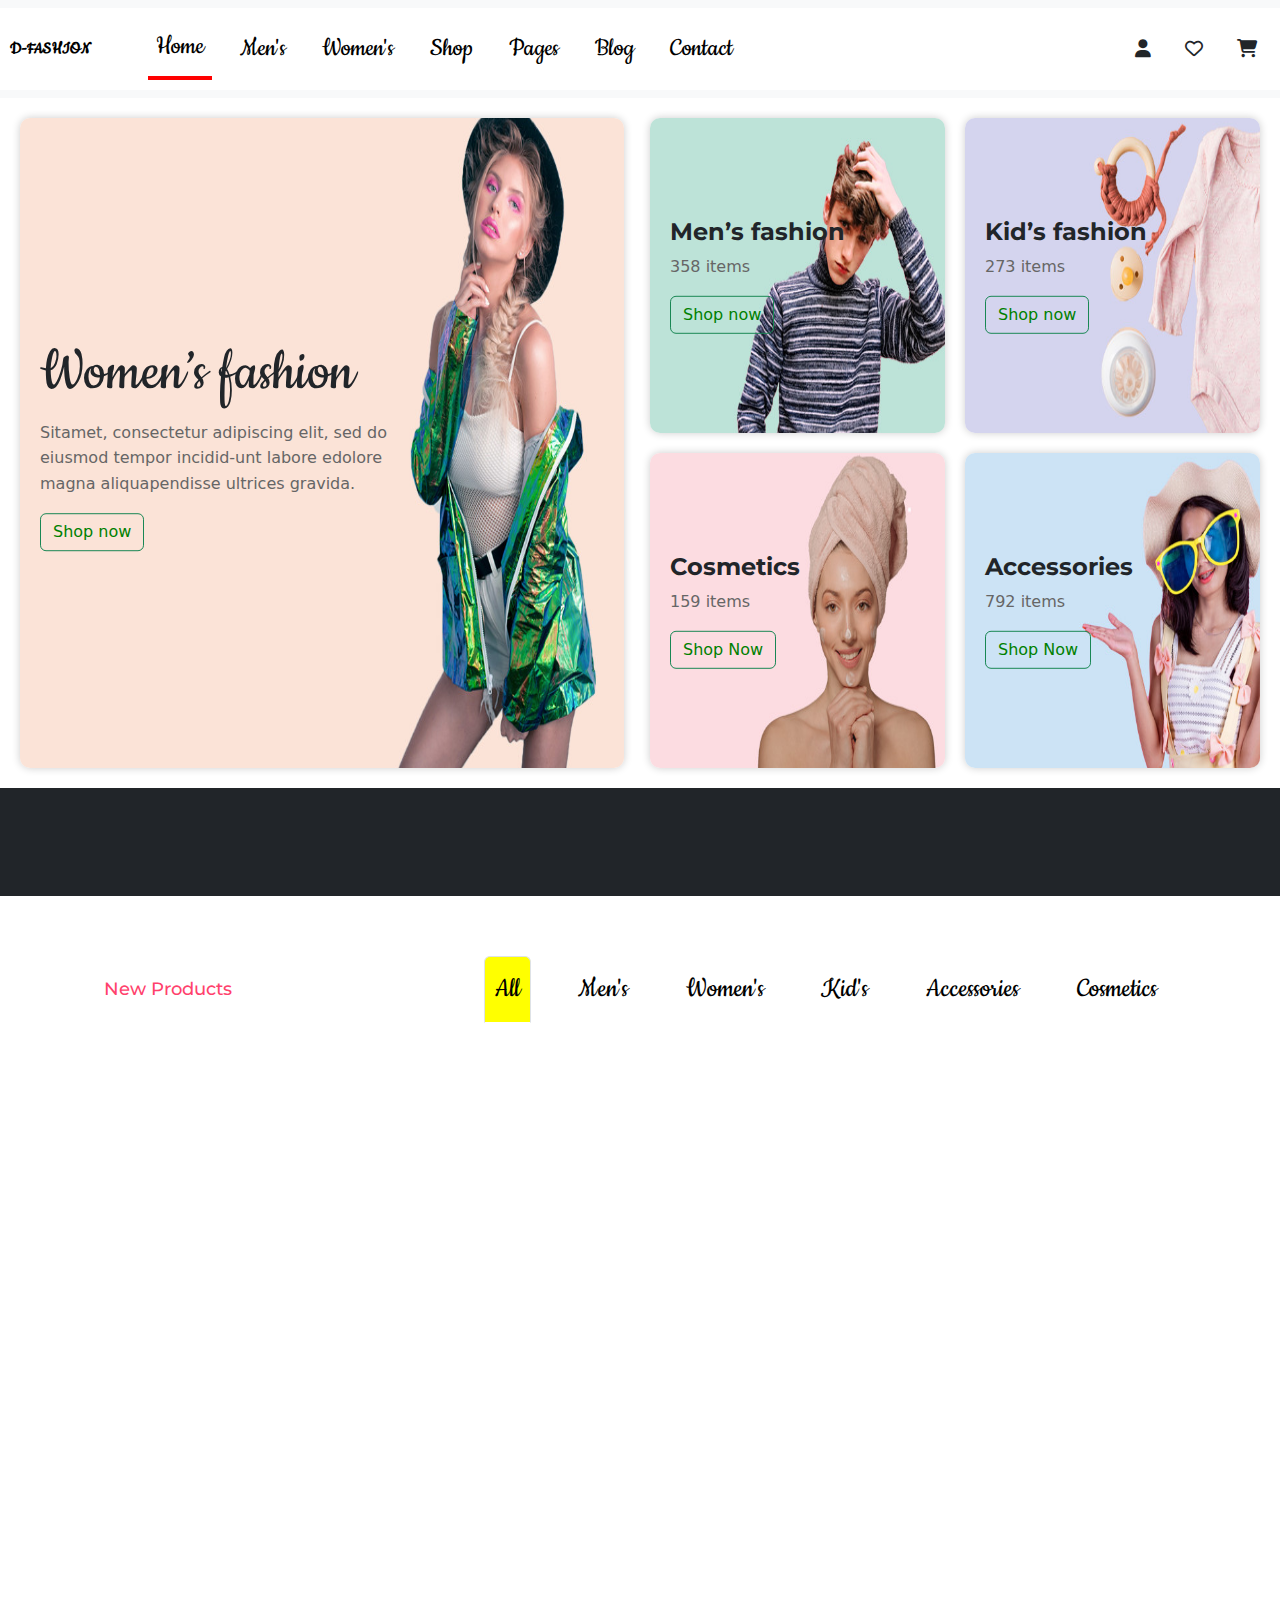
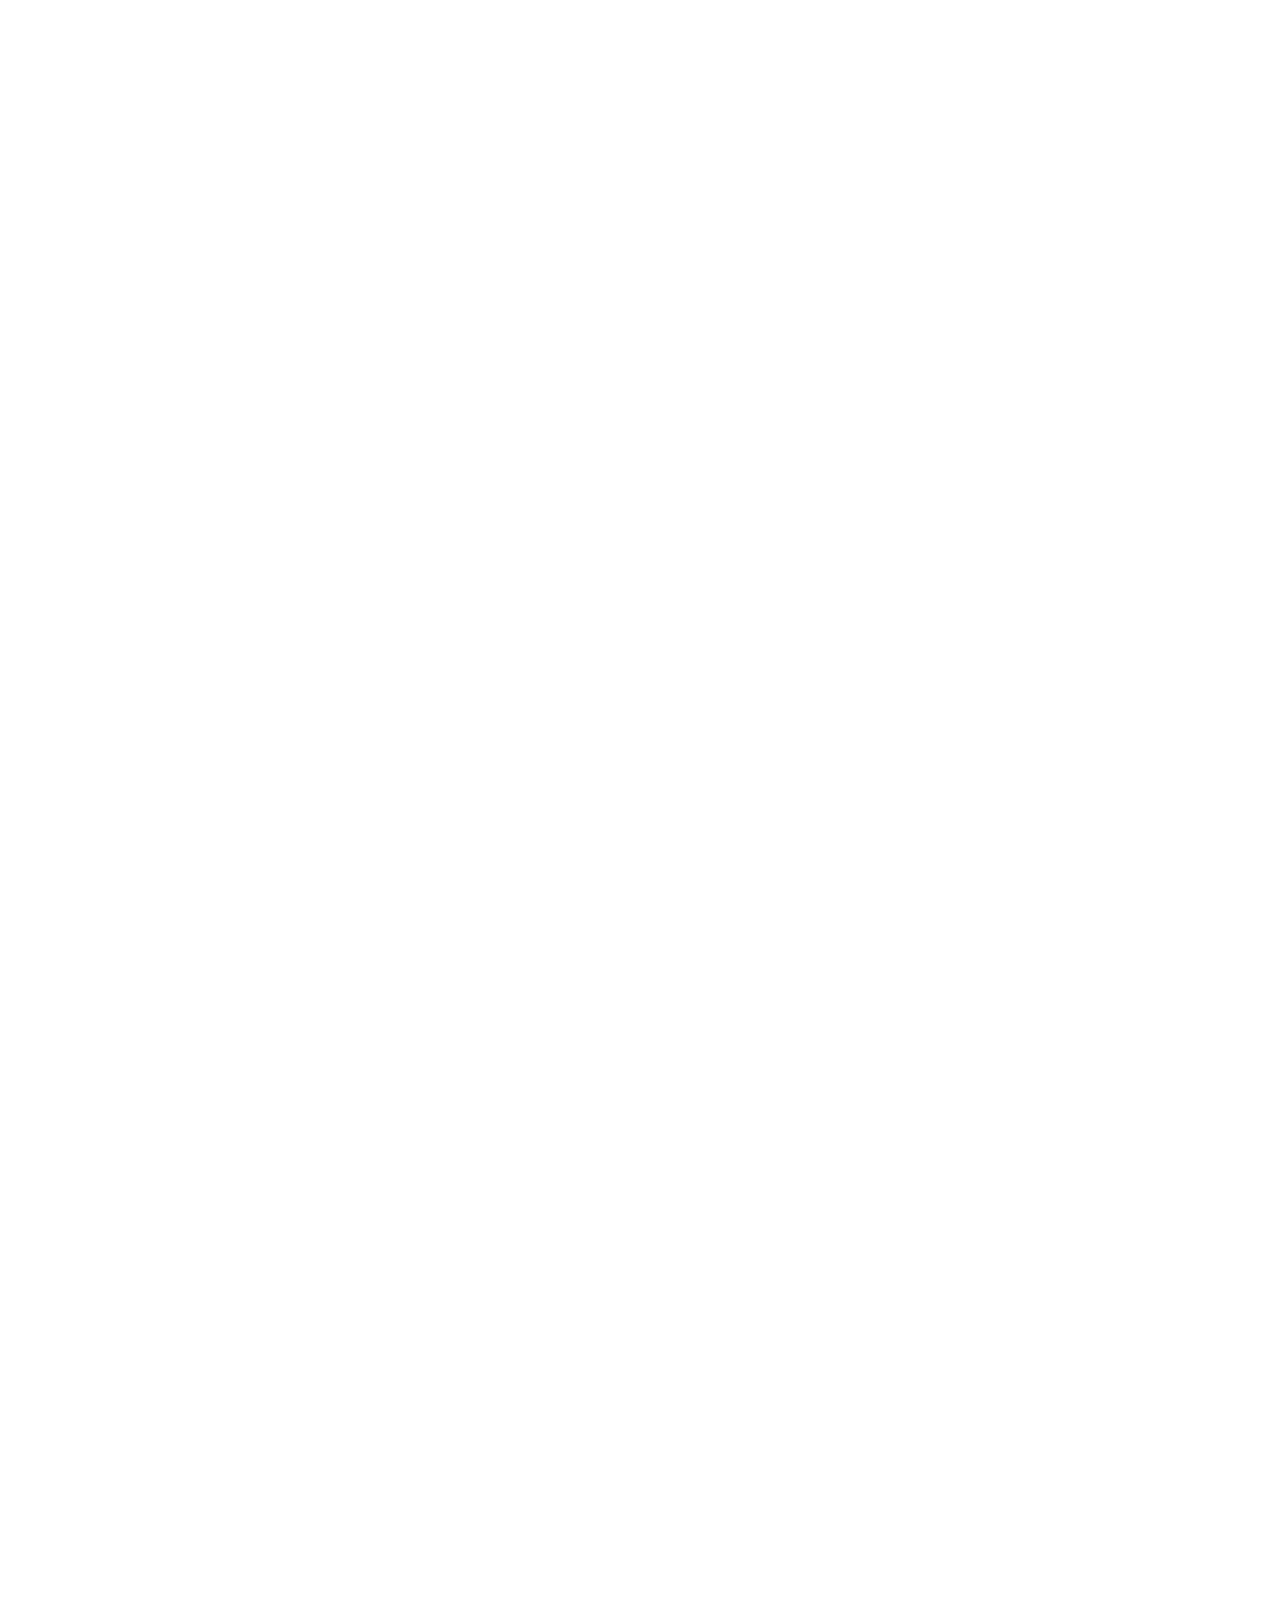
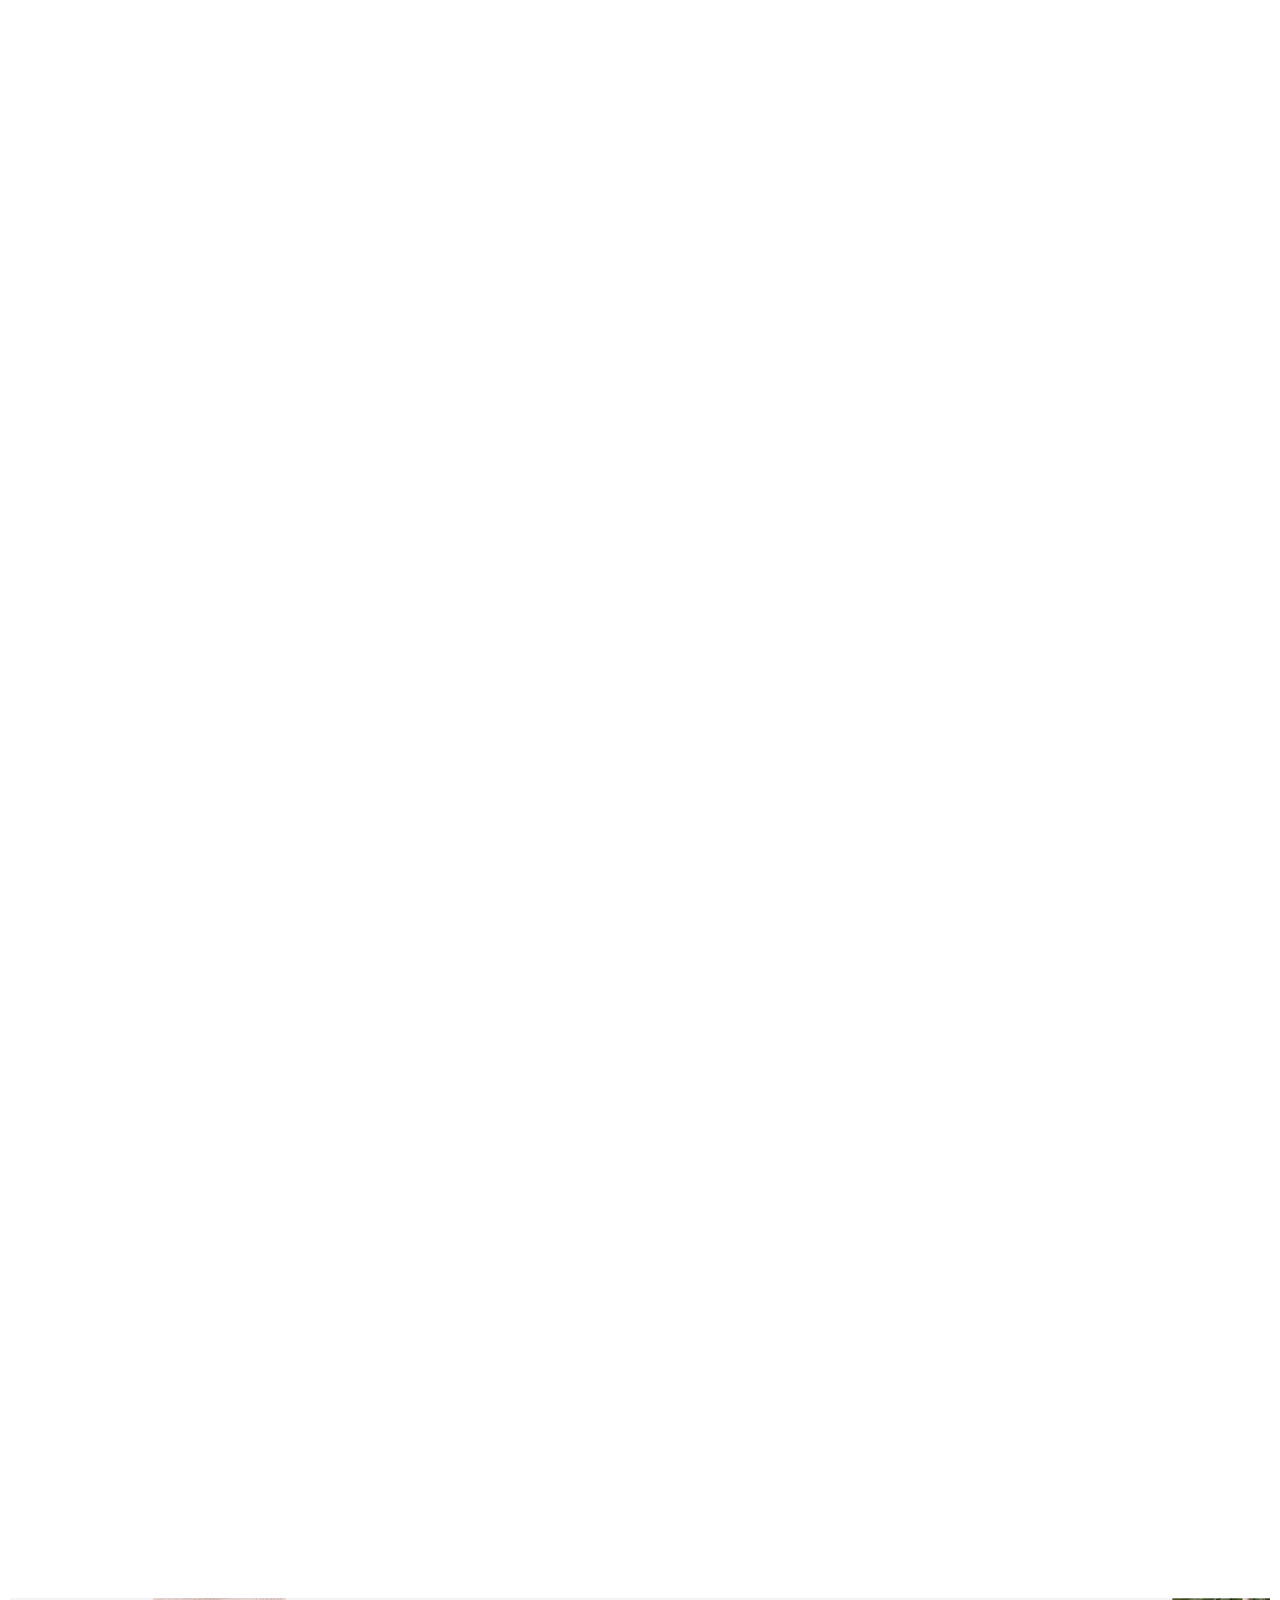
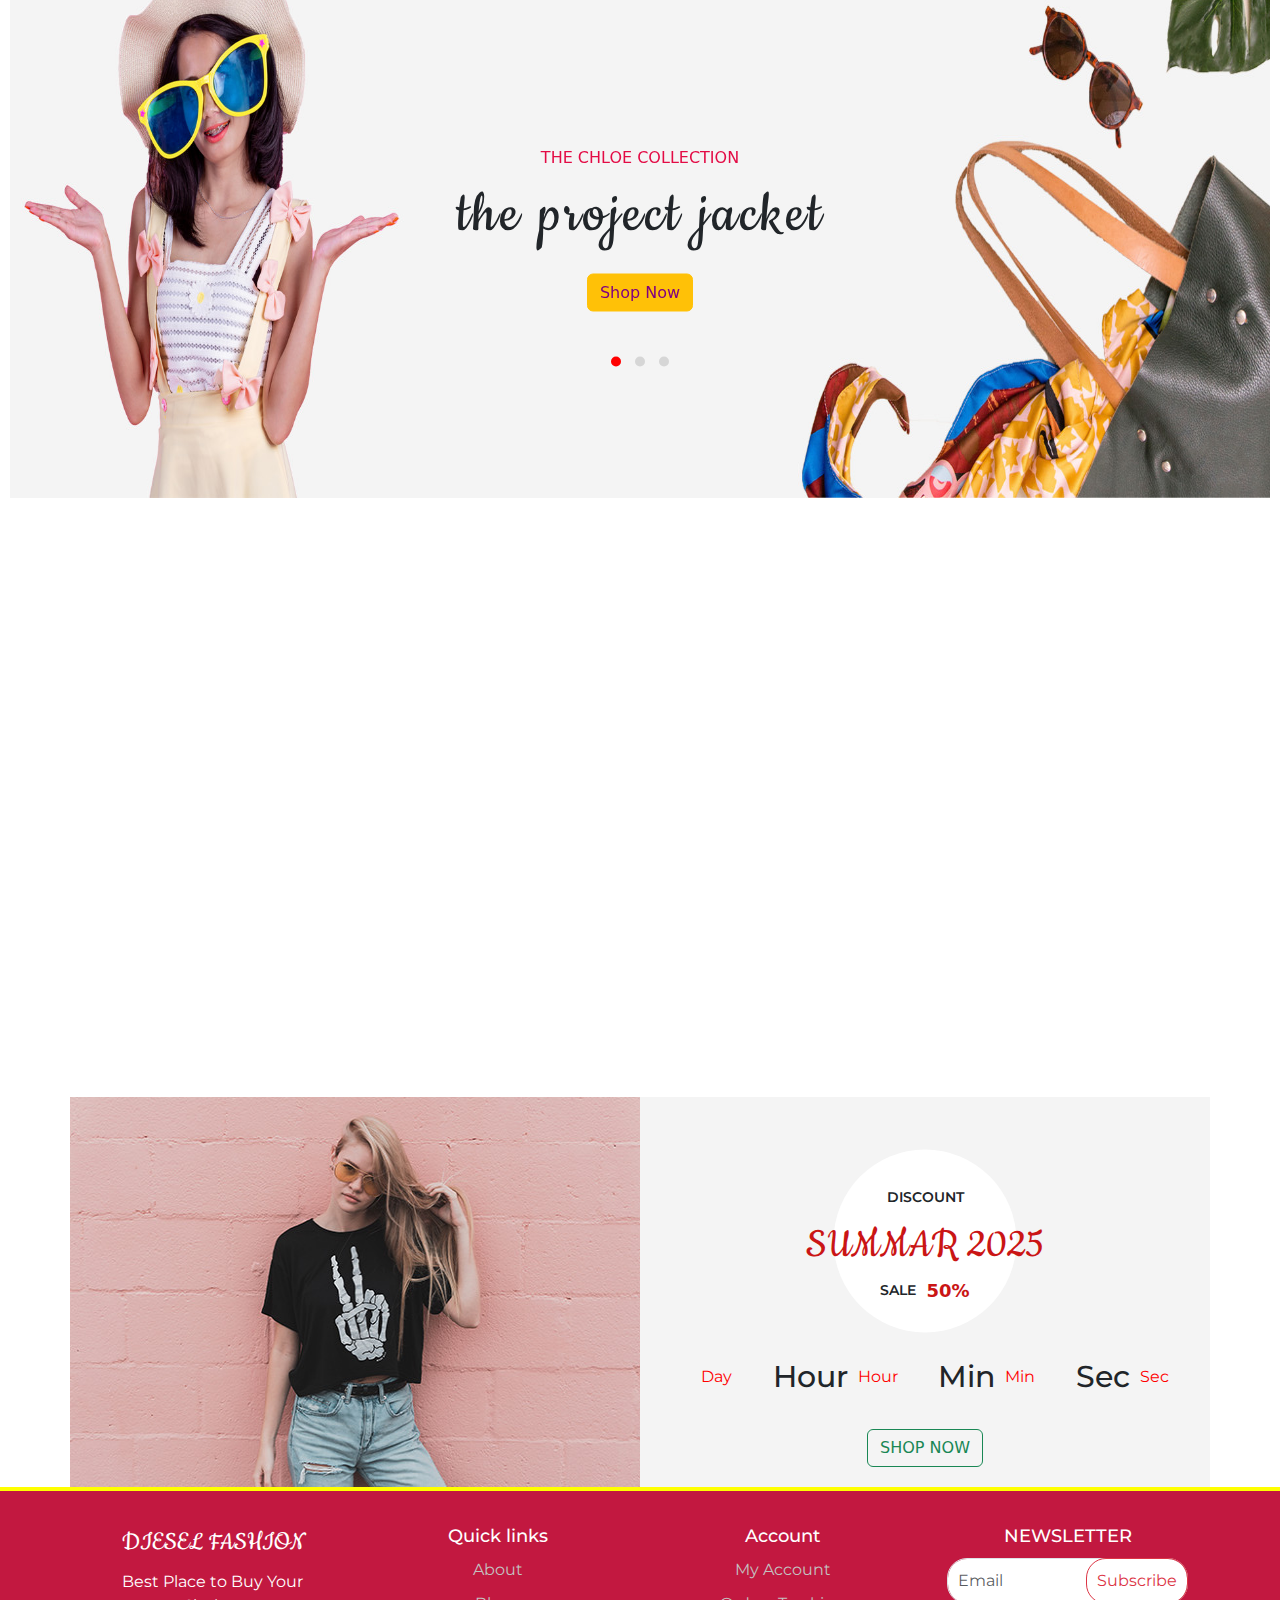
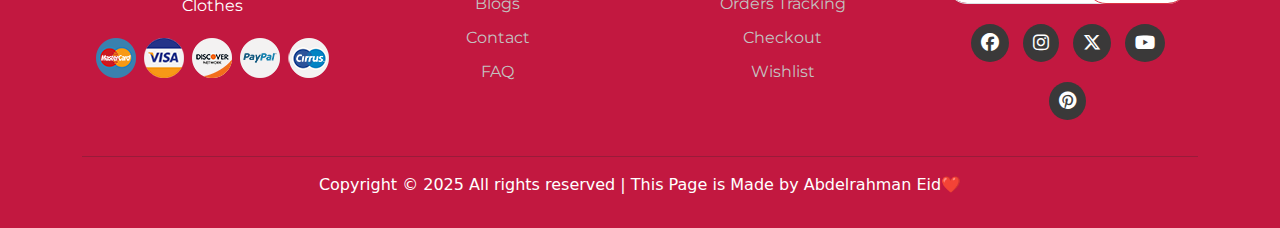
<file: index.html>
<!DOCTYPE html>
<html lang="en">
  <head>
    <meta charset="UTF-8" />
    <meta name="viewport" content="width=device-width, initial-scale=1.0" />
    <!-- Meta Description -->
    <meta
      name="description"
      content="ديزل فاشون - اكتشف تشكيلاتنا الجديدة من الملابس الرجالي، الحريمي، والأطفال. موضة عصرية وجودة عالية بأسعار منافسة. توصيل سريع لجميع المحافظات. تسوق الآن!"
    />
    <!-- Meta KeyWords  -->
    <meta
      name="keywords"
      content="ديزل فاشون, ملابس رجالي, ملابس حريمي, ملابس أطفال, أزياء شبابية, موضة 2025, تسوق أونلاين, تيشيرتات رجالي, فساتين حريمي, جواكت أطفال, ستايلات حديثة, Diesel Fashion, تسوق مصر"
    />
    <!-- Meta Open Graph -->
    <meta
      property="og:title"
      content="ديزل فاشون | Diesel Fashion - موضة لكل الأعمار"
    />
    <meta
      property="og:description"
      content="أحدث موديلات الملابس للرجال، النساء، والأطفال من ديزل فاشون. جودة، أناقة، وأسعار تنافسية. اطلب الآن!"
    />
    <meta
      property="og:image"
      content="https://www.dieselfashion.com/images/og-image.jpg"
    />
    <meta property="og:url" content="https://www.dieselfashion.com" />
    <meta property="og:type" content="website" />
    <!-- Meta Rebots -->
    <meta name="robots" content="index, follow" />
    <!-- link FontAwsome  -->
    <link rel="stylesheet" href="./assets/webfonts/all.min.css" />
    <!-- link swiper  -->
    <link
      rel="stylesheet"
      href="./assets/vendors/Swiper/swiper-bundle.min.css"
    />
    <!-- link AOS   -->
    <link rel="stylesheet" href="./assets/vendors/Aos/aos.css" />
    <!-- link owl carousal  -->
    <link
      rel="stylesheet"
      href="./assets/vendors/OwlCarousal/owl.carousel.min.css"
    />
    <link
      rel="stylesheet"
      href="./assets/vendors/OwlCarousal/owl.theme.default.css"
    />
    <!-- link BootStrap -->
    <link
      rel="stylesheet"
      href="./assets/vendors/bootStrap/bootstrap.min.css"
    />
    <!-- link css  -->
    <link rel="stylesheet" href="./assets/css/main.css" />
    <!-- link google font  -->
    <link
      href="https://fonts.googleapis.com/css2?family=Cookie&amp;display=swap"
      rel="stylesheet"
    />
    <link
      href="https://fonts.googleapis.com/css2?family=Montserrat:wght@400;500;600;700;800;900&amp;display=swap"
      rel="stylesheet"
    />
    <!-- link icon  -->
    <link rel="icon" href="./assets/images/icon.png" />
    <!-- link title  -->
    <title>DIESEL Fashion</title>
  </head>
  <body id="home-page">
    <!-- 🔹Loader -->
    <div id="loader">
            <div class="loader-content">
                <div class="circle"></div>
                <div class="circle"></div>
                <div class="circle"></div>
            </div>
            <p class="loader-text">Loading your style...</p>
    </div>
    <!-- Scroll To Up  -->
    <button id="scrollTopBtn" title="Back to Top">
      <i class="fas fa-arrow-up"></i>
    </button>
    <!-- start header  -->
    <header>
      <nav class="navbar navbar-expand-md bg-body-tertiary">
        <div
          class="container-fluid"
          d-flex
          justify-content-between
          align-items-center
        >
          <div class="logo">
            <a href="index.html">D-FASHION</a>
          </div>
          <div class="toggle-menu">
            <button
              class="navbar-toggler"
              type="button"
              data-bs-toggle="collapse"
              data-bs-target="#navbarSupportedContent"
              aria-controls="navbarSupportedContent"
            >
              <span class="navbar-toggler-icon"></span>
            </button>
          </div>
          <div
            class="Header_Menu collapse navbar-collapse"
            id="navbarSupportedContent"
          >
            <ul
              class="navbar-nav text-center w-100 d-flex ms-md-5 align-items-center"
            >
              <li class="nav-item">
                <a href="index.html" class="nav-link">home</a>
              </li>
              <li class="nav-item">
                <a href="men.html" id="menPage" class="nav-link">men's</a>
              </li>
              <li class="nav-item">
                <a href="women.html" class="nav-link">women's</a>
              </li>
              <li class="nav-item shop-nav">
                <a href="women.html" class="nav-link">Shop</a>
                <ul class="more-option-nav">
                  <li class="nav-item">
                    <a class="nav-link" href="kids.html">kids</a>
                  </li>
                  <li class="nav-item">
                    <a class="nav-link" href="cosmetisc.html">Cosmetics</a>
                  </li>
                  <li class="nav-item">
                    <a class="nav-link" href="Accessories.html">Accessories</a>
                  </li>
                </ul>
              </li>
              <li class="nav-item shop-nav">
                <a href="page.html" class="nav-link">pages</a>
                <ul class="more-option-nav">
                  <li class="nav-item">
                    <a
                      class="nav-link fs-5"
                      m
                      DetailsBtn
                      href="products details.html"
                      >Products Details</a
                    >
                  </li>
                  <li class="nav-item">
                    <a class="nav-link fs-5" href="shop cart.html">Shop Cart</a>
                  </li>
                  <li class="nav-item">
                    <a class="nav-link fs-5" href="checkout.html">Checkout</a>
                  </li>
                </ul>
              </li>
              <li class="nav-item">
                <a href="blog.html" class="nav-link">blog</a>
              </li>
              <li class="nav-item">
                <a href="contact.html" class="nav-link">Contact</a>
              </li>
              <li class="nav-item ms-md-auto">
                <div
                  class="header_user d-flex align-items-center justify-content-center gap-2"
                >
                  <div class="login">
                    <div class="profile">
                      <button class="btn"><h6>My Profile</h6></button>
                      <button class="btn loginOut" id="loginOut">
                        <h6>Login Out</h6>
                      </button>
                    </div>
                    <button class="btn" id="login">
                      <i class="fa-solid fa-user"></i>
                    </button>
                  </div>
                  <div class="favourit-icon">
                    <button class="btn" id="favourit">
                      <i class="fa-regular fa-heart"></i>
                    </button>
                    <span id="favourit-span" class="none"></span>
                  </div>
                  <div class="buy-icon">
                    <button class="btn" id="buy">
                      <i class="fa-solid fa-cart-shopping"></i>
                    </button>
                    <span id="buy-span" class="none"></span>
                  </div>
                </div>
              </li>
            </ul>
          </div>
        </div>
      </nav>
    </header>
    <!-- start User Login overLayOut  -->
    <div class="user_login">
      <div class="login-page">
        <div class="login signin">
          <form class="text-center">
            <div class="login-with">
              <h2>Sign in</h2>
            </div>
            <div class="accounts">
              <span><i class="fa-brands fa-facebook"></i></span>
              <span><i class="fa-brands fa-google"></i></span>
              <span><i class="fa-brands fa-linkedin"></i></span>
            </div>
            <label>or use your account</label>
            <div class="mb-4">
              <input
                type="text"
                placeholder="User Name"
                class="form-control"
                id="UserName"
              />
            </div>
            <div class="mb-4">
              <input
                type="password"
                placeholder="Password"
                class="form-control"
                id="password"
              />
            </div>
            <div>
              <label>Forgot Your Password ?</label>
            </div>
            <button id="signInOver" class="btn">Sign in</button>
          </form>
        </div>
        <div class="login signup">
          <form>
            <div class="login-with">
              <h2>Create Account</h2>
            </div>
            <div class="accounts">
              <span><i class="fa-brands fa-facebook"></i></span>
              <span><i class="fa-brands fa-google"></i></span>
              <span><i class="fa-brands fa-linkedin"></i></span>
            </div>
            <label>or use your email for registration</label>
            <div class="mb-4">
              <input
                type="text"
                placeholder="Name"
                class="form-control"
                id="user_create"
              />
            </div>
            <div class="mb-4">
              <input
                type="email"
                placeholder="Email address"
                class="form-control"
                id="email_create"
              />
            </div>
            <div class="mb-4">
              <input
                type="password"
                placeholder="Password"
                class="form-control"
                id="password_create"
              />
            </div>
            <button id="singUpOver" class="btn">Sign up</button>
          </form>
        </div>
        <div class="overlay">
          <div class="overlay-panel right">
            <h2>Hello, Friend!</h2>
            <p>Enter your personal details and start journey with us</p>
            <button id="signUp" class="btn">Sign up</button>
          </div>
          <div class="overlay-panel left">
            <h2>Welcome Back!</h2>
            <p>
              To keep connected with us please login with your personal info
            </p>
            <button id="signin" class="btn">Sign in</button>
          </div>
        </div>
      </div>
    </div>
    <!-- end User Login overLayOut  -->

    <!-- start offcanves purchases  -->
    <div class="offcanves-buy">
            <div class="title d-flex justify-content-between my-1 p-3">
                <h6>Your purchases</h6>
                <i class="fa-solid fa-xmark"></i>
            </div>
            <div class="canvesbody-buy">

            </div>
    </div>

    <!-- start offcanves favourit  -->
    <div class="offcanves-favourit">
            <div class="title d-flex justify-content-between my-1 p-3">
                <h6>Your purchases Favourit</h6>
                <i class="fa-solid fa-xmark"></i>
            </div>
            <div class="canvesbody-favourit">

            </div>
    </div>
    
    <!-- end header  -->

    <!-- start hero  -->
    <div class="hero bg-dark">
      <div class="container-fluid">
        <div class="row hero-row g-0">
          <div class="col-md-6">
            <div class="category women me-3">
              <img
                src="./assets/images/categories/category-1.jpg"
                class="img-fluid"
                alt
              />
              <div class="detiles">
                <h1>Women’s fashion</h1>
                <p>
                  Sitamet, consectetur adipiscing elit, sed do eiusmod tempor
                  incidid-unt labore edolore magna aliquapendisse ultrices
                  gravida.
                </p>
                <button class="btn btn-outline-success">
                  <a href="women.html">Shop now</a>
                </button>
              </div>
            </div>
          </div>
          <div class="col-md-6">
            <div class="row g-0">
              <div class="col-sm-6">
                <div class="category">
                  <img
                    src="./assets/images/categories/category-2.jpg"
                    class="img-fluid"
                    alt
                  />
                  <div class="detiles">
                    <h4>Men’s fashion</h4>
                    <p>358 items</p>
                    <button class="btn btn-outline-success">
                      <a href="men.html">Shop now</a>
                    </button>
                  </div>
                </div>
              </div>
              <div class="col-sm-6">
                <div class="category">
                  <img
                    src="./assets/images/categories/category-3.jpg"
                    class="img-fluid"
                    alt
                  />
                  <div class="detiles">
                    <h4>Kid’s fashion</h4>
                    <p>273 items</p>
                    <button class="btn btn-outline-success">
                      <a href="kids.html" class="nav-link">Shop now</a>
                    </button>
                  </div>
                </div>
              </div>
              <div class="col-sm-6">
                <div class="category">
                  <img
                    src="./assets/images/categories/category-4.jpg"
                    class="img-fluid"
                    alt
                  />
                  <div class="detiles">
                    <h4>Cosmetics</h4>
                    <p>159 items</p>
                    <button class="btn btn-outline-success">
                      <a href="cosmetisc.html" class="nav-link">Shop Now</a>
                    </button>
                  </div>
                </div>
              </div>
              <div class="col-sm-6">
                <div class="category">
                  <img
                    src="./assets/images/categories/category-5.jpg"
                    class="img-fluid"
                    alt
                  />
                  <div class="detiles">
                    <h4>Accessories</h4>
                    <p>792 items</p>
                    <button class="btn btn-outline-success">
                      <a href="Accessories.html" class="nav-link">Shop Now</a>
                    </button>
                  </div>
                </div>
              </div>
            </div>
          </div>
        </div>
      </div>
    </div>
    <!-- end hero  -->

    <!-- start new Product -->
    <section id="newProduct">
      <div class="container my-3 p-4">
        <div
          class="row row-newProduct justify-content-between align-content-center"
        >
          <div class="col-md-4 align-content-center">
            <div class="title">
              <h2>New Products</h2>
            </div>
          </div>
          <div class="col-md-8">
            <div class="ourProducts">
              <ul class="nav nav-tabs" id="myTab" role="tablist">
                <li class="nav-item" role="presentation">
                  <button
                    class="nav-link active"
                    id="All-tab"
                    data-bs-toggle="tab"
                    data-bs-target="#All-tab-pane"
                    type="button"
                    role="tab"
                    aria-controls="All-tab-pane"
                    aria-selected="true"
                  >
                    All
                  </button>
                </li>
                <li class="nav-item" role="presentation">
                  <button
                    class="nav-link"
                    id="Men-tab"
                    data-bs-toggle="tab"
                    data-bs-target="#Men"
                    type="button"
                    role="tab"
                    aria-controls="Men"
                    aria-selected="false"
                  >
                    Men's
                  </button>
                </li>
                <li class="nav-item" role="presentation">
                  <button
                    class="nav-link"
                    id="Women-tab"
                    data-bs-toggle="tab"
                    data-bs-target="#Women"
                    type="button"
                    role="tab"
                    aria-controls="Women"
                    aria-selected="false"
                  >
                    Women's
                  </button>
                </li>
                <li class="nav-item" role="presentation">
                  <button
                    class="nav-link"
                    id="Kid-tab"
                    data-bs-toggle="tab"
                    data-bs-target="#Kid"
                    type="button"
                    role="tab"
                    aria-controls="Kid"
                    aria-selected="false"
                  >
                    Kid's
                  </button>
                </li>
                <li class="nav-item" role="presentation">
                  <button
                    class="nav-link"
                    id="Accessories-tab"
                    data-bs-toggle="tab"
                    data-bs-target="#Accessories"
                    type="button"
                    role="tab"
                    aria-controls="Accessories"
                    aria-selected="false"
                  >
                    Accessories
                  </button>
                </li>
                <li class="nav-item" role="presentation">
                  <button
                    class="nav-link"
                    id="Cosmetics-"
                    data-bs-toggle="tab"
                    data-bs-target="#Cosmetics"
                    type="button"
                    role="tab"
                    aria-controls="Cosmetics"
                    aria-selected="false"
                  >
                    Cosmetics
                  </button>
                </li>
              </ul>
            </div>
          </div>
          <div class="content">
            <div class="tab-content" id="myTabContent">
              <div
                class="tab-pane fade show active"
                id="All-tab-pane"
                role="tabpanel"
                aria-labelledby="All-tab"
                tabindex="0"
              >
                <div class="row">
                  <!-- product 1 -->
                  <div
                    class="col-md-4"
                    data-aos="zoom-in-up"
                    data-aos-duration="1500"
                  >
                    <div class="product text-center my-3">
                      <div class="picture">
                        <img
                          src="./assets/images/product/Women Section/product-1.jpg"
                          class="img-fluid product-image"
                          alt
                        />
                        <div class="status w-25">
                          <p class="bg-success text-light">New</p>
                        </div>
                        <div class="shorticon">
                          <i id="show" class="fa-solid fa-eye"></i>
                          <i class="fa-regular fa-heart"></i>
                          <i id="buy" class="fa-solid fa-credit-card"></i>
                        </div>
                      </div>
                      <div class="detils">
                        <h6>Buttons tweed blazer</h6>
                        <i class="fa-solid fa-star" style="color: #ffd43b"></i>
                        <i class="fa-solid fa-star" style="color: #ffd43b"></i>
                        <i class="fa-solid fa-star" style="color: #ffd43b"></i>
                        <i class="fa-solid fa-star" style="color: #ffd43b"></i>
                        <i class="fa-solid fa-star" style="color: #ffd43b"></i>
                        <div class="price-Product d-flex justify-content-center align-items-center gap-1">
                          <p>59.0</p>
                          <span class="text-danger"></span>
                          <i class="text-danger me-2" style="font-size: 20px; font-style: normal;">$</i>
                        </div>
                        <button class="btn btn-outline-primary my-2 DetailsBtn">
                          <a href="products details.html">Details More</a>
                        </button>
                        <button class="btn my-2 mb-2 btn-outline-success BuyNowBtn">
                          Buy Now
                        </button>
                      </div>
                    </div>
                  </div>
                  <!-- product 2 -->
                  <div
                    class="col-md-4"
                    data-aos="zoom-in-up"
                    data-aos-duration="1500"
                  >
                    <div class="product text-center my-3">
                      <div class="picture">
                        <img
                          src="./assets/images/product/Men Section/product-2.jpg"
                          class="img-fluid product-image"
                          alt
                        />
                        <div class="shorticon">
                          <i class="fa-solid fa-eye"></i>
                          <i class="fa-regular fa-heart"></i>
                          <i class="fa-solid fa-credit-card"></i>
                        </div>
                      </div>
                      <div class="detils">
                        <h6>Flowy striped skirt</h6>
                        <i class="fa-solid fa-star" style="color: #ffd43b"></i>
                        <i class="fa-solid fa-star" style="color: #ffd43b"></i>
                        <i class="fa-solid fa-star" style="color: #ffd43b"></i>
                        <i class="fa-solid fa-star" style="color: #ffd43b"></i>
                        <i class="fa-solid fa-star" style="color: #ffd43b"></i>
                        <div class="price-Product d-flex justify-content-center align-items-center gap-1">
                          <p>55.0</p>
                          <span class="text-danger"></span>
                          <i class="text-danger me-2" style="font-size: 20px; font-style: normal;">$</i>
                        </div>
                        <button class="btn btn-outline-primary my-2 DetailsBtn">
                          <a href="products details.html">Details More</a>
                        </button>
                        <button class="btn my-2 mb-2 btn-outline-success BuyNowBtn">
                          Buy Now
                        </button>
                      </div>
                    </div>
                  </div>
                  <!-- product 3 -->
                  <div
                    class="col-md-4"
                    data-aos="zoom-in-up"
                    data-aos-duration="1500"
                  >
                    <div class="product text-center my-3">
                      <div class="picture">
                        <img
                          src="./assets/images/product/Women Section/product-3.jpg"
                          class="img-fluid product-image"
                          alt
                        />
                        <div class="status">
                          <p class="bg-dark text-light">OUT OF STOCK</p>
                        </div>
                        <div class="shorticon">
                          <i class="fa-solid fa-eye"></i>
                          <i class="fa-regular fa-heart"></i>
                          <i class="fa-solid fa-credit-card"></i>
                        </div>
                      </div>
                      <div class="detils">
                        <h6>Cotton T-Shirt</h6>
                        <i class="fa-solid fa-star" style="color: #ffd43b"></i>
                        <i class="fa-solid fa-star" style="color: #ffd43b"></i>
                        <i class="fa-solid fa-star" style="color: #ffd43b"></i>
                        <i class="fa-solid fa-star" style="color: #ffd43b"></i>
                        <i class="fa-solid fa-star" style="color: #ffd43b"></i>
                        <div class="price-Product d-flex justify-content-center align-items-center gap-1">
                          <p>50.0</p>
                          <span class="text-danger"></span>
                          <i class="text-danger me-2" style="font-size: 20px; font-style: normal;">$</i>
                        </div>
                        <button class="btn btn-outline-primary my-2 DetailsBtn">
                          <a href="products details.html">Details More</a>
                        </button>
                        <button class="btn my-2 mb-2 btn-outline-success BuyNowBtn">
                          Buy Now
                        </button>
                      </div>
                    </div>
                  </div>
                  <!-- product 4 -->
                  <div
                    class="col-md-4"
                    data-aos="zoom-in-up"
                    data-aos-duration="1500"
                  >
                    <div class="product text-center my-3">
                      <div class="picture">
                        <img
                          src="./assets/images/product/Men Section/product-4.jpg"
                          class="img-fluid product-image"
                          alt
                        />
                        <div class="shorticon">
                          <i class="fa-solid fa-eye"></i>
                          <i class="fa-regular fa-heart"></i>
                          <i class="fa-solid fa-credit-card"></i>
                        </div>
                      </div>
                      <div class="detils">
                        <h6>Slim striped pocket shirt</h6>
                        <i class="fa-solid fa-star" style="color: #ffd43b"></i>
                        <i class="fa-solid fa-star" style="color: #ffd43b"></i>
                        <i class="fa-solid fa-star" style="color: #ffd43b"></i>
                        <i class="fa-solid fa-star" style="color: #ffd43b"></i>
                        <i class="fa-solid fa-star" style="color: #ffd43b"></i>
                        <div class="price-Product d-flex justify-content-center align-items-center gap-1">
                          <p>40.0</p>
                          <span class="text-danger"></span>
                          <i class="text-danger me-2" style="font-size: 20px; font-style: normal;">$</i>
                        </div>
                        <button class="btn btn-outline-primary my-2 DetailsBtn">
                          <a href="products details.html">Details More</a>
                        </button>
                        <button class="my-2 mb-2 btn btn-outline-success BuyNowBtn">
                          Buy Now
                        </button>
                      </div>
                    </div>
                  </div>
                  <!-- product 5 -->
                  <div
                    class="col-md-4"
                    data-aos="zoom-in-up"
                    data-aos-duration="1500"
                  >
                    <div class="product text-center my-3">
                      <div class="picture">
                        <img
                          src="./assets/images/product/Men Section/product-5.jpg"
                          class="img-fluid product-image"
                          alt
                        />
                        <div class="shorticon">
                          <i class="fa-solid fa-eye"></i>
                          <i class="fa-regular fa-heart"></i>
                          <i class="fa-solid fa-credit-card"></i>
                        </div>
                      </div>
                      <div class="detils">
                        <h6>Fit micro corduroy shirt</h6>
                        <i class="fa-solid fa-star" style="color: #ffd43b"></i>
                        <i class="fa-solid fa-star" style="color: #ffd43b"></i>
                        <i class="fa-solid fa-star" style="color: #ffd43b"></i>
                        <i class="fa-solid fa-star" style="color: #ffd43b"></i>
                        <i class="fa-solid fa-star" style="color: #ffd43b"></i>
                        <div class="price-Product d-flex justify-content-center align-items-center gap-1">
                          <p>49.0</p>
                          <span class="text-danger"></span>
                          <i class="text-danger me-2" style="font-size: 20px; font-style: normal;">$</i>
                        </div>
                        <button class="btn btn-outline-primary my-2 DetailsBtn">
                          <a href="products details.html">Details More</a>
                        </button>
                        <button class="my-2 mb-2 btn btn-outline-success BuyNowBtn">
                          Buy Now
                        </button>
                      </div>
                    </div>
                  </div>
                  <!-- product 6 -->
                  <div
                    class="col-md-4"
                    data-aos="zoom-in-up"
                    data-aos-duration="1500"
                  >
                    <div class="product text-center my-3">
                      <div class="picture">
                        <img
                          src="./assets/images/product/Women Section/product-6.jpg"
                          class="img-fluid product-image"
                          alt
                        />
                        <div class="shorticon">
                          <i class="fa-solid fa-eye"></i>
                          <i class="fa-regular fa-heart"></i>
                          <i class="fa-solid fa-credit-card"></i>
                        </div>
                      </div>
                      <div class="detils">
                        <h6>Tropical Kimono</h6>
                        <i class="fa-solid fa-star" style="color: #ffd43b"></i>
                        <i class="fa-solid fa-star" style="color: #ffd43b"></i>
                        <i class="fa-solid fa-star" style="color: #ffd43b"></i>
                        <i class="fa-solid fa-star" style="color: #ffd43b"></i>
                        <i class="fa-solid fa-star" style="color: #ffd43b"></i>
                        <div class="price-Product d-flex justify-content-center align-items-center gap-1">
                          <span class="text-danger"> 49.0</span>
                          <i class="text-danger me-2" style="font-size: 20px; font-style: normal;">$</i>
                          <p class="text-secondary">59.0</p>
                          <span class="text-danger"></span>
                          <i class="text-danger" style="font-size: 20px; font-style: normal;">$</i>
                        </div>
                        <button class="btn btn-outline-primary my-2 DetailsBtn">
                          <a href="products details.html">Details More</a>
                        </button>
                        <button class="my-2 mb-2 btn btn-outline-success BuyNowBtn">
                          Buy Now
                        </button>
                      </div>
                    </div>
                  </div>
                  <!-- product 7 -->
                  <div
                    class="col-md-4"
                    data-aos="zoom-in-up"
                    data-aos-duration="1500"
                  >
                    <div class="product text-center my-3">
                      <div class="picture">
                        <img
                          src="./assets/images/product/Women Section/product-7.jpg"
                          class="img-fluid product-image"
                          alt
                        />
                        <div class="status w-25">
                          <p class="bg-danger text-light">SALE</p>
                        </div>
                        <div class="shorticon">
                          <i class="fa-solid fa-eye"></i>
                          <i class="fa-regular fa-heart"></i>
                          <i class="fa-solid fa-credit-card"></i>
                        </div>
                      </div>
                      <div class="detils">
                        <h6>Contrasting sunglasses</h6>
                        <i class="fa-solid fa-star" style="color: #ffd43b"></i>
                        <i class="fa-solid fa-star" style="color: #ffd43b"></i>
                        <i class="fa-solid fa-star" style="color: #ffd43b"></i>
                        <i class="fa-solid fa-star" style="color: #ffd43b"></i>
                        <i class="fa-solid fa-star" style="color: #ffd43b"></i>
                        <div class="price-Product d-flex justify-content-center align-items-center gap-1">
                          <p>59.0</p>
                          <span class="text-danger"></span>
                          <i class="text-danger me-2" style="font-size: 20px; font-style: normal;">$</i>
                        </div>
                        <button class="btn btn-outline-primary my-2 DetailsBtn">
                          <a href="products details.html">Details More</a>
                        </button>
                        <button class="my-2 mb-2 btn btn-outline-success BuyNowBtn">
                          Buy Now
                        </button>
                      </div>
                    </div>
                  </div>
                  <!-- product 8 -->
                  <div
                    class="col-md-4"
                    data-aos="zoom-in-up"
                    data-aos-duration="1500"
                  >
                    <div class="product text-center my-3">
                      <div class="picture">
                        <img
                          src="./assets/images/product/Men Section/product-8.jpg"
                          class="img-fluid product-image"
                          alt
                        />
                        <div class="status w-25">
                          <p class="bg-danger text-light">SALE</p>
                        </div>
                        <div class="shorticon">
                          <i class="fa-solid fa-eye"></i>
                          <i class="fa-regular fa-heart"></i>
                          <i class="fa-solid fa-credit-card"></i>
                        </div>
                      </div>
                      <div class="detils">
                        <h6>Water resistant backpack</h6>
                        <i class="fa-solid fa-star" style="color: #ffd43b"></i>
                        <i class="fa-solid fa-star" style="color: #ffd43b"></i>
                        <i class="fa-solid fa-star" style="color: #ffd43b"></i>
                        <i class="fa-solid fa-star" style="color: #ffd43b"></i>
                        <i class="fa-solid fa-star" style="color: #ffd43b"></i>
                        <div class="price-Product d-flex justify-content-center align-items-center gap-1">
                          <span class="text-danger"> 49.0</span>
                          <i class="text-danger me-2" style="font-size: 20px; font-style: normal;">$</i>
                          <p class="text-secondary">59.0</p>
                          <span class="text-danger"></span>
                          <i class="text-danger" style="font-size: 20px; font-style: normal;">$</i>
                        </div>
                        <button class="btn btn-outline-primary my-2 DetailsBtn">
                          <a href="products details.html">Details More</a>
                        </button>
                        <button class="my-2 mb-2 btn btn-outline-success BuyNowBtn">
                          Buy Now
                        </button>
                      </div>
                    </div>
                  </div>
                  <!-- product 9 -->
                  <div
                    class="col-md-4"
                    data-aos="zoom-in-up"
                    data-aos-duration="1500"
                  >
                    <div class="product text-center my-3">
                      <div class="picture">
                        <img
                          src="assets/images/product/childerns/product-9.jpg"
                          class="img-fluid product-image"
                        />
                        <div class="shorticon">
                          <i class="fa-solid fa-eye"></i>
                          <i class="fa-regular fa-heart"></i>
                          <i class="fa-solid fa-credit-card"></i>
                        </div>
                      </div>
                      <div class="detils">
                        <h6>Long sleeve shirt</h6>
                        <i class="fa-solid fa-star" style="color: #ffd43b"></i>
                        <i class="fa-solid fa-star" style="color: #ffd43b"></i>
                        <i class="fa-solid fa-star" style="color: #ffd43b"></i>
                        <i class="fa-solid fa-star" style="color: #ffd43b"></i>
                        <i class="fa-solid fa-star" style="color: #ffd43b"></i>
                        <div class="price-Product d-flex justify-content-center align-items-center gap-1">
                          <span class="text-danger"> 49.0</span>
                          <i class="text-danger me-2" style="font-size: 20px; font-style: normal;">$</i>
                          <p class="text-secondary">59.0</p>
                          <span class="text-danger"></span>
                          <i class="text-danger" style="font-size: 20px; font-style: normal;">$</i>
                        </div>
                        <button class="btn btn-outline-primary my-2 DetailsBtn">
                          <a href="products details.html">Details More</a>
                        </button>
                        <button class="my-2 mb-2 btn btn-outline-success BuyNowBtn">
                          Buy Now
                        </button>
                      </div>
                    </div>
                  </div>
                  <!-- product 10 -->
                  <div
                    class="col-md-4"
                    data-aos="zoom-in-up"
                    data-aos-duration="1500"
                  >
                    <div class="product text-center my-3">
                      <div class="picture">
                        <img
                          src="assets/images/product/childerns/product-10.jpg"
                          class="img-fluid product-image"
                          alt
                        />

                        <div class="shorticon">
                          <i class="fa-solid fa-eye"></i>
                          <i class="fa-regular fa-heart"></i>
                          <i class="fa-solid fa-credit-card"></i>
                        </div>
                      </div>
                      <div class="detils">
                        <h6>Children's dress</h6>
                        <i class="fa-solid fa-star" style="color: #ffd43b"></i>
                        <i class="fa-solid fa-star" style="color: #ffd43b"></i>
                        <i class="fa-solid fa-star" style="color: #ffd43b"></i>
                        <i class="fa-solid fa-star" style="color: #ffd43b"></i>
                        <i class="fa-solid fa-star" style="color: #ffd43b"></i>
                        <div class="price-Product d-flex justify-content-center align-items-center gap-1">
                          <span class="text-danger"> 49.0</span>
                          <i class="text-danger me-2" style="font-size: 20px; font-style: normal;">$</i>
                          <p class="text-secondary">59.0</p>
                          <span class="text-danger"></span>
                          <i class="text-danger" style="font-size: 20px; font-style: normal;">$</i>
                        </div>
                        <button class="btn btn-outline-primary my-2 DetailsBtn">
                          <a href="products details.html">Details More</a>
                        </button>
                        <button class="my-2 mb-2 btn btn-outline-success BuyNowBtn">
                          Buy Now
                        </button>
                      </div>
                    </div>
                  </div>
                  <!-- product 11 -->
                  <div
                    class="col-md-4"
                    data-aos="zoom-in-up"
                    data-aos-duration="1500"
                  >
                    <div class="product text-center my-3">
                      <div class="picture">
                        <img
                          src="assets/images/product/childerns/product-11.jpg"
                          class="img-fluid product-image"
                          alt
                        />

                        <div class="shorticon">
                          <i class="fa-solid fa-eye"></i>
                          <i class="fa-regular fa-heart"></i>
                          <i class="fa-solid fa-credit-card"></i>
                        </div>
                      </div>
                      <div class="detils">
                        <h6>Jeans set</h6>
                        <i class="fa-solid fa-star" style="color: #ffd43b"></i>
                        <i class="fa-solid fa-star" style="color: #ffd43b"></i>
                        <i class="fa-solid fa-star" style="color: #ffd43b"></i>
                        <i class="fa-solid fa-star" style="color: #ffd43b"></i>
                        <i class="fa-solid fa-star" style="color: #ffd43b"></i>
                        <div class="price-Product d-flex justify-content-center align-items-center gap-1">
                          <p>59.0</p>
                          <span class="text-danger"></span>
                          <i class="text-danger me-2" style="font-size: 20px; font-style: normal;">$</i>
                        </div>
                        <button class="btn btn-outline-primary my-2 DetailsBtn">
                          <a href="products details.html">Details More</a>
                        </button>
                        <button class="my-2 mb-2 btn btn-outline-success BuyNowBtn">Buy Now</button>
                      </div>
                    </div>
                  </div>
                  <!-- product 12 -->
                  <div
                    class="col-md-4"
                    data-aos="zoom-in-up"
                    data-aos-duration="1500"
                  >
                    <div class="product text-center my-3">
                      <div class="picture">
                        <img
                          src="assets/images/product/childerns/product-12.webp"
                          class="img-fluid product-image"
                          alt
                        />

                        <div class="shorticon">
                          <i class="fa-solid fa-eye"></i>
                          <i class="fa-regular fa-heart"></i>
                          <i class="fa-solid fa-credit-card"></i>
                        </div>
                      </div>
                      <div class="detils">
                        <h6>Cold Set</h6>
                        <i class="fa-solid fa-star" style="color: #ffd43b"></i>
                        <i class="fa-solid fa-star" style="color: #ffd43b"></i>
                        <i class="fa-solid fa-star" style="color: #ffd43b"></i>
                        <i class="fa-solid fa-star" style="color: #ffd43b"></i>
                        <i class="fa-solid fa-star" style="color: #ffd43b"></i>

                        <div class="price-Product d-flex justify-content-center align-items-center gap-1">
                          <p>59.0</p>
                          <span class="text-danger"></span>
                          <i class="text-danger me-2" style="font-size: 20px; font-style: normal;">$</i>
                        </div>
                        <button class="btn btn-outline-primary my-2 DetailsBtn">
                          <a href="products details.html">Details More</a>
                        </button>
                        <button class="my-2 mb-2 btn btn-outline-success BuyNowBtn">
                          Buy Now
                        </button>
                      </div>
                    </div>
                  </div>
                  <!-- product 13 -->
                  <div
                    class="col-md-4"
                    data-aos="zoom-in-up"
                    data-aos-duration="1500"
                  >
                    <div class="product text-center my-3">
                      <div class="picture">
                        <img
                          src="assets/images/product/Accessories/product-13.avif"
                          class="img-fluid product-image"
                          alt
                        />

                        <div class="shorticon">
                          <i class="fa-solid fa-eye"></i>
                          <i class="fa-regular fa-heart"></i>
                          <i class="fa-solid fa-credit-card"></i>
                        </div>
                      </div>
                      <div class="detils">
                        <h6>Black Watch</h6>
                        <i class="fa-solid fa-star" style="color: #ffd43b"></i>
                        <i class="fa-solid fa-star" style="color: #ffd43b"></i>
                        <i class="fa-solid fa-star" style="color: #ffd43b"></i>
                        <i class="fa-solid fa-star" style="color: #ffd43b"></i>
                        <i class="fa-solid fa-star" style="color: #ffd43b"></i>

                        <div class="price-Product d-flex justify-content-center align-items-center gap-1">
                          <p>59.0</p>
                          <span class="text-danger"></span>
                          <i class="text-danger me-2" style="font-size: 20px; font-style: normal;">$</i>
                        </div>
                        <button class="btn btn-outline-primary my-2 DetailsBtn">
                          <a href="products details.html">Details More</a>
                        </button>
                        <button class="my-2 mb-2 btn btn-outline-success BuyNowBtn">
                          Buy Now
                        </button>
                      </div>
                    </div>
                  </div>
                  <!-- product 14 -->
                  <div
                    class="col-md-4"
                    data-aos="zoom-in-up"
                    data-aos-duration="1500"
                  >
                    <div class="product text-center my-3">
                      <div class="picture">
                        <img
                          src="assets/images/product/Accessories/product-14.jpg"
                          class="img-fluid product-image"
                          alt
                        />

                        <div class="shorticon">
                          <i class="fa-solid fa-eye"></i>
                          <i class="fa-regular fa-heart"></i>
                          <i class="fa-solid fa-credit-card"></i>
                        </div>
                      </div>
                      <div class="detils">
                        <h6>sunglasses Men</h6>
                        <i class="fa-solid fa-star" style="color: #ffd43b"></i>
                        <i class="fa-solid fa-star" style="color: #ffd43b"></i>
                        <i class="fa-solid fa-star" style="color: #ffd43b"></i>
                        <i class="fa-solid fa-star" style="color: #ffd43b"></i>
                        <i class="fa-solid fa-star" style="color: #ffd43b"></i>
                        <div class="price-Product d-flex justify-content-center align-items-center gap-1">
                          <p>59.0</p>
                          <span class="text-danger"></span>
                          <i class="text-danger me-2" style="font-size: 20px; font-style: normal;">$</i>
                        </div>
                        <button class="btn btn-outline-primary my-2 DetailsBtn">
                          <a href="products details.html">Details More</a>
                        </button>
                        <button class="my-2 mb-2 btn btn-outline-success BuyNowBtn">
                          Buy Now
                        </button>
                      </div>
                    </div>
                  </div>
                  <!-- product 15 -->
                  <div
                    class="col-md-4"
                    data-aos="zoom-in-up"
                    data-aos-duration="1500"
                  >
                    <div class="product text-center my-3">
                      <div class="picture">
                        <img
                          src="assets/images/product/Accessories/product-15.jpg"
                          class="img-fluid product-image"
                          alt
                        />

                        <div class="shorticon">
                          <i class="fa-solid fa-eye"></i>
                          <i class="fa-regular fa-heart"></i>
                          <i class="fa-solid fa-credit-card"></i>
                        </div>
                      </div>
                      <div class="detils">
                        <h6>sunglasses Women</h6>
                        <i class="fa-solid fa-star" style="color: #ffd43b"></i>
                        <i class="fa-solid fa-star" style="color: #ffd43b"></i>
                        <i class="fa-solid fa-star" style="color: #ffd43b"></i>
                        <i class="fa-solid fa-star" style="color: #ffd43b"></i>
                        <i class="fa-solid fa-star" style="color: #ffd43b"></i>
                        <div class="price-Product d-flex justify-content-center align-items-center gap-1">
                          <span class="text-danger"> 49.0</span>
                          <i class="text-danger me-2" style="font-size: 20px; font-style: normal;">$</i>
                          <p class="text-secondary">59.0</p>
                          <span class="text-danger"></span>
                          <i class="text-danger" style="font-size: 20px; font-style: normal;">$</i>
                        </div>
                        <button class="btn btn-outline-primary my-2 DetailsBtn">
                          <a href="products details.html">Details More</a>
                        </button>
                        <button class="my-2 mb-2 btn btn-outline-success BuyNowBtn">
                          Buy Now
                        </button>
                      </div>
                    </div>
                  </div>
                  <!-- product 16-->
                  <div
                    class="col-md-4"
                    data-aos="zoom-in-up"
                    data-aos-duration="1500"
                  >
                    <div class="product text-center my-3">
                      <div class="picture">
                        <img
                          src="assets/images/product/Cosmetics/product-16.jpg"
                          class="img-fluid product-image"
                          alt
                        />

                        <div class="shorticon">
                          <i class="fa-solid fa-eye"></i>
                          <i class="fa-regular fa-heart"></i>
                          <i class="fa-solid fa-credit-card"></i>
                        </div>
                      </div>
                      <div class="detils">
                        <h6>Foundation</h6>
                        <i class="fa-solid fa-star" style="color: #ffd43b"></i>
                        <i class="fa-solid fa-star" style="color: #ffd43b"></i>
                        <i class="fa-solid fa-star" style="color: #ffd43b"></i>
                        <i class="fa-solid fa-star" style="color: #ffd43b"></i>
                        <i class="fa-solid fa-star" style="color: #ffd43b"></i>
                        <div class="price-Product d-flex justify-content-center align-items-center gap-1">
                          <p>59.0</p>
                          <span class="text-danger"></span>
                          <i class="text-danger me-2" style="font-size: 20px; font-style: normal;">$</i>
                        </div>
                        <button class="btn btn-outline-primary my-2 DetailsBtn">
                          <a href="products details.html">Details More</a>
                        </button>
                        <button class="my-2 mb-2 btn btn-outline-success BuyNowBtn">
                          Buy Now
                        </button>
                      </div>
                    </div>
                  </div>
                  <!-- product 17 -->
                  <div
                    class="col-md-4"
                    data-aos="zoom-in-up"
                    data-aos-duration="1500"
                  >
                    <div class="product text-center my-3">
                      <div class="picture">
                        <img
                          src="assets/images/product/Cosmetics/product-17.jpg"
                          class="img-fluid product-image"
                          alt
                        />

                        <div class="shorticon">
                          <i class="fa-solid fa-eye"></i>
                          <i class="fa-regular fa-heart"></i>
                          <i class="fa-solid fa-credit-card"></i>
                        </div>
                      </div>
                      <div class="detils">
                        <h6>Eye Liner</h6>
                        <i class="fa-solid fa-star" style="color: #ffd43b"></i>
                        <i class="fa-solid fa-star" style="color: #ffd43b"></i>
                        <i class="fa-solid fa-star" style="color: #ffd43b"></i>
                        <i class="fa-solid fa-star" style="color: #ffd43b"></i>
                        <i class="fa-solid fa-star" style="color: #ffd43b"></i>
                        <div class="price-Product d-flex justify-content-center align-items-center gap-1">
                          <p>59.0</p>
                          <span class="text-danger"></span>
                          <i class="text-danger me-2" style="font-size: 20px; font-style: normal;">$</i>
                        </div>
                        <button class="btn btn-outline-primary my-2 DetailsBtn">
                          <a href="products details.html">Details More</a>
                        </button>
                        <button class="my-2 mb-2 btn btn-outline-success BuyNowBtn">
                          Buy Now
                        </button>
                      </div>
                    </div>
                  </div>
                  <!-- product 18 -->
                  <div
                    class="col-md-4"
                    data-aos="zoom-in-up"
                    data-aos-duration="1500"
                  >
                    <div class="product text-center my-3">
                      <div class="picture">
                        <img
                          src="assets/images/product/Cosmetics/product-18.jpg"
                          class="img-fluid product-image"
                          alt
                        />

                        <div class="shorticon">
                          <i class="fa-solid fa-eye"></i>
                          <i class="fa-regular fa-heart"></i>
                          <i class="fa-solid fa-credit-card"></i>
                        </div>
                      </div>
                      <div class="detils">
                        <h6>vegan nail lacquers</h6>
                        <i class="fa-solid fa-star" style="color: #ffd43b"></i>
                        <i class="fa-solid fa-star" style="color: #ffd43b"></i>
                        <i class="fa-solid fa-star" style="color: #ffd43b"></i>
                        <i class="fa-solid fa-star" style="color: #ffd43b"></i>
                        <i class="fa-solid fa-star" style="color: #ffd43b"></i>
                        <div class="price-Product d-flex justify-content-center align-items-center gap-1">
                          <p>59.0</p>
                          <span class="text-danger"></span>
                          <i class="text-danger me-2" style="font-size: 20px; font-style: normal;">$</i>
                        </div>
                        <button class="btn btn-outline-primary my-2 DetailsBtn">
                          <a href="products details.html">Details More</a>
                        </button>
                        <button class="my-2 mb-2 btn btn-outline-success BuyNowBtn">
                          Buy Now
                        </button>
                      </div>
                    </div>
                  </div>
                </div>
              </div>
              <div
                class="tab-pane fade"
                id="Men"
                role="tabpanel"
                aria-labelledby="Men-s-tab"
                tabindex="0"
              >
                <div class="row">
                  <!-- product 2 -->
                  <div
                    class="col-md-4"
                    data-aos="zoom-in-up"
                    data-aos-duration="1500"
                  >
                    <div class="product text-center my-3">
                      <div class="picture">
                        <img
                          src="assets/images/product/Men Section/product-2.jpg"
                          class="img-fluid product-image"
                          alt
                        />
                        <div class="shorticon">
                          <i class="fa-solid fa-eye"></i>
                          <i class="fa-regular fa-heart"></i>
                          <i class="fa-solid fa-credit-card"></i>
                        </div>
                      </div>
                      <div class="detils">
                        <h6>Flowy striped skirt</h6>
                        <i class="fa-solid fa-star" style="color: #ffd43b"></i>
                        <i class="fa-solid fa-star" style="color: #ffd43b"></i>
                        <i class="fa-solid fa-star" style="color: #ffd43b"></i>
                        <i class="fa-solid fa-star" style="color: #ffd43b"></i>
                        <i class="fa-solid fa-star" style="color: #ffd43b"></i>
                        <div class="price-Product d-flex justify-content-center align-items-center gap-1">
                          <p>59.0</p>
                          <span class="text-danger"></span>
                          <i class="text-danger me-2" style="font-size: 20px; font-style: normal;">$</i>
                        </div>
                        <button class="btn btn-outline-primary my-2 DetailsBtn">
                          <a href="products details.html">Details More</a>
                        </button>
                        <button class="my-2 mb-2 btn btn-outline-success BuyNowBtn">
                          Buy Now
                        </button>
                      </div>
                    </div>
                  </div>
                  <!-- product 4 -->
                  <div
                    class="col-md-4"
                    data-aos="zoom-in-up"
                    data-aos-duration="1500"
                  >
                    <div class="product text-center my-3">
                      <div class="picture">
                        <img
                          src="assets/images/product//Men Section/product-4.jpg"
                          class="img-fluid product-image"
                          alt
                        />
                        <div class="shorticon">
                          <i class="fa-solid fa-eye"></i>
                          <i class="fa-regular fa-heart"></i>
                          <i class="fa-solid fa-credit-card"></i>
                        </div>
                      </div>
                      <div class="detils">
                        <h6>Slim striped pocket shirt</h6>
                        <i class="fa-solid fa-star" style="color: #ffd43b"></i>
                        <i class="fa-solid fa-star" style="color: #ffd43b"></i>
                        <i class="fa-solid fa-star" style="color: #ffd43b"></i>
                        <i class="fa-solid fa-star" style="color: #ffd43b"></i>
                        <i class="fa-solid fa-star" style="color: #ffd43b"></i>

                                                <div class="price-Product d-flex justify-content-center align-items-center gap-1">
                          <p>59.0</p>
                          <span class="text-danger"></span>
                          <i class="text-danger me-2" style="font-size: 20px; font-style: normal;">$</i>
                        </div>
                        <button class="btn btn-outline-primary my-2 DetailsBtn">
                          <a href="products details.html">Details More</a>
                        </button>
                        <button class="my-2 mb-2 btn btn-outline-success BuyNowBtn">
                          Buy Now
                        </button>
                      </div>
                    </div>
                  </div>
                  <!-- product 5 -->
                  <div
                    class="col-md-4"
                    data-aos="zoom-in-up"
                    data-aos-duration="1500"
                  >
                    <div class="product text-center my-3">
                      <div class="picture">
                        <img
                          src="assets/images/product/Men Section/product-5.jpg"
                          class="img-fluid product-image"
                          alt
                        />
                        <div class="shorticon">
                          <i class="fa-solid fa-eye"></i>
                          <i class="fa-regular fa-heart"></i>
                          <i class="fa-solid fa-credit-card"></i>
                        </div>
                      </div>
                      <div class="detils">
                        <h6>Fit micro corduroy shirt</h6>
                        <i class="fa-solid fa-star" style="color: #ffd43b"></i>
                        <i class="fa-solid fa-star" style="color: #ffd43b"></i>
                        <i class="fa-solid fa-star" style="color: #ffd43b"></i>
                        <i class="fa-solid fa-star" style="color: #ffd43b"></i>
                        <i class="fa-solid fa-star" style="color: #ffd43b"></i>

                                                <div class="price-Product d-flex justify-content-center align-items-center gap-1">
                          <p>59.0</p>
                          <span class="text-danger"></span>
                          <i class="text-danger me-2" style="font-size: 20px; font-style: normal;">$</i>
                        </div>
                        <button class="btn btn-outline-primary my-2 DetailsBtn">
                          <a href="products details.html">Details More</a>
                        </button>
                        <button class="my-2 mb-2 btn btn-outline-success BuyNowBtn">
                          Buy Now
                        </button>
                      </div>
                    </div>
                  </div>
                  <!-- product 8 -->
                  <div
                    class="col-md-4"
                    data-aos="zoom-in-up"
                    data-aos-duration="1500"
                  >
                    <div class="product text-center my-3">
                      <div class="picture">
                        <img
                          src="assets/images/product/Men Section/product-8.jpg"
                          class="img-fluid product-image"
                          alt
                        />
                        <div class="status w-25">
                          <p class="bg-danger text-light">SALE</p>
                        </div>
                        <div class="shorticon">
                          <i class="fa-solid fa-eye"></i>
                          <i class="fa-regular fa-heart"></i>
                          <i class="fa-solid fa-credit-card"></i>
                        </div>
                      </div>
                      <div class="detils">
                        <h6>Water resistant backpack</h6>
                        <i class="fa-solid fa-star" style="color: #ffd43b"></i>
                        <i class="fa-solid fa-star" style="color: #ffd43b"></i>
                        <i class="fa-solid fa-star" style="color: #ffd43b"></i>
                        <i class="fa-solid fa-star" style="color: #ffd43b"></i>
                        <i class="fa-solid fa-star" style="color: #ffd43b"></i>
                        <div class="price-Product d-flex justify-content-center align-items-center gap-1">
                          <span class="text-danger"> 49.0</span>
                          <i class="text-danger me-2" style="font-size: 20px; font-style: normal;">$</i>
                          <p class="text-secondary">59.0</p>
                          <span class="text-danger"></span>
                          <i class="text-danger" style="font-size: 20px; font-style: normal;">$</i>
                        </div>
                        <button class="btn btn-outline-primary my-2 DetailsBtn">
                          <a href="products details.html">Details More</a>
                        </button>
                        <button class="my-2 mb-2 btn btn-outline-success BuyNowBtn">
                          Buy Now
                        </button>
                      </div>
                    </div>
                  </div>
                </div>
              </div>
              <div
                class="tab-pane fade"
                id="Women"
                role="tabpanel"
                aria-labelledby="Women-s-tab"
                tabindex="0"
              >
                <div class="row">
                  <!-- product 1 -->
                  <div
                    class="col-md-4"
                    data-aos="zoom-in-up"
                    data-aos-duration="1500"
                  >
                    <div class="product text-center my-3">
                      <div class="picture">
                        <img
                          src="assets/images/product/Women Section/product-1.jpg"
                          class="img-fluid product-image"
                          alt
                        />
                        <div class="status w-25">
                          <p class="bg-success text-light">New</p>
                        </div>
                        <div class="shorticon">
                          <i class="fa-solid fa-eye"></i>
                          <i class="fa-regular fa-heart"></i>
                          <i class="fa-solid fa-credit-card"></i>
                        </div>
                      </div>
                      <div class="detils">
                        <h6>Buttons tweed blazer</h6>
                        <i class="fa-solid fa-star" style="color: #ffd43b"></i>
                        <i class="fa-solid fa-star" style="color: #ffd43b"></i>
                        <i class="fa-solid fa-star" style="color: #ffd43b"></i>
                        <i class="fa-solid fa-star" style="color: #ffd43b"></i>
                        <i class="fa-solid fa-star" style="color: #ffd43b"></i>
                                                <div class="price-Product d-flex justify-content-center align-items-center gap-1">
                          <p>59.0</p>
                          <span class="text-danger"></span>
                          <i class="text-danger me-2" style="font-size: 20px; font-style: normal;">$</i>
                        </div>
                        <button class="btn btn-outline-primary my-2 DetailsBtn">
                          <a href="products details.html">Details More</a>
                        </button>
                        <button class="my-2 mb-2 btn btn-outline-success BuyNowBtn">
                          Buy Now
                        </button>
                      </div>
                    </div>
                  </div>
                  <!-- product 3 -->
                  <div
                    class="col-md-4"
                    data-aos="zoom-in-up"
                    data-aos-duration="1500"
                  >
                    <div class="product text-center my-3">
                      <div class="picture">
                        <img
                          src="assets/images/product/Women Section/product-3.jpg"
                          class="img-fluid product-image"
                          alt
                        />
                        <div class="status">
                          <p class="bg-dark text-light">OUT OF STOCK</p>
                        </div>
                        <div class="shorticon">
                          <i class="fa-solid fa-eye"></i>
                          <i class="fa-regular fa-heart"></i>
                          <i class="fa-solid fa-credit-card"></i>
                        </div>
                      </div>
                      <div class="detils">
                        <h6>Cotton T-Shirt</h6>
                        <i class="fa-solid fa-star" style="color: #ffd43b"></i>
                        <i class="fa-solid fa-star" style="color: #ffd43b"></i>
                        <i class="fa-solid fa-star" style="color: #ffd43b"></i>
                        <i class="fa-solid fa-star" style="color: #ffd43b"></i>
                        <i class="fa-solid fa-star" style="color: #ffd43b"></i>
                                                <div class="price-Product d-flex justify-content-center align-items-center gap-1">
                          <p>59.0</p>
                          <span class="text-danger"></span>
                          <i class="text-danger me-2" style="font-size: 20px; font-style: normal;">$</i>
                        </div>
                        <button class="btn btn-outline-primary my-2 DetailsBtn">
                          <a href="products details.html">Details More</a>
                        </button>
                        <button class="my-2 mb-2 btn btn-outline-success BuyNowBtn">
                          Buy Now
                        </button>
                      </div>
                    </div>
                  </div>
                  <!-- product 6 -->
                  <div
                    class="col-md-4"
                    data-aos="zoom-in-up"
                    data-aos-duration="1500"
                  >
                    <div class="product text-center my-3">
                      <div class="picture">
                        <img
                          src="assets/images/product/Women Section/product-6.jpg"
                          class="img-fluid product-image"
                          alt
                        />
                        <div class="shorticon">
                          <i class="fa-solid fa-eye"></i>
                          <i class="fa-regular fa-heart"></i>
                          <i class="fa-solid fa-credit-card"></i>
                        </div>
                      </div>
                      <div class="detils">
                        <h6>Tropical Kimono</h6>
                        <i class="fa-solid fa-star" style="color: #ffd43b"></i>
                        <i class="fa-solid fa-star" style="color: #ffd43b"></i>
                        <i class="fa-solid fa-star" style="color: #ffd43b"></i>
                        <i class="fa-solid fa-star" style="color: #ffd43b"></i>
                        <i class="fa-solid fa-star" style="color: #ffd43b"></i>
                        <div class="price-Product d-flex justify-content-center align-items-center gap-1">
                          <span class="text-danger"> 49.0</span>
                          <i class="text-danger me-2" style="font-size: 20px; font-style: normal;">$</i>
                          <p class="text-secondary">59.0</p>
                          <span class="text-danger"></span>
                          <i class="text-danger" style="font-size: 20px; font-style: normal;">$</i>
                        </div>
                        <button class="btn btn-outline-primary my-2 DetailsBtn">
                          <a href="products details.html">Details More</a>
                        </button>

                        <button class="my-2 mb-2 btn btn-outline-success BuyNowBtn">
                          Buy Now
                        </button>
                      </div>
                    </div>
                  </div>
                  <!-- product 7 -->
                  <div
                    class="col-md-4"
                    data-aos="zoom-in-up"
                    data-aos-duration="1500"
                  >
                    <div class="product text-center my-3">
                      <div class="picture">
                        <img
                          src="assets/images/product/Women Section/product-7.jpg"
                          class="img-fluid product-image"
                          alt
                        />
                        <div class="status w-25">
                          <p class="bg-danger text-light">SALE</p>
                        </div>
                        <div class="shorticon">
                          <i class="fa-solid fa-eye"></i>
                          <i class="fa-regular fa-heart"></i>
                          <i class="fa-solid fa-credit-card"></i>
                        </div>
                      </div>
                      <div class="detils">
                        <h6>Contrasting sunglasses</h6>
                        <i class="fa-solid fa-star" style="color: #ffd43b"></i>
                        <i class="fa-solid fa-star" style="color: #ffd43b"></i>
                        <i class="fa-solid fa-star" style="color: #ffd43b"></i>
                        <i class="fa-solid fa-star" style="color: #ffd43b"></i>
                        <i class="fa-solid fa-star" style="color: #ffd43b"></i>
                                                <div class="price-Product d-flex justify-content-center align-items-center gap-1">
                          <p>59.0</p>
                          <span class="text-danger"></span>
                          <i class="text-danger me-2" style="font-size: 20px; font-style: normal;">$</i>
                        </div>

                        <button class="btn btn-outline-primary my-2 DetailsBtn">
                          <a href="products details.html">Details More</a>
                        </button>

                        <button class="my-2 mb-2 btn btn-outline-success BuyNowBtn">
                          Buy Now
                        </button>
                      </div>
                    </div>
                  </div>
                </div>
              </div>
              <div
                class="tab-pane fade"
                id="Kid"
                role="tabpanel"
                aria-labelledby="Kid-s-tab"
                tabindex="0"
              >
                <div class="row">
                  <!-- product 9 -->
                  <div
                    class="col-md-4"
                    data-aos="zoom-in-up"
                    data-aos-duration="1500"
                  >
                    <div class="product text-center my-3">
                      <div class="picture">
                        <img
                          src="assets/images/product/childerns/product-9.jpg"
                          class="img-fluid product-image"
                        />
                        <div class="shorticon">
                          <i class="fa-solid fa-eye"></i>
                          <i class="fa-regular fa-heart"></i>
                          <i class="fa-solid fa-credit-card"></i>
                        </div>
                      </div>
                      <div class="detils">
                        <h6>Long sleeve shirt</h6>
                        <i class="fa-solid fa-star" style="color: #ffd43b"></i>
                        <i class="fa-solid fa-star" style="color: #ffd43b"></i>
                        <i class="fa-solid fa-star" style="color: #ffd43b"></i>
                        <i class="fa-solid fa-star" style="color: #ffd43b"></i>
                        <div class="price-Product d-flex justify-content-center align-items-center gap-1">
                          <span class="text-danger"> 49.0</span>
                          <i class="text-danger me-2" style="font-size: 20px; font-style: normal;">$</i>
                          <p class="text-secondary">59.0</p>
                          <span class="text-danger"></span>
                          <i class="text-danger" style="font-size: 20px; font-style: normal;">$</i>
                        </div>
                        <button class="btn btn-outline-primary my-2 DetailsBtn">
                          <a href="products details.html">Details More</a>
                        </button>

                        <button class="my-2 mb-2 btn btn-outline-success BuyNowBtn">
                          Buy Now
                        </button>
                      </div>
                    </div>
                  </div>
                  <!-- product 10 -->
                  <div
                    class="col-md-4"
                    data-aos="zoom-in-up"
                    data-aos-duration="1500"
                  >
                    <div class="product text-center my-3">
                      <div class="picture">
                        <img
                          src="assets/images/product/childerns/product-10.jpg"
                          class="img-fluid product-image"
                          alt
                        />

                        <div class="shorticon">
                          <i class="fa-solid fa-eye"></i>
                          <i class="fa-regular fa-heart"></i>
                          <i class="fa-solid fa-credit-card"></i>
                        </div>
                      </div>
                      <div class="detils">
                        <h6>Children's dress</h6>
                        <i class="fa-solid fa-star" style="color: #ffd43b"></i>
                        <i class="fa-solid fa-star" style="color: #ffd43b"></i>
                        <i class="fa-solid fa-star" style="color: #ffd43b"></i>
                        <i class="fa-solid fa-star" style="color: #ffd43b"></i>
                        <i class="fa-solid fa-star" style="color: #ffd43b"></i>
                        <div class="price-Product d-flex justify-content-center align-items-center gap-1">
                          <span class="text-danger"> 49.0</span>
                          <i class="text-danger me-2" style="font-size: 20px; font-style: normal;">$</i>
                          <p class="text-secondary">59.0</p>
                          <span class="text-danger"></span>
                          <i class="text-danger" style="font-size: 20px; font-style: normal;">$</i>
                        </div>
                        <button class="btn btn-outline-primary my-2 DetailsBtn">
                          <a href="products details.html">Details More</a>
                        </button>

                        <button class="my-2 mb-2 btn btn-outline-success BuyNowBtn">
                          Buy Now
                        </button>
                      </div>
                    </div>
                  </div>
                  <!-- product 11 -->
                  <div
                    class="col-md-4"
                    data-aos="zoom-in-up"
                    data-aos-duration="1500"
                  >
                    <div class="product text-center my-3">
                      <div class="picture">
                        <img
                          src="assets/images/product/childerns/product-11.jpg"
                          class="img-fluid product-image"
                          alt
                        />

                        <div class="shorticon">
                          <i class="fa-solid fa-eye"></i>
                          <i class="fa-regular fa-heart"></i>
                          <i class="fa-solid fa-credit-card"></i>
                        </div>
                      </div>
                      <div class="detils">
                        <h6>Jeans set</h6>
                        <i class="fa-solid fa-star" style="color: #ffd43b"></i>
                        <i class="fa-solid fa-star" style="color: #ffd43b"></i>
                        <i class="fa-solid fa-star" style="color: #ffd43b"></i>
                        <i class="fa-solid fa-star" style="color: #ffd43b"></i>
                        <i class="fa-solid fa-star" style="color: #ffd43b"></i>

                        <div
                          class="price d-flex justify-content-center align-items-center"
                        >
                                                  <div class="price-Product d-flex justify-content-center align-items-center gap-1">
                          <p>59.0</p>
                          <span class="text-danger"></span>
                          <i class="text-danger me-2" style="font-size: 20px; font-style: normal;">$</i>
                        </div>
                        </div>
                        <button class="btn btn-outline-primary my-2 DetailsBtn">
                          <a href="products details.html">Details More</a>
                        </button>

                        <button class="my-2 mb-2 btn btn-outline-success BuyNowBtn">
                          Buy Now
                        </button>
                      </div>
                    </div>
                  </div>
                  <!-- product 12 -->
                  <div
                    class="col-md-4"
                    data-aos="zoom-in-up"
                    data-aos-duration="1500"
                  >
                    <div class="product text-center my-3">
                      <div class="picture">
                        <img
                          src="assets/images/product/childerns/product-12.webp"
                          class="img-fluid product-image"
                          alt
                        />

                        <div class="shorticon">
                          <i class="fa-solid fa-eye"></i>
                          <i class="fa-regular fa-heart"></i>
                          <i class="fa-solid fa-credit-card"></i>
                        </div>
                      </div>
                      <div class="detils">
                        <h6>Cold Set</h6>
                        <i class="fa-solid fa-star" style="color: #ffd43b"></i>
                        <i class="fa-solid fa-star" style="color: #ffd43b"></i>
                        <i class="fa-solid fa-star" style="color: #ffd43b"></i>
                        <i class="fa-solid fa-star" style="color: #ffd43b"></i>
                        <i class="fa-solid fa-star" style="color: #ffd43b"></i>
                        <div class="price-Product d-flex justify-content-center align-items-center gap-1">
                          <p>59.0</p>
                          <span class="text-danger"></span>
                          <i class="text-danger me-2" style="font-size: 20px; font-style: normal;">$</i>
                        </div>
                        <button class="btn btn-outline-primary my-2 DetailsBtn">
                          <a href="products details.html">Details More</a>
                        </button>

                        <button class="my-2 mb-2 btn btn-outline-success BuyNowBtn">
                          Buy Now
                        </button>
                      </div>
                    </div>
                  </div>
                </div>
              </div>
              <div
                class="tab-pane fade"
                id="Accessories"
                role="tabpanel"
                aria-labelledby="Accessories-tab"
                tabindex="0"
              >
                <div class="row">
                  <!-- product 13 -->
                  <div
                    class="col-md-4"
                    data-aos="zoom-in-up"
                    data-aos-duration="1500"
                  >
                    <div class="product text-center my-3">
                      <div class="picture">
                        <img
                          src="assets/images/product/Accessories/product-13.avif"
                          class="img-fluid product-image"
                          alt
                        />

                        <div class="shorticon">
                          <i class="fa-solid fa-eye"></i>
                          <i class="fa-regular fa-heart"></i>
                          <i class="fa-solid fa-credit-card"></i>
                        </div>
                      </div>
                      <div class="detils">
                        <h6>Black Watch</h6>
                        <i class="fa-solid fa-star" style="color: #ffd43b"></i>
                        <i class="fa-solid fa-star" style="color: #ffd43b"></i>
                        <i class="fa-solid fa-star" style="color: #ffd43b"></i>
                        <i class="fa-solid fa-star" style="color: #ffd43b"></i>
                        <i class="fa-solid fa-star" style="color: #ffd43b"></i>
                        <div class="price-Product d-flex justify-content-center align-items-center gap-1">
                          <p>59.0</p>
                          <span class="text-danger"></span>
                          <i class="text-danger me-2" style="font-size: 20px; font-style: normal;">$</i>
                        </div>
                        <button class="btn btn-outline-primary my-2 DetailsBtn">
                          <a href="products details.html">Details More</a>
                        </button>

                        <button class="my-2 mb-2 btn btn-outline-success BuyNowBtn">
                          Buy Now
                        </button>
                      </div>
                    </div>
                  </div>
                  <!-- product 14 -->
                  <div
                    class="col-md-4"
                    data-aos="zoom-in-up"
                    data-aos-duration="1500"
                  >
                    <div class="product text-center my-3">
                      <div class="picture">
                        <img
                          src="assets/images/product/Accessories/product-14.jpg"
                          class="img-fluid product-image"
                          alt
                        />

                        <div class="shorticon">
                          <i class="fa-solid fa-eye"></i>
                          <i class="fa-regular fa-heart"></i>
                          <i class="fa-solid fa-credit-card"></i>
                        </div>
                      </div>
                      <div class="detils">
                        <h6>sunglasses Men</h6>
                        <i class="fa-solid fa-star" style="color: #ffd43b"></i>
                        <i class="fa-solid fa-star" style="color: #ffd43b"></i>
                        <i class="fa-solid fa-star" style="color: #ffd43b"></i>
                        <i class="fa-solid fa-star" style="color: #ffd43b"></i>
                        <i class="fa-solid fa-star" style="color: #ffd43b"></i>
                        <div class="price-Product d-flex justify-content-center align-items-center gap-1">
                          <p>59.0</p>
                          <span class="text-danger"></span>
                          <i class="text-danger me-2" style="font-size: 20px; font-style: normal;">$</i>
                        </div>
                        <button class="btn btn-outline-primary my-2 DetailsBtn">
                          <a href="products details.html">Details More</a>
                        </button>

                        <button class="my-2 mb-2 btn btn-outline-success BuyNowBtn">
                          Buy Now
                        </button>
                      </div>
                    </div>
                  </div>
                  <!-- product 15 -->
                  <div
                    class="col-md-4"
                    data-aos="zoom-in-up"
                    data-aos-duration="1500"
                  >
                    <div class="product text-center my-3">
                      <div class="picture">
                        <img
                          src="assets/images/product/Accessories/product-15.jpg"
                          class="img-fluid product-image"
                          alt
                        />

                        <div class="shorticon">
                          <i class="fa-solid fa-eye"></i>
                          <i class="fa-regular fa-heart"></i>
                          <i class="fa-solid fa-credit-card"></i>
                        </div>
                      </div>
                      <div class="detils">
                        <h6>sunglasses Women</h6>
                        <i class="fa-solid fa-star" style="color: #ffd43b"></i>
                        <i class="fa-solid fa-star" style="color: #ffd43b"></i>
                        <i class="fa-solid fa-star" style="color: #ffd43b"></i>
                        <i class="fa-solid fa-star" style="color: #ffd43b"></i>
                        <i class="fa-solid fa-star" style="color: #ffd43b"></i>
                        <div class="price-Product d-flex justify-content-center align-items-center gap-1">
                          <span class="text-danger"> 49.0</span>
                          <i class="text-danger me-2" style="font-size: 20px; font-style: normal;">$</i>
                          <p class="text-secondary">59.0</p>
                          <span class="text-danger"></span>
                          <i class="text-danger" style="font-size: 20px; font-style: normal;">$</i>
                        </div>
                        <button class="btn btn-outline-primary my-2 DetailsBtn">
                          <a href="products details.html">Details More</a>
                        </button>

                        <button class="my-2 mb-2 btn btn-outline-success BuyNowBtn">
                          Buy Now
                        </button>
                      </div>
                    </div>
                  </div>
                </div>
              </div>
              <div
                class="tab-pane fade"
                id="Cosmetics"
                role="tabpanel"
                aria-labelledby="Cosmetics-tab"
                tabindex="0"
              >
                <div class="row">
                  <!-- product 16-->
                  <div
                    class="col-md-4"
                    data-aos="zoom-in-up"
                    data-aos-duration="1500"
                  >
                    <div class="product text-center my-3">
                      <div class="picture">
                        <img
                          src="assets/images/product/Cosmetics/product-16.jpg"
                          class="img-fluid product-image"
                          alt
                        />

                        <div class="shorticon">
                          <i class="fa-solid fa-eye"></i>
                          <i class="fa-regular fa-heart"></i>
                          <i class="fa-solid fa-credit-card"></i>
                        </div>
                      </div>
                      <div class="detils">
                        <h6>Foundation</h6>
                        <i class="fa-solid fa-star" style="color: #ffd43b"></i>
                        <i class="fa-solid fa-star" style="color: #ffd43b"></i>
                        <i class="fa-solid fa-star" style="color: #ffd43b"></i>
                        <i class="fa-solid fa-star" style="color: #ffd43b"></i>
                        <i class="fa-solid fa-star" style="color: #ffd43b"></i>
                        <div class="price-Product d-flex justify-content-center align-items-center gap-1">
                          <p>59.0</p>
                          <span class="text-danger"></span>
                          <i class="text-danger me-2" style="font-size: 20px; font-style: normal;">$</i>
                        </div>
                        <button class="btn btn-outline-primary my-2 DetailsBtn">
                          <a href="products details.html">Details More</a>
                        </button>

                        <button class="my-2 mb-2 btn btn-outline-success BuyNowBtn">
                          Buy Now
                        </button>
                      </div>
                    </div>
                  </div>
                  <!-- product 17 -->
                  <div
                    class="col-md-4"
                    data-aos="zoom-in-up"
                    data-aos-duration="1500"
                  >
                    <div class="product text-center my-3">
                      <div class="picture">
                        <img
                          src="./assets/images/product/Cosmetics/product-17.jpg"
                          class="img-fluid product-image"
                          alt
                        />

                        <div class="shorticon">
                          <i class="fa-solid fa-eye"></i>
                          <i class="fa-regular fa-heart"></i>
                          <i class="fa-solid fa-credit-card"></i>
                        </div>
                      </div>
                      <div class="detils">
                        <h6>Eye Liner</h6>
                        <i class="fa-solid fa-star" style="color: #ffd43b"></i>
                        <i class="fa-solid fa-star" style="color: #ffd43b"></i>
                        <i class="fa-solid fa-star" style="color: #ffd43b"></i>
                        <i class="fa-solid fa-star" style="color: #ffd43b"></i>
                        <i class="fa-solid fa-star" style="color: #ffd43b"></i>
                        <div class="price-Product d-flex justify-content-center align-items-center gap-1">
                          <p>59.0</p>
                          <span class="text-danger"></span>
                          <i class="text-danger me-2" style="font-size: 20px; font-style: normal;">$</i>
                        </div>
                        <button class="btn btn-outline-primary my-2 DetailsBtn">
                          <a href="products details.html">Details More</a>
                        </button>

                        <button class="my-2 mb-2 btn btn-outline-success BuyNowBtn">
                          Buy Now
                        </button>
                      </div>
                    </div>
                  </div>
                  <!-- product 18 -->
                  <div
                    class="col-md-4"
                    data-aos="zoom-in-up"
                    data-aos-duration="1500"
                  >
                    <div class="product text-center my-3">
                      <div class="picture">
                        <img
                          src="./assets/images/product/Cosmetics/product-18.jpg"
                          class="img-fluid product-image"
                          alt
                        />

                        <div class="shorticon">
                          <i class="fa-solid fa-eye"></i>
                          <i class="fa-regular fa-heart"></i>
                          <i class="fa-solid fa-credit-card"></i>
                        </div>
                      </div>
                      <div class="detils">
                        <h6>vegan nail lacquers</h6>
                        <i class="fa-solid fa-star" style="color: #ffd43b"></i>
                        <i class="fa-solid fa-star" style="color: #ffd43b"></i>
                        <i class="fa-solid fa-star" style="color: #ffd43b"></i>
                        <i class="fa-solid fa-star" style="color: #ffd43b"></i>
                        <i class="fa-solid fa-star" style="color: #ffd43b"></i>
                        <div class="price-Product d-flex justify-content-center align-items-center gap-1">
                          <p>59.0</p>
                          <span class="text-danger"></span>
                          <i class="text-danger me-2" style="font-size: 20px; font-style: normal;">$</i>
                        </div>
                        <button class="btn btn-outline-primary my-2 DetailsBtn">
                          <a href="products details.html">Details More</a>
                        </button>

                        <button class="my-2 mb-2 btn btn-outline-success BuyNowBtn">
                          Buy Now
                        </button>
                      </div>
                    </div>
                  </div>
                </div>
              </div>
            </div>
          </div>
        </div>
      </div>
    </section>
    <!-- end new product  -->
    <!-- Modal -->
    <div class="overlay-show none">
      <div class="modal-show">
        <div class="modal-show-head d-flex justify-content-between">
          <h3>D-FASHION</h3>
          <button class="btn" id="modalClose">
            <i class="fa-solid fa-xmark"></i>
          </button>
        </div>
        <div class="modal-show-body">
          <div class="top-body d-flex justify-content-between">
            <div class="picture">
              <img
                src="./assets/images/product/Women Section/product-1.jpg"
                class="img-fluid modalImage"
                alt
              />
            </div>
            <div class="info text-center">
              <p>Sizes</p>
              <span>L</span>
              <span>M</span>
              <span>S</span>
              <p class="my-2 mb-2">Color</p>
              <input type="color" value="#FD3908" />
              <input type="color" value="#56F202" />
              <input type="color" value="#120D0D" />
              <input type="color" value="#EEF527" />
              <input type="color" value="#A2B2F6" />
            </div>
          </div>
          <div class="deitals my-2">
            <h6 id="nameModal">Name of Product :</h6>
            <h6 id="categoryModal">Category of Product :</h6>
            <h6 id="priceModal">Price :</h6>
          </div>
        </div>
      </div>
    </div>
    <!-- start summary  -->
    <section id="summary">
      <div class="container-fluid">
        <div class="row row-summary justify-content-center">
          <div class="banner">
            <div class="picture">
              <img
                src="./assets/images/banner/banner-1.jpg"
                class="img-fluid"
                alt
              />
            </div>
            <div class="col-md-6">
              <div class="owl">
                <div class="owl-carousel owl-theme">
                  <div class="item">
                    <h6>the chloe collection</h6>
                    <h2>the project jacket</h2>
                    <button class="btn btn-warning">
                      <a href="#">Shop Now</a>
                    </button>
                  </div>
                  <div class="item">
                    <h6>the chloe collection</h6>
                    <h2>the project jacket</h2>
                    <button class="btn btn-warning">
                      <a href="#">Shop Now</a>
                    </button>
                  </div>
                  <div class="item">
                    <h6>the chloe collection</h6>
                    <h2>the project jacket</h2>
                    <button class="btn btn-warning">
                      <a href="#">Shop Now</a>
                    </button>
                  </div>
                </div>
              </div>
            </div>
          </div>
          <div class="trend">
            <div class="container">
              <div class="row">
                <div
                  class="col-md-4"
                  data-aos="fade-up"
                  data-aos-duration="1500"
                >
                  <div class="trend-content">
                    <div class="title">
                      <h3>hot trend</h3>
                    </div>
                    <div class="content d-flex">
                      <div class="picture">
                        <img
                          src="./assets/images/trend/ht-1.jpg"
                          class="img-fluid"
                          alt
                        />
                      </div>
                      <div class="info">
                        <h6>Chain bucket bag</h6>
                        <i class="fa-solid fa-star" style="color: #ffd43b"></i>
                        <i class="fa-solid fa-star" style="color: #ffd43b"></i>
                        <i class="fa-solid fa-star" style="color: #ffd43b"></i>
                        <i class="fa-solid fa-star" style="color: #ffd43b"></i>
                        <i class="fa-solid fa-star" style="color: #ffd43b"></i>
                                                <div class="price-Product d-flex align-items-center gap-1">
                          <p class="mb-0">59.0</p>
                          <span class="text-danger"></span>
                          <i class="text-danger me-2" style="font-size: 20px; font-style: normal;">$</i>
                        </div>
                      </div>
                    </div>
                    <div class="content d-flex">
                      <div class="picture">
                        <img
                          src="./assets/images/trend/ht-2.jpg"
                          class="img-fluid"
                          alt
                        />
                      </div>
                      <div class="info">
                        <h6>Pendant earrings</h6>
                        <i class="fa-solid fa-star" style="color: #ffd43b"></i>
                        <i class="fa-solid fa-star" style="color: #ffd43b"></i>
                        <i class="fa-solid fa-star" style="color: #ffd43b"></i>
                        <i class="fa-solid fa-star" style="color: #ffd43b"></i>
                        <i class="fa-solid fa-star" style="color: #ffd43b"></i>
                                                <div class="price-Product d-flex align-items-center gap-1">
                          <p class="mb-0">59.0</p>
                          <span class="text-danger"></span>
                          <i class="text-danger me-2" style="font-size: 20px; font-style: normal;">$</i>
                        </div>
                      </div>
                    </div>
                    <div class="content d-flex">
                      <div class="picture">
                        <img
                          src="./assets/images/trend/ht-3.jpg"
                          class="img-fluid"
                          alt
                        />
                      </div>
                      <div class="info">
                        <h6>Cotton T-Shirt</h6>
                        <i class="fa-solid fa-star" style="color: #ffd43b"></i>
                        <i class="fa-solid fa-star" style="color: #ffd43b"></i>
                        <i class="fa-solid fa-star" style="color: #ffd43b"></i>
                        <i class="fa-solid fa-star" style="color: #ffd43b"></i>
                        <i class="fa-solid fa-star" style="color: #ffd43b"></i>
                                                <div class="price-Product d-flex align-items-center gap-1">
                          <p class="mb-0">59.0</p>
                          <span class="text-danger"></span>
                          <i class="text-danger me-2" style="font-size: 20px; font-style: normal;">$</i>
                        </div>
                      </div> 
                    </div>
                  </div>
                </div>
                <div
                  class="col-md-4"
                  data-aos="fade-up"
                  data-aos-duration="1500"
                >
                  <div class="trend-content">
                    <div class="title">
                      <h3>best saller</h3>
                    </div>
                    <div class="content d-flex">
                      <div class="picture">
                        <img
                          src="./assets/images/trend/bs-1.jpg"
                          class="img-fluid"
                          alt
                        />
                      </div>
                      <div class="info">
                        <h6>cuttin jens</h6>
                        <i class="fa-solid fa-star" style="color: #ffd43b"></i>
                        <i class="fa-solid fa-star" style="color: #ffd43b"></i>
                        <i class="fa-solid fa-star" style="color: #ffd43b"></i>
                        <i class="fa-solid fa-star" style="color: #ffd43b"></i>
                        <i class="fa-solid fa-star" style="color: #ffd43b"></i>
                                                <div class="price-Product d-flex align-items-center gap-1">
                          <p class="mb-0">59.0</p>
                          <span class="text-danger"></span>
                          <i class="text-danger me-2" style="font-size: 20px; font-style: normal;">$</i>
                        </div>
                      </div>
                    </div>
                    <div class="content d-flex">
                      <div class="picture">
                        <img
                          src="./assets/images/trend/bs-2.jpg"
                          class="img-fluid"
                          alt
                        />
                      </div>
                      <div class="info">
                        <h6>Zip-pockets</h6>
                        <i class="fa-solid fa-star" style="color: #ffd43b"></i>
                        <i class="fa-solid fa-star" style="color: #ffd43b"></i>
                        <i class="fa-solid fa-star" style="color: #ffd43b"></i>
                        <i class="fa-solid fa-star" style="color: #ffd43b"></i>
                        <i class="fa-solid fa-star" style="color: #ffd43b"></i>
                                                <div class="price-Product d-flex align-items-center gap-1">
                          <p class="mb-0">59.0</p>
                          <span class="text-danger"></span>
                          <i class="text-danger me-2" style="font-size: 20px; font-style: normal;">$</i>
                        </div>
                      </div>
                    </div>
                    <div class="content d-flex">
                      <div class="picture">
                        <img
                          src="./assets/images/trend/bs-3.jpg"
                          class="img-fluid"
                          alt
                        />
                      </div>
                      <div class="info">
                        <h6>Round leather bag</h6>
                        <i class="fa-solid fa-star" style="color: #ffd43b"></i>
                        <i class="fa-solid fa-star" style="color: #ffd43b"></i>
                        <i class="fa-solid fa-star" style="color: #ffd43b"></i>
                        <i class="fa-solid fa-star" style="color: #ffd43b"></i>
                        <i class="fa-solid fa-star" style="color: #ffd43b"></i>
                                                <div class="price-Product d-flex align-items-center gap-1">
                          <p class="mb-0">59.0</p>
                          <span class="text-danger"></span>
                          <i class="text-danger me-2" style="font-size: 20px; font-style: normal;">$</i>
                        </div>
                      </div>
                    </div>
                  </div>
                </div>
                <div
                  class="col-md-4"
                  data-aos="fade-up"
                  data-aos-duration="1500"
                >
                  <div class="trend-content">
                    <div class="title">
                      <h3>feature</h3>
                    </div>
                    <div class="content d-flex">
                      <div class="picture">
                        <img
                          src="./assets/images/trend/f-1.jpg"
                          class="img-fluid"
                          alt
                        />
                      </div>
                      <div class="info">
                        <h6>Bow wrap skirt</h6>
                        <i class="fa-solid fa-star" style="color: #ffd43b"></i>
                        <i class="fa-solid fa-star" style="color: #ffd43b"></i>
                        <i class="fa-solid fa-star" style="color: #ffd43b"></i>
                        <i class="fa-solid fa-star" style="color: #ffd43b"></i>
                        <i class="fa-solid fa-star" style="color: #ffd43b"></i>
                                                <div class="price-Product d-flex align-items-center gap-1">
                          <p class="mb-0">59.0</p>
                          <span class="text-danger"></span>
                          <i class="text-danger me-2" style="font-size: 20px; font-style: normal;">$</i>
                        </div>
                      </div>
                    </div>
                    <div class="content d-flex">
                      <div class="picture">
                        <img
                          src="./assets/images/trend/f-2.jpg"
                          class="img-fluid"
                          alt
                        />
                      </div>
                      <div class="info">
                        <h6>Metallic earrings</h6>
                        <i class="fa-solid fa-star" style="color: #ffd43b"></i>
                        <i class="fa-solid fa-star" style="color: #ffd43b"></i>
                        <i class="fa-solid fa-star" style="color: #ffd43b"></i>
                        <i class="fa-solid fa-star" style="color: #ffd43b"></i>
                        <i class="fa-solid fa-star" style="color: #ffd43b"></i>
                                                <div class="price-Product d-flex align-items-center gap-1">
                          <p class="mb-0">59.0</p>
                          <span class="text-danger"></span>
                          <i class="text-danger me-2" style="font-size: 20px; font-style: normal;">$</i>
                        </div>
                      </div>
                    </div>
                    <div class="content d-flex">
                      <div class="picture">
                        <img
                          src="./assets/images/trend/f-3.jpg"
                          class="img-fluid"
                          alt
                        />
                      </div>
                      <div class="info">
                        <h6>Flap cross-body bag</h6>
                        <i class="fa-solid fa-star" style="color: #ffd43b"></i>
                        <i class="fa-solid fa-star" style="color: #ffd43b"></i>
                        <i class="fa-solid fa-star" style="color: #ffd43b"></i>
                        <i class="fa-solid fa-star" style="color: #ffd43b"></i>
                        <i class="fa-solid fa-star" style="color: #ffd43b"></i>
                                                <div class="price-Product d-flex align-items-center gap-1">
                          <p class="mb-0">59.0</p>
                          <span class="text-danger"></span>
                          <i class="text-danger me-2" style="font-size: 20px; font-style: normal;">$</i>
                        </div>
                      </div>
                    </div>
                  </div>
                </div>
              </div>
            </div>
          </div>
        </div>
      </div>
    </section>
    <!-- end summary  -->

    <!-- start discont section  -->
    <section id="discount">
      <div class="container align-content-center">
        <div class="row row-discount">
          <div class="col-md-6">
            <div class="picture">
              <img src="./assets/images/discount.jpg" class="img-fluid" alt />
            </div>
          </div>
          <div class="col-md-6">
            <div class="discount-container">
              <div class="title">
                <p>Discount</p>
                <h6>summar 2025</h6>
                <div class="discount-price">
                  <p>sale</p>
                  <span>50%</span>
                </div>
              </div>
              <div class="dicount-timer d-flex">
                <div class="discount-counter">
                  <span id="Days"></span>
                  <p>Day</p>
                </div>
                <div class="discount-counter">
                  <span id="Hours">Hour</span>
                  <p>Hour</p>
                </div>
                <div class="discount-counter">
                  <span id="Minutes">Min</span>
                  <p>Min</p>
                </div>
                <div class="discount-counter">
                  <span id="Seconds">Sec</span>
                  <p>Sec</p>
                </div>
              </div>
              <button class="btn btn-outline-success">SHOP NOW</button>
            </div>
          </div>
        </div>
      </div>
    </section>
    <!-- end discont section  -->
    
    <!-- start footer  -->
    <footer>
      <div class="container">
        <div class="row">
          <div class="col-lg-3 col-md-6">
            <div class="footer-box">
              <h3>DIESEL Fashion</h3>
              <span>Best Place to Buy Your Clothes</span>
              <div class="picture d-flex">
                <img
                  src="./assets/images/payment/payment-1.png"
                  class="img-fluid"
                  alt
                />
                <img
                  src="./assets/images/payment/payment-2.png"
                  class="img-fluid"
                  alt
                />
                <img
                  src="./assets/images/payment/payment-3.png"
                  class="img-fluid"
                  alt
                />
                <img
                  src="./assets/images/payment/payment-4.png"
                  class="img-fluid"
                  alt
                />
                <img
                  src="./assets/images/payment/payment-5.png"
                  class="img-fluid"
                  alt
                />
              </div>
            </div>
          </div>
          <div class="col-lg-3 col-md-6">
            <div class="footer-box">
              <h6>Quick links</h6>
              <p>About</p>
              <p>Blogs</p>
              <p>Contact</p>
              <p>FAQ</p>
            </div>
          </div>
          <div class="col-lg-3 col-md-6">
            <div class="footer-box">
              <h6>Account</h6>
              <p>My Account</p>
              <p>Orders Tracking</p>
              <p>Checkout</p>
              <p>Wishlist</p>
            </div>
          </div>
          <div class="col-lg-3 col-md-6">
            <div class="footer-box">
              <h6>NEWSLETTER</h6>
              <div class="form">
                <input class="form-control" type="email" placeholder="Email" />
                <button class="btn btn-outline-danger">Subscribe</button>
              </div>
              <div class="social-media">
                <a
                  href="https://www.facebook.com/abd.diesel.2025/"
                  target="_blank"
                  ><i class="fa-brands fa-facebook"></i
                ></a>
                <a
                  href="https://www.instagram.com/abdelrahman_eid111/"
                  target="_blank"
                  ><i class="fa-brands fa-instagram"></i
                ></a>
                <i class="fa-brands fa-x-twitter"></i>
                <i class="fa-brands fa-youtube"></i>
                <i class="fa-brands fa-pinterest"></i>
              </div>
            </div>
          </div>
        </div>
        <hr />
        <div class="copyright text-center">
          <p>
            Copyright © 2025 All rights reserved | This Page is Made by
            Abdelrahman Eid❤️
          </p>
        </div>
      </div>
    </footer>
    <!-- end footer  -->
    <!-- Jqury js  -->
    <script src="./assets/vendors/jquery/jquery-3.7.1.js"></script>
    <script src="./assets/vendors/OwlCarousal/owl.carousel.js"></script>
    <!-- swiper js  -->
    <script src="./assets/vendors/Swiper/swiper-bundle.min.js"></script>
    <!-- AOS JS  -->
    <script src="./assets/vendors/Aos/aos.js"></script>
    <!-- FitText js -->
    <script src="./assets/vendors/FitText/Fit.js"></script>
    <!-- bootstrap js  -->
    <script src="./assets/vendors/bootStrap/bootstrap.bundle.min.js"></script>
    <!-- main js -->
    <script src="./assets/js/main.js"></script>
  </body>
</html>
</file>
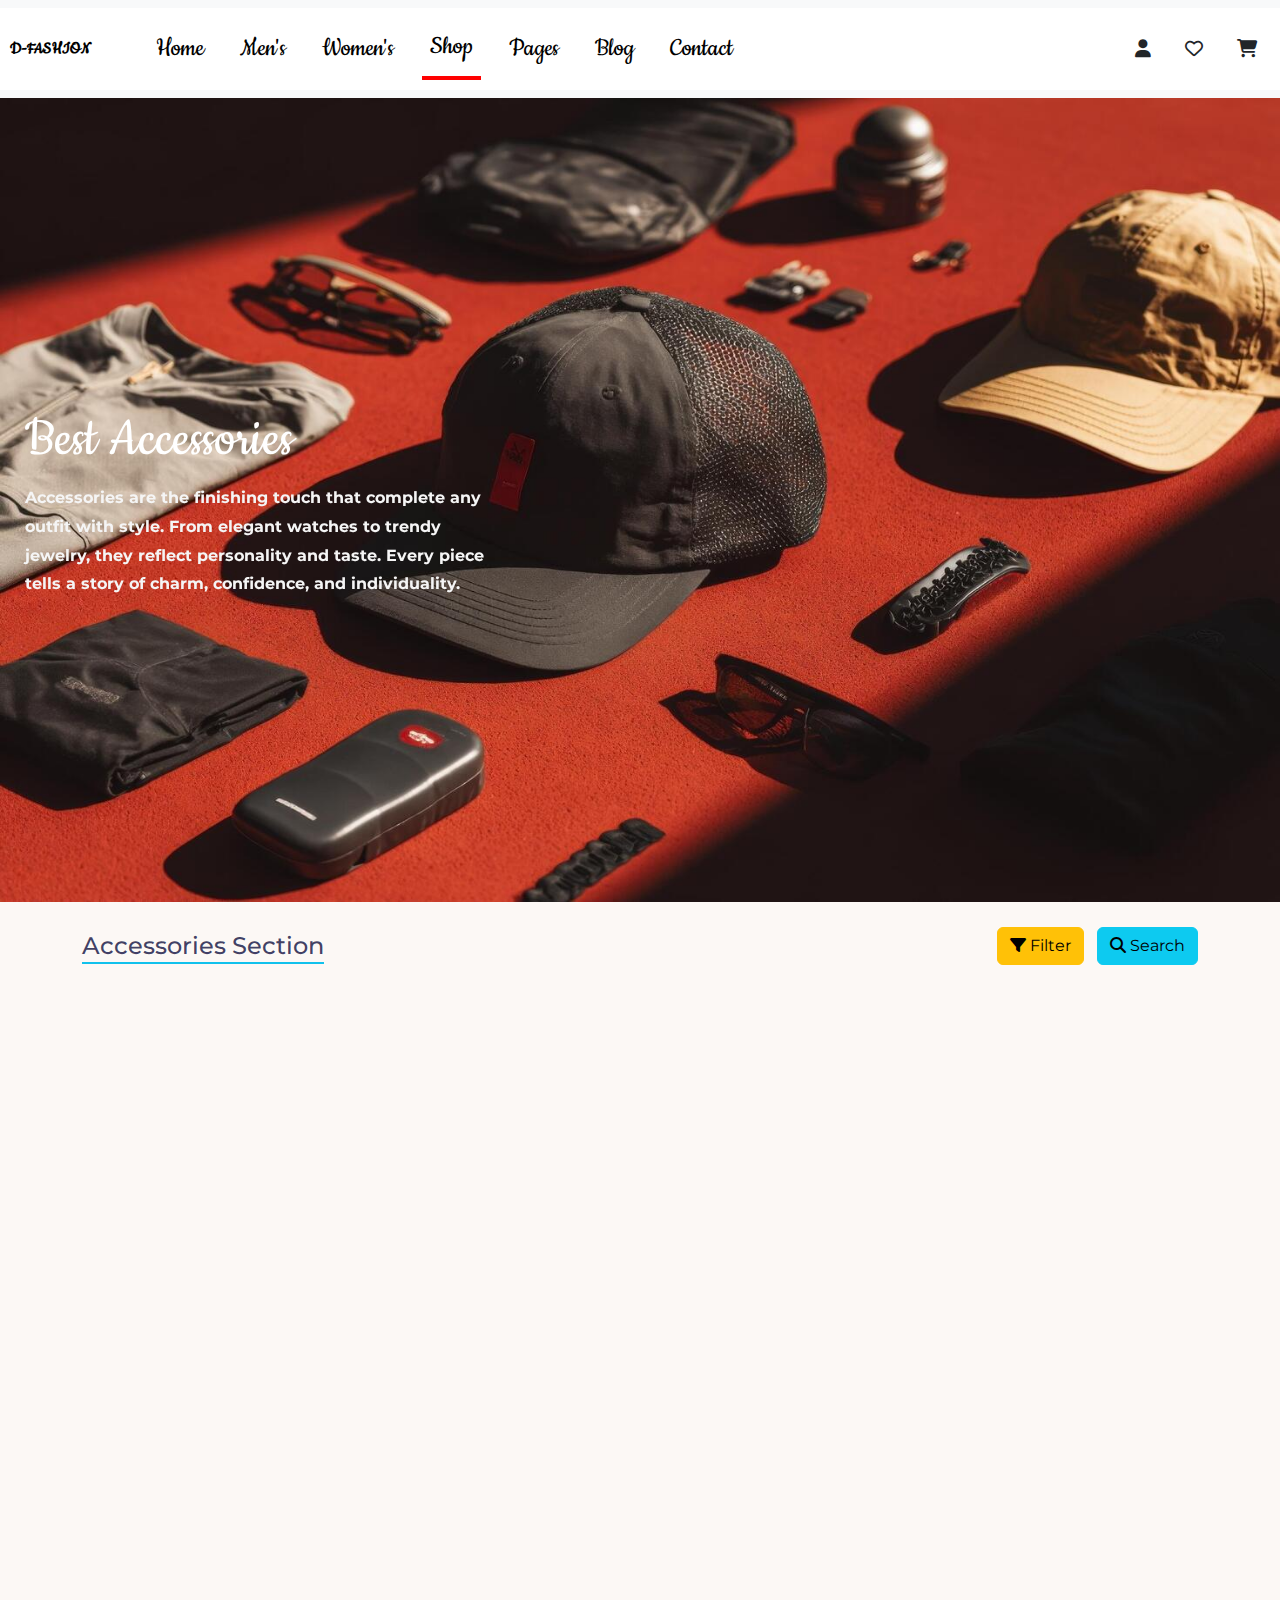
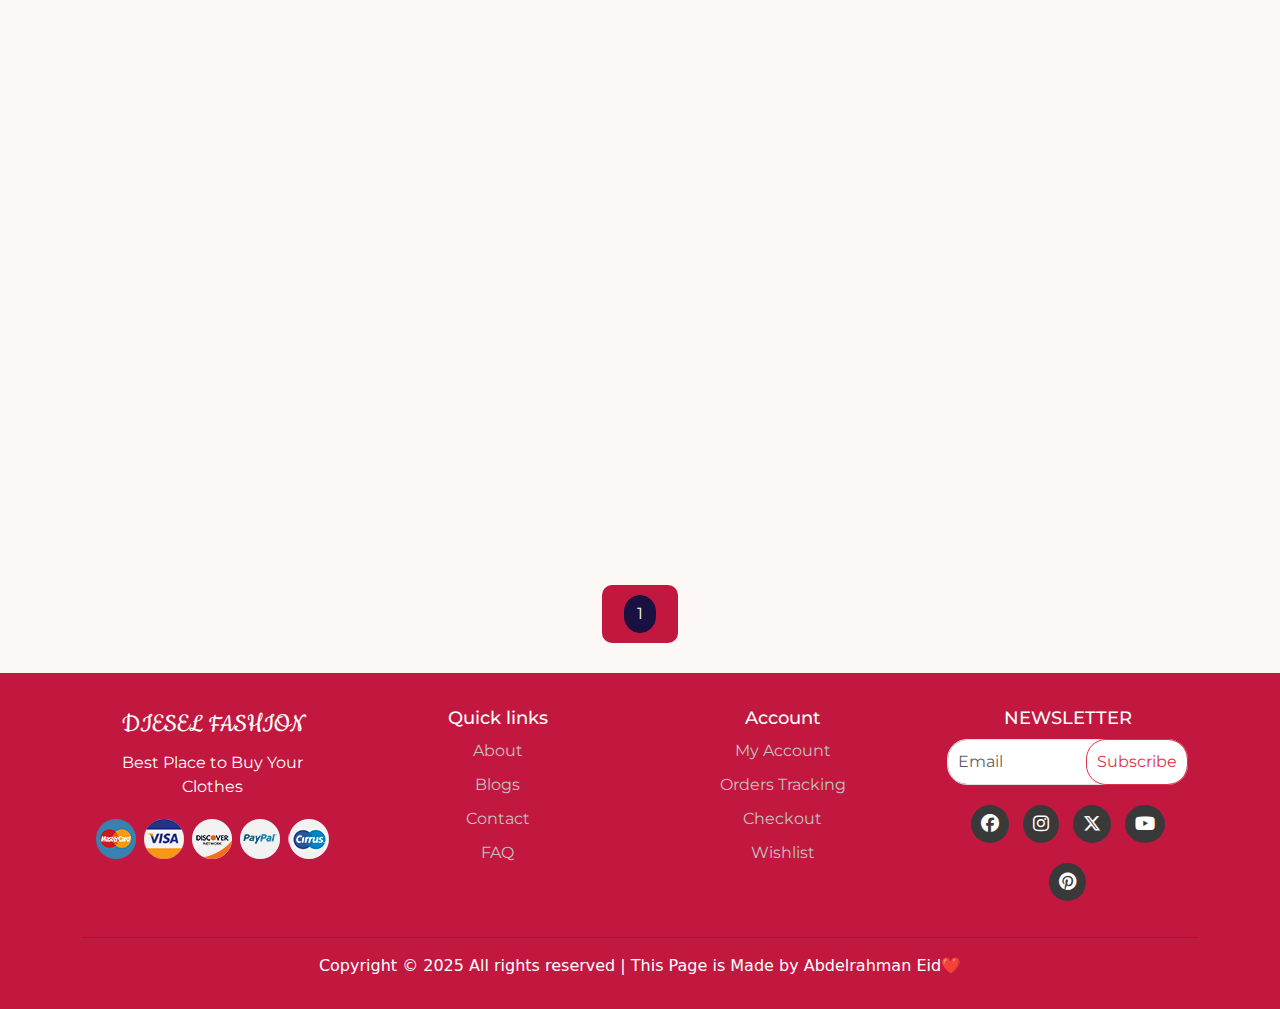
<file: Accessories.html>
<!DOCTYPE html>
<html lang="en">
    <head>
        <meta charset="UTF-8">
        <meta name="viewport" content="width=device-width, initial-scale=1.0">
        <!-- Meta Description -->
        <meta name="description"
            content="ديزل فاشون - اكتشف تشكيلاتنا الجديدة من الملابس الرجالي، الحريمي، والأطفال. موضة عصرية وجودة عالية بأسعار منافسة. توصيل سريع لجميع المحافظات. تسوق الآن!" />
        <!-- Meta KeyWords  -->
        <meta name="keywords"
            content="ديزل فاشون, ملابس رجالي, ملابس حريمي, ملابس أطفال, أزياء شبابية, موضة 2025, تسوق أونلاين, تيشيرتات رجالي, فساتين حريمي, جواكت أطفال, ستايلات حديثة, Diesel Fashion, تسوق مصر" />
        <!-- Meta Open Graph -->
        <meta property="og:title"
            content="ديزل فاشون | Diesel Fashion - موضة لكل الأعمار" />
        <meta property="og:description"
            content="أحدث موديلات الملابس للرجال، النساء، والأطفال من ديزل فاشون. جودة، أناقة، وأسعار تنافسية. اطلب الآن!" />
        <meta property="og:image"
            content="https://www.dieselfashion.com/images/og-image.jpg" />
        <meta property="og:url" content="https://www.dieselfashion.com" />
        <meta property="og:type" content="website" />
        <!-- Meta Rebots -->
        <meta name="robots" content="index, follow" />
        <!-- link FontAwsome  -->
        <link rel="stylesheet" href="./assets/webfonts/all.min.css">
        <!-- link swiper  -->
        <link rel="stylesheet"
            href="./assets/vendors/Swiper/swiper-bundle.min.css">
        <!-- link AOS   -->
        <link rel="stylesheet" href="./assets/vendors/Aos/aos.css">
        <!-- link owl carousal  -->
        <link rel="stylesheet"
            href="./assets/vendors/OwlCarousal/owl.carousel.min.css">
        <link rel="stylesheet"
            href="./assets/vendors/OwlCarousal/owl.theme.default.css">
        <!-- link BootStrap -->
        <link rel="stylesheet"
            href="./assets/vendors/bootStrap/bootstrap.min.css">
        <!-- link css  -->
        <link rel="stylesheet" href="./assets/css/main.css">
        <!-- link google font  -->
        <link
            href="https://fonts.googleapis.com/css2?family=Cookie&amp;display=swap"
            rel="stylesheet">
        <link
            href="https://fonts.googleapis.com/css2?family=Montserrat:wght@400;500;600;700;800;900&amp;display=swap"
            rel="stylesheet">
        <link rel="stylesheet"
            href="https://cdnjs.cloudflare.com/ajax/libs/animate.css/4.1.1/animate.min.css" />
        <!-- link icon  -->
        <link rel="icon" href="./assets/images/icon.png">
        <!-- link title  -->
        <title>DIESEL Fashion</title>
    </head>
    <body id="products-page">
        <!-- 🔹Loader -->
        <div id="loader">
            <div class="loader-content">
                <div class="circle"></div>
                <div class="circle"></div>
                <div class="circle"></div>
            </div>
            <p class="loader-text">Loading your style...</p>
        </div>
         <!-- Scroll To Up  -->
        <button id="scrollTopBtn" title="Back to Top">
            <i class="fas fa-arrow-up"></i>
        </button>
        <!-- start header  -->
        <header>
            <nav class="navbar navbar-expand-md bg-body-tertiary">
                <div class="container-fluid" d-flex justify-content-between
                    align-items-center>
                    <div class="logo">
                        <a href="index.html">D-FASHION</a>
                    </div>
                    <div class="toggle-menu">
                        <button class="navbar-toggler" type="button"
                            data-bs-toggle="collapse"
                            data-bs-target="#navbarSupportedContent"
                            aria-controls="navbarSupportedContent">
                            <span class="navbar-toggler-icon"></span>
                        </button>
                    </div>
                    <div class="Header_Menu collapse navbar-collapse"
                        id="navbarSupportedContent">
                        <ul class="navbar-nav text-center w-100 d-flex ms-md-5 align-items-center">
                            <li class="nav-item"><a href="index.html"
                                    class="nav-link">home</a></li>
                            <li class="nav-item"><a href="men.html"
                                    class="nav-link">men's</a></li>
                            <li class="nav-item"><a href="women.html"
                                    class="nav-link">women's</a></li>
                            <li class="nav-item shop-nav">
                                <a href="#" class="nav-link">Shop</a>
                                <ul class="more-option-nav">
                                <li class="nav-item"><a class="nav-link" href="kids.html">Kids</a></li>
                                    <li class="nav-item"><a class="nav-link" href="cosmetisc.html">cosmetisc</a></li>
                                    <li class="nav-item"><a class="nav-link" href="Accessories.html">Accessories</a></li>
                                </ul>
                            </li>
                            <li class="nav-item shop-nav"><a href="page.html"
                                    class="nav-link">pages</a>
                                <ul class="more-option-nav">
                                    <li class="nav-item"><a class="nav-limk f DetailsBtns-5" href="products details.html">Products Details</a></li>
                                    <li class="nav-item"><a class="nav-link fs-5" href="shop cart.html">Shop Cart</a></li>
                                    <li class="nav-item"><a class="nav-link fs-5" href="checkout.html">Checkout</a></li>
                                </ul>
                                </li>
                            <li class="nav-item"><a href="blog.html"
                                    class="nav-link">blog</a></li>
                            <li class="nav-item"><a href="contact.html"
                                    class="nav-link">Contact</a></li>
                            <li class="nav-item ms-md-auto">
                                <div class="header_user d-flex align-items-center justify-content-center gap-2">
                        <div class="login">
                            <div class="profile">
                                <button class="btn"><h6>My Profile</h6></button>
                                <button class="btn loginOut"
                                    id="loginOut"><h6>Login Out</h6></button>
                            </div>
                            <button class="btn" id="login"><i
                                    class="fa-solid fa-user"></i></button>
                        </div>
                        <div class="favourit-icon">
                            <button class="btn" id="favourit"><i
                                    class="fa-regular fa-heart"></i></button>
                            <span id="favourit-span" class="none"></span>
                        </div>
                        <div class="buy-icon">
                            <button class="btn" id="buy"><i
                                    class="fa-solid  fa-cart-shopping"></i></button>
                            <span id="buy-span" class="none"></span>
                        </div>
                    </div>
                            </li>
                        </ul>
                    </div>
                </div>
            </nav>
        </header>
        <!-- end header  -->

        <!-- start hero  -->
        <section id="hero-section">
            <div class="container-men">
                <div class="owl-carousel products-carousel">
                    <div class="item">
                        <div class="picture" data-aos="fade-left"
                            data-aos-duration="3000">
                            <img src="./assets/images/Slider/banner-accessories-1.jpg"
                                class="img-fluid" alt>
                        </div>
                        <div class="info" >
                            <h2 class="accessories" data-aos="fade-up"data-aos-duration="3000">Best Accessories</h2>
                            <p class="accessories" data-aos="fade-up"data-aos-duration="3000">Accessories are the finishing touch that complete any outfit with style.
From elegant watches to trendy jewelry, they reflect personality and taste.
Every piece tells a story of charm, confidence, and individuality.</p>
                        </div>
                    </div>
                    <div class="item">
                        <div class="picture"  data-aos="fade-left"
                            data-aos-duration="3000">
                            <img src="./assets/images/Slider/banner-accessories-2.jpg"
                                class="img-fluid" alt>
                        </div>
                        <div class="info ">
                            <h2 class="accessories">Fashion Accessories</h2>
                            <p class="accessories">Fashion accessories are not just extras; they are essential statements.
They can transform simple looks into classy, unforgettable impressions.
The right accessory always brings balance, elegance, and character..</p>
                        </div>
                    </div>
                    <div class="item">
                        
                        <div class="picture">
                            <img src="./assets/images/Slider/banner-accessories-3.jpg"
                                class="img-fluid" alt>
                        </div>
                        <div class="info">
                            <h2 class="accessories">Cool Accessories</h2>
                            <p class="accessories">Whether bold or minimal, accessories define the spirit of modern fashion.
They highlight creativity while adding sophistication to every occasion.
With the right details, accessories make every look timeless.</p>
                        </div>
                    </div>
                </div>
            </div>
        </section>

        <!-- start User Login overLayOut  -->
        <div class="user_login">
            <div class="login-page">
                <div class="login signin ">
                    <form class="text-center">
                        <div class="login-with">
                            <h2>Sign in</h2>
                        </div>
                        <div class="accounts">
                            <span><i class="fa-brands fa-facebook"></i></span>
                            <span><i class="fa-brands fa-google"></i></span>
                            <span><i class="fa-brands fa-linkedin"></i></span>
                        </div>
                        <label>or use your account</label>
                        <div class="mb-4">
                            <input type="text" placeholder="User Name"
                                class="form-control" id="UserName">
                        </div>
                        <div class="mb-4">
                            <input type="password" placeholder="Password"
                                class="form-control" id="password">
                        </div>
                        <div>
                            <label>Forgot Your Password ?</label>
                        </div>
                        <button id="signInOver" class="btn">Sign in</button>
                    </form>
                </div>
                <div class="login signup">
                    <form>
                        <div class="login-with">
                            <h2>Create Account</h2>
                        </div>
                        <div class="accounts">
                            <span><i class="fa-brands fa-facebook"></i></span>
                            <span><i class="fa-brands fa-google"></i></span>
                            <span><i class="fa-brands fa-linkedin"></i></span>
                        </div>
                        <label>or use your email for registration</label>
                        <div class="mb-4">
                            <input type="text" placeholder="Name"
                                class="form-control" id="user_create">
                        </div>
                        <div class="mb-4">
                            <input type="email" placeholder="Email address"
                                class="form-control" id="email_create">
                        </div>
                        <div class="mb-4">
                            <input type="password" placeholder="Password"
                                class="form-control" id="password_create">
                        </div>
                        <button id="singUpOver" class="btn">Sign up</button>
                    </form>
                </div>
                <div class="overlay">
                    <div class="overlay-panel right">
                        <h2>Hello, Friend!</h2>
                        <p>Enter your pe and start journey with
                            us</p>
                        <button id="signUp" class="btn">Sign up</button>
                    </div>
                    <div class="overlay-panel left">
                        <h2>Welcome Back!</h2>
                        <p>To keep connected with us please login with your
                            personal info</p>
                        <button id="signin" class="btn">Sign in</button>
                    </div>
                </div>
            </div>
        </div>

        <!-- start offcanves purchases  -->
        <div class="offcanves-buy">
            <div class="title d-flex justify-content-between my-1 p-3">
                <h6>Your purchases</h6>
                <i class="fa-solid fa-xmark"></i>
            </div>
            <div class="canvesbody-buy">

            </div>
        </div>

        <!-- start offcanves favourit  -->
        <div class="offcanves-favourit">
            <div class="title d-flex justify-content-between my-1 p-3">
                <h6>Your purchases Favourit</h6>
                <i class="fa-solid fa-xmark"></i>
            </div>
            <div class="canvesbody-favourit">

            </div>
        </div>
        <!-- end hero  -->

        <!-- start sections clothes  -->
        <section id="section-clothes">
            <div class="container mt-4">
                <div class="row row-section align-items-center">
                    <div class="col-6">
                        <div class="title">
                            <h4 class="mb-0">Accessories Section</h4>
                        </div>
                    </div>
                    <div class="col-6 text-end">
                        <button id="filterBtn" class="btn btn-warning me-2"
                            type="button"
                            data-bs-toggle="collapse"
                            data-bs-target="#collapseOne"> <i id="filterIcon"
                                class="fa-solid fa-filter"></i>
                            Filter
                        </button>
                        <button class="btn btn-info" type="button"
                            data-bs-toggle="collapse"
                            data-bs-target="#collapseTwo"> <i id="searchIcon"
                                class="fa-solid fa-magnifying-glass"></i>
                            Search
                        </button>
                    </div>
                </div>
                <div class="overlay">
                    <div class="mt-3" id="accordion">
                        <div id="collapseOne" class="collapse"
                            data-bs-parent="#accordion">
                            <div class="card card-body filter">
                                <div class="row row-filter">
                                    <div class="col-md-3">
                                        <div class="box box-sort">
                                            <h6>Sort By</h6>
                                            <p class="active-filter">Default</p>
                                            <p>Popularity</p>
                                            <p>Average rating</p>
                                            <p>Newness</p>
                                            <p>Price: Low to High</p>
                                            <p>Price: High to Low</p>
                                        </div>
                                    </div>
                                    <div class="col-md-3">
                                        <div class="box box-price">
                                            <h6>Price</h6>
                                            <p class="active-filter">All</p>
                                            <p>$0.00 - $50.00</p>
                                            <p>$50.00 - $100.00</p>
                                            <p>$100.00 - $150.00</p>
                                            <p>$150.00 - $200.00</p>
                                            <p>$200.00+</p>
                                        </div>
                                    </div>
                                    <div class="col-md-3">
                                        <div class="box">
                                            <h6>Color</h6>
                                            <p>black</p>
                                            <p>blue</p>
                                            <p>Grey</p>
                                            <p>Green</p>
                                            <p>Red</p>
                                            <p>White</p>
                                        </div>
                                    </div>
                                    <div class="col-md-3">
                                        <div class="box">
                                            <h6>Tags</h6>
                                            <br>
                                            <button class="btn">Fashion</button>
                                            <button
                                                class="btn">Lifestyle</button>
                                            <button class="btn">Denim</button>
                                            <button
                                                class="btn">Streetstyle</button>
                                            <button class="btn">Crafts</button>
                                        </div>
                                    </div>
                                </div>
                            </div>
                        </div>
                        <div id="collapseTwo" class="collapse"
                            data-bs-parent="#accordion">
                            <div class="card card-body">
                                <div class="overlay-search">
                                    <i class="fa-solid fa-magnifying-glass"></i>
                                    <input type="search" class="form-control"
                                        placeholder="Search" id="searchInput">
                                </div>
                            </div>
                        </div>
                    </div>
                </div>
                <div class="row row-section-clothes">
                    <!-- product 1 -->
                    <div class="col-md-3 prod" data-aos="zoom-in-up"
                        data-aos-duration="1500">
                        <div class="product text-center my-3">
                            <div class="picture">
                                <img
                                    src="./assets/images/product/Accessories/product-1.jpg"
                                    class="img-fluid product-image" alt>
                                <div class="shorticon">
                                    <i
                                        class="fa-solid fa-eye"></i>
                                    <i
                                        class="fa-regular fa-heart"></i>
                                    <i
                                        class="fa-solid fa-credit-card"></i>
                                </div>
                            </div>
                            <div class="detils">
                                <h6>Flowy striped skirt</h6>
                                <i class="fa-solid fa-star"
                                    style="color: #FFD43B;"></i>
                                <i class="fa-solid fa-star"
                                    style="color: #FFD43B;"></i>
                                <i class="fa-solid fa-star"
                                    style="color: #FFD43B;"></i>
                                <i class="fa-solid fa-star"
                                    style="color: #FFD43B;"></i>
                                <i class="fa-solid fa-star"
                                    style="color: #FFD43B;"></i>
                                <div class="price-Product d-flex justify-content-center align-items-center gap-1">
                                <p>49.0</p>
                                <span class="text-danger"></span>
                                <i class="text-danger me-2" style="font-size: 20px; font-style: normal;">$</i>
                                </div>
                                <button class="btn btn-outline-primary my-2 DetailsBtn"><a href="products details.html">Details More</a></button>
                                
                                <button
                                    class="btn btn-outline-success my-2 mb-2 BuyNowBtn">Buy Now</button>
                            </div>
                        </div>
                    </div>
                    <!-- product 2 -->
                    <div class="col-md-3 prod" data-aos="zoom-in-up"
                        data-aos-duration="1500">
                        <div class="product text-center my-3">
                            <div class="picture">
                                <img
                                    src="./assets/images/product/Accessories/product-2.jpg"
                                    class="img-fluid product-image" alt>
                                <div class="shorticon">
                                    <i
                                        class="fa-solid fa-eye"></i>
                                    <i
                                        class="fa-regular fa-heart"></i>
                                    <i
                                        class="fa-solid fa-credit-card"></i>
                                </div>
                            </div>
                            <div class="detils">
                                <h6>Slim striped pocket
                                    shirt</h6>
                                <i class="fa-solid fa-star"
                                    style="color: #FFD43B;"></i>
                                <i class="fa-solid fa-star"
                                    style="color: #FFD43B;"></i>
                                <i class="fa-solid fa-star"
                                    style="color: #FFD43B;"></i>
                                <i class="fa-solid fa-star"
                                    style="color: #FFD43B;"></i>
                                <i class="fa-solid fa-star"
                                    style="color: #FFD43B;"></i>
                                <div class="price-Product d-flex justify-content-center align-items-center gap-1">
                                <p>59.0</p>
                                <span class="text-danger"></span>
                                <i class="text-danger me-2" style="font-size: 20px; font-style: normal;">$</i>
                                </div>
                                <button class="btn btn-outline-primary my-2 DetailsBtn"><a href="products details.html">Details More</a></button>
                                
                                <button
                                    class="btn btn-outline-success my-2 mb-2 BuyNowBtn">Buy Now</button>
                            </div>
                        </div>
                    </div>
                    <!-- product 3 -->
                    <div class="col-md-3 prod" data-aos="zoom-in-up"
                        data-aos-duration="1500">
                        <div class="product text-center my-3">
                            <div class="picture">
                                <img
                                    src="./assets/images/product/Accessories/product-3.jpg"
                                    class="img-fluid product-image" alt>
                                <div class="shorticon">
                                    <i
                                        class="fa-solid fa-eye"></i>
                                    <i
                                        class="fa-regular fa-heart"></i>
                                    <i
                                        class="fa-solid fa-credit-card"></i>
                                </div>
                            </div>
                            <div class="detils">
                                <h6>Fit micro corduroy
                                    shirt</h6>
                                <i class="fa-solid fa-star"
                                    style="color: #FFD43B;"></i>
                                <i class="fa-solid fa-star"
                                    style="color: #FFD43B;"></i>
                                <i class="fa-solid fa-star"
                                    style="color: #FFD43B;"></i>
                                <i class="fa-solid fa-star"
                                    style="color: #FFD43B;"></i>
                                <i class="fa-solid fa-star"
                                    style="color: #FFD43B;"></i>
                                <div class="price-Product d-flex justify-content-center align-items-center gap-1">
                                <p>59.0</p>
                                <span class="text-danger"></span>
                                <i class="text-danger me-2" style="font-size: 20px; font-style: normal;">$</i>
                                </div>
                                <button class="btn btn-outline-primary my-2 DetailsBtn"><a href="products details.html">Details More</a></button>
                                
                                <button
                                    class="btn btn-outline-success my-2 mb-2 BuyNowBtn">Buy Now</button>
                            </div>
                        </div>
                    </div>
                    <!-- product 4 -->
                    <div class="col-md-3 prod" data-aos="zoom-in-up"
                        data-aos-duration="1500">
                        <div class="product text-center my-3">
                            <div class="picture">
                                <img
                                    src="./assets/images/product/Accessories/product-4.jpg"
                                    class="img-fluid product-image" alt>
                                <div class="status w-25"><p
                                        class="bg-danger text-light">SALE</p></div>
                                <div class="shorticon">
                                    <i
                                        class="fa-solid fa-eye"></i>
                                    <i
                                        class="fa-regular fa-heart"></i>
                                    <i
                                        class="fa-solid fa-credit-card"></i>
                                </div>
                            </div>
                            <div class="detils">
                                <h6>Water resistant
                                    backpack</h6>
                                <i class="fa-solid fa-star"
                                    style="color: #FFD43B;"></i>
                                <i class="fa-solid fa-star"
                                    style="color: #FFD43B;"></i>
                                <i class="fa-solid fa-star"
                                    style="color: #FFD43B;"></i>
                                <i class="fa-solid fa-star"
                                    style="color: #FFD43B;"></i>
                                <i class="fa-solid fa-star"
                                    style="color: #FFD43B;"></i>
                                <div class="price-Product d-flex justify-content-center align-items-center gap-1">
                                <span class="text-danger"> 49.0</span>
                                <i class="text-danger me-2" style="font-size: 20px; font-style: normal;">$</i>
                                <p class="text-secondary">59.0</p>
                                <span class="text-danger"></span>
                                <i class="text-danger" style="font-size: 20px; font-style: normal;">$</i>
                                </div>
                                <button class="btn btn-outline-primary my-2 DetailsBtn"><a href="products details.html">Details More</a></button>
                                
                                <button
                                    class="btn btn-outline-success my-2 mb-2 BuyNowBtn">Buy Now</button>
                            </div>
                        </div>
                    </div>
                    <!-- product 5 -->
                    <div class="col-md-3 prod" data-aos="zoom-in-up"
                        data-aos-duration="1500">
                        <div class="product text-center my-3">
                            <div class="picture">
                                <img
                                    src="./assets/images/product/Accessories/product-5.jpg"
                                    class="img-fluid product-image" alt>

                                <div class="shorticon">
                                    <i
                                        class="fa-solid fa-eye"></i>
                                    <i
                                        class="fa-regular fa-heart"></i>
                                    <i
                                        class="fa-solid fa-credit-card"></i>
                                </div>
                            </div>
                            <div class="detils">
                                <h6>Water resistant
                                    backpack</h6>
                                <i class="fa-solid fa-star"
                                    style="color: #FFD43B;"></i>
                                <i class="fa-solid fa-star"
                                    style="color: #FFD43B;"></i>
                                <i class="fa-solid fa-star"
                                    style="color: #FFD43B;"></i>
                                <i class="fa-solid fa-star"
                                    style="color: #FFD43B;"></i>
                                <i class="fa-solid fa-star"
                                    style="color: #FFD43B;"></i>
                                <div class="price-Product d-flex justify-content-center align-items-center gap-1">
                                <p>90.0</p>
                                <span class="text-danger"></span>
                                <i class="text-danger me-2" style="font-size: 20px; font-style: normal;">$</i>
                                </div>
                                </div>
                                <button class="btn btn-outline-primary my-2 DetailsBtn"><a href="products details.html">Details More</a></button>
                                
                                <button
                                    class="btn btn-outline-success my-2 mb-2 BuyNowBtn">Buy Now</button>
                            </div>
                        </div>
                    
                    <!-- product 6 -->
                    <div class="col-md-3 prod" data-aos="zoom-in-up"
                        data-aos-duration="1500">
                        <div class="product text-center my-3">
                            <div class="picture">
                                <img
                                    src="./assets/images/product/Accessories/product-6.jpg"
                                    class="img-fluid product-image" alt>

                                <div class="shorticon">
                                    <i
                                        class="fa-solid fa-eye"></i>
                                    <i
                                        class="fa-regular fa-heart"></i>
                                    <i
                                        class="fa-solid fa-credit-card"></i>
                                </div>
                            </div>
                            <div class="detils">
                                <h6>Water resistant
                                    backpack</h6>
                                <i class="fa-solid fa-star"
                                    style="color: #FFD43B;"></i>
                                <i class="fa-solid fa-star"
                                    style="color: #FFD43B;"></i>
                                <i class="fa-solid fa-star"
                                    style="color: #FFD43B;"></i>
                                <i class="fa-solid fa-star"
                                    style="color: #FFD43B;"></i>
                                <i class="fa-solid fa-star"
                                    style="color: #FFD43B;"></i>
                                <div class="price-Product d-flex justify-content-center align-items-center gap-1">
                                <p>90.0</p>
                                <span class="text-danger"></span>
                                <i class="text-danger me-2" style="font-size: 20px; font-style: normal;">$</i>
                                </div>
                                </div>
                                <button class="btn btn-outline-primary my-2 DetailsBtn"><a href="products details.html">Details More</a></button>
                                
                                <button
                                    class="btn btn-outline-success my-2 mb-2 BuyNowBtn">Buy Now</button>
                            </div>
                        </div>
                    
                    <!-- product 7 -->
                    <div class="col-md-3 prod" data-aos="zoom-in-up"
                        data-aos-duration="1500">
                        <div class="product text-center my-3">
                            <div class="picture">
                                <img
                                    src="./assets/images/product/Accessories/product-7.jpg"
                                    class="img-fluid product-image" alt>

                                <div class="shorticon">
                                    <i
                                        class="fa-solid fa-eye"></i>
                                    <i
                                        class="fa-regular fa-heart"></i>
                                    <i
                                        class="fa-solid fa-credit-card"></i>
                                </div>
                            </div>
                            <div class="detils">
                                <h6>Water resistant
                                    backpack</h6>
                                <i class="fa-solid fa-star"
                                    style="color: #FFD43B;"></i>
                                <i class="fa-solid fa-star"
                                    style="color: #FFD43B;"></i>
                                <i class="fa-solid fa-star"
                                    style="color: #FFD43B;"></i>
                                <i class="fa-solid fa-star"
                                    style="color: #FFD43B;"></i>
                                <i class="fa-solid fa-star"
                                    style="color: #FFD43B;"></i>
                                <div class="price-Product d-flex justify-content-center align-items-center gap-1">
                                <p>59.0</p>
                                <span class="text-danger"></span>
                                <i class="text-danger me-2" style="font-size: 20px; font-style: normal;">$</i>
                                </div>
                                </div>
                                <button class="btn btn-outline-primary my-2 DetailsBtn"><a href="products details.html">Details More</a></button>
                                
                                <button
                                    class="btn btn-outline-success my-2 mb-2 BuyNowBtn">Buy Now</button>
                            </div>
                        </div>
                    
                    <!-- product 8 -->
                    <div class="col-md-3 prod" data-aos="zoom-in-up"
                        data-aos-duration="1500">
                        <div class="product text-center my-3">
                            <div class="picture">
                                <img
                                    src="./assets/images/product/Accessories/product-8.jpg"
                                    class="img-fluid product-image" alt>

                                <div class="shorticon">
                                    <i
                                        class="fa-solid fa-eye"></i>
                                    <i
                                        class="fa-regular fa-heart"></i>
                                    <i
                                        class="fa-solid fa-credit-card"></i>
                                </div>
                            </div>
                            <div class="detils">
                                <h6>Water resistant
                                    backpack</h6>
                                <i class="fa-solid fa-star"
                                    style="color: #FFD43B;"></i>
                                <i class="fa-solid fa-star"
                                    style="color: #FFD43B;"></i>
                                <i class="fa-solid fa-star"
                                    style="color: #FFD43B;"></i>
                                <i class="fa-solid fa-star"
                                    style="color: #FFD43B;"></i>
                                <i class="fa-solid fa-star"
                                    style="color: #FFD43B;"></i>
                                <div class="price-Product d-flex justify-content-center align-items-center gap-1">
                                <p>120.0</p>
                                <span class="text-danger"></span>
                                <i class="text-danger me-2" style="font-size: 20px; font-style: normal;">$</i>
                                </div>
                                </div>
                                <button class="btn btn-outline-primary my-2 DetailsBtn"><a href="products details.html">Details More</a></button>
                                
                                <button
                                    class="btn btn-outline-success my-2 mb-2 BuyNowBtn">Buy Now</button>
                            </div>
                        </div>
                        <div class="pagination-container">
                            <div id="pagination"></div>
                        </div>
                        <div class="paginationButtons">
                            
                        </div>
                    </div>
                </div>
            </div>

        </section>
        
        <div class="overlay-show none">
            <div class="modal-show">
                <div class="modal-show-head d-flex justify-content-between">
                    <h3>D-FASHION</h3>
                    <button class="btn" id="modalClose"><i
                            class="fa-solid fa-xmark"></i></button>
                </div>
                <div class="modal-show-body">
                    <div class="top-body d-flex justify-content-between">
                        <div class="picture w-md-50">
                            <img src="./assets/images/product/Women Section/product-02.jpg"
                                class="img-fluid modalImage" alt>
                        </div>
                        <div class="info text-center">
                            <p>Sizes</p>
                            <span>L</span>
                            <span>M</span>
                            <span>S</span>
                            <p class="my-2 mb-2">Color</p>
                            <input type="color" value="#FD3908">
                            <input type="color" value="#56F202">
                            <input type="color" value="#120D0D">
                            <input type="color" value="#EEF527">
                            <input type="color" value="#A2B2F6">
                        </div>
                    </div>
                    <div class="deitals my-2">
                        <h6 id="nameModal">Name of Product : </h6>
                        <h6 id="categoryModal">Category of Product : </h6>
                        <h6 id="priceModal">Price : </h6>
                    </div>
                </div>
            </div>
        </div>
        <!-- end sections clothes  -->

        <!-- start footer  -->
        <footer>
            <div class="container">
                <div class="row">
                    <div class="col-lg-3 col-md-6">
                        <div class="footer-box">
                            <h3>DIESEL Fashion</h3>
                            <span>Best Place to Buy Your Clothes</span>
                            <div class="picture d-flex">
                                <img src="./assets/images/payment/payment-1.png"
                                    class="img-fluid" alt>
                                <img src="./assets/images/payment/payment-2.png"
                                    class="img-fluid" alt>
                                <img src="./assets/images/payment/payment-3.png"
                                    class="img-fluid" alt>
                                <img src="./assets/images/payment/payment-4.png"
                                    class="img-fluid" alt>
                                <img src="./assets/images/payment/payment-5.png"
                                    class="img-fluid" alt>
                            </div>
                        </div>
                    </div>
                    <div class="col-lg-3 col-md-6">
                        <div class="footer-box">
                            <h6>Quick links</h6>
                            <p>About</p>
                            <p>Blogs</p>
                            <p>Contact</p>
                            <p>FAQ</p>
                        </div>
                    </div>
                    <div class="col-lg-3 col-md-6">
                        <div class="footer-box">
                            <h6>Account</h6>
                            <p>My Account</p>
                            <p>Orders Tracking</p>
                            <p>Checkout</p>
                            <p>Wishlist</p>
                        </div>
                    </div>
                    <div class="col-lg-3 col-md-6">
                        <div class="footer-box">
                            <h6>NEWSLETTER</h6>
                            <div class="form">
                                <input class="form-control" type="email"
                                    placeholder="Email">
                                <button
                                    class="btn btn-outline-danger">Subscribe</button>
                            </div>
                            <div class="social-media">
                                <a
                                    href="https://www.facebook.com/abd.diesel.2025/"
                                    target="_blank"><i
                                        class="fa-brands fa-facebook"></i></a>
                                <a
                                    href="https://www.instagram.com/abdelrahman_eid111/"
                                    target="_blank"><i
                                        class="fa-brands fa-instagram"></i></a>
                                <i class="fa-brands fa-x-twitter"></i>
                                <i class="fa-brands fa-youtube"></i>
                                <i class="fa-brands fa-pinterest"></i>
                            </div>
                        </div>
                    </div>
                </div>
                <hr>
                <div class="copyright text-center">
                    <p>Copyright © 2025 All rights reserved | This Page is Made
                        by Abdelrahman Eid❤️</p>
                </div>
            </div>
        </footer>
        <!-- end footer  -->

        <!-- Jqury js  -->
        <script src="./assets/vendors/jquery/jquery-3.7.1.js"></script>
        <script src="./assets/vendors/OwlCarousal/owl.carousel.js"></script>
        <!-- swiper js  -->
        <script src="./assets/vendors/Swiper/swiper-bundle.min.js"></script>
        <!-- AOS JS  -->
        <script src="./assets/vendors/Aos/aos.js"></script>
        <!-- FitText js -->
        <script src="./assets/vendors/FitText/Fit.js"></script>
        <!-- bootstrap js  -->
        <script
            src="./assets/vendors/bootStrap/bootstrap.bundle.min.js"></script>
        <!-- main js -->
        <script src="./assets/js/main.js"></script>
    </body>
</html>
</file>
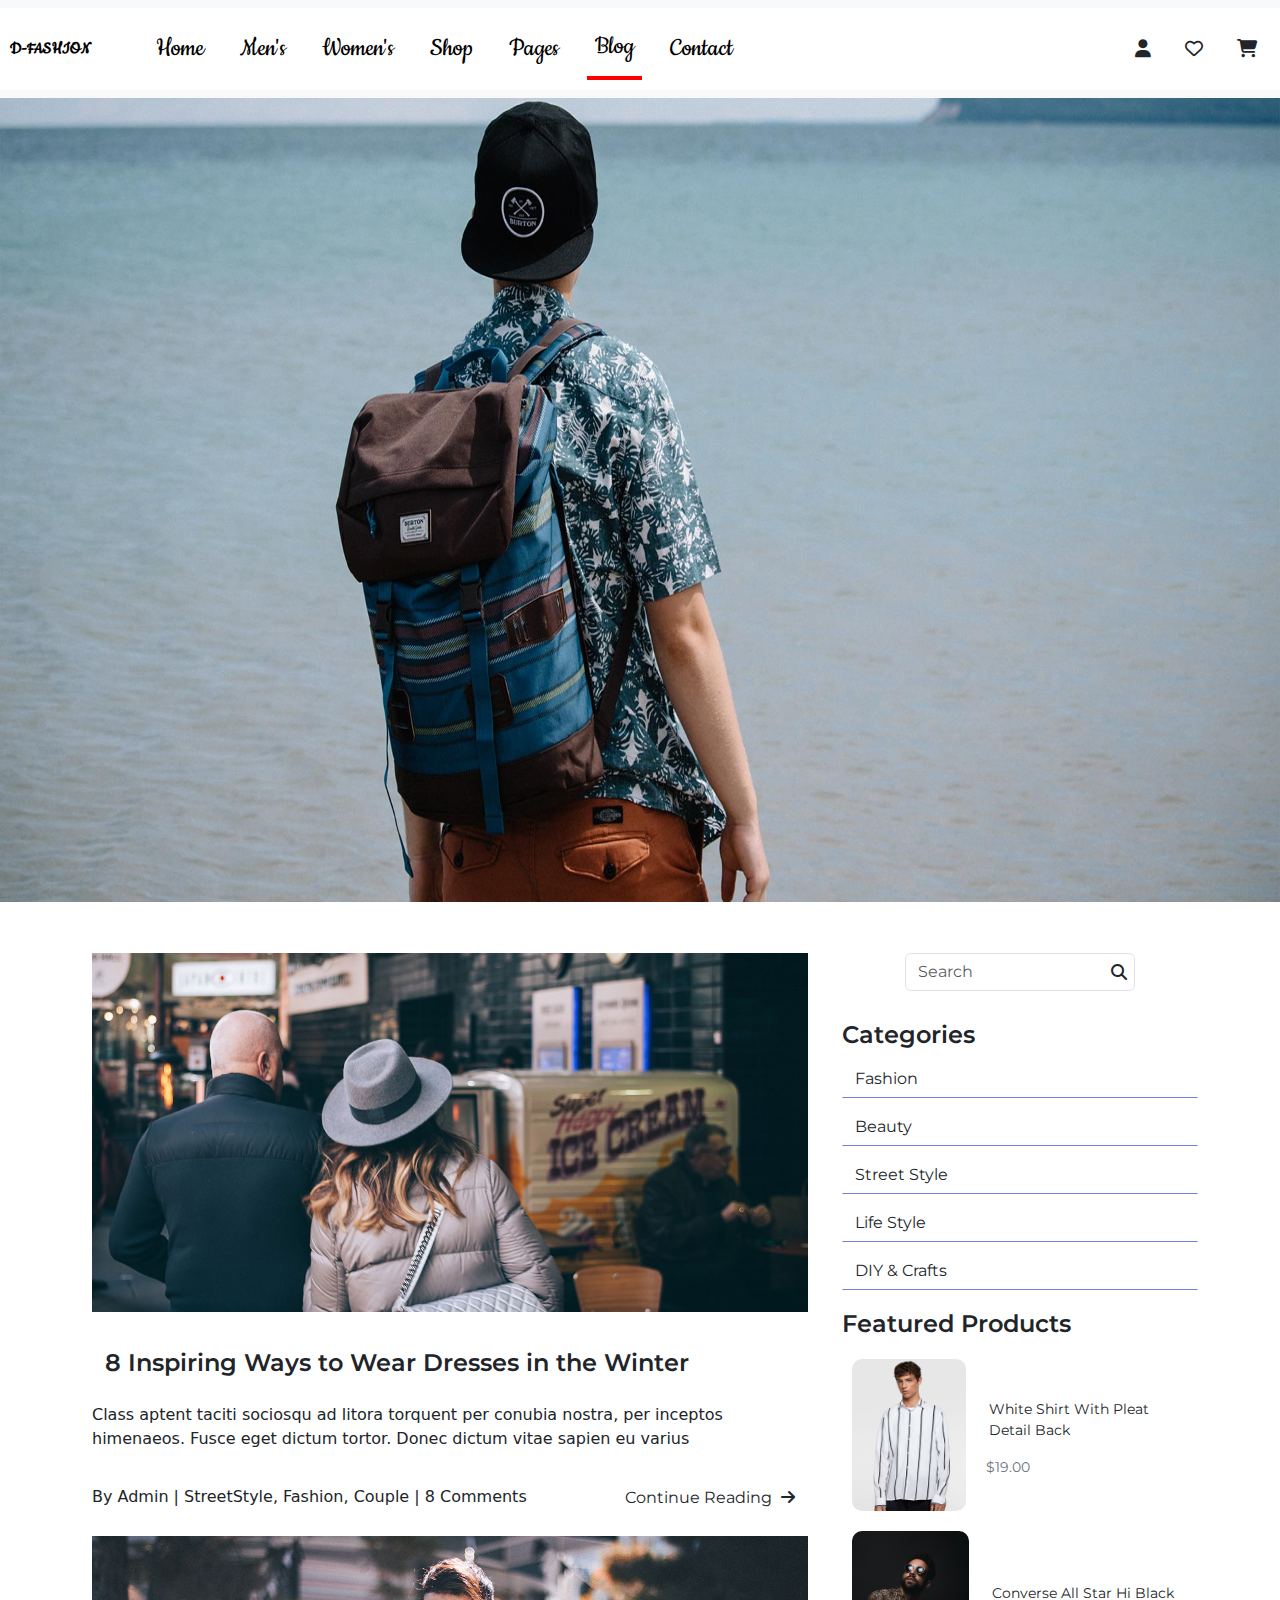
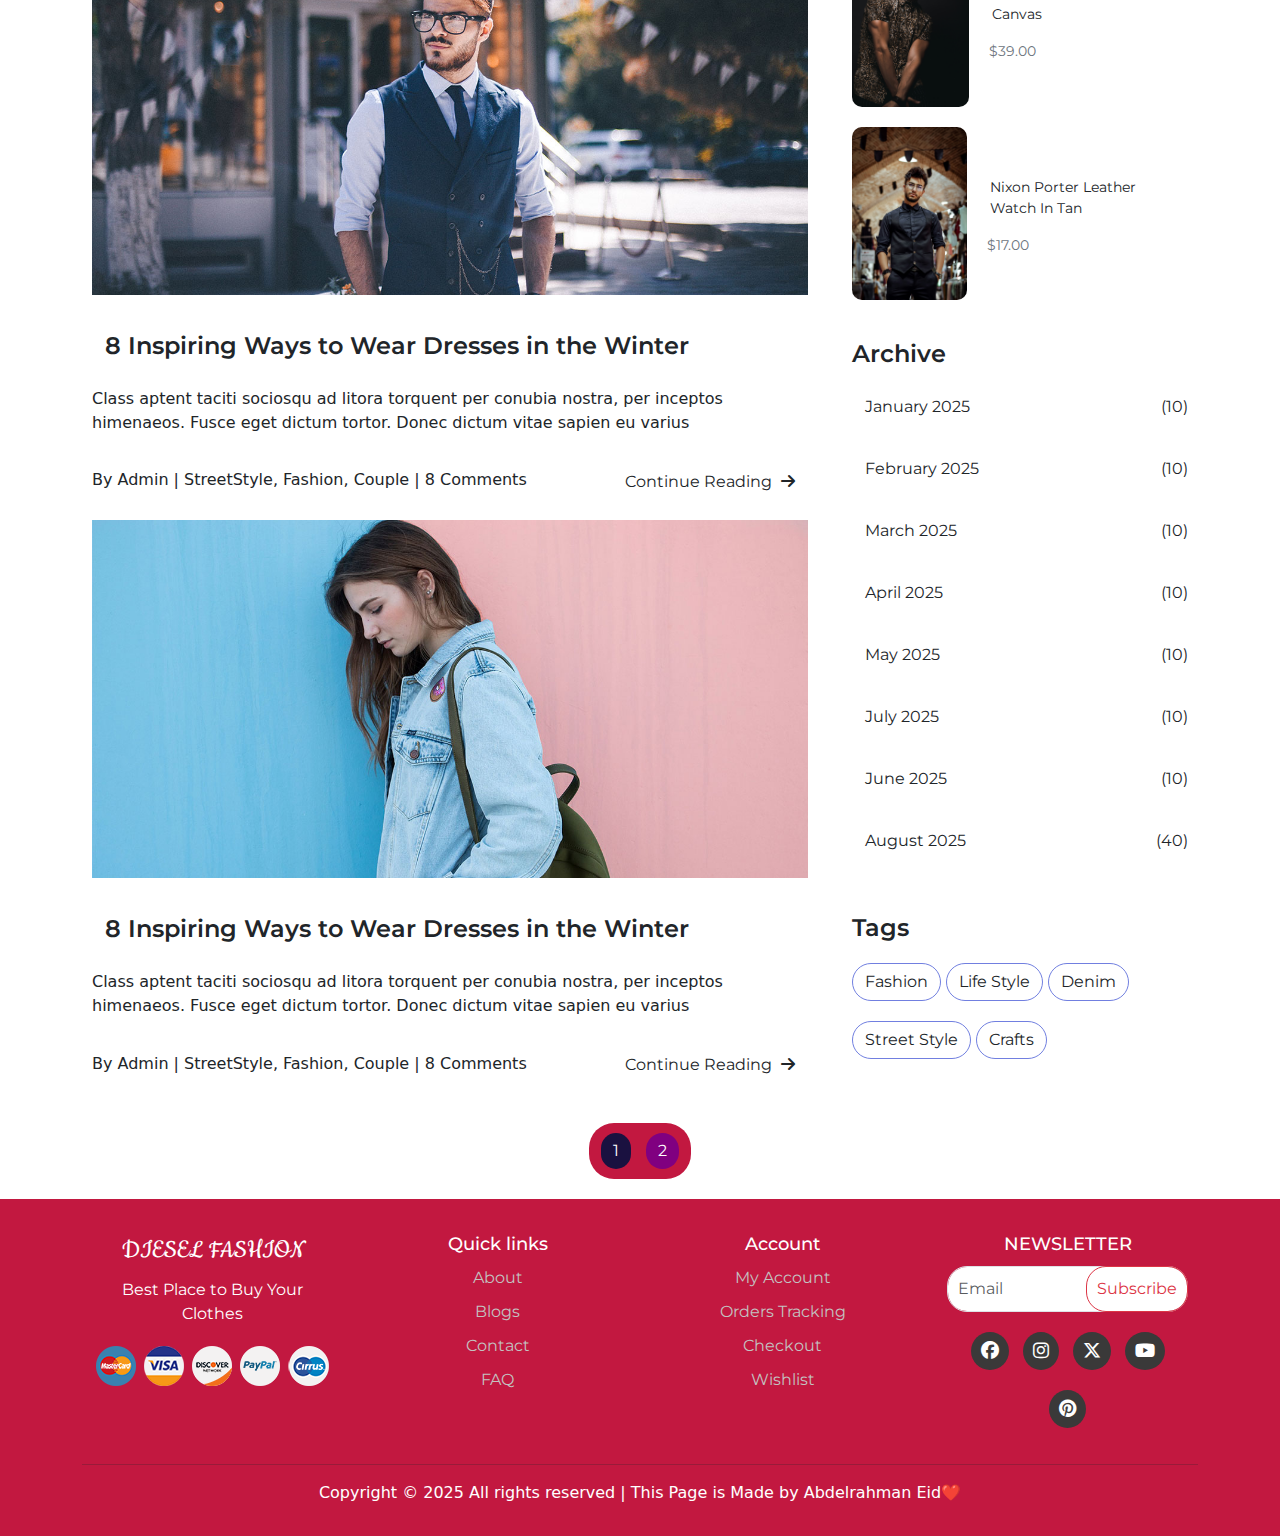
<file: blog.html>
<!DOCTYPE html>
<html lang="en">
    <head>
        <meta charset="UTF-8">
        <meta name="viewport" content="width=device-width, initial-scale=1.0">
        <!-- Meta Description -->
        <meta name="description"
            content="ديزل فاشون - اكتشف تشكيلاتنا الجديدة من الملابس الرجالي، الحريمي، والأطفال. موضة عصرية وجودة عالية بأسعار منافسة. توصيل سريع لجميع المحافظات. تسوق الآن!" />
        <!-- Meta KeyWords  -->
        <meta name="keywords"
            content="ديزل فاشون, ملابس رجالي, ملابس حريمي, ملابس أطفال, أزياء شبابية, موضة 2025, تسوق أونلاين, تيشيرتات رجالي, فساتين حريمي, جواكت أطفال, ستايلات حديثة, Diesel Fashion, تسوق مصر" />
        <!-- Meta Open Graph -->
        <meta property="og:title"
            content="ديزل فاشون | Diesel Fashion - موضة لكل الأعمار" />
        <meta property="og:description"
            content="أحدث موديلات الملابس للرجال، النساء، والأطفال من ديزل فاشون. جودة، أناقة، وأسعار تنافسية. اطلب الآن!" />
        <meta property="og:image"
            content="https://www.dieselfashion.com/images/og-image.jpg" />
        <meta property="og:url" content="https://www.dieselfashion.com" />
        <meta property="og:type" content="website" />
        <!-- Meta Rebots -->
        <meta name="robots" content="index, follow" />
        <!-- link FontAwsome  -->
        <link rel="stylesheet" href="./assets/webfonts/all.min.css">
        <!-- link swiper  -->
        <link rel="stylesheet"
            href="./assets/vendors/Swiper/swiper-bundle.min.css">
        <!-- link AOS   -->
        <link rel="stylesheet" href="./assets/vendors/Aos/aos.css">
        <!-- link owl carousal  -->
        <link rel="stylesheet"
            href="./assets/vendors/OwlCarousal/owl.carousel.min.css">
        <link rel="stylesheet"
            href="./assets/vendors/OwlCarousal/owl.theme.default.css">
        <!-- link BootStrap -->
        <link rel="stylesheet"
            href="./assets/vendors/bootStrap/bootstrap.min.css">
        <!-- link css  -->
        <link rel="stylesheet" href="./assets/css/main.css">
        <!-- link google font  -->
        <link
            href="https://fonts.googleapis.com/css2?family=Cookie&amp;display=swap"
            rel="stylesheet">
        <link
            href="https://fonts.googleapis.com/css2?family=Montserrat:wght@400;500;600;700;800;900&amp;display=swap"
            rel="stylesheet">
        <link rel="stylesheet"
            href="https://cdnjs.cloudflare.com/ajax/libs/animate.css/4.1.1/animate.min.css" />
        <!-- link icon  -->
        <link rel="icon" href="./assets/images/icon.png">
        <!-- link title  -->
        <title>DIESEL Fashion</title>
    </head>
    <body id="blog-page">
        <!-- 🔹Loader -->
        <div id="loader">
            <div class="loader-content">
                <div class="circle"></div>
                <div class="circle"></div>
                <div class="circle"></div>
            </div>
            <p class="loader-text">Loading your style...</p>
        </div>
         <!-- Scroll To Up  -->
        <button id="scrollTopBtn" title="Back to Top">
            <i class="fas fa-arrow-up"></i>
        </button>
        <!-- start header  -->
        <header>
            <nav class="navbar navbar-expand-md bg-body-tertiary">
                <div class="container-fluid" d-flex justify-content-between
                    align-items-center>
                    <div class="logo">
                        <a href="index.html">D-FASHION</a>
                    </div>
                    <div class="toggle-menu">
                        <button class="navbar-toggler" type="button"
                            data-bs-toggle="collapse"
                            data-bs-target="#navbarSupportedContent"
                            aria-controls="navbarSupportedContent">
                            <span class="navbar-toggler-icon"></span>
                        </button>
                    </div>
                    <div class="Header_Menu collapse navbar-collapse"
                        id="navbarSupportedContent">
                        <ul class="navbar-nav text-center w-100 d-flex ms-md-5 align-items-center">
                            <li class="nav-item"><a href="index.html"
                                    class="nav-link">home</a></li>
                            <li class="nav-item"><a href="men.html"
                                    class="nav-link">men's</a></li>
                            <li class="nav-item"><a href="women.html" class="nav-link">women's</a></li>
                            <li class="nav-item shop-nav">
                                <a href="#" class="nav-link">Shop</a>
                                <ul class="more-option-nav">
                                <li class="nav-item"><a class="nav-link" href="kids.html">Kids</a></li>
                                    <li class="nav-item"><a class="nav-link" href="cosmetisc.html">cosmetisc</a></li>
                                    <li class="nav-item"><a class="nav-link" href="Accessories.html">Accessories</a></li>
                                </ul>
                            </li>
                            <li class="nav-item shop-nav"><a href="page.html"
                                    class="nav-link">pages</a>
                                <ul class="more-option-nav">
                                    <li class="nav-item"><a class="nav-link fs-5" href="products details.html">Products Details</a></li>
                                    <li class="nav-item"><a class="nav-link fs-5" href="shop cart.html">Shop Cart</a></li>
                                    <li class="nav-item"><a class="nav-link fs-5" href="checkout.html">Checkout</a></li>
                                </ul>
                                </li>
                            <li class="nav-item"><a href="blog.html" class="nav-link">blog</a></li>
                            <li class="nav-item"><a href="contact.html" class="nav-link">Contact</a></li>
                            <li class="nav-item ms-md-auto">
                        <div class="header_user d-flex align-items-center justify-content-center gap-2">
                        <div class="login">
                            <div class="profile">
                                <button class="btn"><h6>My Profile</h6></button>
                                <button class="btn loginOut"
                                    id="loginOut"><h6>Login Out</h6></button>
                            </div>
                            <button class="btn" id="login"><i
                                    class="fa-solid fa-user"></i></button>
                        </div>
                        <div class="favourit-icon">
                            <button class="btn" id="favourit"><i
                                    class="fa-regular fa-heart"></i></button>
                            <span id="favourit-span" class="none"></span>
                        </div>
                        <div class="buy-icon">
                            <button class="btn" id="buy"><i
                                    class="fa-solid  fa-cart-shopping"></i></button>
                            <span id="buy-span" class="none"></span>
                        </div>
                    </div>
                            </li>
                        </ul>
                    </div>
                </div>
            </nav>
        </header>
        <!-- end header  -->

        <!-- start hero  -->
        <section id="hero-section">
            <div class="container-men">
                <div class="owl-carousel blog-carousel">
                    <div class="item">
                        <div class="picture" data-aos="fade-left"
                            data-aos-duration="3000">
                            <img src="./assets/images/blog/slide-07.jpg"
                                class="img-fluid" alt>
                        </div>
                    </div>
                    <div class="item">
                        <div class="picture">
                            <img src="./assets/images/blog/slide-05.jpg"
                                class="img-fluid" alt>
                        </div>
                    </div>
                    <div class="item">
                        <div class="picture">
                            <img src="./assets/images/blog/slide-06.jpg"
                                class="img-fluid" alt>
                        </div>
                    </div>
                </div>
            </div>
        </section>

        <section id="blog">
            <div class="container">
                <div class="row">
                    <div class="col-md-8">
                        <div class="blog-content">
                            <div class="blog-card blog-peng">
                                <div class="picture">
                                    <img src="./assets/images/blog/blog-15.jpg" class="img-fluid" alt="">
                                </div>
                                <div class="title">
                                    <button class="btn"><h4>8 Inspiring Ways to Wear Dresses in the Winter</h4></button>
                                    <p>Class aptent taciti sociosqu ad litora torquent per conubia nostra, per inceptos himenaeos. Fusce eget dictum tortor. Donec dictum vitae sapien eu varius</p>
                                </div>
                                <div class="detils">
                                    <p>By Admin | StreetStyle, Fashion, Couple | 8 Comments</p>
                                    <button class="btn">Continue Reading <i class="fa-solid fa-arrow-right"></i></button>
                                </div>
                            </div>
                            <div class="blog-card blog-peng">
                                <div class="picture">
                                    <img src="./assets/images/blog/blog-16.jpg" class="img-fluid" alt="">
                                </div>
                                <div class="title">
                                    <button class="btn"><h4>8 Inspiring Ways to Wear Dresses in the Winter</h4></button>
                                    <p>Class aptent taciti sociosqu ad litora torquent per conubia nostra, per inceptos himenaeos. Fusce eget dictum tortor. Donec dictum vitae sapien eu varius</p>
                                </div>
                                <div class="detils">
                                    <p>By Admin | StreetStyle, Fashion, Couple | 8 Comments</p>
                                    <button class="btn">Continue Reading <i class="fa-solid fa-arrow-right"></i></button>
                                </div>
                            </div>
                            <div class="blog-card blog-peng">
                                <div class="picture">
                                    <img src="./assets/images/blog/blog-11.jpg" class="img-fluid" alt="">
                                </div>
                                <div class="title">
                                    <button class="btn"><h4>8 Inspiring Ways to Wear Dresses in the Winter</h4></button>
                                    <p>Class aptent taciti sociosqu ad litora torquent per conubia nostra, per inceptos himenaeos. Fusce eget dictum tortor. Donec dictum vitae sapien eu varius</p>
                                </div>
                                <div class="detils">
                                    <p>By Admin | StreetStyle, Fashion, Couple | 8 Comments</p>
                                    <button class="btn">Continue Reading <i class="fa-solid fa-arrow-right"></i></button>
                                </div>
                            </div>
                            <div class="blog-card blog-peng">
                                <div class="picture">
                                    <img src="./assets/images/blog/gallery-07.jpg" class="img-fluid" alt="">
                                </div>
                                <div class="title">
                                    <button class="btn"><h4>8 Inspiring Ways to Wear Dresses in the Winter</h4></button>
                                    <p>Class aptent taciti sociosqu ad litora torquent per conubia nostra, per inceptos himenaeos. Fusce eget dictum tortor. Donec dictum vitae sapien eu varius</p>
                                </div>
                                <div class="detils">
                                    <p>By Admin | StreetStyle, Fashion, Couple | 8 Comments</p>
                                    <button class="btn">Continue Reading <i class="fa-solid fa-arrow-right"></i></button>
                                </div>
                            </div>
                            <div class="blog-card blog-peng">
                                <div class="picture">
                                    <img src="./assets/images/blog/gallery-04.jpg" class="img-fluid" alt="">
                                </div>
                                <div class="title">
                                    <button class="btn"><h4>8 Inspiring Ways to Wear Dresses in the Winter</h4></button>
                                    <p>Class aptent taciti sociosqu ad litora torquent per conubia nostra, per inceptos himenaeos. Fusce eget dictum tortor. Donec dictum vitae sapien eu varius</p>
                                </div>
                                <div class="detils">
                                    <p>By Admin | StreetStyle, Fashion, Couple | 8 Comments</p>
                                    <button class="btn">Continue Reading <i class="fa-solid fa-arrow-right"></i></button>
                                </div>
                            </div>
                            <div class="blog-card blog-peng">
                                <div class="picture">
                                    <img src="./assets/images/blog/blog-2.jpg" class="img-fluid" alt="">
                                </div>
                                <div class="title">
                                    <button class="btn"><h4>8 Inspiring Ways to Wear Dresses in the Winter</h4></button>
                                    <p>Class aptent taciti sociosqu ad litora torquent per conubia nostra, per inceptos himenaeos. Fusce eget dictum tortor. Donec dictum vitae sapien eu varius</p>
                                </div>
                                <div class="detils">
                                    <p>By Admin | StreetStyle, Fashion, Couple | 8 Comments</p>
                                    <button class="btn">Continue Reading <i class="fa-solid fa-arrow-right"></i></button>
                                </div>
                            </div>
                        </div>
                    </div>
                    <div class="col-md-4">
                        <div class="serach-input">
                            <input type="search" placeholder="Search" class="form-control">
                            <i class="fa-solid fa-magnifying-glass"></i>
                        </div>
                        <div class="Categories">
                            <div class="title">
                                <h4>Categories</h4>
                            </div>
                            <div class="content">
                                <button class="btn">Fashion</button>
                                <button class="btn">Beauty</button>
                                <button class="btn">Street Style</button>
                                <button class="btn">Life Style</button>
                                <button class="btn">DIY & Crafts</button>
                            </div>
                        </div>
                        <div class="Featured-Products">
                            <div class="title">
                                <h4>Featured Products</h4>
                            </div>
                            <div class="content">
                                <div class="featured-box">
                                    <div class="picture">
                                        <img src="./assets/images/product/Men Section/rp-4.jpg" class="img-fluid" alt="">
                                    </div>
                                    <div class="info">
                                        <button class="btn">White Shirt With Pleat Detail Back</button>
                                        <p class="text-secondary">$19.00</p>
                                    </div>
                                </div>
                                <div class="featured-box">
                                    <div class="picture">
                                        <img src="./assets/images/product/Men Section/product-48.jpg" class="img-fluid" alt="">
                                    </div>
                                    <div class="info">
                                        <button class="btn">Converse All Star Hi Black Canvas</button>
                                        <p class="text-secondary">$39.00</p>
                                    </div>
                                </div>
                                <div class="featured-box">
                                    <div class="picture">
                                        <img src="./assets/images/product/Men Section/product-35.jpg" class="img-fluid" alt="">
                                    </div>
                                    <div class="info">
                                        <button class="btn">Nixon Porter Leather Watch In Tan</button>
                                        <p class="text-secondary">$17.00</p>
                                    </div>
                                </div>
                            </div>
                        </div>
                        <div class="archive">
                            <div class="title">
                                <h4>Archive</h4>
                            </div>
                            <div class="content">
                                <div class="archive-box">
                                    <button class="btn">January 2025</button>
                                    <div class="item">(10)</div>
                                </div>
                                <div class="archive-box">
                                    <button class="btn">February 2025</button>
                                    <div class="item">(10)</div>
                                </div>
                                <div class="archive-box">
                                    <button class="btn">March 2025</button>
                                    <div class="item">(10)</div>
                                </div>
                                <div class="archive-box">
                                    <button class="btn">April 2025</button>
                                    <div class="item">(10)</div>
                                </div>
                                <div class="archive-box">
                                    <button class="btn">May 2025</button>
                                    <div class="item">(10)</div>
                                </div>
                                <div class="archive-box">
                                    <button class="btn">July 2025</button>
                                    <div class="item">(10)</div>
                                </div>
                                <div class="archive-box">
                                    <button class="btn">June 2025</button>
                                    <div class="item">(10)</div>
                                </div>
                                <div class="archive-box">
                                    <button class="btn">August 2025</button>
                                    <div class="item">(40)</div>
                                </div>
                            </div>
                        </div>
                        <div class="tags">
                            <div class="title">
                                <h4>Tags</h4>
                            </div>
                            <div class="content">
                                <button class="btn">Fashion</button>
                                <button class="btn">Life Style</button>
                                <button class="btn">Denim</button>
                                <button class="btn">Street Style</button>
                                <button class="btn">Crafts</button>
                            </div>
                        </div>
                    </div>
                    <div class="pagination-container">
                            <div id="pagination"></div>
                        </div>
                        <div class="paginationButtons d-flex ">
                            
                        </div>
                </div>
            </div>
        </section>

        <!-- start User Login overLayOut  -->
        <div class="user_login">
            <div class="login-page">
                <div class="login signin ">
                    <form class="text-center">
                        <div class="login-with">
                            <h2>Sign in</h2>
                        </div>
                        <div class="accounts">
                            <span><i class="fa-brands fa-facebook"></i></span>
                            <span><i class="fa-brands fa-google"></i></span>
                            <span><i class="fa-brands fa-linkedin"></i></span>
                        </div>
                        <label>or use your account</label>
                        <div class="mb-4">
                            <input type="text" placeholder="User Name"
                                class="form-control" id="UserName">
                        </div>
                        <div class="mb-4">
                            <input type="password" placeholder="Password"
                                class="form-control" id="password">
                        </div>
                        <div>
                            <label>Forgot Your Password ?</label>
                        </div>
                        <button id="signInOver" class="btn">Sign in</button>
                    </form>
                </div>
                <div class="login signup">
                    <form>
                        <div class="login-with">
                            <h2>Create Account</h2>
                        </div>
                        <div class="accounts">
                            <span><i class="fa-brands fa-facebook"></i></span>
                            <span><i class="fa-brands fa-google"></i></span>
                            <span><i class="fa-brands fa-linkedin"></i></span>
                        </div>
                        <label>or use your email for registration</label>
                        <div class="mb-4">
                            <input type="text" placeholder="Name"
                                class="form-control" id="user_create">
                        </div>
                        <div class="mb-4">
                            <input type="email" placeholder="Email address"
                                class="form-control" id="email_create">
                        </div>
                        <div class="mb-4">
                            <input type="password" placeholder="Password"
                                class="form-control" id="password_create">
                        </div>
                        <button id="singUpOver" class="btn">Sign up</button>
                    </form>
                </div>
                <div class="overlay">
                    <div class="overlay-panel right">
                        <h2>Hello, Friend!</h2>
                        <p>Enter your pe and start journey with
                            us</p>
                        <button id="signUp" class="btn">Sign up</button>
                    </div>
                    <div class="overlay-panel left">
                        <h2>Welcome Back!</h2>
                        <p>To keep connected with us please login with your
                            personal info</p>
                        <button id="signin" class="btn">Sign in</button>
                    </div>
                </div>
            </div>
        </div>

        <!-- start offcanves purchases  -->
        <div class="offcanves-buy">
            <div class="title d-flex justify-content-between my-1 p-3">
                <h6>Your purchases</h6>
                <i class="fa-solid fa-xmark"></i>
            </div>
            <div class="canvesbody-buy">

            </div>
        </div>

        <!-- start offcanves favourit  -->
        <div class="offcanves-favourit">
            <div class="title d-flex justify-content-between my-1 p-3">
                <h6>Your purchases Favourit</h6>
                <i class="fa-solid fa-xmark"></i>
            </div>
            <div class="canvesbody-favourit">

            </div>
        </div>
        <!-- end hero  -->
        <div class="overlay-show none">
            <div class="modal-show">
                <div class="modal-show-head d-flex justify-content-between">
                    <h3>D-FASHION</h3>
                    <button class="btn" id="modalClose"><i
                            class="fa-solid fa-xmark"></i></button>
                </div>
                <div class="modal-show-body">
                    <div class="top-body d-flex justify-content-between">
                        <div class="picture">
                            <img src="./assets/images/product/Men Section/product-1.jpg"
                                class="img-fluid modalImage" alt>
                        </div>
                        <div class="info text-center">
                            <p>Sizes</p>
                            <span>L</span>
                            <span>M</span>
                            <span>S</span>
                            <p class="my-2 mb-2">Color</p>
                            <input type="color" value="#FD3908">
                            <input type="color" value="#56F202">
                            <input type="color" value="#120D0D">
                            <input type="color" value="#EEF527">
                            <input type="color" value="#A2B2F6">
                        </div>
                    </div>
                    <div class="deitals my-2">
                        <h6 id="nameModal">Name of Product : </h6>
                        <h6 id="categoryModal">Category of Product : </h6>
                        <h6 id="priceModal">Price : </h6>
                    </div>
                </div>
            </div>
        </div>
        
        <!-- start footer  -->
        <footer>
            <div class="container">
                <div class="row">
                    <div class="col-lg-3 col-md-6">
                        <div class="footer-box">
                            <h3>DIESEL Fashion</h3>
                            <span>Best Place to Buy Your Clothes</span>
                            <div class="picture d-flex">
                                <img src="./assets/images/payment/payment-1.png"
                                    class="img-fluid" alt>
                                <img src="./assets/images/payment/payment-2.png"
                                    class="img-fluid" alt>
                                <img src="./assets/images/payment/payment-3.png"
                                    class="img-fluid" alt>
                                <img src="./assets/images/payment/payment-4.png"
                                    class="img-fluid" alt>
                                <img src="./assets/images/payment/payment-5.png"
                                    class="img-fluid" alt>
                            </div>
                        </div>
                    </div>
                    <div class="col-lg-3 col-md-6">
                        <div class="footer-box">
                            <h6>Quick links</h6>
                            <p>About</p>
                            <p>Blogs</p>
                            <p>Contact</p>
                            <p>FAQ</p>
                        </div>
                    </div>
                    <div class="col-lg-3 col-md-6">
                        <div class="footer-box">
                            <h6>Account</h6>
                            <p>My Account</p>
                            <p>Orders Tracking</p>
                            <p>Checkout</p>
                            <p>Wishlist</p>
                        </div>
                    </div>
                    <div class="col-lg-3 col-md-6">
                        <div class="footer-box">
                            <h6>NEWSLETTER</h6>
                            <div class="form">
                                <input class="form-control" type="email"
                                    placeholder="Email">
                                <button
                                    class="btn btn-outline-danger">Subscribe</button>
                            </div>
                            <div class="social-media">
                                <a
                                    href="https://www.facebook.com/abd.diesel.2025/"
                                    target="_blank"><i
                                        class="fa-brands fa-facebook"></i></a>
                                <a
                                    href="https://www.instagram.com/abdelrahman_eid111/"
                                    target="_blank"><i
                                        class="fa-brands fa-instagram"></i></a>
                                <i class="fa-brands fa-x-twitter"></i>
                                <i class="fa-brands fa-youtube"></i>
                                <i class="fa-brands fa-pinterest"></i>
                            </div>
                        </div>
                    </div>
                </div>
                <hr>
                <div class="copyright text-center">
                    <p>Copyright © 2025 All rights reserved | This Page is Made
                        by Abdelrahman Eid❤️</p>
                </div>
            </div>
        </footer>
        <!-- end footer  -->

        <!-- Jqury js  -->
        <script src="./assets/vendors/jquery/jquery-3.7.1.js"></script>
        <script src="./assets/vendors/OwlCarousal/owl.carousel.js"></script>
        <!-- swiper js  -->
        <script src="./assets/vendors/Swiper/swiper-bundle.min.js"></script>
        <!-- AOS JS  -->
        <script src="./assets/vendors/Aos/aos.js"></script>
        <!-- FitText js -->
        <script src="./assets/vendors/FitText/Fit.js"></script>
        <!-- bootstrap js  -->
        <script src="./assets/vendors/bootStrap/bootstrap.bundle.min.js"></script>
        <!-- main js -->
        <script src="./assets/js/main.js"></script>
    </body>
</html>
</file>
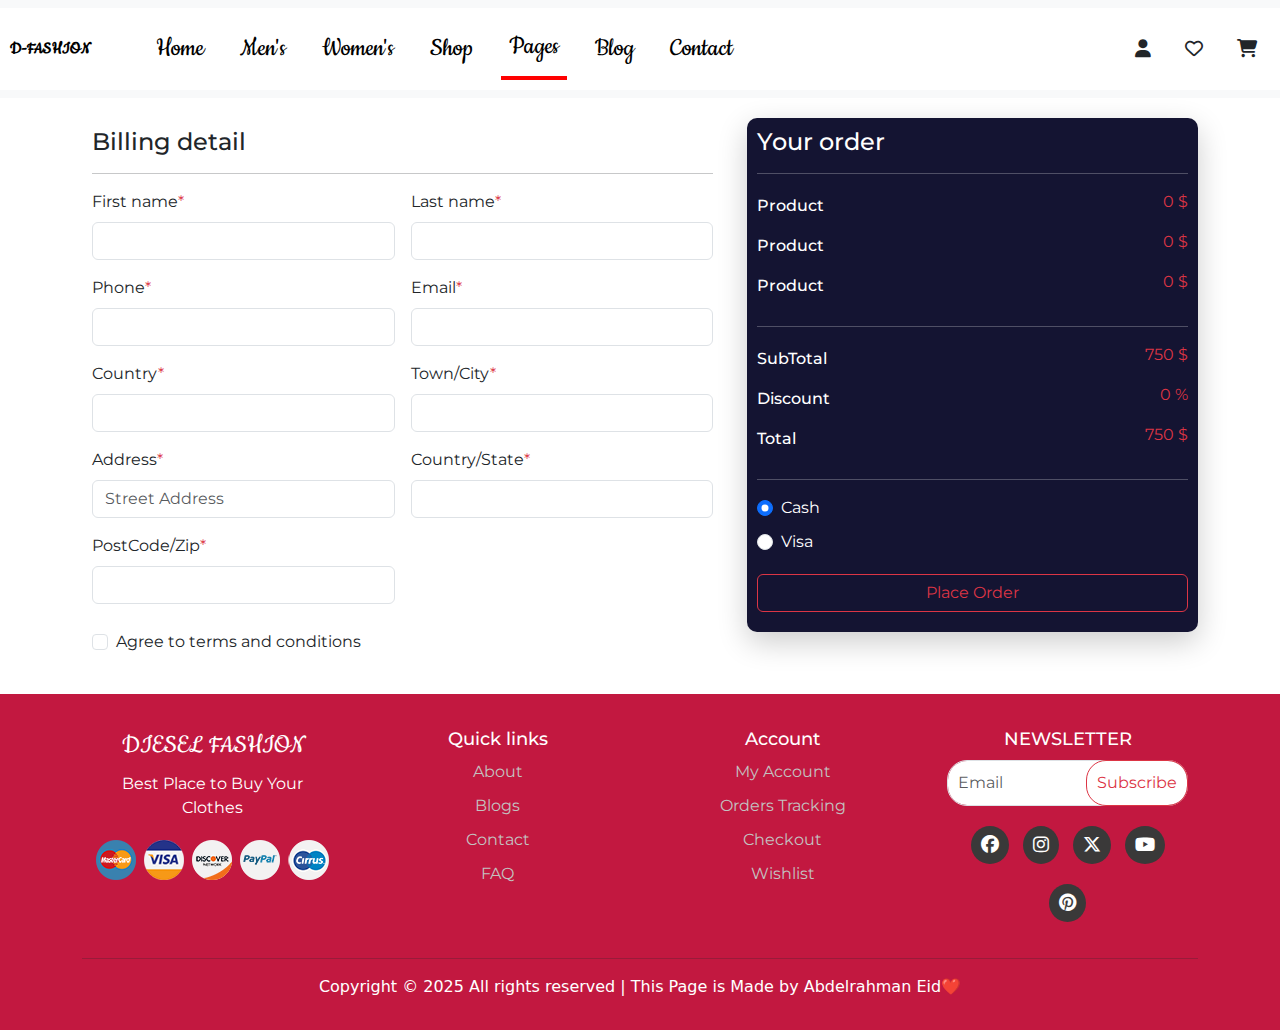
<file: checkout.html>
<!DOCTYPE html>
<html lang="en">
  <head>
    <meta charset="UTF-8" />
    <meta name="viewport" content="width=device-width, initial-scale=1.0" />
    <!-- Meta Description -->
    <meta
      name="description"
      content="ديزل فاشون - اكتشف تشكيلاتنا الجديدة من الملابس الرجالي، الحريمي، والأطفال. موضة عصرية وجودة عالية بأسعار منافسة. توصيل سريع لجميع المحافظات. تسوق الآن!"
    />
    <!-- Meta KeyWords  -->
    <meta
      name="keywords"
      content="ديزل فاشون, ملابس رجالي, ملابس حريمي, ملابس أطفال, أزياء شبابية, موضة 2025, تسوق أونلاين, تيشيرتات رجالي, فساتين حريمي, جواكت أطفال, ستايلات حديثة, Diesel Fashion, تسوق مصر"
    />
    <!-- Meta Open Graph -->
    <meta
      property="og:title"
      content="ديزل فاشون | Diesel Fashion - موضة لكل الأعمار"
    />
    <meta
      property="og:description"
      content="أحدث موديلات الملابس للرجال، النساء، والأطفال من ديزل فاشون. جودة، أناقة، وأسعار تنافسية. اطلب الآن!"
    />
    <meta
      property="og:image"
      content="https://www.dieselfashion.com/images/og-image.jpg"
    />
    <meta property="og:url" content="https://www.dieselfashion.com" />
    <meta property="og:type" content="website" />
    <!-- Meta Rebots -->
    <meta name="robots" content="index, follow" />
    <!-- link FontAwsome  -->
    <link rel="stylesheet" href="./assets/webfonts/all.min.css" />
    <!-- link swiper  -->
    <link
      rel="stylesheet"
      href="./assets/vendors/Swiper/swiper-bundle.min.css"
    />
    <!-- link AOS   -->
    <link rel="stylesheet" href="./assets/vendors/Aos/aos.css" />
    <!-- link owl carousal  -->
    <link
      rel="stylesheet"
      href="./assets/vendors/OwlCarousal/owl.carousel.min.css"
    />
    <link
      rel="stylesheet"
      href="./assets/vendors/OwlCarousal/owl.theme.default.css"
    />
    <!-- link BootStrap -->
    <link
      rel="stylesheet"
      href="./assets/vendors/bootStrap/bootstrap.min.css"
    />
    <!-- link css  -->
    <link rel="stylesheet" href="./assets/css/main.css" />
    <!-- link google font  -->
    <link
      href="https://fonts.googleapis.com/css2?family=Cookie&amp;display=swap"
      rel="stylesheet"
    />
    <link
      href="https://fonts.googleapis.com/css2?family=Montserrat:wght@400;500;600;700;800;900&amp;display=swap"
      rel="stylesheet"
    />
    <link
      rel="stylesheet"
      href="https://cdnjs.cloudflare.com/ajax/libs/animate.css/4.1.1/animate.min.css"
    />
    <!-- link icon  -->
    <link rel="icon" href="./assets/images/icon.png" />
    <!-- link title  -->
    <title>DIESEL Fashion</title>
  </head>
  <body id="CheckOut-Page">
    <!-- 🔹Loader -->
    <div id="loader">
      <div class="loader-content">
        <div class="circle"></div>
        <div class="circle"></div>
        <div class="circle"></div>
      </div>
      <p class="loader-text">Loading your style...</p>
    </div>
    <!-- Scroll To Up  -->
      <button id="scrollTopBtn" title="Back to Top">
        <i class="fas fa-arrow-up"></i>
      </button>
    <!-- start header  -->
    <header>
      <nav class="navbar navbar-expand-md bg-body-tertiary">
        <div
          class="container-fluid"
          d-flex
          justify-content-between
          align-items-center
        >
          <div class="logo">
            <a href="index.html">D-FASHION</a>
          </div>
          <div class="toggle-menu">
            <button
              class="navbar-toggler"
              type="button"
              data-bs-toggle="collapse"
              data-bs-target="#navbarSupportedContent"
              aria-controls="navbarSupportedContent"
            >
              <span class="navbar-toggler-icon"></span>
            </button>
          </div>
          <div
            class="Header_Menu collapse navbar-collapse"
            id="navbarSupportedContent"
          >
            <ul
              class="navbar-nav text-center w-100 d-flex ms-md-5 align-items-center"
            >
              <li class="nav-item">
                <a href="index.html" class="nav-link">home</a>
              </li>
              <li class="nav-item">
                <a href="men.html" class="nav-link">men's</a>
              </li>
              <li class="nav-item">
                <a href="women.html" class="nav-link">women's</a>
              </li>
              <li class="nav-item shop-nav">
                <a href="#" class="nav-link">Shop</a>
                <ul class="more-option-nav">
                  <li class="nav-item">
                    <a class="nav-link" href="kids.html">Kids</a>
                  </li>
                  <li class="nav-item">
                    <a class="nav-link" href="cosmetisc.html">cosmetisc</a>
                  </li>
                  <li class="nav-item">
                    <a class="nav-link" href="Accessories.html">Accessories</a>
                  </li>
                </ul>
              </li>
              <li class="nav-item shop-nav">
                <a href="page.html" class="nav-link">pages</a>
                <ul class="more-option-nav">
                  <li class="nav-item">
                    <a
                      class="nav-l DetailsBtnimk fs-5"
                      href="products details.html"
                      >Products Details</a
                    >
                  </li>
                  <li class="nav-item">
                    <a class="nav-link fs-5" href="shop cart.html">Shop Cart</a>
                  </li>
                  <li class="nav-item">
                    <a class="nav-link fs-5" href="checkout.html">Checkout</a>
                  </li>
                </ul>
              </li>
              <li class="nav-item">
                <a href="blog.html" class="nav-link">blog</a>
              </li>
              <li class="nav-item">
                <a href="contact.html" class="nav-link">Contact</a>
              </li>
              <li class="nav-item ms-md-auto">
                <div
                  class="header_user d-flex align-items-center justify-content-center gap-2"
                >
                  <div class="login">
                    <div class="profile">
                      <button class="btn"><h6>My Profile</h6></button>
                      <button class="btn loginOut" id="loginOut">
                        <h6>Login Out</h6>
                      </button>
                    </div>
                    <button class="btn" id="login">
                      <i class="fa-solid fa-user"></i>
                    </button>
                  </div>
                  <div class="favourit-icon">
                    <button class="btn" id="favourit">
                      <i class="fa-regular fa-heart"></i>
                    </button>
                    <span id="favourit-span" class="none"></span>
                  </div>
                  <div class="buy-icon">
                    <button class="btn" id="buy">
                      <i class="fa-solid fa-cart-shopping"></i>
                    </button>
                    <span id="buy-span" class="none"></span>
                  </div>
                </div>
              </li>
            </ul>
          </div>
        </div>
      </nav>
    </header>
    <!-- end header  -->

    <!-- start Checkout -->
    <section id="Checkout">
      <div class="container">
        <div class="row">
          <div class="col-md-7">
            <div class="biling-details">
              <div class="tital">
                <h4>Billing detail</h4>
                <hr />
              </div>
              <form class="row g-3 needs-validation" novalidate>
                <div class="col-md-6">
                  <label for="validationCustom01" class="form-label"
                    >First name<span class="text-danger">*</span></label
                  >
                  <input
                    type="text"
                    class="form-control"
                    id="validationCustom01"
                    required
                  />
                  <div class="valid-feedback">Looks good!</div>
                </div>
                <div class="col-md-6">
                  <label for="validationCustom02" class="form-label"
                    >Last name<span class="text-danger">*</span></label
                  >
                  <input
                    type="text"
                    class="form-control"
                    id="validationCustom02"
                    required
                  />
                  <div class="valid-feedback">Looks good!</div>
                </div>
                <div class="col-md-6">
                  <label for="validationCustom07" class="form-label"
                    >Phone<span class="text-danger">*</span></label
                  >
                  <input
                    type="text"
                    class="form-control"
                    id="validationCustom07"
                    required
                  />
                  <div class="valid-feedback">Looks good!</div>
                </div>
                <div class="col-md-6">
                  <label for="validationCustom08" class="form-label"
                    >Email<span class="text-danger">*</span></label
                  >
                  <input
                    type="email"
                    class="form-control"
                    id="validationCustom08"
                    required
                  />
                  <div class="valid-feedback">Looks good!</div>
                </div>
                <div class="col-md-6">
                  <label for="validationCustom03" class="form-label"
                    >Country<span class="text-danger">*</span></label
                  >
                  <input
                    type="text"
                    class="form-control"
                    id="validationCustom03"
                    required
                  />
                  <div class="valid-feedback">Looks good!</div>
                </div>
                <div class="col-md-6">
                  <label for="validationCustom05" class="form-label"
                    >Town/City<span class="text-danger">*</span></label
                  >
                  <input
                    type="text"
                    class="form-control"
                    id="validationCustom05"
                    required
                  />
                  <div class="valid-feedback">Looks good!</div>
                </div>
                <div class="col-md-6">
                  <label for="validationCustom04" class="form-label"
                    >Address<span class="text-danger">*</span></label
                  >
                  <input
                    type="text"
                    placeholder="Street Address"
                    class="form-control"
                    id="validationCustom04"
                    required
                  />
                  <div class="valid-feedback">Looks good!</div>
                </div>
                <div class="col-md-6">
                  <label for="validationCustom06" class="form-label"
                    >Country/State<span class="text-danger">*</span></label
                  >
                  <input
                    type="text"
                    class="form-control"
                    id="validationCustom06"
                    required
                  />
                  <div class="valid-feedback">Looks good!</div>
                </div>
                <div class="col-md-6">
                  <label for="validationCustom07" class="form-label"
                    >PostCode/Zip<span class="text-danger">*</span></label
                  >
                  <input
                    type="text"
                    class="form-control"
                    id="validationCustom09"
                    required
                  />
                  <div class="valid-feedback">Looks good!</div>
                </div>
                <div class="col-12">
                  <div class="form-check">
                    <input
                      class="form-check-input"
                      type="checkbox"
                      value=""
                      id="invalidCheck"
                      required
                    />
                    <label class="form-check-label" for="invalidCheck"
                      >Agree to terms and conditions</label
                    >
                    <div class="invalid-feedback">
                      You must agree before submitting.
                    </div>
                  </div>
                </div>
              </form>
            </div>
          </div>
          <div class="col-md-5">
            <div class="checkout-Details">
              <div class="title">
                <h4>Your order</h4>
                <hr />
              </div>
              <div id="CheckOutDetails" class="details">
                <div class="info">
                  <h6>Product</h6>
                  <div class="price d-flex">
                    <p class="text-danger me-1">0</p>
                    <span class="text-danger">$</span>
                  </div>
                </div>
                <div class="info">
                  <h6>Product</h6>
                  <div class="price d-flex">
                    <p class="text-danger me-1">0</p>
                    <span class="text-danger">$</span>
                  </div>
                </div>
                <div class="info">
                  <h6>Product</h6>
                  <div class="price d-flex">
                    <p class="text-danger me-1">0</p>
                    <span class="text-danger">$</span>
                  </div>
                </div>
                <hr />
              </div>
              <div id="CheckOutSummery" class="summery">
                <div class="info">
                  <h6>SubTotal</h6>
                  <div class="price d-flex">
                    <p class="text-danger me-1">750</p>
                    <span class="text-danger">$</span>
                  </div>
                </div>
                <div class="info">
                  <h6>Discount</h6>
                  <div class="price d-flex">
                    <p class="text-danger me-1">0</p>
                    <span class="text-danger">%</span>
                  </div>
                </div>
                <div class="info">
                  <h6>Total</h6>
                  <div class="price d-flex">
                    <p class="text-danger me-1">750</p>
                    <span class="text-danger">$</span>
                  </div>
                </div>
              </div>

              <hr />
              <div class="option-buy">
                <div class="form-check">
                  <input
                    class="form-check-input"
                    type="radio"
                    name="paid"
                    id="Cash"
                    value="Cash"
                    checked
                  />
                  <label class="form-check-label" for="Cash">Cash</label>
                </div>
                <div class="form-check">
                  <input
                    class="form-check-input"
                    type="radio"
                    name="paid"
                    id="Visa"
                    value="Visa"
                  />
                  <label class="form-check-label" for="Visa">Visa</label>
                </div>
                <!-- تفاصيل إدخال بيانات الفيزا -->
                <div id="VisaDetails" class="mt-3 none">
                  <div class="mb-3">
                    <label for="CardNumber" class="form-label"
                      >Card Number</label
                    >
                    <input
                      type="text"
                      class="form-control"
                      id="CardNumber"
                      placeholder="Enter your card number"
                    />
                  </div>
                  <div class="mb-3">
                    <label for="CardName" class="form-label"
                      >Name on Card</label
                    >
                    <input
                      type="text"
                      class="form-control"
                      id="CardName"
                      placeholder="Full name"
                    />
                  </div>
                  <div class="row">
                    <div class="col-md-6 mb-3">
                      <label for="ExpiryDate" class="form-label"
                        >Expiry Date</label
                      >
                      <input
                        type="text"
                        class="form-control"
                        id="ExpiryDate"
                        placeholder="MM/YY"
                      />
                    </div>
                    <div class="col-md-6 mb-3">
                      <label for="CVV" class="form-label">CVV</label>
                      <input
                        type="text"
                        class="form-control"
                        id="CVV"
                        placeholder="123"
                      />
                    </div>
                  </div>
                </div>
              </div>
              <button
                class="btn btn-outline-danger"
                id="place-order"
                style="width: 100%"
              >
                Place Order
              </button>
            </div>
          </div>
        </div>
      </div>
    </section>
    <!-- end Checkout -->

    <div class="alert-success none">
        <h4>The purchase process was completed successfully.</h4>
    </div>

    <!-- start User Login overLayOut  -->
    <div class="user_login">
      <div class="login-page">
        <div class="login signin">
          <form class="text-center">
            <div class="login-with">
              <h2>Sign in</h2>
            </div>
            <div class="accounts">
              <span><i class="fa-brands fa-facebook"></i></span>
              <span><i class="fa-brands fa-google"></i></span>
              <span><i class="fa-brands fa-linkedin"></i></span>
            </div>
            <label>or use your account</label>
            <div class="mb-4">
              <input
                type="text"
                placeholder="User Name"
                class="form-control"
                id="UserName"
              />
            </div>
            <div class="mb-4">
              <input
                type="password"
                placeholder="Password"
                class="form-control"
                id="password"
              />
            </div>
            <div>
              <label>Forgot Your Password ?</label>
            </div>
            <button id="signInOver" class="btn">Sign in</button>
          </form>
        </div>
        <div class="login signup">
          <form>
            <div class="login-with">
              <h2>Create Account</h2>
            </div>
            <div class="accounts">
              <span><i class="fa-brands fa-facebook"></i></span>
              <span><i class="fa-brands fa-google"></i></span>
              <span><i class="fa-brands fa-linkedin"></i></span>
            </div>
            <label>or use your email for registration</label>
            <div class="mb-4">
              <input
                type="text"
                placeholder="Name"
                class="form-control"
                id="user_create"
              />
            </div>
            <div class="mb-4">
              <input
                type="email"
                placeholder="Email address"
                class="form-control"
                id="email_create"
              />
            </div>
            <div class="mb-4">
              <input
                type="password"
                placeholder="Password"
                class="form-control"
                id="password_create"
              />
            </div>
            <button id="singUpOver" class="btn">Sign up</button>
          </form>
        </div>
        <div class="overlay">
          <div class="overlay-panel right">
            <h2>Hello, Friend!</h2>
            <p>Enter your pe and start journey with us</p>
            <button id="signUp" class="btn">Sign up</button>
          </div>
          <div class="overlay-panel left">
            <h2>Welcome Back!</h2>
            <p>
              To keep connected with us please login with your personal info
            </p>
            <button id="signin" class="btn">Sign in</button>
          </div>
        </div>
      </div>
    </div>

    <!-- start offcanves purchases  -->
    <div class="offcanves-buy">
      <div class="title d-flex justify-content-between my-1 p-3">
        <h6>Your purchases</h6>
        <i class="fa-solid fa-xmark"></i>
      </div>
      <div class="canvesbody-buy"></div>
    </div>

    <!-- start offcanves favourit  -->
    <div class="offcanves-favourit">
      <div class="title d-flex justify-content-between my-1 p-3">
        <h6>Your purchases Favourit</h6>
        <i class="fa-solid fa-xmark"></i>
      </div>
      <div class="canvesbody-favourit"></div>
    </div>
    <!-- end hero  -->
    <div class="overlay-show none">
      <div class="modal-show">
        <div class="modal-show-head d-flex justify-content-between">
          <h3>D-FASHION</h3>
          <button class="btn" id="modalClose">
            <i class="fa-solid fa-xmark"></i>
          </button>
        </div>
        <div class="modal-show-body">
          <div class="top-body d-flex justify-content-between">
            <div class="picture">
              <img
                src="./assets/images/product/Men Section/product-1.jpg"
                class="img-fluid modalImage"
                alt
              />
            </div>
            <div class="info text-center">
              <p>Sizes</p>
              <span>L</span>
              <span>M</span>
              <span>S</span>
              <p class="my-2 mb-2">Color</p>
              <input type="color" value="#FD3908" />
              <input type="color" value="#56F202" />
              <input type="color" value="#120D0D" />
              <input type="color" value="#EEF527" />
              <input type="color" value="#A2B2F6" />
            </div>
          </div>
          <div class="deitals my-2">
            <h6 id="nameModal">Name of Product :</h6>
            <h6 id="categoryModal">Category of Product :</h6>
            <h6 id="priceModal">Price :</h6>
          </div>
        </div>
      </div>
    </div>

    <!-- start footer  -->
    <footer>
      <div class="container">
        <div class="row">
          <div class="col-lg-3 col-md-6">
            <div class="footer-box">
              <h3>DIESEL Fashion</h3>
              <span>Best Place to Buy Your Clothes</span>
              <div class="picture d-flex">
                <img
                  src="./assets/images/payment/payment-1.png"
                  class="img-fluid"
                  alt
                />
                <img
                  src="./assets/images/payment/payment-2.png"
                  class="img-fluid"
                  alt
                />
                <img
                  src="./assets/images/payment/payment-3.png"
                  class="img-fluid"
                  alt
                />
                <img
                  src="./assets/images/payment/payment-4.png"
                  class="img-fluid"
                  alt
                />
                <img
                  src="./assets/images/payment/payment-5.png"
                  class="img-fluid"
                  alt
                />
              </div>
            </div>
          </div>
          <div class="col-lg-3 col-md-6">
            <div class="footer-box">
              <h6>Quick links</h6>
              <p>About</p>
              <p>Blogs</p>
              <p>Contact</p>
              <p>FAQ</p>
            </div>
          </div>
          <div class="col-lg-3 col-md-6">
            <div class="footer-box">
              <h6>Account</h6>
              <p>My Account</p>
              <p>Orders Tracking</p>
              <p>Checkout</p>
              <p>Wishlist</p>
            </div>
          </div>
          <div class="col-lg-3 col-md-6">
            <div class="footer-box">
              <h6>NEWSLETTER</h6>
              <div class="form">
                <input class="form-control" type="email" placeholder="Email" />
                <button class="btn btn-outline-danger">Subscribe</button>
              </div>
              <div class="social-media">
                <a
                  href="https://www.facebook.com/abd.diesel.2025/"
                  target="_blank"
                  ><i class="fa-brands fa-facebook"></i
                ></a>
                <a
                  href="https://www.instagram.com/abdelrahman_eid111/"
                  target="_blank"
                  ><i class="fa-brands fa-instagram"></i
                ></a>
                <i class="fa-brands fa-x-twitter"></i>
                <i class="fa-brands fa-youtube"></i>
                <i class="fa-brands fa-pinterest"></i>
              </div>
            </div>
          </div>
        </div>
        <hr />
        <div class="copyright text-center">
          <p>
            Copyright © 2025 All rights reserved | This Page is Made by
            Abdelrahman Eid❤️
          </p>
        </div>
      </div>
    </footer>
    <!-- end footer  -->

    <!-- Jqury js  -->
    <script src="./assets/vendors/jquery/jquery-3.7.1.js"></script>
    <script src="./assets/vendors/OwlCarousal/owl.carousel.js"></script>
    <!-- swiper js  -->
    <script src="./assets/vendors/Swiper/swiper-bundle.min.js"></script>
    <!-- AOS JS  -->
    <script src="./assets/vendors/Aos/aos.js"></script>
    <!-- FitText js -->
    <script src="./assets/vendors/FitText/Fit.js"></script>
    <!-- bootstrap js  -->
    <script src="./assets/vendors/bootStrap/bootstrap.bundle.min.js"></script>
    <!-- main js -->
    <script src="./assets/js/main.js"></script>
  </body>
</html>
</file>
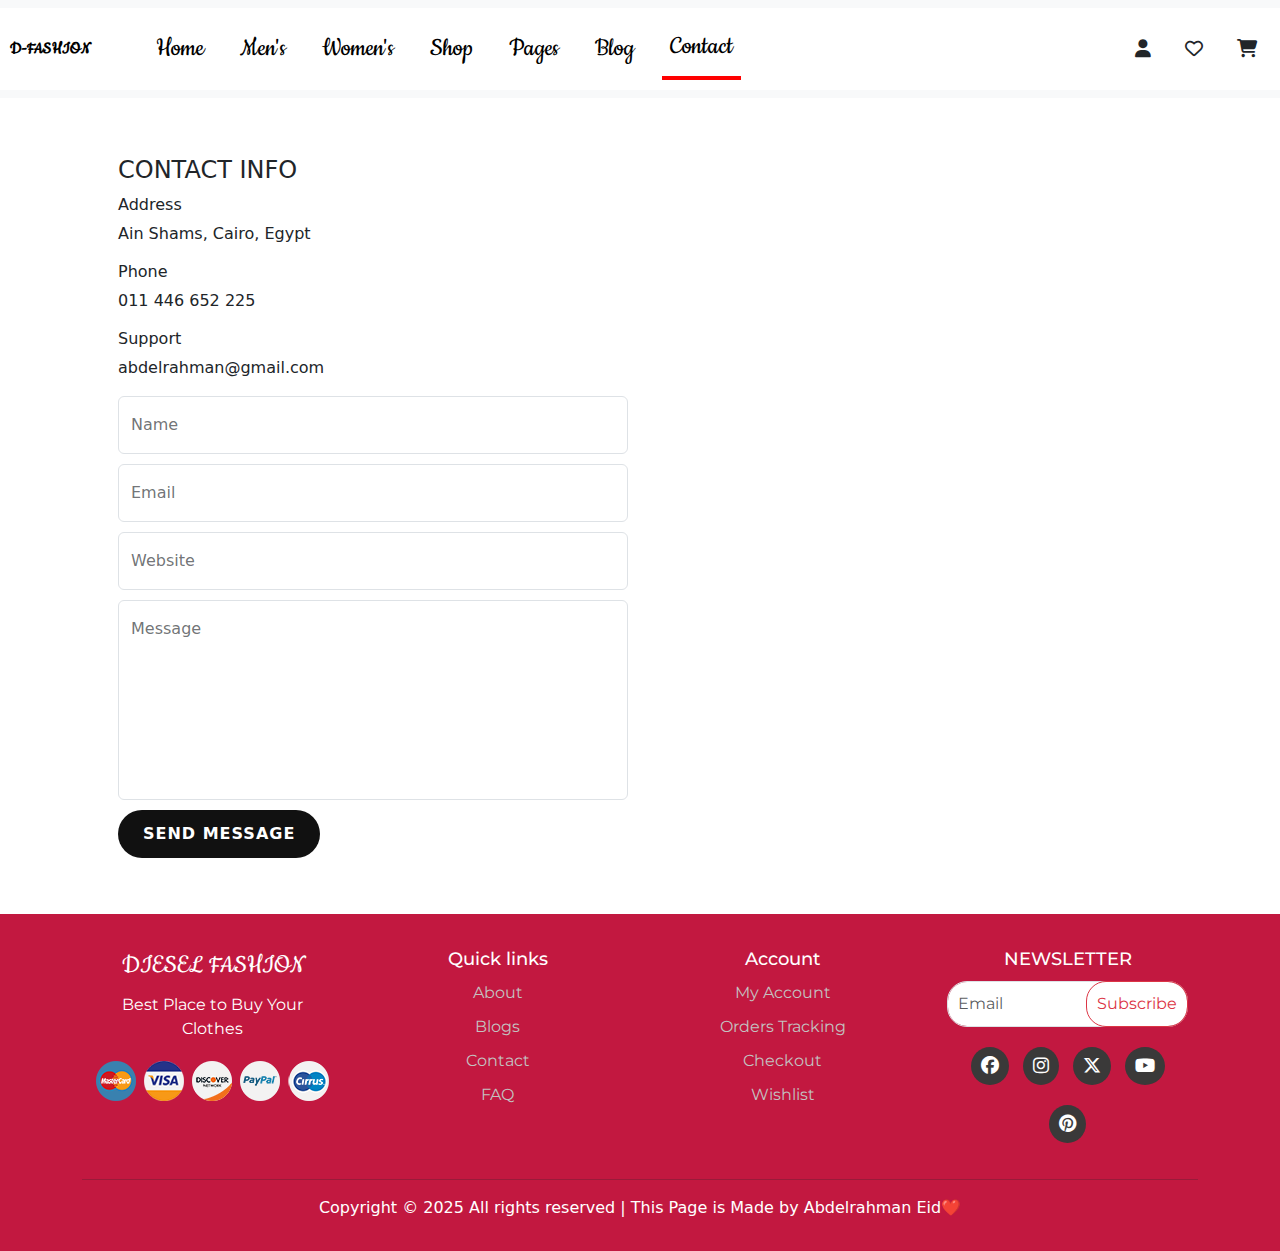
<file: contact.html>
<!DOCTYPE html>
<html lang="en">
    <head>
        <meta charset="UTF-8">
        <meta name="viewport" content="width=device-width, initial-scale=1.0">
        <!-- Meta Description -->
        <meta name="description"
            content="ديزل فاشون - اكتشف تشكيلاتنا الجديدة من الملابس الرجالي، الحريمي، والأطفال. موضة عصرية وجودة عالية بأسعار منافسة. توصيل سريع لجميع المحافظات. تسوق الآن!" />
        <!-- Meta KeyWords  -->
        <meta name="keywords"
            content="ديزل فاشون, ملابس رجالي, ملابس حريمي, ملابس أطفال, أزياء شبابية, موضة 2025, تسوق أونلاين, تيشيرتات رجالي, فساتين حريمي, جواكت أطفال, ستايلات حديثة, Diesel Fashion, تسوق مصر" />
        <!-- Meta Open Graph -->
        <meta property="og:title"
            content="ديزل فاشون | Diesel Fashion - موضة لكل الأعمار" />
        <meta property="og:description"
            content="أحدث موديلات الملابس للرجال، النساء، والأطفال من ديزل فاشون. جودة، أناقة، وأسعار تنافسية. اطلب الآن!" />
        <meta property="og:image"
            content="https://www.dieselfashion.com/images/og-image.jpg" />
        <meta property="og:url" content="https://www.dieselfashion.com" />
        <meta property="og:type" content="website" />
        <!-- Meta Rebots -->
        <meta name="robots" content="index, follow" />
        <!-- link FontAwsome  -->
        <link rel="stylesheet" href="./assets/webfonts/all.min.css">
        <!-- link swiper  -->
        <link rel="stylesheet"
            href="./assets/vendors/Swiper/swiper-bundle.min.css">
        <!-- link AOS   -->
        <link rel="stylesheet" href="./assets/vendors/Aos/aos.css">
        <!-- link owl carousal  -->
        <link rel="stylesheet"
            href="./assets/vendors/OwlCarousal/owl.carousel.min.css">
        <link rel="stylesheet"
            href="./assets/vendors/OwlCarousal/owl.theme.default.css">
        <!-- link BootStrap -->
        <link rel="stylesheet"
            href="./assets/vendors/bootStrap/bootstrap.min.css">
        <!-- link css  -->
        <link rel="stylesheet" href="./assets/css/main.css">
        <!-- link google font  -->
        <link
            href="https://fonts.googleapis.com/css2?family=Cookie&amp;display=swap"
            rel="stylesheet">
        <link
            href="https://fonts.googleapis.com/css2?family=Montserrat:wght@400;500;600;700;800;900&amp;display=swap"
            rel="stylesheet">
        <link rel="stylesheet"
            href="https://cdnjs.cloudflare.com/ajax/libs/animate.css/4.1.1/animate.min.css" />
        <!-- link icon  -->
        <link rel="icon" href="./assets/images/icon.png">
        <!-- link title  -->
        <title>DIESEL Fashion</title>
    </head>
    <body id="contact-page">
        <!-- 🔹Loader -->
        <div id="loader">
            <div class="loader-content">
                <div class="circle"></div>
                <div class="circle"></div>
                <div class="circle"></div>
            </div>
            <p class="loader-text">Loading your style...</p>
        </div>
         <!-- Scroll To Up  -->
        <button id="scrollTopBtn" title="Back to Top">
            <i class="fas fa-arrow-up"></i>
        </button>
        <!-- start header  -->
        <header>
            <nav class="navbar navbar-expand-md bg-body-tertiary">
                <div class="container-fluid" d-flex justify-content-between
                    align-items-center>
                    <div class="logo">
                        <a href="index.html">D-FASHION</a>
                    </div>
                    <div class="toggle-menu">
                        <button class="navbar-toggler" type="button"
                            data-bs-toggle="collapse"
                            data-bs-target="#navbarSupportedContent"
                            aria-controls="navbarSupportedContent">
                            <span class="navbar-toggler-icon"></span>
                        </button>
                    </div>
                    <div class="Header_Menu collapse navbar-collapse"
                        id="navbarSupportedContent">
                        <ul class="navbar-nav text-center w-100 d-flex ms-md-5 align-items-center">
                            <li class="nav-item"><a href="index.html"
                                    class="nav-link">home</a></li>
                            <li class="nav-item"><a href="men.html"
                                    class="nav-link">men's</a></li>
                            <li class="nav-item"><a href="women.html"
                                    class="nav-link">women's</a></li>
                            <li class="nav-item shop-nav">
                                <a href="#" class="nav-link">Shop</a>
                                <ul class="more-option-nav">
                                <li class="nav-item"><a class="nav-link" href="kids.html">Kids</a></li>
                                    <li class="nav-item"><a class="nav-link" href="cosmetisc.html">cosmetisc</a></li>
                                    <li class="nav-item"><a class="nav-link" href="Accessories.html">Accessories</a></li>
                                </ul>
                            </li>
                            <li class="nav-item shop-nav"><a href="page.html"
                                    class="nav-link">pages</a>
                                <ul class="more-option-nav">
                                    <li class="nav-item"><a class="nav-link fs-5" href="products details.html">Products Details</a></li>
                                    <li class="nav-item"><a class="nav-link fs-5" href="shop cart.html">Shop Cart</a></li>
                                    <li class="nav-item"><a class="nav-link fs-5" href="checkout.html">Checkout</a></li>
                                </ul>
                                </li>
                            <li class="nav-item"><a href="blog.html"
                                    class="nav-link">blog</a></li>
                            <li class="nav-item"><a href="contact.html"
                                    class="nav-link">Contact</a></li>
                            <li class="nav-item ms-md-auto">
                                <div class="header_user d-flex align-items-center justify-content-center gap-2">
                        <div class="login">
                            <div class="profile">
                                <button class="btn"><h6>My Profile</h6></button>
                                <button class="btn loginOut"
                                    id="loginOut"><h6>Login Out</h6></button>
                            </div>
                            <button class="btn" id="login"><i
                                    class="fa-solid fa-user"></i></button>
                        </div>
                        <div class="favourit-icon">
                            <button class="btn" id="favourit"><i
                                    class="fa-regular fa-heart"></i></button>
                            <span id="favourit-span" class="none"></span>
                        </div>
                        <div class="buy-icon">
                            <button class="btn" id="buy"><i
                                    class="fa-solid  fa-cart-shopping"></i></button>
                            <span id="buy-span" class="none"></span>
                        </div>
                    </div>
                            </li>
                        </ul>
                    </div>
                </div>
            </nav>
        </header>
        <!-- end header  -->
         
        <!-- start hero  -->
        <!-- start User Login overLayOut  -->
        <div class="user_login">
            <div class="login-page">
                <div class="login signin ">
                    <form class="text-center">
                        <div class="login-with">
                            <h2>Sign in</h2>
                        </div>
                        <div class="accounts">
                            <span><i class="fa-brands fa-facebook"></i></span>
                            <span><i class="fa-brands fa-google"></i></span>
                            <span><i class="fa-brands fa-linkedin"></i></span>
                        </div>
                        <label>or use your account</label>
                        <div class="mb-4">
                            <input type="text" placeholder="User Name"
                                class="form-control" id="UserName">
                        </div>
                        <div class="mb-4">
                            <input type="password" placeholder="Password"
                                class="form-control" id="password">
                        </div>
                        <div>
                            <label>Forgot Your Password ?</label>
                        </div>
                        <button id="signInOver" class="btn">Sign in</button>
                    </form>
                </div>
                <div class="login signup">
                    <form>
                        <div class="login-with">
                            <h2>Create Account</h2>
                        </div>
                        <div class="accounts">
                            <span><i class="fa-brands fa-facebook"></i></span>
                            <span><i class="fa-brands fa-google"></i></span>
                            <span><i class="fa-brands fa-linkedin"></i></span>
                        </div>
                        <label>or use your email for registration</label>
                        <div class="mb-4">
                            <input type="text" placeholder="Name"
                                class="form-control" id="user_create">
                        </div>
                        <div class="mb-4">
                            <input type="email" placeholder="Email address"
                                class="form-control" id="email_create">
                        </div>
                        <div class="mb-4">
                            <input type="password" placeholder="Password"
                                class="form-control" id="password_create">
                        </div>
                        <button id="singUpOver" class="btn">Sign up</button>
                    </form>
                </div>
                <div class="overlay">
                    <div class="overlay-panel right">
                        <h2>Hello, Friend!</h2>
                        <p>Enter your pe and start journey with
                            us</p>
                        <button id="signUp" class="btn">Sign up</button>
                    </div>
                    <div class="overlay-panel left">
                        <h2>Welcome Back!</h2>
                        <p>To keep connected with us please login with your
                            personal info</p>
                        <button id="signin" class="btn">Sign in</button>
                    </div>
                </div>
            </div>
        </div>

        <!-- start offcanves purchases  -->
        <div class="offcanves-buy">
            <div class="title d-flex justify-content-between my-1 p-3">
                <h6>Your purchases</h6>
                <i class="fa-solid fa-xmark"></i>
            </div>
            <div class="canvesbody-buy">

            </div>
        </div>
         
         <!-- start offcanves favourit  -->
        <div class="offcanves-favourit">
            <div class="title d-flex justify-content-between my-1 p-3">
                <h6>Your purchases Favourit</h6>
                <i class="fa-solid fa-xmark"></i>
            </div>
            <div class="canvesbody-favourit">

            </div>
        </div>

        <section id="contact">
            <div class="container p-5">
                <div class="row">
                    <div class="col-md-6 contactInputs">
                        <div class="title" style="margin: 10px 0;">
                            <h4>CONTACT INFO</h4>
                        </div>
                        <div class="detils">
                            <h6> Address</h6>
                            <p>Ain Shams, Cairo, Egypt</p>
                            <h6>Phone</h6>
                            <p>011 446 652 225</p>
                            <h6> Support</h6>
                            <p>abdelrahman@gmail.com</p>
                        </div>
                        <form action="" class="sendMessage">
                            <div class="form-floating">
                            <input type="text" placeholder="Name" style="margin: 10px 0;" class="form-control p-4">
                            <label for="floatingInput">Name</label>
                        </div>
                            <div class="form-floating">
                            <input type="email" placeholder="Email" style="margin: 10px 0;" class="form-control p-4">
                            <label for="floatingInput">Email</label>
                            </div>
                            <div class="form-floating">
                            <input type="text" placeholder="Website" style="margin: 10px 0;" class="form-control p-4">
                            <label for="floatingInput">Website</label>
                            </div>
                            <div class="form-floating">
                            <textarea id="Message" placeholder="Message" style="width: 100%; resize: none; height: 200px; margin: 10px 0;" class="p-4 form-control"></textarea>
                            <label for="floatingInput">Message</label>
                            </div>
                            <button id="sendBtn" class="send-btn mb-2">SEND MESSAGE</button>
                            <div id="successAlert" class="custom-alert">
                            <p class="mb-0">تم إرسال الرسالة بنجاح ✅</p>
                            </div>
                        </form>               
                    </div>
                    <div class="col-md-6">
                        <iframe style="margin: 10px 0; width: 100%;" src="https://www.google.com/maps/embed?pb=!1m18!1m12!1m3!1d3450.6002600166353!2d31.343658424743786!3d30.13425001431071!2m3!1f0!2f0!3f0!3m2!1i1024!2i768!4f13.1!3m3!1m2!1s0x1458143238eafef3%3A0x5f7c5fc389c70f44!2z2KfZhtiq2LXYp9ixINin2YTYp9iz2YTYp9mF2Iwg2YLYs9mFINi52YrZhiDYtNmF2LPYjCDZhdit2KfZgdi42Kkg2KfZhNmC2KfZh9ix2KnigKw!5e0!3m2!1sar!2seg!4v1756167423195!5m2!1sar!2seg" width="600" height="450" style="border:0;" allowfullscreen="" loading="lazy" referrerpolicy="no-referrer-when-downgrade"></iframe>

                    </div>
                </div>
            </div>
        </section>
        <!-- end hero  -->
        <div class="overlay-show none">
            <div class="modal-show">
                <div class="modal-show-head d-flex justify-content-between">
                    <h3>D-FASHION</h3>
                    <button class="btn" id="modalClose"><i
                            class="fa-solid fa-xmark"></i></button>
                </div>
                <div class="modal-show-body">
                    <div class="top-body d-flex justify-content-between">
                        <div class="picture">
                            <img src="./assets/images/product/Men Section/product-1.jpg"
                                class="img-fluid modalImage" alt>
                        </div>
                        <div class="info text-center">
                            <p>Sizes</p>
                            <span>L</span>
                            <span>M</span>
                            <span>S</span>
                            <p class="my-2 mb-2">Color</p>
                            <input type="color" value="#FD3908">
                            <input type="color" value="#56F202">
                            <input type="color" value="#120D0D">
                            <input type="color" value="#EEF527">
                            <input type="color" value="#A2B2F6">
                        </div>
                    </div>
                    <div class="deitals my-2">
                        <h6 id="nameModal">Name of Product : </h6>
                        <h6 id="categoryModal">Category of Product : </h6>
                        <h6 id="priceModal">Price : </h6>
                    </div>
                </div>
            </div>
        </div>
        
        <!-- start footer  -->
        <footer>
            <div class="container">
                <div class="row">
                    <div class="col-lg-3 col-md-6">
                        <div class="footer-box">
                            <h3>DIESEL Fashion</h3>
                            <span>Best Place to Buy Your Clothes</span>
                            <div class="picture d-flex">
                                <img src="./assets/images/payment/payment-1.png"
                                    class="img-fluid" alt>
                                <img src="./assets/images/payment/payment-2.png"
                                    class="img-fluid" alt>
                                <img src="./assets/images/payment/payment-3.png"
                                    class="img-fluid" alt>
                                <img src="./assets/images/payment/payment-4.png"
                                    class="img-fluid" alt>
                                <img src="./assets/images/payment/payment-5.png"
                                    class="img-fluid" alt>
                            </div>
                        </div>
                    </div>
                    <div class="col-lg-3 col-md-6">
                        <div class="footer-box">
                            <h6>Quick links</h6>
                            <p>About</p>
                            <p>Blogs</p>
                            <p>Contact</p>
                            <p>FAQ</p>
                        </div>
                    </div>
                    <div class="col-lg-3 col-md-6">
                        <div class="footer-box">
                            <h6>Account</h6>
                            <p>My Account</p>
                            <p>Orders Tracking</p>
                            <p>Checkout</p>
                            <p>Wishlist</p>
                        </div>
                    </div>
                    <div class="col-lg-3 col-md-6">
                        <div class="footer-box">
                            <h6>NEWSLETTER</h6>
                            <div class="form">
                                <input class="form-control" type="email"
                                    placeholder="Email">
                                <button
                                    class="btn btn-outline-danger">Subscribe</button>
                            </div>
                            <div class="social-media">
                                <a
                                    href="https://www.facebook.com/abd.diesel.2025/"
                                    target="_blank"><i
                                        class="fa-brands fa-facebook"></i></a>
                                <a
                                    href="https://www.instagram.com/abdelrahman_eid111/"
                                    target="_blank"><i
                                        class="fa-brands fa-instagram"></i></a>
                                <i class="fa-brands fa-x-twitter"></i>
                                <i class="fa-brands fa-youtube"></i>
                                <i class="fa-brands fa-pinterest"></i>
                            </div>
                        </div>
                    </div>
                </div>
                <hr>
                <div class="copyright text-center">
                    <p>Copyright © 2025 All rights reserved | This Page is Made
                        by Abdelrahman Eid❤️</p>
                </div>
            </div>
        </footer>
        <!-- end footer  -->

        <!-- Jqury js  -->
        <script src="./assets/vendors/jquery/jquery-3.7.1.js"></script>
        <script src="./assets/vendors/OwlCarousal/owl.carousel.js"></script>
        <!-- swiper js  -->
        <script src="./assets/vendors/Swiper/swiper-bundle.min.js"></script>
        <!-- AOS JS  -->
        <script src="./assets/vendors/Aos/aos.js"></script>
        <!-- FitText js -->
        <script src="./assets/vendors/FitText/Fit.js"></script>
        <!-- bootstrap js  -->
        <script src="./assets/vendors/bootStrap/bootstrap.bundle.min.js"></script>
        <!-- main js -->
        <script src="./assets/js/main.js"></script>
    </body>
</html>
</file>
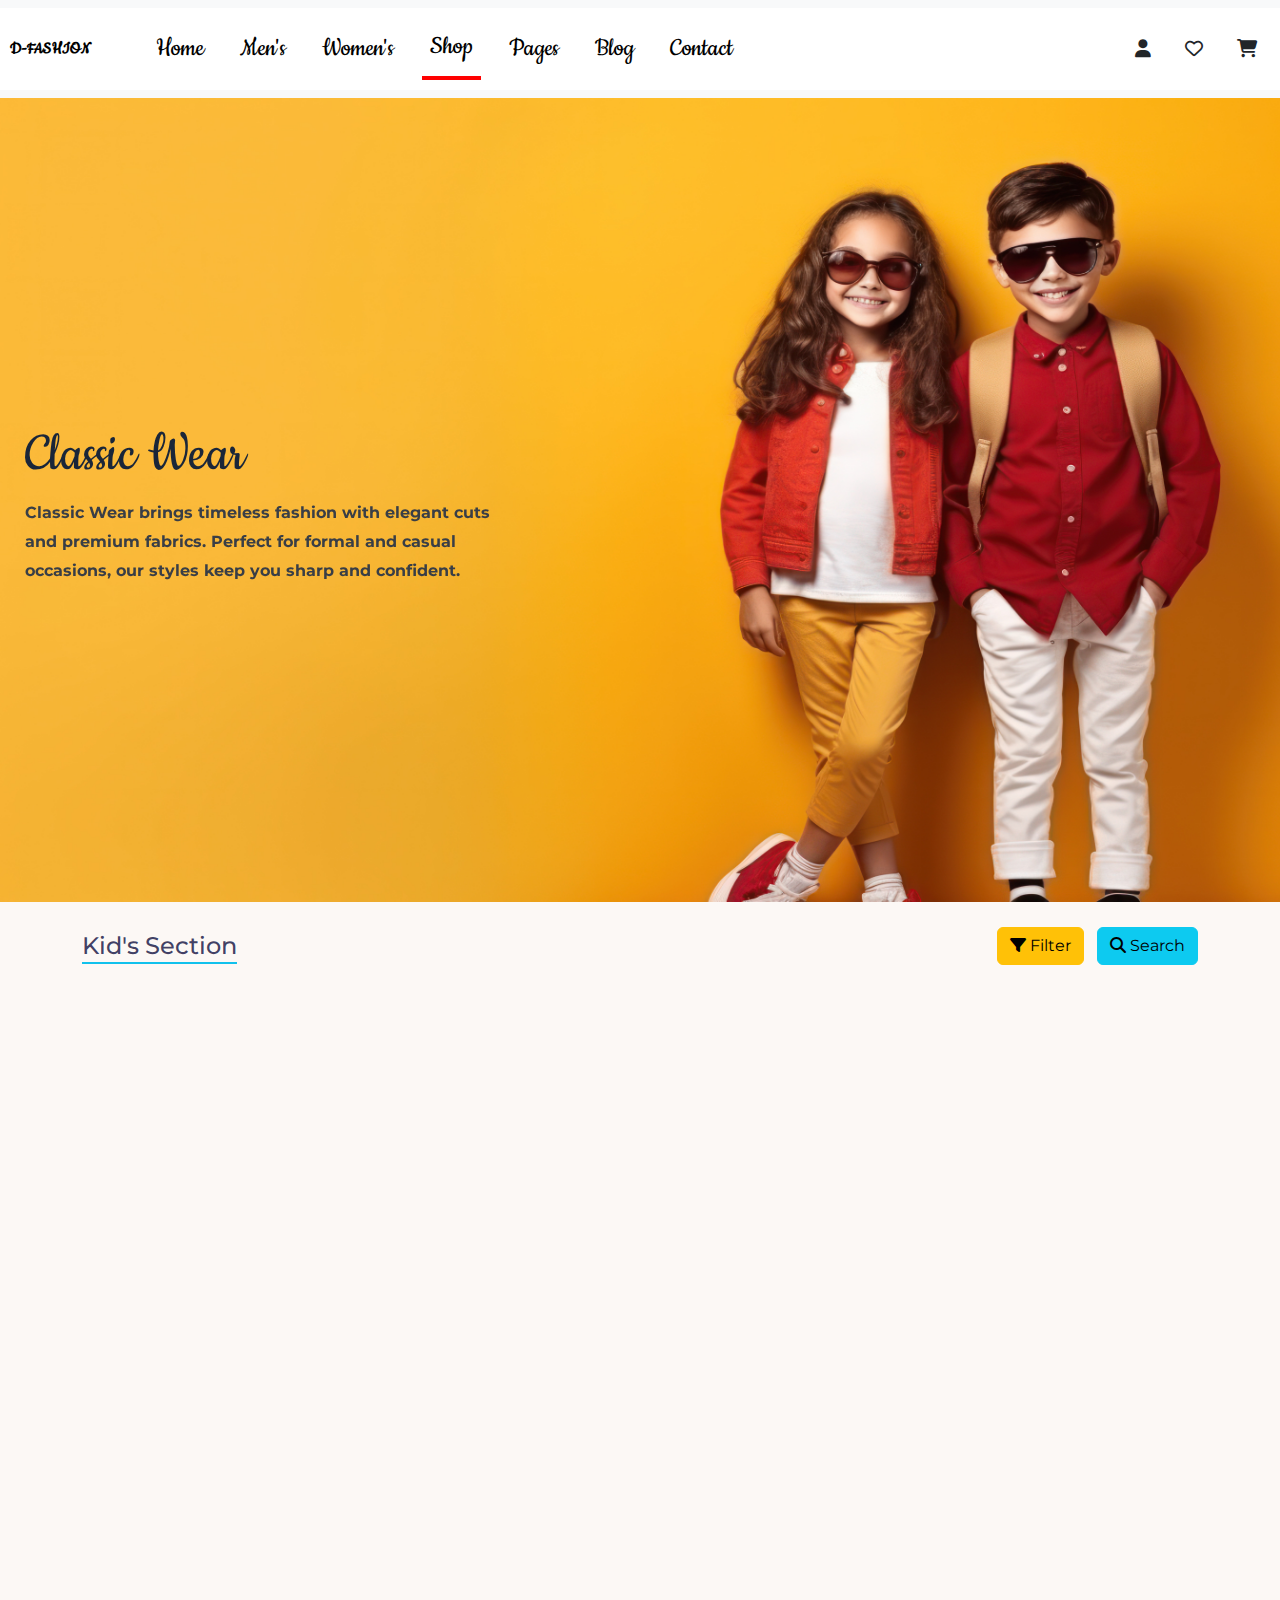
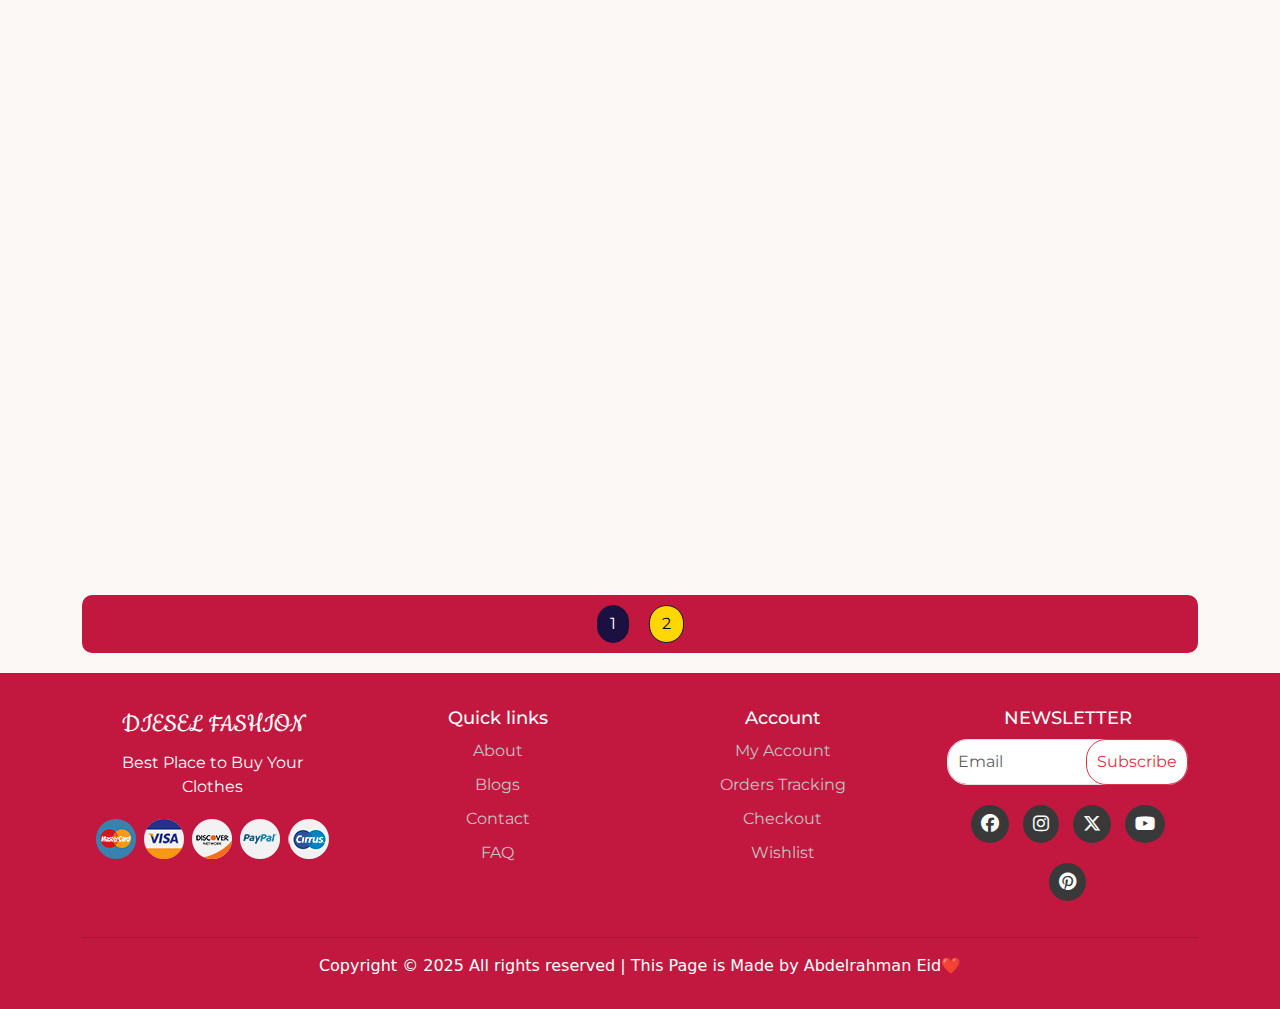
<file: kids.html>
<!DOCTYPE html>
<html lang="en">
    <head>
        <meta charset="UTF-8">
        <meta name="viewport" content="width=device-width, initial-scale=1.0">
        <!-- Meta Description -->
        <meta name="description"
            content="ديزل فاشون - اكتشف تشكيلاتنا الجديدة من الملابس الرجالي، الحريمي، والأطفال. موضة عصرية وجودة عالية بأسعار منافسة. توصيل سريع لجميع المحافظات. تسوق الآن!" />
        <!-- Meta KeyWords  -->
        <meta name="keywords"
            content="ديزل فاشون, ملابس رجالي, ملابس حريمي, ملابس أطفال, أزياء شبابية, موضة 2025, تسوق أونلاين, تيشيرتات رجالي, فساتين حريمي, جواكت أطفال, ستايلات حديثة, Diesel Fashion, تسوق مصر" />
        <!-- Meta Open Graph -->
        <meta property="og:title"
            content="ديزل فاشون | Diesel Fashion - موضة لكل الأعمار" />
        <meta property="og:description"
            content="أحدث موديلات الملابس للرجال، النساء، والأطفال من ديزل فاشون. جودة، أناقة، وأسعار تنافسية. اطلب الآن!" />
        <meta property="og:image"
            content="https://www.dieselfashion.com/images/og-image.jpg" />
        <meta property="og:url" content="https://www.dieselfashion.com" />
        <meta property="og:type" content="website" />
        <!-- Meta Rebots -->
        <meta name="robots" content="index, follow" />
        <!-- link FontAwsome  -->
        <link rel="stylesheet" href="./assets/webfonts/all.min.css">
        <!-- link swiper  -->
        <link rel="stylesheet"
            href="./assets/vendors/Swiper/swiper-bundle.min.css">
        <!-- link AOS   -->
        <link rel="stylesheet" href="./assets/vendors/Aos/aos.css">
        <!-- link owl carousal  -->
        <link rel="stylesheet"
            href="./assets/vendors/OwlCarousal/owl.carousel.min.css">
        <link rel="stylesheet"
            href="./assets/vendors/OwlCarousal/owl.theme.default.css">
        <!-- link BootStrap -->
        <link rel="stylesheet"
            href="./assets/vendors/bootStrap/bootstrap.min.css">
        <!-- link css  -->
        <link rel="stylesheet" href="./assets/css/main.css">
        <!-- link google font  -->
        <link
            href="https://fonts.googleapis.com/css2?family=Cookie&amp;display=swap"
            rel="stylesheet">
        <link
            href="https://fonts.googleapis.com/css2?family=Montserrat:wght@400;500;600;700;800;900&amp;display=swap"
            rel="stylesheet">
        <link rel="stylesheet"
            href="https://cdnjs.cloudflare.com/ajax/libs/animate.css/4.1.1/animate.min.css" />
        <!-- link icon  -->
        <link rel="icon" href="./assets/images/icon.png">
        <!-- link title  -->
        <title>DIESEL Fashion</title>
    </head>
    <body id="products-page">
        <!-- 🔹Loader -->
        <div id="loader">
            <div class="loader-content">
                <div class="circle"></div>
                <div class="circle"></div>
                <div class="circle"></div>
            </div>
            <p class="loader-text">Loading your style...</p>
        </div>
        <!-- Scroll To Up  -->
        <button id="scrollTopBtn" title="Back to Top">
            <i class="fas fa-arrow-up"></i>
        </button>
        <!-- start header  -->
        <header>
            <nav class="navbar navbar-expand-md bg-body-tertiary">
                <div class="container-fluid" d-flex justify-content-between
                    align-items-center>
                    <div class="logo">
                        <a href="index.html">D-FASHION</a>
                    </div>
                    <div class="toggle-menu">
                        <button class="navbar-toggler" type="button"
                            data-bs-toggle="collapse"
                            data-bs-target="#navbarSupportedContent"
                            aria-controls="navbarSupportedContent">
                            <span class="navbar-toggler-icon"></span>
                        </button>
                    </div>
                    <div class="Header_Menu collapse navbar-collapse"
                        id="navbarSupportedContent">
                        <ul class="navbar-nav text-center w-100 d-flex ms-md-5 align-items-center">
                            <li class="nav-item"><a href="index.html"
                                    class="nav-link">home</a></li>
                            <li class="nav-item"><a href="men.html" id="menPage"
                                    class="nav-link">men's</a></li>
                            <li class="nav-item"><a href="women.html"
                                    class="nav-link">women's</a></li>
                            <li class="nav-item shop-nav">
                                <a href="#" class="nav-link">Shop</a>
                                <ul class="more-option-nav">
                                    <li class="nav-item"><a class="nav-link" href="kids.html">Kids</a></li>
                                    <li class="nav-item"><a class="nav-link" href="cosmetisc.html">cosmetisc</a></li>
                                    <li class="nav-item"><a class="nav-link" href="Accessories.html">Accessories</a></li>
                                </ul>
                            </li>
                            <li class="nav-item shop-nav"><a href="page.html"
                                    class="nav-link">pages</a>
                                <ul class="more-option-nav">
                                    <li class="nav-item"><a class="nav-link fs-5" href="products details.html">Products Details</a></li>
                                    <li class="nav-item"><a class="nav-link fs-5" href="shop cart.html">Shop Cart</a></li>
                                    <li class="nav-item"><a class="nav-link fs-5" href="checkout.html">Checkout</a></li>
                                </ul>
                                </li>
                            <li class="nav-item"><a href="blog.html"
                                    class="nav-link">blog</a></li>
                            <li class="nav-item"><a href="contact.html"
                                    class="nav-link">Contact</a></li>
                            <li class="nav-item ms-md-auto">
                                <div class="header_user d-flex align-items-center justify-content-center gap-2">
                        <div class="login">
                            <div class="profile">
                                <button class="btn"><h6>My Profile</h6></button>
                                <button class="btn loginOut"
                                    id="loginOut"><h6>Login Out</h6></button>
                            </div>
                            <button class="btn" id="login"><i
                                    class="fa-solid fa-user"></i></button>
                        </div>
                        <div class="favourit-icon">
                            <button class="btn" id="favourit"><i
                                    class="fa-regular fa-heart"></i></button>
                            <span id="favourit-span" class="none"></span>
                        </div>
                        <div class="buy-icon">
                            <button class="btn" id="buy"><i
                                    class="fa-solid  fa-cart-shopping"></i></button>
                            <span id="buy-span" class="none"></span>
                        </div>
                    </div>
                            </li>
                        </ul>
                    </div>
                    

                </div>
            </nav>
        </header>
        <!-- end header  -->

        <!-- start hero  -->
        <section id="hero-section">
            <div class="container-men">
                <div class="owl-carousel products-carousel">
                    <div class="item">
                        <div class="picture" data-aos="fade-left"
                            data-aos-duration="3000">
                            <img src="./assets/images/Slider/banner-kids.jpg"
                                class="img-fluid" alt>
                        </div>
                        <div class="info" >
                            <h2 data-aos="fade-up"
                            data-aos-duration="3000">Classic Wear</h2>
                            <p data-aos="fade-up"
                            data-aos-duration="3000">Classic Wear brings timeless fashion with elegant cuts and premium fabrics. Perfect for formal and casual occasions, our styles keep you sharp and confident.</p>
                        </div>
                    </div>
                    <div class="item">
                        <div class="picture"  data-aos="fade-left"
                            data-aos-duration="3000">
                            <img src="./assets/images/Slider/banner-kids-2.jpg"
                                class="img-fluid" alt>
                        </div>
                        <div class="info ">
                            <h2>Fashion Wear</h2>
                            <p>Fashion Wear blends trendy designs with modern comfort, giving you stylish looks for everyday wear and special occasions. Stay bold, stay fashionable.</p>
                        </div>
                    </div>
                    <div class="item">
                        
                        <div class="picture">
                            <img src="./assets/images/Slider/banner-kids-3.jpg"
                                class="img-fluid" alt>
                        </div>
                        <div class="info" data-aos="fade-left"
                            data-aos-duration="3000">
                            <h2>Cool Wear</h2>
                            <p>Cool Wear offers trendy, comfortable, and high-quality fashion designed for everyday style. From T-shirts to hoodies and jeans, our collections combine modern looks with affordable prices — making you look cool and confident anywhere.</p>
                        </div>
                    </div>
                </div>
            </div>
        </section>

        <!-- start User Login overLayOut  -->
        <div class="user_login">
            <div class="login-page">
                <div class="login signin ">
                    <form class="text-center">
                        <div class="login-with">
                            <h2>Sign in</h2>
                        </div>
                        <div class="accounts">
                            <span><i class="fa-brands fa-facebook"></i></span>
                            <span><i class="fa-brands fa-google"></i></span>
                            <span><i class="fa-brands fa-linkedin"></i></span>
                        </div>
                        <label>or use your account</label>
                        <div class="mb-4">
                            <input type="text" placeholder="User Name"
                                class="form-control" id="UserName">
                        </div>
                        <div class="mb-4">
                            <input type="password" placeholder="Password"
                                class="form-control" id="password">
                        </div>
                        <div>
                            <label>Forgot Your Password ?</label>
                        </div>
                        <button id="signInOver" class="btn">Sign in</button>
                    </form>
                </div>
                <div class="login signup">
                    <form>
                        <div class="login-with">
                            <h2>Create Account</h2>
                        </div>
                        <div class="accounts">
                            <span><i class="fa-brands fa-facebook"></i></span>
                            <span><i class="fa-brands fa-google"></i></span>
                            <span><i class="fa-brands fa-linkedin"></i></span>
                        </div>
                        <label>or use your email for registration</label>
                        <div class="mb-4">
                            <input type="text" placeholder="Name"
                                class="form-control" id="user_create">
                        </div>
                        <div class="mb-4">
                            <input type="email" placeholder="Email address"
                                class="form-control" id="email_create">
                        </div>
                        <div class="mb-4">
                            <input type="password" placeholder="Password"
                                class="form-control" id="password_create">
                        </div>
                        <button id="singUpOver" class="btn">Sign up</button>
                    </form>
                </div>
                <div class="overlay">
                    <div class="overlay-panel right">
                        <h2>Hello, Friend!</h2>
                        <p>Enter your pe and start journey with
                            us</p>
                        <button id="signUp" class="btn">Sign up</button>
                    </div>
                    <div class="overlay-panel left">
                        <h2>Welcome Back!</h2>
                        <p>To keep connected with us please login with your
                            personal info</p>
                        <button id="signin" class="btn">Sign in</button>
                    </div>
                </div>
            </div>
        </div>

        <!-- start offcanves purchases  -->
        <div class="offcanves-buy">
            <div class="title d-flex justify-content-between my-1 p-3">
                <h6>Your purchases</h6>
                <i class="fa-solid fa-xmark"></i>
            </div>
            <div class="canvesbody-buy">

            </div>
        </div>

        <!-- start offcanves favourit  -->
        <div class="offcanves-favourit">
            <div class="title d-flex justify-content-between my-1 p-3">
                <h6>Your purchases Favourit</h6>
                <i class="fa-solid fa-xmark"></i>
            </div>
            <div class="canvesbody-favourit">

            </div>
        </div>
        <!-- end hero  -->
        
        <!-- start sections clothes  -->
        <section id="section-clothes">
            <div class="container mt-4">
                <div class="row row-section align-items-center">
                    <div class="col-6">
                        <div class="title">
                            <h4 class="mb-0">Kid's Section</h4>
                        </div>
                    </div>
                    <div class="col-6 text-end">
                        <button id="filterBtn" class="btn btn-warning me-2"
                            type="button"
                            data-bs-toggle="collapse"
                            data-bs-target="#collapseOne"> <i id="filterIcon"
                                class="fa-solid fa-filter"></i>
                            Filter
                        </button>
                        <button class="btn btn-info" type="button"
                            data-bs-toggle="collapse"
                            data-bs-target="#collapseTwo"> <i id="searchIcon"
                                class="fa-solid fa-magnifying-glass"></i>
                            Search
                        </button>
                    </div>
                </div>
                <div class="overlay">
                    <div class="mt-3" id="accordion">
                        <div id="collapseOne" class="collapse"
                            data-bs-parent="#accordion">
                            <div class="card card-body filter">
                                <div class="row row-filter">
                                    <div class="col-md-3">
                                        <div class="box box-sort">
                                            <h6>Sort By</h6>
                                            <p class="active-filter">Default</p>
                                            <p>Popularity</p>
                                            <p>Average rating</p>
                                            <p>Newness</p>
                                            <p>Price: Low to High</p>
                                            <p>Price: High to Low</p>
                                        </div>
                                    </div>
                                    <div class="col-md-3">
                                        <div class="box box-price">
                                            <h6>Price</h6>
                                            <p class="active-filter">All</p>
                                            <p>$0.00 - $50.00</p>
                                            <p>$50.00 - $100.00</p>
                                            <p>$100.00 - $150.00</p>
                                            <p>$150.00 - $200.00</p>
                                            <p>$200.00+</p>
                                        </div>
                                    </div>
                                    <div class="col-md-3">
                                        <div class="box">
                                            <h6>Color</h6>
                                            <p>black</p>
                                            <p>blue</p>
                                            <p>Grey</p>
                                            <p>Green</p>
                                            <p>Red</p>
                                            <p>White</p>
                                        </div>
                                    </div>
                                    <div class="col-md-3">
                                        <div class="box">
                                            <h6>Tags</h6>
                                            <br>
                                            <button class="btn">Fashion</button>
                                            <button
                                                class="btn">Lifestyle</button>
                                            <button class="btn">Denim</button>
                                            <button
                                                class="btn">Streetstyle</button>
                                            <button class="btn">Crafts</button>
                                        </div>
                                    </div>
                                </div>
                            </div>
                        </div>
                        <div id="collapseTwo" class="collapse"
                            data-bs-parent="#accordion">
                            <div class="card card-body">
                                <div class="overlay-search">
                                    <i class="fa-solid fa-magnifying-glass"></i>
                                    <input type="search" class="form-control"
                                        placeholder="Search" id="searchInput">
                                </div>
                            </div>
                        </div>
                    </div>
                </div>
                <div class="row row-section-clothes">
                    <!-- product 1 -->
                    <div class="col-md-3 prod" data-aos="zoom-in-up"
                        data-aos-duration="1500">
                        <div class="product text-center my-3">
                            <div class="picture">
                                <img
                                    src="./assets/images/product/childerns/product-1.jpg"
                                    class="img-fluid product-image" alt>
                                <div class="shorticon">
                                    <i
                                        class="fa-solid fa-eye"></i>
                                    <i
                                        class="fa-regular fa-heart"></i>
                                    <i
                                        class="fa-solid fa-credit-card"></i>
                                </div>
                            </div>
                            <div class="detils">
                                <h6>Flowy striped skirt</h6>
                                <i class="fa-solid fa-star"
                                    style="color: #FFD43B;"></i>
                                <i class="fa-solid fa-star"
                                    style="color: #FFD43B;"></i>
                                <i class="fa-solid fa-star"
                                    style="color: #FFD43B;"></i>
                                <i class="fa-solid fa-star"
                                    style="color: #FFD43B;"></i>
                                <i class="fa-solid fa-star"
                                    style="color: #FFD43B;"></i>
                                 <div class="price-Product d-flex justify-content-center align-items-center gap-1">
                                <p>49.0</p>
                                <span class="text-danger"></span>
                                <i class="text-danger me-2" style="font-size: 20px; font-style: normal;">$</i>
                                </div>
                                <button  class="btn btn-outline-primary my-2 DetailsBtn"><a href="products details.html">Details More</a></button>
                                
                                <button
                                    class="btn btn-outline-success  my-2 mb-2 BuyNowBtn">Buy Now</button>
                            </div>
                        </div>
                    </div>
                    <!-- product 2 -->
                    <div class="col-md-3 prod" data-aos="zoom-in-up"
                        data-aos-duration="1500">
                        <div class="product text-center my-3">
                            <div class="picture">
                                <img
                                    src="./assets/images/product/childerns/product-2.jpg"
                                    class="img-fluid product-image" alt>
                                <div class="shorticon">
                                    <i
                                        class="fa-solid fa-eye"></i>
                                    <i
                                        class="fa-regular fa-heart"></i>
                                    <i
                                        class="fa-solid fa-credit-card"></i>
                                </div>
                            </div>
                            <div class="detils">
                                <h6>Slim striped pocket
                                    shirt</h6>
                                <i class="fa-solid fa-star"
                                    style="color: #FFD43B;"></i>
                                <i class="fa-solid fa-star"
                                    style="color: #FFD43B;"></i>
                                <i class="fa-solid fa-star"
                                    style="color: #FFD43B;"></i>
                                <i class="fa-solid fa-star"
                                    style="color: #FFD43B;"></i>
                                <i class="fa-solid fa-star"
                                    style="color: #FFD43B;"></i>
                                 <div class="price-Product d-flex justify-content-center align-items-center gap-1">
                                <p>59.0</p>
                                <span class="text-danger"></span>
                                <i class="text-danger me-2" style="font-size: 20px; font-style: normal;">$</i>
                                </div>
                                <button  class="btn btn-outline-primary my-2 DetailsBtn"><a href="products details.html">Details More</a></button>
                                
                                <button
                                    class="btn btn-outline-success  my-2 mb-2 BuyNowBtn">Buy Now</button>
                            </div>
                        </div>
                    </div>
                    <!-- product 3 -->
                    <div class="col-md-3 prod" data-aos="zoom-in-up"
                        data-aos-duration="1500">
                        <div class="product text-center my-3">
                            <div class="picture">
                                <img
                                    src="./assets/images/product/childerns/product-3.jpg"
                                    class="img-fluid product-image" alt>
                                <div class="shorticon">
                                    <i
                                        class="fa-solid fa-eye"></i>
                                    <i
                                        class="fa-regular fa-heart"></i>
                                    <i
                                        class="fa-solid fa-credit-card"></i>
                                </div>
                            </div>
                            <div class="detils">
                                <h6>Fit micro corduroy
                                    shirt</h6>
                                <i class="fa-solid fa-star"
                                    style="color: #FFD43B;"></i>
                                <i class="fa-solid fa-star"
                                    style="color: #FFD43B;"></i>
                                <i class="fa-solid fa-star"
                                    style="color: #FFD43B;"></i>
                                <i class="fa-solid fa-star"
                                    style="color: #FFD43B;"></i>
                                <i class="fa-solid fa-star"
                                    style="color: #FFD43B;"></i>
                                 <div class="price-Product d-flex justify-content-center align-items-center gap-1">
                                <p>59.0</p>
                                <span class="text-danger"></span>
                                <i class="text-danger me-2" style="font-size: 20px; font-style: normal;">$</i>
                                </div>
                                <button  class="btn btn-outline-primary my-2 DetailsBtn"><a href="products details.html">Details More</a></button>
                                <button class="btn btn-outline-success  my-2 mb-2 BuyNowBtn">Buy Now</button>
                            </div>
                        </div>
                    </div>
                    <!-- product 4 -->
                    <div class="col-md-3 prod" data-aos="zoom-in-up"
                        data-aos-duration="1500">
                        <div class="product text-center my-3">
                            <div class="picture">
                                <img
                                    src="./assets/images/product/childerns/product-4.jpg"
                                    class="img-fluid product-image" alt>
                                <div class="status w-25"><p
                                        class="bg-danger text-light">SALE</p></div>
                                <div class="shorticon">
                                    <i
                                        class="fa-solid fa-eye"></i>
                                    <i
                                        class="fa-regular fa-heart"></i>
                                    <i
                                        class="fa-solid fa-credit-card"></i>
                                </div>
                            </div>
                            <div class="detils">
                                <h6>Water resistant
                                    backpack</h6>
                                <i class="fa-solid fa-star"
                                    style="color: #FFD43B;"></i>
                                <i class="fa-solid fa-star"
                                    style="color: #FFD43B;"></i>
                                <i class="fa-solid fa-star"
                                    style="color: #FFD43B;"></i>
                                <i class="fa-solid fa-star"
                                    style="color: #FFD43B;"></i>
                                <i class="fa-solid fa-star"
                                    style="color: #FFD43B;"></i>
                                <div class="price-Product d-flex justify-content-center align-items-center gap-1">
                                <span class="text-danger"> 49.0</span>
                                <i class="text-danger me-2" style="font-size: 20px; font-style: normal;">$</i>
                                <p class="text-secondary">59.0</p>
                                <span class="text-danger"></span>
                                <i class="text-danger" style="font-size: 20px; font-style: normal;">$</i>
                                </div>
                                <button  class="btn btn-outline-primary my-2 DetailsBtn"><a href="products details.html">Details More</a></button>
                                
                                <button
                                    class="btn btn-outline-success  my-2 mb-2 BuyNowBtn">Buy Now</button>
                            </div>
                        </div>
                    </div>
                    <!-- product 5 -->
                    <div class="col-md-3 prod" data-aos="zoom-in-up"
                        data-aos-duration="1500">
                        <div class="product text-center my-3">
                            <div class="picture">
                                <img
                                    src="./assets/images/product/childerns/product-5.jpg"
                                    class="img-fluid product-image" alt>

                                <div class="shorticon">
                                    <i
                                        class="fa-solid fa-eye"></i>
                                    <i
                                        class="fa-regular fa-heart"></i>
                                    <i
                                        class="fa-solid fa-credit-card"></i>
                                </div>
                            </div>
                            <div class="detils">
                                <h6>Water resistant
                                    backpack</h6>
                                <i class="fa-solid fa-star"
                                    style="color: #FFD43B;"></i>
                                <i class="fa-solid fa-star"
                                    style="color: #FFD43B;"></i>
                                <i class="fa-solid fa-star"
                                    style="color: #FFD43B;"></i>
                                <i class="fa-solid fa-star"
                                    style="color: #FFD43B;"></i>
                                <i class="fa-solid fa-star"
                                    style="color: #FFD43B;"></i>
                                 <div class="price-Product d-flex justify-content-center align-items-center gap-1">
                                <p>90.0</p>
                                <span class="text-danger"></span>
                                <i class="text-danger me-2" style="font-size: 20px; font-style: normal;">$</i>
                                </div>
                                </div>
                                <button  class="btn btn-outline-primary my-2 DetailsBtn"><a href="products details.html">Details More</a></button>
                                
                                <button
                                    class="btn btn-outline-success  my-2 mb-2 BuyNowBtn">Buy Now</button>
                            </div>
                        </div>
                    
                    <!-- product 6 -->
                    <div class="col-md-3 prod" data-aos="zoom-in-up"
                        data-aos-duration="1500">
                        <div class="product text-center my-3">
                            <div class="picture">
                                <img
                                    src="./assets/images/product/childerns/product-6.jpg"
                                    class="img-fluid product-image" alt>

                                <div class="shorticon">
                                    <i
                                        class="fa-solid fa-eye"></i>
                                    <i
                                        class="fa-regular fa-heart"></i>
                                    <i
                                        class="fa-solid fa-credit-card"></i>
                                </div>
                            </div>
                            <div class="detils">
                                <h6>Water resistant
                                    backpack</h6>
                                <i class="fa-solid fa-star"
                                    style="color: #FFD43B;"></i>
                                <i class="fa-solid fa-star"
                                    style="color: #FFD43B;"></i>
                                <i class="fa-solid fa-star"
                                    style="color: #FFD43B;"></i>
                                <i class="fa-solid fa-star"
                                    style="color: #FFD43B;"></i>
                                <i class="fa-solid fa-star"
                                    style="color: #FFD43B;"></i>
                                 <div class="price-Product d-flex justify-content-center align-items-center gap-1">
                                <p>80.0</p>
                                <span class="text-danger"></span>
                                <i class="text-danger me-2" style="font-size: 20px; font-style: normal;">$</i>
                                </div>
                                </div>
                                <button  class="btn btn-outline-primary my-2 DetailsBtn"><a href="products details.html">Details More</a></button>
                                
                                <button
                                    class="btn btn-outline-success  my-2 mb-2 BuyNowBtn">Buy Now</button>
                            </div>
                        </div>
                    
                    <!-- product 7 -->
                    <div class="col-md-3 prod" data-aos="zoom-in-up"
                        data-aos-duration="1500">
                        <div class="product text-center my-3">
                            <div class="picture">
                                <img
                                    src="./assets/images/product/childerns/product-7.jpg"
                                    class="img-fluid product-image" alt>

                                <div class="shorticon">
                                    <i
                                        class="fa-solid fa-eye"></i>
                                    <i
                                        class="fa-regular fa-heart"></i>
                                    <i
                                        class="fa-solid fa-credit-card"></i>
                                </div>
                            </div>
                            <div class="detils">
                                <h6>Water resistant
                                    backpack</h6>
                                <i class="fa-solid fa-star"
                                    style="color: #FFD43B;"></i>
                                <i class="fa-solid fa-star"
                                    style="color: #FFD43B;"></i>
                                <i class="fa-solid fa-star"
                                    style="color: #FFD43B;"></i>
                                <i class="fa-solid fa-star"
                                    style="color: #FFD43B;"></i>
                                <i class="fa-solid fa-star"
                                    style="color: #FFD43B;"></i>
                                     <div class="price-Product d-flex justify-content-center align-items-center gap-1">
                                <p>59.0</p>
                                <span class="text-danger"></span>
                                <i class="text-danger me-2" style="font-size: 20px; font-style: normal;">$</i>
                                </div>
                                </div>
                                <button  class="btn btn-outline-primary my-2 DetailsBtn"><a href="products details.html">Details More</a></button>
                                
                                <button
                                    class="btn btn-outline-success  my-2 mb-2 BuyNowBtn">Buy Now</button>
                            </div>
                        </div>
                    
                    <!-- product 8 -->
                    <div class="col-md-3 prod" data-aos="zoom-in-up"
                        data-aos-duration="1500">
                        <div class="product text-center my-3">
                            <div class="picture">
                                <img
                                    src="./assets/images/product/childerns/product-8.jpg"
                                    class="img-fluid product-image" alt>

                                <div class="shorticon">
                                    <i
                                        class="fa-solid fa-eye"></i>
                                    <i
                                        class="fa-regular fa-heart"></i>
                                    <i
                                        class="fa-solid fa-credit-card"></i>
                                </div>
                            </div>
                            <div class="detils">
                                <h6>Water resistant
                                    backpack</h6>
                                <i class="fa-solid fa-star"
                                    style="color: #FFD43B;"></i>
                                <i class="fa-solid fa-star"
                                    style="color: #FFD43B;"></i>
                                <i class="fa-solid fa-star"
                                    style="color: #FFD43B;"></i>
                                <i class="fa-solid fa-star"
                                    style="color: #FFD43B;"></i>
                                <i class="fa-solid fa-star"
                                    style="color: #FFD43B;"></i>
                                <div class="price-Product d-flex justify-content-center align-items-center gap-1">
                                <p>120.0</p>
                                <span class="text-danger"></span>
                                <i class="text-danger me-2" style="font-size: 20px; font-style: normal;">$</i>
                                </div>
                                </div>
                                <button  class="btn btn-outline-primary my-2 DetailsBtn"><a href="products details.html">Details More</a></button>
                                <button class="btn btn-outline-success  my-2 mb-2 BuyNowBtn">Buy Now</button>
                            </div>
                        </div>
                    
                    <!-- product 9 -->
                    <div class="col-md-3 prod" data-aos="zoom-in-up"
                        data-aos-duration="1500">
                        <div class="product text-center my-3">
                            <div class="picture">
                                <img
                                    src="./assets/images/product/childerns/product-9.jpg"
                                    class="img-fluid product-image" alt>

                                <div class="shorticon">
                                    <i
                                        class="fa-solid fa-eye"></i>
                                    <i
                                        class="fa-regular fa-heart"></i>
                                    <i
                                        class="fa-solid fa-credit-card"></i>
                                </div>
                            </div>
                            <div class="detils">
                                <h6>Floral Jackquard Pullover
                                    </h6>
                                <i class="fa-solid fa-star"
                                    style="color: #FFD43B;"></i>
                                <i class="fa-solid fa-star"
                                    style="color: #FFD43B;"></i>
                                <i class="fa-solid fa-star"
                                    style="color: #FFD43B;"></i>
                                <i class="fa-solid fa-star"
                                    style="color: #FFD43B;"></i>
                                <i class="fa-solid fa-star"
                                    style="color: #FFD43B;"></i>
                                <div class="price-Product d-flex justify-content-center align-items-center gap-1">
                                <p>59.0</p>
                                <span class="text-danger"></span>
                                <i class="text-danger me-2" style="font-size: 20px; font-style: normal;">$</i>
                                </div>
                                </div>
                                <button  class="btn btn-outline-primary my-2 DetailsBtn"><a href="products details.html">Details More</a></button>
                                
                                <button
                                    class="btn btn-outline-success  my-2 mb-2 BuyNowBtn">Buy Now</button>
                            </div>
                        </div>
                    
                    <!-- product 10 -->
                    <div class="col-md-3 prod" data-aos="zoom-in-up"
                        data-aos-duration="1500">
                        <div class="product text-center my-3">
                            <div class="picture">
                                <img
                                    src="./assets/images/product/childerns/product-10.jpg"
                                    class="img-fluid product-image" alt>
                                <div class="shorticon">
                                    <i
                                        class="fa-solid fa-eye"></i>
                                    <i
                                        class="fa-regular fa-heart"></i>
                                    <i
                                        class="fa-solid fa-credit-card"></i>
                                </div>
                            </div>
                            <div class="detils">
                                <h6>Water resistant
                                    backpack</h6>
                                <i class="fa-solid fa-star"
                                    style="color: #FFD43B;"></i>
                                <i class="fa-solid fa-star"
                                    style="color: #FFD43B;"></i>
                                <i class="fa-solid fa-star"
                                    style="color: #FFD43B;"></i>
                                <i class="fa-solid fa-star"
                                    style="color: #FFD43B;"></i>
                                <i class="fa-solid fa-star"
                                    style="color: #FFD43B;"></i>
                                 <div class="price-Product d-flex justify-content-center align-items-center gap-1">
                                <p>120.0</p>
                                <span class="text-danger"></span>
                                <i class="text-danger me-2" style="font-size: 20px; font-style: normal;">$</i>
                                </div>
                                </div>
                                <button  class="btn btn-outline-primary my-2 DetailsBtn"><a href="products details.html">Details More</a></button>
                                
                                <button
                                    class="btn btn-outline-success  my-2 mb-2 BuyNowBtn">Buy Now</button>
                            </div>
                        </div>
                    <!-- product 11 -->
                    <div class="col-md-3 prod" data-aos="zoom-in-up"
                        data-aos-duration="1500">
                        <div class="product text-center my-3">
                            <div class="picture">
                                <img
                                    src="./assets/images/product/childerns/product-11.jpg"
                                    class="img-fluid product-image" alt>
                                <div class="shorticon">
                                    <i
                                        class="fa-solid fa-eye"></i>
                                    <i
                                        class="fa-regular fa-heart"></i>
                                    <i
                                        class="fa-solid fa-credit-card"></i>
                                </div>
                            </div>
                            <div class="detils">
                                <h6>Water resistant
                                    backpack</h6>
                                <i class="fa-solid fa-star"
                                    style="color: #FFD43B;"></i>
                                <i class="fa-solid fa-star"
                                    style="color: #FFD43B;"></i>
                                <i class="fa-solid fa-star"
                                    style="color: #FFD43B;"></i>
                                <i class="fa-solid fa-star"
                                    style="color: #FFD43B;"></i>
                                <i class="fa-solid fa-star"
                                    style="color: #FFD43B;"></i>
                                 <div class="price-Product d-flex justify-content-center align-items-center gap-1">
                                <p>100.0</p>
                                <span class="text-danger"></span>
                                <i class="text-danger me-2" style="font-size: 20px; font-style: normal;">$</i>
                                </div>
                                </div>
                                <button  class="btn btn-outline-primary my-2 DetailsBtn"><a href="products details.html">Details More</a></button>
                                
                                <button
                                    class="btn btn-outline-success  my-2 mb-2 BuyNowBtn">Buy Now</button>
                            </div>
                        </div>
                    
                    <!-- product 12 -->
                    <div class="col-md-3 prod" data-aos="zoom-in-up"
                        data-aos-duration="1500">
                        <div class="product text-center my-3">
                            <div class="picture">
                                <img
                                    src="./assets/images/product/childerns/product-12.webp"
                                    class="img-fluid product-image" alt>
                                <div class="shorticon">
                                    <i
                                        class="fa-solid fa-eye"></i>
                                    <i
                                        class="fa-regular fa-heart"></i>
                                    <i
                                        class="fa-solid fa-credit-card"></i>
                                </div>
                            </div>
                            <div class="detils">
                                <h6>Love Nana '20
                                    </h6>
                                <i class="fa-solid fa-star"
                                    style="color: #FFD43B;"></i>
                                <i class="fa-solid fa-star"
                                    style="color: #FFD43B;"></i>
                                <i class="fa-solid fa-star"
                                    style="color: #FFD43B;"></i>
                                <i class="fa-solid fa-star"
                                    style="color: #FFD43B;"></i>
                                <i class="fa-solid fa-star"
                                    style="color: #FFD43B;"></i>
                                     <div class="price-Product d-flex justify-content-center align-items-center gap-1">
                                <p>59.0</p>
                                <span class="text-danger"></span>
                                <i class="text-danger me-2" style="font-size: 20px; font-style: normal;">$</i>
                                </div>
                                </div>
                                <button  class="btn btn-outline-primary my-2 DetailsBtn"><a href="products details.html">Details More</a></button>
                                
                                <button
                                    class="btn btn-outline-success  my-2 mb-2 BuyNowBtn">Buy Now</button>
                            </div>
                        </div>
                    <!-- product 13 -->
                    <div class="col-md-3 prod" data-aos="zoom-in-up"
                        data-aos-duration="1500">
                        <div class="product text-center my-3">
                            <div class="picture">
                                <img
                                    src="./assets/images/product/childerns/product-13.jpg"
                                    class="img-fluid product-image" alt>
                                <div class="shorticon">
                                    <i
                                        class="fa-solid fa-eye"></i>
                                    <i
                                        class="fa-regular fa-heart"></i>
                                    <i
                                        class="fa-solid fa-credit-card"></i>
                                </div>
                            </div>
                            <div class="detils">
                                <h6>Flowy striped skirt</h6>
                                <i class="fa-solid fa-star"
                                    style="color: #FFD43B;"></i>
                                <i class="fa-solid fa-star"
                                    style="color: #FFD43B;"></i>
                                <i class="fa-solid fa-star"
                                    style="color: #FFD43B;"></i>
                                <i class="fa-solid fa-star"
                                    style="color: #FFD43B;"></i>
                                <i class="fa-solid fa-star"
                                    style="color: #FFD43B;"></i>
                                 <div class="price-Product d-flex justify-content-center align-items-center gap-1">
                                <p>49.0</p>
                                <span class="text-danger"></span>
                                <i class="text-danger me-2" style="font-size: 20px; font-style: normal;">$</i>
                                </div>
                                <button  class="btn btn-outline-primary my-2 DetailsBtn"><a href="products details.html">Details More</a></button>
                                
                                <button
                                    class="btn btn-outline-success  my-2 mb-2 BuyNowBtn">Buy Now</button>
                            </div>
                        </div>
                    </div>
                    <!-- product 14 -->
                    <div class="col-md-3 prod" data-aos="zoom-in-up"
                        data-aos-duration="1500">
                        <div class="product text-center my-3">
                            <div class="picture">
                                <img
                                    src="./assets/images/product/childerns/product-14.jpg"
                                    class="img-fluid product-image" alt>
                                <div class="shorticon">
                                    <i
                                        class="fa-solid fa-eye"></i>
                                    <i
                                        class="fa-regular fa-heart"></i>
                                    <i
                                        class="fa-solid fa-credit-card"></i>
                                </div>
                            </div>
                            <div class="detils">
                                <h6>Slim striped pocket
                                    shirt</h6>
                                <i class="fa-solid fa-star"
                                    style="color: #FFD43B;"></i>
                                <i class="fa-solid fa-star"
                                    style="color: #FFD43B;"></i>
                                <i class="fa-solid fa-star"
                                    style="color: #FFD43B;"></i>
                                <i class="fa-solid fa-star"
                                    style="color: #FFD43B;"></i>
                                <i class="fa-solid fa-star"
                                    style="color: #FFD43B;"></i>
                                 <div class="price-Product d-flex justify-content-center align-items-center gap-1">
                                <p>59.0</p>
                                <span class="text-danger"></span>
                                <i class="text-danger me-2" style="font-size: 20px; font-style: normal;">$</i>
                                </div>
                                <button  class="btn btn-outline-primary my-2 DetailsBtn"><a href="products details.html">Details More</a></button>
                                
                                <button
                                    class="btn btn-outline-success  my-2 mb-2 BuyNowBtn">Buy Now</button>
                            </div>
                        </div>
                    </div>
                    <!-- product 15 -->
                    <div class="col-md-3 prod" data-aos="zoom-in-up"
                        data-aos-duration="1500">
                        <div class="product text-center my-3">
                            <div class="picture">
                                <img
                                    src="./assets/images/product/childerns/product-15.jpg"
                                    class="img-fluid product-image" alt>
                                <div class="shorticon">
                                    <i
                                        class="fa-solid fa-eye"></i>
                                    <i
                                        class="fa-regular fa-heart"></i>
                                    <i
                                        class="fa-solid fa-credit-card"></i>
                                </div>
                            </div>
                            <div class="detils">
                                <h6>Fit micro corduroy
                                    shirt</h6>
                                <i class="fa-solid fa-star"
                                    style="color: #FFD43B;"></i>
                                <i class="fa-solid fa-star"
                                    style="color: #FFD43B;"></i>
                                <i class="fa-solid fa-star"
                                    style="color: #FFD43B;"></i>
                                <i class="fa-solid fa-star"
                                    style="color: #FFD43B;"></i>
                                <i class="fa-solid fa-star"
                                    style="color: #FFD43B;"></i>
                                 <div class="price-Product d-flex justify-content-center align-items-center gap-1">
                                <p>59.0</p>
                                <span class="text-danger"></span>
                                <i class="text-danger me-2" style="font-size: 20px; font-style: normal;">$</i>
                                </div>
                                <button  class="btn btn-outline-primary my-2 DetailsBtn"><a href="products details.html">Details More</a></button>
                                
                                <button
                                    class="btn btn-outline-success  my-2 mb-2 BuyNowBtn">Buy Now</button>
                            </div>
                        </div>
                    </div>
                    <!-- product 16 -->
                    <div class="col-md-3 prod" data-aos="zoom-in-up"
                        data-aos-duration="1500">
                        <div class="product text-center my-3">
                            <div class="picture">
                                <img
                                    src="./assets/images/product/childerns/product-16.jpg"
                                    class="img-fluid product-image" alt>
                                <div class="status w-25"><p
                                        class="bg-danger text-light">SALE</p></div>
                                <div class="shorticon">
                                    <i
                                        class="fa-solid fa-eye"></i>
                                    <i
                                        class="fa-regular fa-heart"></i>
                                    <i
                                        class="fa-solid fa-credit-card"></i>
                                </div>
                            </div>
                            <div class="detils">
                                <h6>Water resistant
                                    backpack</h6>
                                <i class="fa-solid fa-star"
                                    style="color: #FFD43B;"></i>
                                <i class="fa-solid fa-star"
                                    style="color: #FFD43B;"></i>
                                <i class="fa-solid fa-star"
                                    style="color: #FFD43B;"></i>
                                <i class="fa-solid fa-star"
                                    style="color: #FFD43B;"></i>
                                <i class="fa-solid fa-star"
                                    style="color: #FFD43B;"></i>
                                <div class="price-Product d-flex justify-content-center align-items-center gap-1">
                                <span class="text-danger"> 49.0</span>
                                <i class="text-danger me-2" style="font-size: 20px; font-style: normal;">$</i>
                                <p class="text-secondary">59.0</p>
                                <span class="text-danger"></span>
                                <i class="text-danger" style="font-size: 20px; font-style: normal;">$</i>
                                </div>
                                </div>
                                <button  class="btn btn-outline-primary my-2 DetailsBtn"><a href="products details.html">Details More</a></button>
                                
                                <button
                                    class="btn btn-outline-success  my-2 mb-2 BuyNowBtn">Buy Now</button>
                            </div>
                        </div>
                    </div>
                        <div class="pagination-container">
                            <div id="pagination"></div>
                        </div>
                        <div class="paginationButtons">
                            
                        </div>
                    </div>
                </div>
            </div>

        </section>
        
        <div class="overlay-show none">
            <div class="modal-show">
                <div class="modal-show-head d-flex justify-content-between">
                    <h3>D-FASHION</h3>
                    <button class="btn" id="modalClose"><i
                            class="fa-solid fa-xmark"></i></button>
                </div>
                <div class="modal-show-body">
                    <div class="top-body d-flex justify-content-between">
                        <div class="picture w-md-50">
                            <img src="./assets/images/product/Women Section/product-02.jpg"
                                class="img-fluid modalImage" alt>
                        </div>
                        <div class="info text-center">
                            <p>Sizes</p>
                            <span>L</span>
                            <span>M</span>
                            <span>S</span>
                            <p class="my-2 mb-2">Color</p>
                            <input type="color" value="#FD3908">
                            <input type="color" value="#56F202">
                            <input type="color" value="#120D0D">
                            <input type="color" value="#EEF527">
                            <input type="color" value="#A2B2F6">
                        </div>
                    </div>
                    <div class="deitals my-2">
                        <h6 id="nameModal">Name of Product : </h6>
                        <h6 id="categoryModal">Category of Product : </h6>
                        <h6 id="priceModal">Price : </h6>
                    </div>
                </div>
            </div>
        </div>
        <!-- end sections clothes  -->

        <!-- start footer  -->
        <footer>
            <div class="container">
                <div class="row">
                    <div class="col-lg-3 col-md-6">
                        <div class="footer-box">
                            <h3>DIESEL Fashion</h3>
                            <span>Best Place to Buy Your Clothes</span>
                            <div class="picture d-flex">
                                <img src="./assets/images/payment/payment-1.png"
                                    class="img-fluid" alt>
                                <img src="./assets/images/payment/payment-2.png"
                                    class="img-fluid" alt>
                                <img src="./assets/images/payment/payment-3.png"
                                    class="img-fluid" alt>
                                <img src="./assets/images/payment/payment-4.png"
                                    class="img-fluid" alt>
                                <img src="./assets/images/payment/payment-5.png"
                                    class="img-fluid" alt>
                            </div>
                        </div>
                    </div>
                    <div class="col-lg-3 col-md-6">
                        <div class="footer-box">
                            <h6>Quick links</h6>
                            <p>About</p>
                            <p>Blogs</p>
                            <p>Contact</p>
                            <p>FAQ</p>
                        </div>
                    </div>
                    <div class="col-lg-3 col-md-6">
                        <div class="footer-box">
                            <h6>Account</h6>
                            <p>My Account</p>
                            <p>Orders Tracking</p>
                            <p>Checkout</p>
                            <p>Wishlist</p>
                        </div>
                    </div>
                    <div class="col-lg-3 col-md-6">
                        <div class="footer-box">
                            <h6>NEWSLETTER</h6>
                            <div class="form">
                                <input class="form-control" type="email"
                                    placeholder="Email">
                                <button
                                    class="btn btn-outline-danger">Subscribe</button>
                            </div>
                            <div class="social-media">
                                <a
                                    href="https://www.facebook.com/abd.diesel.2025/"
                                    target="_blank"><i
                                        class="fa-brands fa-facebook"></i></a>
                                <a
                                    href="https://www.instagram.com/abdelrahman_eid111/"
                                    target="_blank"><i
                                        class="fa-brands fa-instagram"></i></a>
                                <i class="fa-brands fa-x-twitter"></i>
                                <i class="fa-brands fa-youtube"></i>
                                <i class="fa-brands fa-pinterest"></i>
                            </div>
                        </div>
                    </div>
                </div>
                <hr>
                <div class="copyright text-center">
                    <p>Copyright © 2025 All rights reserved | This Page is Made
                        by Abdelrahman Eid❤️</p>
                </div>
            </div>
        </footer>
        <!-- end footer  -->

        <!-- Jqury js  -->
        <script src="./assets/vendors/jquery/jquery-3.7.1.js"></script>
        <script src="./assets/vendors/OwlCarousal/owl.carousel.js"></script>
        <!-- swiper js  -->
        <script src="./assets/vendors/Swiper/swiper-bundle.min.js"></script>
        <!-- AOS JS  -->
        <script src="./assets/vendors/Aos/aos.js"></script>
        <!-- FitText js -->
        <script src="./assets/vendors/FitText/Fit.js"></script>
        <!-- bootstrap js  -->
        <script
            src="./assets/vendors/bootStrap/bootstrap.bundle.min.js"></script>
        <!-- main js -->
        <script src="./assets/js/main.js"></script>
    </body>
</html>
</file>
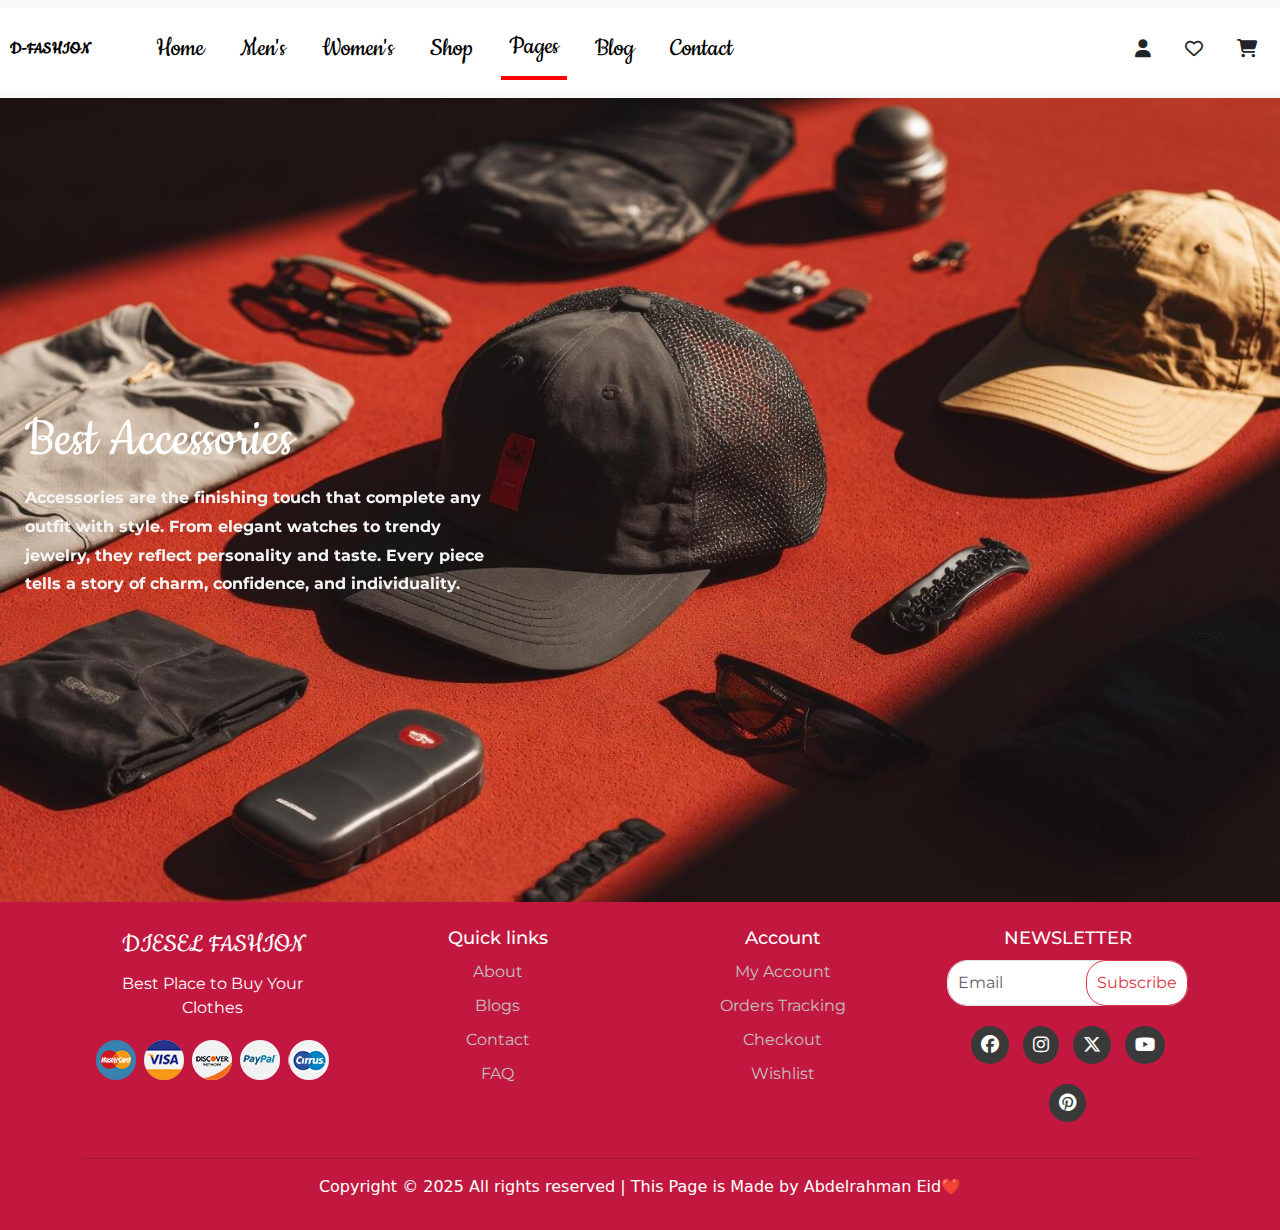
<file: page.html>
<!DOCTYPE html>
<html lang="en">
    <head>
        <meta charset="UTF-8">
        <meta name="viewport" content="width=device-width, initial-scale=1.0">
        <!-- Meta Description -->
        <meta name="description"
            content="ديزل فاشون - اكتشف تشكيلاتنا الجديدة من الملابس الرجالي، الحريمي، والأطفال. موضة عصرية وجودة عالية بأسعار منافسة. توصيل سريع لجميع المحافظات. تسوق الآن!" />
        <!-- Meta KeyWords  -->
        <meta name="keywords"
            content="ديزل فاشون, ملابس رجالي, ملابس حريمي, ملابس أطفال, أزياء شبابية, موضة 2025, تسوق أونلاين, تيشيرتات رجالي, فساتين حريمي, جواكت أطفال, ستايلات حديثة, Diesel Fashion, تسوق مصر" />
        <!-- Meta Open Graph -->
        <meta property="og:title"
            content="ديزل فاشون | Diesel Fashion - موضة لكل الأعمار" />
        <meta property="og:description"
            content="أحدث موديلات الملابس للرجال، النساء، والأطفال من ديزل فاشون. جودة، أناقة، وأسعار تنافسية. اطلب الآن!" />
        <meta property="og:image"
            content="https://www.dieselfashion.com/images/og-image.jpg" />
        <meta property="og:url" content="https://www.dieselfashion.com" />
        <meta property="og:type" content="website" />
        <!-- Meta Rebots -->
        <meta name="robots" content="index, follow" />
        <!-- link FontAwsome  -->
        <link rel="stylesheet" href="./assets/webfonts/all.min.css">
        <!-- link swiper  -->
        <link rel="stylesheet"
            href="./assets/vendors/Swiper/swiper-bundle.min.css">
        <!-- link AOS   -->
        <link rel="stylesheet" href="./assets/vendors/Aos/aos.css">
        <!-- link owl carousal  -->
        <link rel="stylesheet"
            href="./assets/vendors/OwlCarousal/owl.carousel.min.css">
        <link rel="stylesheet"
            href="./assets/vendors/OwlCarousal/owl.theme.default.css">
        <!-- link BootStrap -->
        <link rel="stylesheet"
            href="./assets/vendors/bootStrap/bootstrap.min.css">
        <!-- link css  -->
        <link rel="stylesheet" href="./assets/css/main.css">
        <!-- link google font  -->
        <link
            href="https://fonts.googleapis.com/css2?family=Cookie&amp;display=swap"
            rel="stylesheet">
        <link
            href="https://fonts.googleapis.com/css2?family=Montserrat:wght@400;500;600;700;800;900&amp;display=swap"
            rel="stylesheet">
        <link rel="stylesheet"
            href="https://cdnjs.cloudflare.com/ajax/libs/animate.css/4.1.1/animate.min.css" />
        <!-- link icon  -->
        <link rel="icon" href="./assets/images/icon.png">
        <!-- link title  -->
        <title>DIESEL Fashion</title>
    </head>
    <body id="blog-page">
        <!-- 🔹Loader -->
        <div id="loader">
            <div class="loader-content">
                <div class="circle"></div>
                <div class="circle"></div>
                <div class="circle"></div>
            </div>
            <p class="loader-text">Loading your style...</p>
        </div>
         <!-- Scroll To Up  -->
        <button id="scrollTopBtn" title="Back to Top">
            <i class="fas fa-arrow-up"></i>
        </button>
        <!-- start header  -->
        <header>
            <nav class="navbar navbar-expand-md bg-body-tertiary">
                <div class="container-fluid" d-flex justify-content-between
                    align-items-center>
                    <div class="logo">
                        <a href="index.html">D-FASHION</a>
                    </div>
                    <div class="toggle-menu">
                        <button class="navbar-toggler" type="button"
                            data-bs-toggle="collapse"
                            data-bs-target="#navbarSupportedContent"
                            aria-controls="navbarSupportedContent">
                            <span class="navbar-toggler-icon"></span>
                        </button>
                    </div>
                    <div class="Header_Menu collapse navbar-collapse"
                        id="navbarSupportedContent">
                        <ul class="navbar-nav text-center w-100 d-flex ms-md-5 align-items-center">
                            <li class="nav-item"><a href="index.html"
                                    class="nav-link">home</a></li>
                            <li class="nav-item"><a href="men.html"
                                    class="nav-link">men's</a></li>
                            <li class="nav-item"><a href="women.html"
                                    class="nav-link">women's</a></li>
                            <li class="nav-item shop-nav">
                                <a href="#" class="nav-link">Shop</a>
                                <ul class="more-option-nav">
                                <li class="nav-item"><a class="nav-link" href="kids.html">Kids</a></li>
                                    <li class="nav-item"><a class="nav-link" href="cosmetisc.html">cosmetisc</a></li>
                                    <li class="nav-item"><a class="nav-link" href="Accessories.html">Accessories</a></li>
                                </ul>
                            </li>
                            <li class="nav-item shop-nav"><a href="page.html"
                                    class="nav-link">pages</a>
                                <ul class="more-option-nav">
                                    <li class="nav-item"><a class="nav-link fs-5" href="products details.html">Products Details</a></li>
                                    <li class="nav-item"><a class="nav-link fs-5" href="shop cart.html">Shop Cart</a></li>
                                    <li class="nav-item"><a class="nav-link fs-5" href="checkout.html">Checkout</a></li>
                                </ul>
                                </li>
                            <li class="nav-item"><a href="blog.html"
                                    class="nav-link">blog</a></li>
                            <li class="nav-item"><a href="contact.html"
                                    class="nav-link">Contact</a></li>
                            <li class="nav-item ms-md-auto">
                                <div class="header_user d-flex align-items-center justify-content-center gap-2">
                        <div class="login">
                            <div class="profile">
                                <button class="btn"><h6>My Profile</h6></button>
                                <button class="btn loginOut"
                                    id="loginOut"><h6>Login Out</h6></button>
                            </div>
                            <button class="btn" id="login"><i
                                    class="fa-solid fa-user"></i></button>
                        </div>
                        <div class="favourit-icon">
                            <button class="btn" id="favourit"><i
                                    class="fa-regular fa-heart"></i></button>
                            <span id="favourit-span" class="none"></span>
                        </div>
                        <div class="buy-icon">
                            <button class="btn" id="buy"><i
                                    class="fa-solid  fa-cart-shopping"></i></button>
                            <span id="buy-span" class="none"></span>
                        </div>
                    </div>
                            </li>
                        </ul>
                    </div>
                </div>
            </nav>
        </header>
        <!-- end header  -->

        <!-- start hero  -->
        <section id="hero-section">
            <div class="container-men">
                <div class="owl-carousel blog-carousel">
                    <div class="item">
                        <div class="picture" data-aos="fade-left"
                            data-aos-duration="3000">
                            <img src="./assets/images/Slider/banner-accessories-1.jpg"
                                class="img-fluid" alt>
                        </div>
                        <div class="info" >
                            <h2 class="accessories" data-aos="fade-up"data-aos-duration="3000">Best Accessories</h2>
                            <p class="accessories" data-aos="fade-up"data-aos-duration="3000">Accessories are the finishing touch that complete any outfit with style.
From elegant watches to trendy jewelry, they reflect personality and taste.
Every piece tells a story of charm, confidence, and individuality.</p>
                        </div>
                    </div>
                    <div class="item">
                        <div class="picture"  data-aos="fade-left"
                            data-aos-duration="3000">
                            <img src="./assets/images/Slider/banner-accessories-2.jpg"
                                class="img-fluid" alt>
                        </div>
                        <div class="info ">
                            <h2 class="accessories">Fashion Accessories</h2>
                            <p class="accessories">Fashion accessories are not just extras; they are essential statements.
They can transform simple looks into classy, unforgettable impressions.
The right accessory always brings balance, elegance, and character..</p>
                        </div>
                    </div>
                    <div class="item">
                        
                        <div class="picture">
                            <img src="./assets/images/Slider/banner-accessories-3.jpg"
                                class="img-fluid" alt>
                        </div>
                        <div class="info">
                            <h2 class="accessories">Cool Accessories</h2>
                            <p class="accessories">Whether bold or minimal, accessories define the spirit of modern fashion.
They highlight creativity while adding sophistication to every occasion.
With the right details, accessories make every look timeless.</p>
                        </div>
                    </div>
                </div>
            </div>
        </section>

        <!-- start User Login overLayOut  -->
        <div class="user_login">
            <div class="login-page">
                <div class="login signin ">
                    <form class="text-center">
                        <div class="login-with">
                            <h2>Sign in</h2>
                        </div>
                        <div class="accounts">
                            <span><i class="fa-brands fa-facebook"></i></span>
                            <span><i class="fa-brands fa-google"></i></span>
                            <span><i class="fa-brands fa-linkedin"></i></span>
                        </div>
                        <label>or use your account</label>
                        <div class="mb-4">
                            <input type="text" placeholder="User Name"
                                class="form-control" id="UserName">
                        </div>
                        <div class="mb-4">
                            <input type="password" placeholder="Password"
                                class="form-control" id="password">
                        </div>
                        <div>
                            <label>Forgot Your Password ?</label>
                        </div>
                        <button id="signInOver" class="btn">Sign in</button>
                    </form>
                </div>
                <div class="login signup">
                    <form>
                        <div class="login-with">
                            <h2>Create Account</h2>
                        </div>
                        <div class="accounts">
                            <span><i class="fa-brands fa-facebook"></i></span>
                            <span><i class="fa-brands fa-google"></i></span>
                            <span><i class="fa-brands fa-linkedin"></i></span>
                        </div>
                        <label>or use your email for registration</label>
                        <div class="mb-4">
                            <input type="text" placeholder="Name"
                                class="form-control" id="user_create">
                        </div>
                        <div class="mb-4">
                            <input type="email" placeholder="Email address"
                                class="form-control" id="email_create">
                        </div>
                        <div class="mb-4">
                            <input type="password" placeholder="Password"
                                class="form-control" id="password_create">
                        </div>
                        <button id="singUpOver" class="btn">Sign up</button>
                    </form>
                </div>
                <div class="overlay">
                    <div class="overlay-panel right">
                        <h2>Hello, Friend!</h2>
                        <p>Enter your pe and start journey with
                            us</p>
                        <button id="signUp" class="btn">Sign up</button>
                    </div>
                    <div class="overlay-panel left">
                        <h2>Welcome Back!</h2>
                        <p>To keep connected with us please login with your
                            personal info</p>
                        <button id="signin" class="btn">Sign in</button>
                    </div>
                </div>
            </div>
        </div>

        <!-- start offcanves purchases  -->
        <div class="offcanves-buy">
            <div class="title d-flex justify-content-between my-1 p-3">
                <h6>Your purchases</h6>
                <i class="fa-solid fa-xmark"></i>
            </div>
            <div class="canvesbody-buy">

            </div>
        </div>

        <!-- start offcanves favourit  -->
        <div class="offcanves-favourit">
            <div class="title d-flex justify-content-between my-1 p-3">
                <h6>Your purchases Favourit</h6>
                <i class="fa-solid fa-xmark"></i>
            </div>
            <div class="canvesbody-favourit">

            </div>
        </div>
        
        <!-- end hero  -->
        <div class="overlay-show none">
            <div class="modal-show">
                <div class="modal-show-head d-flex justify-content-between">
                    <h3>D-FASHION</h3>
                    <button class="btn" id="modalClose"><i
                            class="fa-solid fa-xmark"></i></button>
                </div>
                <div class="modal-show-body">
                    <div class="top-body d-flex justify-content-between">
                        <div class="picture">
                            <img src="./assets/images/product/Men Section/product-1.jpg"
                                class="img-fluid modalImage" alt>
                        </div>
                        <div class="info text-center">
                            <p>Sizes</p>
                            <span>L</span>
                            <span>M</span>
                            <span>S</span>
                            <p class="my-2 mb-2">Color</p>
                            <input type="color" value="#FD3908">
                            <input type="color" value="#56F202">
                            <input type="color" value="#120D0D">
                            <input type="color" value="#EEF527">
                            <input type="color" value="#A2B2F6">
                        </div>
                    </div>
                    <div class="deitals my-2">
                        <h6 id="nameModal">Name of Product : </h6>
                        <h6 id="categoryModal">Category of Product : </h6>
                        <h6 id="priceModal">Price : </h6>
                    </div>
                </div>
            </div>
        </div>
        
        <!-- start footer  -->
        <footer>
            <div class="container">
                <div class="row">
                    <div class="col-lg-3 col-md-6">
                        <div class="footer-box">
                            <h3>DIESEL Fashion</h3>
                            <span>Best Place to Buy Your Clothes</span>
                            <div class="picture d-flex">
                                <img src="./assets/images/payment/payment-1.png"
                                    class="img-fluid" alt>
                                <img src="./assets/images/payment/payment-2.png"
                                    class="img-fluid" alt>
                                <img src="./assets/images/payment/payment-3.png"
                                    class="img-fluid" alt>
                                <img src="./assets/images/payment/payment-4.png"
                                    class="img-fluid" alt>
                                <img src="./assets/images/payment/payment-5.png"
                                    class="img-fluid" alt>
                            </div>
                        </div>
                    </div>
                    <div class="col-lg-3 col-md-6">
                        <div class="footer-box">
                            <h6>Quick links</h6>
                            <p>About</p>
                            <p>Blogs</p>
                            <p>Contact</p>
                            <p>FAQ</p>
                        </div>
                    </div>
                    <div class="col-lg-3 col-md-6">
                        <div class="footer-box">
                            <h6>Account</h6>
                            <p>My Account</p>
                            <p>Orders Tracking</p>
                            <p>Checkout</p>
                            <p>Wishlist</p>
                        </div>
                    </div>
                    <div class="col-lg-3 col-md-6">
                        <div class="footer-box">
                            <h6>NEWSLETTER</h6>
                            <div class="form">
                                <input class="form-control" type="email"
                                    placeholder="Email">
                                <button
                                    class="btn btn-outline-danger">Subscribe</button>
                            </div>
                            <div class="social-media">
                                <a
                                    href="https://www.facebook.com/abd.diesel.2025/"
                                    target="_blank"><i
                                        class="fa-brands fa-facebook"></i></a>
                                <a
                                    href="https://www.instagram.com/abdelrahman_eid111/"
                                    target="_blank"><i
                                        class="fa-brands fa-instagram"></i></a>
                                <i class="fa-brands fa-x-twitter"></i>
                                <i class="fa-brands fa-youtube"></i>
                                <i class="fa-brands fa-pinterest"></i>
                            </div>
                        </div>
                    </div>
                </div>
                <hr>
                <div class="copyright text-center">
                    <p>Copyright © 2025 All rights reserved | This Page is Made
                        by Abdelrahman Eid❤️</p>
                </div>
            </div>
        </footer>
        <!-- end footer  -->

        <!-- Jqury js  -->
        <script src="./assets/vendors/jquery/jquery-3.7.1.js"></script>
        <script src="./assets/vendors/OwlCarousal/owl.carousel.js"></script>
        <!-- swiper js  -->
        <script src="./assets/vendors/Swiper/swiper-bundle.min.js"></script>
        <!-- AOS JS  -->
        <script src="./assets/vendors/Aos/aos.js"></script>
        <!-- FitText js -->
        <script src="./assets/vendors/FitText/Fit.js"></script>
        <!-- bootstrap js  -->
        <script src="./assets/vendors/bootStrap/bootstrap.bundle.min.js"></script>
        <!-- main js -->
        <script src="./assets/js/main.js"></script>
    </body>
</html>
</file>
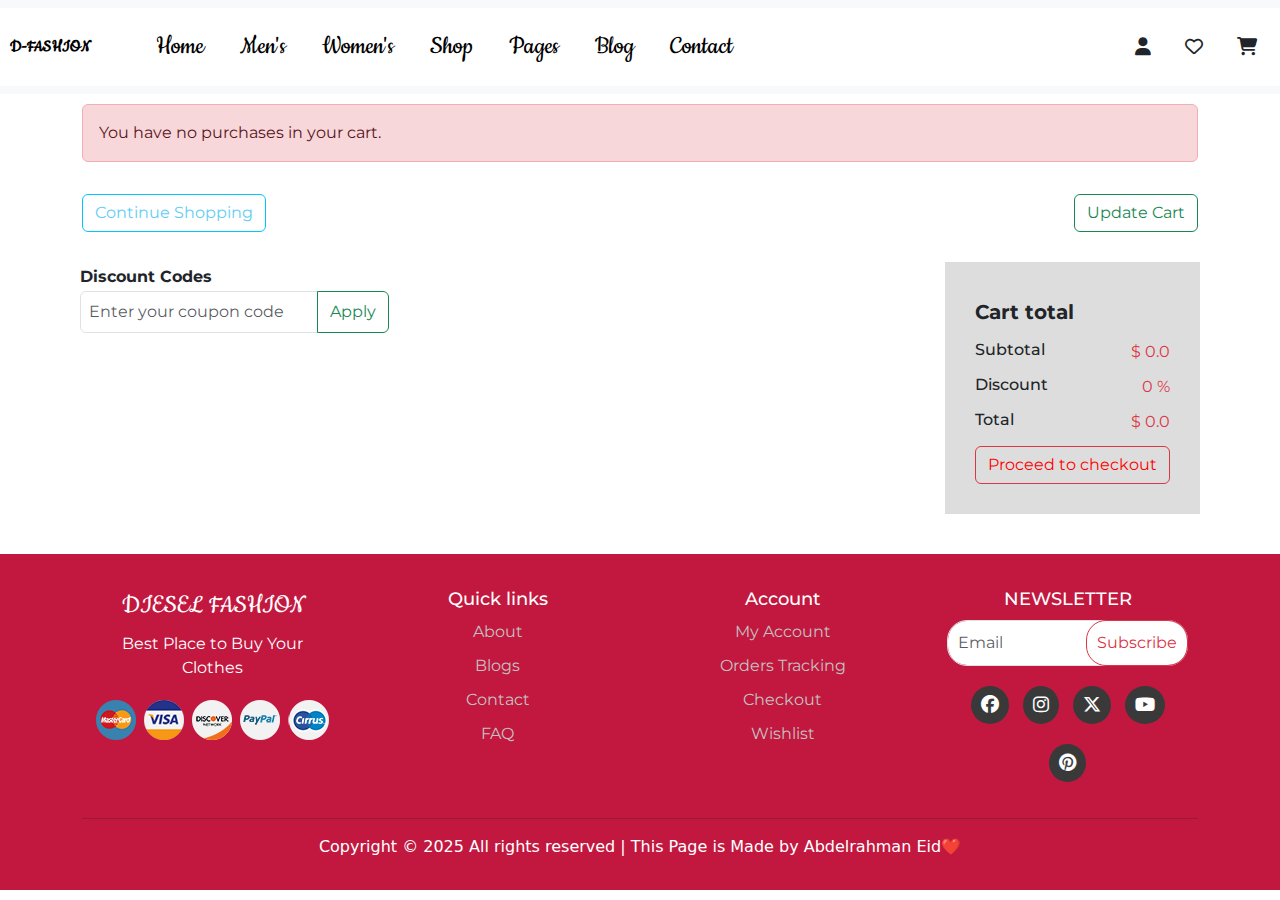
<file: shop cart.html>
<!DOCTYPE html>
<html lang="en">
    <head>
        <meta charset="UTF-8">
        <meta name="viewport" content="width=device-width, initial-scale=1.0">
        <!-- Meta Description -->
        <meta name="description"
            content="ديزل فاشون - اكتشف تشكيلاتنا الجديدة من الملابس الرجالي، الحريمي، والأطفال. موضة عصرية وجودة عالية بأسعار منافسة. توصيل سريع لجميع المحافظات. تسوق الآن!" />
        <!-- Meta KeyWords  -->
        <meta name="keywords"
            content="ديزل فاشون, ملابس رجالي, ملابس حريمي, ملابس أطفال, أزياء شبابية, موضة 2025, تسوق أونلاين, تيشيرتات رجالي, فساتين حريمي, جواكت أطفال, ستايلات حديثة, Diesel Fashion, تسوق مصر" />
        <!-- Meta Open Graph -->
        <meta property="og:title"
            content="ديزل فاشون | Diesel Fashion - موضة لكل الأعمار" />
        <meta property="og:description"
            content="أحدث موديلات الملابس للرجال، النساء، والأطفال من ديزل فاشون. جودة، أناقة، وأسعار تنافسية. اطلب الآن!" />
        <meta property="og:image"
            content="https://www.dieselfashion.com/images/og-image.jpg" />
        <meta property="og:url" content="https://www.dieselfashion.com" />
        <meta property="og:type" content="website" />
        <!-- Meta Rebots -->
        <meta name="robots" content="index, follow" />
        <!-- link FontAwsome  -->
        <link rel="stylesheet" href="./assets/webfonts/all.min.css">
        <!-- link swiper  -->
        <link rel="stylesheet"
            href="./assets/vendors/Swiper/swiper-bundle.min.css">
        <!-- link AOS   -->
        <link rel="stylesheet" href="./assets/vendors/Aos/aos.css">
        <!-- link owl carousal  -->
        <link rel="stylesheet"
            href="./assets/vendors/OwlCarousal/owl.carousel.min.css">
        <link rel="stylesheet"
            href="./assets/vendors/OwlCarousal/owl.theme.default.css">
        <!-- link BootStrap -->
        <link rel="stylesheet"
            href="./assets/vendors/bootStrap/bootstrap.min.css">
        <!-- link css  -->
        <link rel="stylesheet" href="./assets/css/main.css">
        <!-- link google font  -->
        <link
            href="https://fonts.googleapis.com/css2?family=Cookie&amp;display=swap"
            rel="stylesheet">
        <link
            href="https://fonts.googleapis.com/css2?family=Montserrat:wght@400;500;600;700;800;900&amp;display=swap"
            rel="stylesheet">
        <link rel="stylesheet"
            href="https://cdnjs.cloudflare.com/ajax/libs/animate.css/4.1.1/animate.min.css" />
        <!-- link icon  -->
        <link rel="icon" href="./assets/images/icon.png">
        <!-- link title  -->
        <title>DIESEL Fashion</title>
    </head>
    <body id="shop-Cart-Page">
        <!-- 🔹Loader -->
        <div id="loader">
            <div class="loader-content">
                <div class="circle"></div>
                <div class="circle"></div>
                <div class="circle"></div>
            </div>
            <p class="loader-text">Loading your style...</p>
        </div>
        <!-- Scroll To Up  -->
        <button id="scrollTopBtn" title="Back to Top">
            <i class="fas fa-arrow-up"></i>
        </button>
        <!-- start header  -->
        <header>
            <nav class="navbar navbar-expand-md bg-body-tertiary">
                <div class="container-fluid" d-flex justify-content-between
                    align-items-center>
                    <div class="logo">
                        <a href="index.html">D-FASHION</a>
                    </div>
                    <div class="toggle-menu">
                        <button class="navbar-toggler" type="button"
                            data-bs-toggle="collapse"
                            data-bs-target="#navbarSupportedContent"
                            aria-controls="navbarSupportedContent">
                            <span class="navbar-toggler-icon"></span>
                        </button>
                    </div>
                    <div class="Header_Menu collapse navbar-collapse"
                        id="navbarSupportedContent">
                        <ul class="navbar-nav text-center w-100 d-flex ms-md-5 align-items-center">
                            <li class="nav-item"><a href="index.html"
                                    class="nav-link">home</a></li>
                            <li class="nav-item"><a href="men.html"
                                    class="nav-link">men's</a></li>
                            <li class="nav-item"><a href="women.html" class="nav-link">women's</a></li>
                            <li class="nav-item shop-nav">
                                <a href="#" class="nav-link">Shop</a>
                                <ul class="more-option-nav">
                                <li class="nav-item"><a class="nav-link" href="kids.html">Kids</a></li>
                                    <li class="nav-item"><a class="nav-link" href="cosmetisc.html">cosmetisc</a></li>
                                    <li class="nav-item"><a class="nav-link" href="Accessories.html">Accessories</a></li>
                                </ul>
                            </li>
                            <li class="nav-item shop-nav"><a href="page.html"
                                    class="nav-link">pages</a>
                                <ul class="more-option-nav">
                                    <li class="nav-item"><a class="nav-l DetailsBtnimk fs-5" href="products details.html">Products Details</a></li>
                                    <li class="nav-item"><a class="nav-link fs-5" href="shop cart.html">Shop Cart</a></li>
                                    <li class="nav-item"><a class="nav-link fs-5" href="checkout.html">Checkout</a></li>
                                </ul>
                                </li>
                            <li class="nav-item"><a href="blog.html" class="nav-link">blog</a></li>
                            <li class="nav-item"><a href="contact.html" class="nav-link">Contact</a></li>
                            <li class="nav-item ms-md-auto">
                        <div class="header_user d-flex align-items-center justify-content-center gap-2">
                        <div class="login">
                            <div class="profile">
                                <button class="btn"><h6>My Profile</h6></button>
                                <button class="btn loginOut"
                                    id="loginOut"><h6>Login Out</h6></button>
                            </div>
                            <button class="btn" id="login"><i
                                    class="fa-solid fa-user"></i></button>
                        </div>
                        <div class="favourit-icon">
                            <button class="btn" id="favourit"><i
                                    class="fa-regular fa-heart"></i></button>
                            <span id="favourit-span" class="none"></span>
                        </div>
                        <div class="buy-icon">
                            <button class="btn" id="buy"><i
                                    class="fa-solid  fa-cart-shopping"></i></button>
                            <span id="buy-span" class="none"></span>
                        </div>
                    </div>
                            </li>
                        </ul>
                    </div>
                </div>
            </nav>
        </header>
        <!-- end header  -->

        <section id="ShopCart">
            <div class="container">
                <div class="row">
                
                    <div class="table-products">
                        <table class="table table-borderless ">
                        <thead id="TbaleHead">
                            
                        </thead>
                        <tbody id="Table-Products">
                            <div class="alert alert-danger Message">
                                You have no purchases in your cart.
                            </div>
                        </tbody>
                    </table>

                    </div>
                    <div class="optain-buttons d-flex justify-content-between">
                        <button id="Continue" class="btn continue-shopping"><a href="/index.html">Continue Shopping</a></button>
                        <button id="Update-Cart" class="btn btn-outline-success">Update Cart</button>
                    </div>
                    <div class="finish-buy d-flex justify-content-between">
                        <div class="Coupons">
                            <h6>Discount Codes</h6>
                            <div class="input-group">
                                <input id="CouponInput" type="text" class="p-2 form-control" placeholder="Enter your coupon code">
                                <button id="CouponBtn" class="btn btn-outline-success">Apply</button>
                            </div>
                        </div>
                        <div class="cart-total">
                            <div class="info d-flex justify-content-between my-2">
                                <h5>Cart total</h5>
                            </div>
                            <div class="info d-flex justify-content-between my-2">
                                <h6>Subtotal</h6>
                                <div class="value">
                                    <span class="text-danger">$</span>
                                    <span id="Subtotal-Cart" class="text-danger">0.0</span>
                                </div>
                            </div>
                            <div class="info d-flex justify-content-between my-2">
                                <h6>Discount</h6>
                                <div class="value">
                                    <span id="Discount-Cart" class="text-danger">0</span>
                                    <span class="text-danger">%</span>
                                </div>
                            </div>
                            <div class="info d-flex justify-content-between my-2">
                                <h6>Total</h6>
                                <div class="value">
                                    <span class="text-danger">$</span>
                                    <span id="Total-Cart" class="text-danger">0.0</span>
                                </div>
                            </div>
                            <button id="ProceedCheckOut" class="btn btn-outline-danger"><a>Proceed to checkout</a></button>
                        </div>
                    </div>

                </div>
            </div>
        </section>

        <!-- start User Login overLayOut  -->
        <div class="user_login">
            <div class="login-page">
                <div class="login signin ">
                    <form class="text-center">
                        <div class="login-with">
                            <h2>Sign in</h2>
                        </div>
                        <div class="accounts">
                            <span><i class="fa-brands fa-facebook"></i></span>
                            <span><i class="fa-brands fa-google"></i></span>
                            <span><i class="fa-brands fa-linkedin"></i></span>
                        </div>
                        <label>or use your account</label>
                        <div class="mb-4">
                            <input type="text" placeholder="User Name"
                                class="form-control" id="UserName">
                        </div>
                        <div class="mb-4">
                            <input type="password" placeholder="Password"
                                class="form-control" id="password">
                        </div>
                        <div>
                            <label>Forgot Your Password ?</label>
                        </div>
                        <button id="signInOver" class="btn">Sign in</button>
                    </form>
                </div>
                <div class="login signup">
                    <form>
                        <div class="login-with">
                            <h2>Create Account</h2>
                        </div>
                        <div class="accounts">
                            <span><i class="fa-brands fa-facebook"></i></span>
                            <span><i class="fa-brands fa-google"></i></span>
                            <span><i class="fa-brands fa-linkedin"></i></span>
                        </div>
                        <label>or use your email for registration</label>
                        <div class="mb-4">
                            <input type="text" placeholder="Name"
                                class="form-control" id="user_create">
                        </div>
                        <div class="mb-4">
                            <input type="email" placeholder="Email address"
                                class="form-control" id="email_create">
                        </div>
                        <div class="mb-4">
                            <input type="password" placeholder="Password"
                                class="form-control" id="password_create">
                        </div>
                        <button id="singUpOver" class="btn">Sign up</button>
                    </form>
                </div>
                <div class="overlay">
                    <div class="overlay-panel right">
                        <h2>Hello, Friend!</h2>
                        <p>Enter your pe and start journey with
                            us</p>
                        <button id="signUp" class="btn">Sign up</button>
                    </div>
                    <div class="overlay-panel left">
                        <h2>Welcome Back!</h2>
                        <p>To keep connected with us please login with your
                            personal info</p>
                        <button id="signin" class="btn">Sign in</button>
                    </div>
                </div>
            </div>
        </div>

        <!-- start offcanves purchases  -->
        <div class="offcanves-buy">
            <div class="title d-flex justify-content-between my-1 p-3">
                <h6>Your purchases</h6>
                <i class="fa-solid fa-xmark"></i>
            </div>
            <div class="canvesbody-buy">

            </div>
        </div>

        <!-- start offcanves favourit  -->
        <div class="offcanves-favourit">
            <div class="title d-flex justify-content-between my-1 p-3">
                <h6>Your purchases Favourit</h6>
                <i class="fa-solid fa-xmark"></i>
            </div>
            <div class="canvesbody-favourit">

            </div>
        </div>
        <!-- end hero  -->
        <div class="overlay-show none">
            <div class="modal-show">
                <div class="modal-show-head d-flex justify-content-between">
                    <h3>D-FASHION</h3>
                    <button class="btn" id="modalClose"><i
                            class="fa-solid fa-xmark"></i></button>
                </div>
                <div class="modal-show-body">
                    <div class="top-body d-flex justify-content-between">
                        <div class="picture">
                            <img src="./assets/images/product/Men Section/product-1.jpg"
                                class="img-fluid modalImage" alt>
                        </div>
                        <div class="info text-center">
                            <p>Sizes</p>
                            <span>L</span>
                            <span>M</span>
                            <span>S</span>
                            <p class="my-2 mb-2">Color</p>
                            <input type="color" value="#FD3908">
                            <input type="color" value="#56F202">
                            <input type="color" value="#120D0D">
                            <input type="color" value="#EEF527">
                            <input type="color" value="#A2B2F6">
                        </div>
                    </div>
                    <div class="deitals my-2">
                        <h6 id="nameModal">Name of Product : </h6>
                        <h6 id="categoryModal">Category of Product : </h6>
                        <h6 id="priceModal">Price : </h6>
                    </div>
                </div>
            </div>
        </div>
        
        <!-- start footer  -->
        <footer>
            <div class="container">
                <div class="row">
                    <div class="col-lg-3 col-md-6">
                        <div class="footer-box">
                            <h3>DIESEL Fashion</h3>
                            <span>Best Place to Buy Your Clothes</span>
                            <div class="picture d-flex">
                                <img src="./assets/images/payment/payment-1.png"
                                    class="img-fluid" alt>
                                <img src="./assets/images/payment/payment-2.png"
                                    class="img-fluid" alt>
                                <img src="./assets/images/payment/payment-3.png"
                                    class="img-fluid" alt>
                                <img src="./assets/images/payment/payment-4.png"
                                    class="img-fluid" alt>
                                <img src="./assets/images/payment/payment-5.png"
                                    class="img-fluid" alt>
                            </div>
                        </div>
                    </div>
                    <div class="col-lg-3 col-md-6">
                        <div class="footer-box">
                            <h6>Quick links</h6>
                            <p>About</p>
                            <p>Blogs</p>
                            <p>Contact</p>
                            <p>FAQ</p>
                        </div>
                    </div>
                    <div class="col-lg-3 col-md-6">
                        <div class="footer-box">
                            <h6>Account</h6>
                            <p>My Account</p>
                            <p>Orders Tracking</p>
                            <p>Checkout</p>
                            <p>Wishlist</p>
                        </div>
                    </div>
                    <div class="col-lg-3 col-md-6">
                        <div class="footer-box">
                            <h6>NEWSLETTER</h6>
                            <div class="form">
                                <input class="form-control" type="email"
                                    placeholder="Email">
                                <button
                                    class="btn btn-outline-danger">Subscribe</button>
                            </div>
                            <div class="social-media">
                                <a
                                    href="https://www.facebook.com/abd.diesel.2025/"
                                    target="_blank"><i
                                        class="fa-brands fa-facebook"></i></a>
                                <a
                                    href="https://www.instagram.com/abdelrahman_eid111/"
                                    target="_blank"><i
                                        class="fa-brands fa-instagram"></i></a>
                                <i class="fa-brands fa-x-twitter"></i>
                                <i class="fa-brands fa-youtube"></i>
                                <i class="fa-brands fa-pinterest"></i>
                            </div>
                        </div>
                    </div>
                </div>
                <hr>
                <div class="copyright text-center">
                    <p>Copyright © 2025 All rights reserved | This Page is Made
                        by Abdelrahman Eid❤️</p>
                </div>
            </div>
        </footer>
        <!-- end footer  -->

        <!-- Jqury js  -->
        <script src="./assets/vendors/jquery/jquery-3.7.1.js"></script>
        <script src="./assets/vendors/OwlCarousal/owl.carousel.js"></script>
        <!-- swiper js  -->
        <script src="./assets/vendors/Swiper/swiper-bundle.min.js"></script>
        <!-- AOS JS  -->
        <script src="./assets/vendors/Aos/aos.js"></script>
        <!-- FitText js -->
        <script src="./assets/vendors/FitText/Fit.js"></script>
        <!-- bootstrap js  -->
        <script src="./assets/vendors/bootStrap/bootstrap.bundle.min.js"></script>
        <!-- main js -->
        <script src="./assets/js/main.js"></script>
    </body>
</html>
</file>
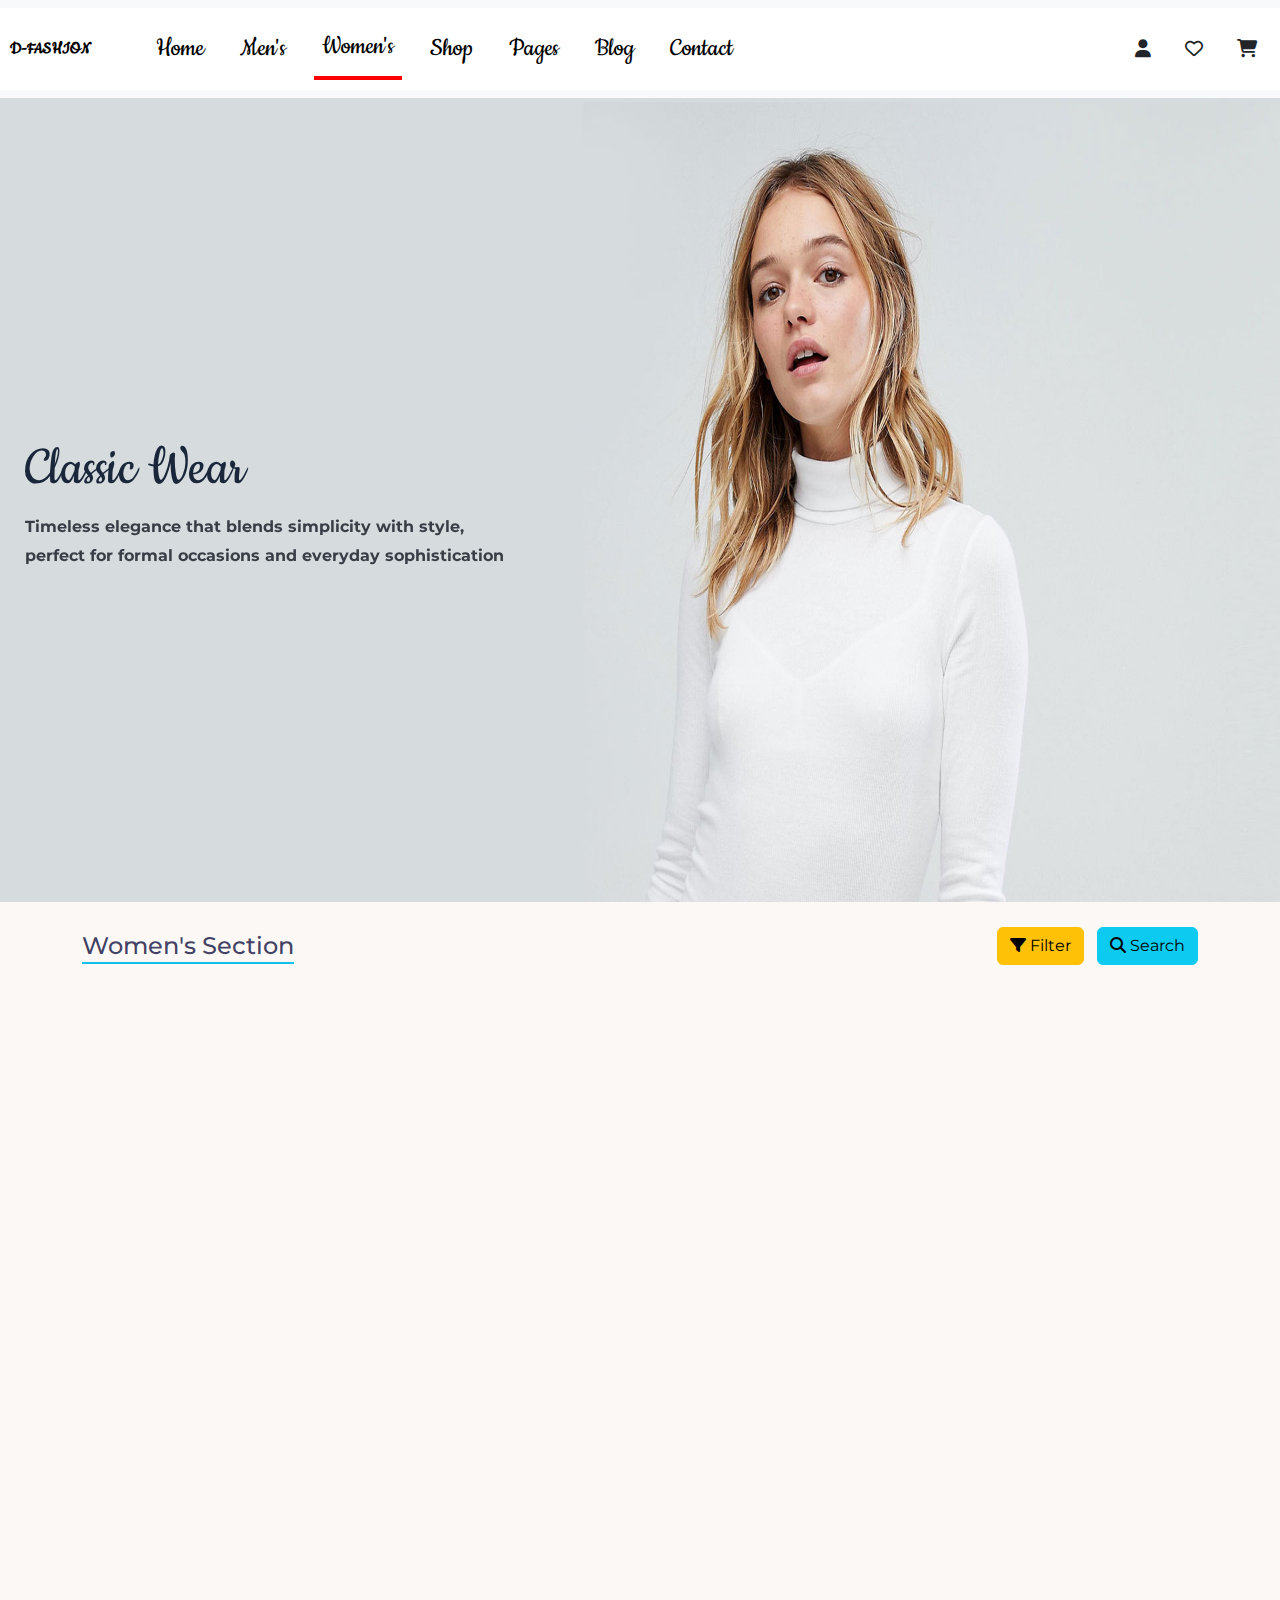
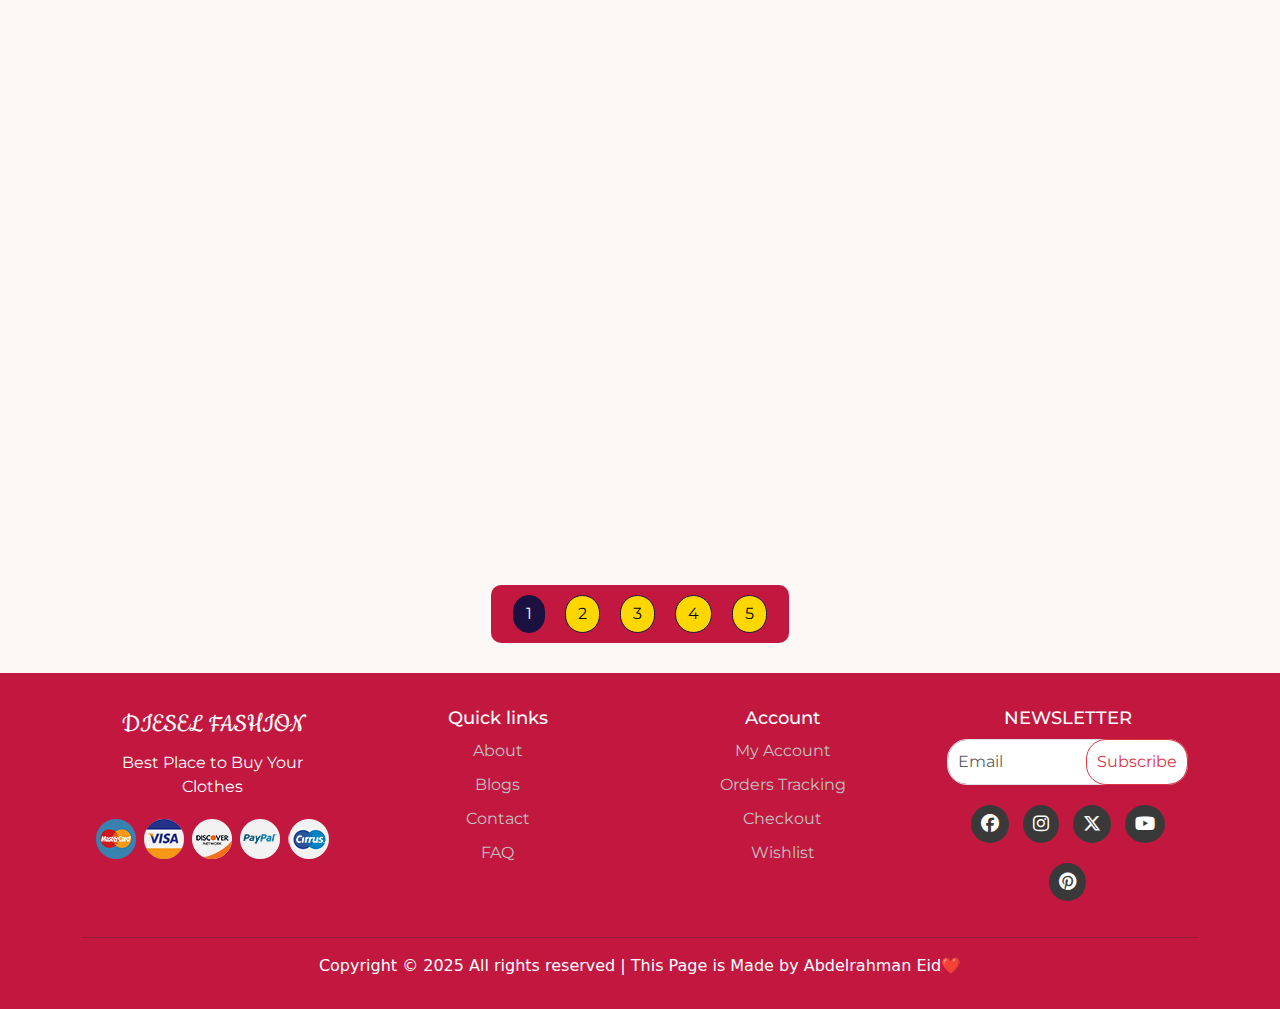
<file: women.html>
<!DOCTYPE html>
<html lang="en">
    <head>
        <meta charset="UTF-8">
        <meta name="viewport" content="width=device-width, initial-scale=1.0">
        <!-- Meta Description -->
        <meta name="description"
            content="ديزل فاشون - اكتشف تشكيلاتنا الجديدة من الملابس الرجالي، الحريمي، والأطفال. موضة عصرية وجودة عالية بأسعار منافسة. توصيل سريع لجميع المحافظات. تسوق الآن!" />
        <!-- Meta KeyWords  -->
        <meta name="keywords"
            content="ديزل فاشون, ملابس رجالي, ملابس حريمي, ملابس أطفال, أزياء شبابية, موضة 2025, تسوق أونلاين, تيشيرتات رجالي, فساتين حريمي, جواكت أطفال, ستايلات حديثة, Diesel Fashion, تسوق مصر" />
        <!-- Meta Open Graph -->
        <meta property="og:title"
            content="ديزل فاشون | Diesel Fashion - موضة لكل الأعمار" />
        <meta property="og:description"
            content="أحدث موديلات الملابس للرجال، النساء، والأطفال من ديزل فاشون. جودة، أناقة، وأسعار تنافسية. اطلب الآن!" />
        <meta property="og:image"
            content="https://www.dieselfashion.com/images/og-image.jpg" />
        <meta property="og:url" content="https://www.dieselfashion.com" />
        <meta property="og:type" content="website" />
        <!-- Meta Rebots -->
        <meta name="robots" content="index, follow" />
        <!-- link FontAwsome  -->
        <link rel="stylesheet" href="./assets/webfonts/all.min.css">
        <!-- link swiper  -->
        <link rel="stylesheet"
            href="./assets/vendors/Swiper/swiper-bundle.min.css">
        <!-- link AOS   -->
        <link rel="stylesheet" href="./assets/vendors/Aos/aos.css">
        <!-- link owl carousal  -->
        <link rel="stylesheet"
            href="./assets/vendors/OwlCarousal/owl.carousel.min.css">
        <link rel="stylesheet"
            href="./assets/vendors/OwlCarousal/owl.theme.default.css">
        <!-- link BootStrap -->
        <link rel="stylesheet"
            href="./assets/vendors/bootStrap/bootstrap.min.css">
        <!-- link css  -->
        <link rel="stylesheet" href="./assets/css/main.css">
        <!-- link google font  -->
        <link
            href="https://fonts.googleapis.com/css2?family=Cookie&amp;display=swap"
            rel="stylesheet">
        <link
            href="https://fonts.googleapis.com/css2?family=Montserrat:wght@400;500;600;700;800;900&amp;display=swap"
            rel="stylesheet">
        <link rel="stylesheet"
            href="https://cdnjs.cloudflare.com/ajax/libs/animate.css/4.1.1/animate.min.css" />
        <!-- link icon  -->
        <link rel="icon" href="./assets/images/icon.png">
        <!-- link title  -->
        <title>DIESEL Fashion</title>
    </head>
    <body id="products-page">
        <!-- 🔹Loader -->
        <div id="loader">
            <div class="loader-content">
                <div class="circle"></div>
                <div class="circle"></div>
                <div class="circle"></div>
            </div>
            <p class="loader-text">Loading your style...</p>
        </div>
        <!-- Scroll To Up  -->
        <button id="scrollTopBtn" title="Back to Top">
            <i class="fas fa-arrow-up"></i>
        </button>
        <!-- start header  -->
        <header>
            <nav class="navbar navbar-expand-md bg-body-tertiary">
                <div class="container-fluid" d-flex justify-content-between
                    align-items-center>
                    <div class="logo">
                        <a href="index.html">D-FASHION</a>
                    </div>
                    <div class="toggle-menu">
                        <button class="navbar-toggler" type="button"
                            data-bs-toggle="collapse"
                            data-bs-target="#navbarSupportedContent"
                            aria-controls="navbarSupportedContent">
                            <span class="navbar-toggler-icon"></span>
                        </button>
                    </div>
                    <div class="Header_Menu collapse navbar-collapse"
                        id="navbarSupportedContent">
                        <ul class="navbar-nav text-center w-100 d-flex ms-md-5 align-items-center">
                            <li class="nav-item"><a href="index.html"
                                    class="nav-link">home</a></li>
                            <li class="nav-item"><a href="men.html" id="menPage"
                                    class="nav-link">men's</a></li>
                            <li class="nav-item"><a href="women.html"
                                    class="nav-link">women's</a></li>
                            <li class="nav-item shop-nav">
                                <a href="#" class="nav-link">Shop</a>
                                <ul class="more-option-nav">
                                    <li class="nav-item"><a class="nav-link" href="kids.html">Kids</a></li>
                                    <li class="nav-item"><a class="nav-link" href="cosmetisc.html">cosmetisc</a></li>
                                    <li class="nav-item"><a class="nav-link" href="Accessories.html">Accessories</a></li>
                                </ul>
                            </li>
                            <li class="nav-item shop-nav"><a href="page.html"
                                    class="nav-link">pages</a>
                                <ul class="more-option-nav">
                                    <li class="nav-item"><a class="nav-limk f DetailsBtns-5" href="products details.html">Products Details</a></li>
                                    <li class="nav-item"><a class="nav-link fs-5" href="shop cart.html">Shop Cart</a></li>
                                    <li class="nav-item"><a class="nav-link fs-5" href="checkout.html">Checkout</a></li>
                                </ul>
                                </li>
                            <li class="nav-item"><a href="blog.html"
                                    class="nav-link">blog</a></li>
                            <li class="nav-item"><a href="contact.html"
                                    class="nav-link">Contact</a></li>
                            <li class="nav-item ms-md-auto">
                                <div class="header_user d-flex align-items-center justify-content-center gap-2">
                        <div class="login">
                            <div class="profile">
                                <button class="btn"><h6>My Profile</h6></button>
                                <button class="btn loginOut"
                                    id="loginOut"><h6>Login Out</h6></button>
                            </div>
                            <button class="btn" id="login"><i
                                    class="fa-solid fa-user"></i></button>
                        </div>
                        <div class="favourit-icon">
                            <button class="btn" id="favourit"><i
                                    class="fa-regular fa-heart"></i></button>
                            <span id="favourit-span" class="none"></span>
                        </div>
                        <div class="buy-icon">
                            <button class="btn" id="buy"><i
                                    class="fa-solid  fa-cart-shopping"></i></button>
                            <span id="buy-span" class="none"></span>
                        </div>
                    </div>
                            </li>
                        </ul>
                    </div>
                    

                </div>
            </nav>
        </header>
        <!-- end header  -->

        <!-- start hero  -->
        <section id="hero-section">
            <div class="container-men">
                <div class="owl-carousel products-carousel">
                    <div class="item">   
                        <div class="picture" data-aos="fade-left"
                            data-aos-duration="3000">
                            <img src="./assets/images/Slider/banner-women-1.jpg"
                                class="img-fluid" alt>
                        </div>
                        <div class="info">
                            <h2 data-aos="fade-up"
                            data-aos-duration="3000">Classic Wear</h2>
                            <p data-aos="fade-up"
                            data-aos-duration="3000">Timeless elegance that blends simplicity with
                                style, perfect for formal occasions and everyday
                                sophistication</p>
                        </div>
                    </div>
                    <div class="item">
                        
                        <div class="picture">
                            <img src="./assets/images/Slider/banner-women-2.jpg"
                                class="img-fluid" alt>
                        </div>
                        <div class="info">
                            <h2>Fashion Wear</h2>
                            <p>Fashion Wear blends trendy designs with modern comfort, giving you stylish looks for everyday wear and special occasions. Stay bold, stay fashionable.</p>
                        </div>
                    </div>
                    <div class="item">
                        
                        <div class="picture">
                            <img src="./assets/images/Slider/banner-women-3.jpg"
                                class="img-fluid" alt>
                        </div>
                        <div class="info">
                            <h2>Cool Wear</h2>
                            <p>Cool Wear offers trendy, comfortable, and high-quality fashion designed for everyday style. From T-shirts to hoodies and jeans, our collections combine modern looks with affordable prices — making you look cool and confident anywhere.</p>
                        </div>
                    </div>
                </div>
            </div>
        </section>

        <!-- start User Login overLayOut  -->
        <div class="user_login">
            <div class="login-page">
                <div class="login signin ">
                    <form class="text-center">
                        <div class="login-with">
                            <h2>Sign in</h2>
                        </div>
                        <div class="accounts">
                            <span><i class="fa-brands fa-facebook"></i></span>
                            <span><i class="fa-brands fa-google"></i></span>
                            <span><i class="fa-brands fa-linkedin"></i></span>
                        </div>
                        <label>or use your account</label>
                        <div class="mb-4">
                            <input type="text" placeholder="User Name"
                                class="form-control" id="UserName">
                        </div>
                        <div class="mb-4">
                            <input type="password" placeholder="Password"
                                class="form-control" id="password">
                        </div>
                        <div>
                            <label>Forgot Your Password ?</label>
                        </div>
                        <button id="signInOver" class="btn">Sign in</button>
                    </form>
                </div>
                <div class="login signup">
                    <form>
                        <div class="login-with">
                            <h2>Create Account</h2>
                        </div>
                        <div class="accounts">
                            <span><i class="fa-brands fa-facebook"></i></span>
                            <span><i class="fa-brands fa-google"></i></span>
                            <span><i class="fa-brands fa-linkedin"></i></span>
                        </div>
                        <label>or use your email for registration</label>
                        <div class="mb-4">
                            <input type="text" placeholder="Name"
                                class="form-control" id="user_create">
                        </div>
                        <div class="mb-4">
                            <input type="email" placeholder="Email address"
                                class="form-control" id="email_create">
                        </div>
                        <div class="mb-4">
                            <input type="password" placeholder="Password"
                                class="form-control" id="password_create">
                        </div>
                        <button id="singUpOver" class="btn">Sign up</button>
                    </form>
                </div>
                <div class="overlay">
                    <div class="overlay-panel right">
                        <h2>Hello, Friend!</h2>
                        <p>Enter your pe and start journey with
                            us</p>
                        <button id="signUp" class="btn">Sign up</button>
                    </div>
                    <div class="overlay-panel left">
                        <h2>Welcome Back!</h2>
                        <p>To keep connected with us please login with your
                            personal info</p>
                        <button id="signin" class="btn">Sign in</button>
                    </div>
                </div>
            </div>
        </div>

        <!-- start offcanves purchases  -->
        <div class="offcanves-buy">
            <div class="title d-flex justify-content-between my-1 p-3">
                <h6>Your purchases</h6>
                <i class="fa-solid fa-xmark"></i>
            </div>
            <div class="canvesbody-buy">

            </div>
        </div>

        <!-- start offcanves favourit  -->
        <div class="offcanves-favourit">
            <div class="title d-flex justify-content-between my-1 p-3">
                <h6>Your purchases Favourit</h6>
                <i class="fa-solid fa-xmark"></i>
            </div>
            <div class="canvesbody-favourit">

            </div>
        </div>
        <!-- end hero  -->

        <!-- start sections clothes  -->
        <section id="section-clothes">
            <div class="container mt-4">
                <div class="row row-section align-items-center">
                    <div class="col-6">
                        <div class="title">
                            <h4 class="mb-0">Women's Section</h4>
                        </div>
                    </div>
                    <div class="col-6 text-end">
                        <button id="filterBtn" class="btn btn-warning me-2"
                            type="button"
                            data-bs-toggle="collapse"
                            data-bs-target="#collapseOne"> <i id="filterIcon"
                                class="fa-solid fa-filter"></i>
                            Filter
                        </button>
                        <button class="btn btn-info" type="button"
                            data-bs-toggle="collapse"
                            data-bs-target="#collapseTwo"> <i id="searchIcon"
                                class="fa-solid fa-magnifying-glass"></i>
                            Search
                        </button>
                    </div>
                </div>
                <div class="overlay">
                    <div class="mt-3" id="accordion">
                        <div id="collapseOne" class="collapse"
                            data-bs-parent="#accordion">
                            <div class="card card-body filter">
                                <div class="row row-filter">
                                    <div class="col-md-3">
                                        <div class="box box-sort">
                                            <h6>Sort By</h6>
                                            <p class="active-filter">Default</p>
                                            <p>Popularity</p>
                                            <p>Average rating</p>
                                            <p>Newness</p>
                                            <p>Price: Low to High</p>
                                            <p>Price: High to Low</p>
                                        </div>
                                    </div>
                                    <div class="col-md-3">
                                        <div class="box box-price">
                                            <h6>Price</h6>
                                            <p class="active-filter">All</p>
                                            <p>$0.00 - $50.00</p>
                                            <p>$50.00 - $100.00</p>
                                            <p>$100.00 - $150.00</p>
                                            <p>$150.00 - $200.00</p>
                                            <p>$200.00+</p>
                                        </div>
                                    </div>
                                    <div class="col-md-3">
                                        <div class="box">
                                            <h6>Color</h6>
                                            <p>black</p>
                                            <p>blue</p>
                                            <p>Grey</p>
                                            <p>Green</p>
                                            <p>Red</p>
                                            <p>White</p>
                                        </div>
                                    </div>
                                    <div class="col-md-3">
                                        <div class="box">
                                            <h6>Tags</h6>
                                            <br>
                                            <button class="btn">Fashion</button>
                                            <button
                                                class="btn">Lifestyle</button>
                                            <button class="btn">Denim</button>
                                            <button
                                                class="btn">Streetstyle</button>
                                            <button class="btn">Crafts</button>
                                        </div>
                                    </div>
                                </div>
                            </div>
                        </div>
                        <div id="collapseTwo" class="collapse"
                            data-bs-parent="#accordion">
                            <div class="card card-body">
                                <div class="overlay-search">
                                    <i class="fa-solid fa-magnifying-glass"></i>
                                    <input type="search" class="form-control"
                                        placeholder="Search" id="searchInput">
                                </div>
                            </div>
                        </div>
                    </div>
                </div>
                <div class="row row-section-clothes">
                    <!-- product 1 -->
                    <div class="col-md-3 prod" data-aos="zoom-in-up"
                        data-aos-duration="1500">
                        <div class="product text-center my-3">
                            <div class="picture">
                                <img
                                    src="./assets/images/product/Women Section/product-1.jpg"
                                    class="img-fluid product-image" alt>
                                <div class="shorticon">
                                    <i
                                        class="fa-solid fa-eye"></i>
                                    <i
                                        class="fa-regular fa-heart"></i>
                                    <i
                                        class="fa-solid fa-credit-card"></i>
                                </div>
                            </div>
                            <div class="detils">
                                <h6>Flowy striped skirt</h6>
                                <i class="fa-solid fa-star"
                                    style="color: #FFD43B;"></i>
                                <i class="fa-solid fa-star"
                                    style="color: #FFD43B;"></i>
                                <i class="fa-solid fa-star"
                                    style="color: #FFD43B;"></i>
                                <i class="fa-solid fa-star"
                                    style="color: #FFD43B;"></i>
                                <i class="fa-solid fa-star"
                                    style="color: #FFD43B;"></i>
                                <div class="price-Product d-flex justify-content-center align-items-center gap-1">
                          <p>49.0</p>
                          <span class="text-danger"></span>
                          <i class="text-danger me-2" style="font-size: 20px; font-style: normal;">$</i>
                        </div>
                                <button class="btn btn-outline-primary my-2 DetailsBtn"><a href="products details.html">Details More</a></button>            
                                <button class=" btn btn-outline-success my-2 mb-2 BuyNowBtn">Buy Now</button>
                            </div>
                        </div>
                    </div>
                    <!-- product 2 -->
                    <div class="col-md-3 prod" data-aos="zoom-in-up"
                        data-aos-duration="1500">
                        <div class="product text-center my-3">
                            <div class="picture">
                                <img
                                    src="./assets/images/product/Women Section/product-02.jpg"
                                    class="img-fluid product-image" alt>
                                <div class="shorticon">
                                    <i
                                        class="fa-solid fa-eye"></i>
                                    <i
                                        class="fa-regular fa-heart"></i>
                                    <i
                                        class="fa-solid fa-credit-card"></i>
                                </div>
                            </div>
                            <div class="detils">
                                <h6>Slim striped pocket
                                    shirt</h6>
                                <i class="fa-solid fa-star"
                                    style="color: #FFD43B;"></i>
                                <i class="fa-solid fa-star"
                                    style="color: #FFD43B;"></i>
                                <i class="fa-solid fa-star"
                                    style="color: #FFD43B;"></i>
                                <i class="fa-solid fa-star"
                                    style="color: #FFD43B;"></i>
                                <i class="fa-solid fa-star"
                                    style="color: #FFD43B;"></i>
                                <div class="price-Product d-flex justify-content-center align-items-center gap-1">
                                <p>49.0</p>
                                <span class="text-danger"></span>
                                <i class="text-danger me-2" style="font-size: 20px; font-style: normal;">$</i>
                                </div>
                                <button class="btn btn-outline-primary my-2 DetailsBtn"><a href="products details.html">Details More</a></button>                                
                                <button class=" btn btn-outline-success my-2 mb-2 BuyNowBtn">Buy Now</button>
                            </div>
                        </div>
                    </div>
                    <!-- product 3 -->
                    <div class="col-md-3 prod" data-aos="zoom-in-up"
                        data-aos-duration="1500">
                        <div class="product text-center my-3">
                            <div class="picture">
                                <img
                                    src="./assets/images/product/Women Section/product-3.jpg"
                                    class="img-fluid product-image" alt>
                                <div class="shorticon">
                                    <i
                                        class="fa-solid fa-eye"></i>
                                    <i
                                        class="fa-regular fa-heart"></i>
                                    <i
                                        class="fa-solid fa-credit-card"></i>
                                </div>
                            </div>
                            <div class="detils">
                                <h6>Fit micro corduroy
                                    shirt</h6>
                                <i class="fa-solid fa-star"
                                    style="color: #FFD43B;"></i>
                                <i class="fa-solid fa-star"
                                    style="color: #FFD43B;"></i>
                                <i class="fa-solid fa-star"
                                    style="color: #FFD43B;"></i>
                                <i class="fa-solid fa-star"
                                    style="color: #FFD43B;"></i>
                                <i class="fa-solid fa-star"
                                    style="color: #FFD43B;"></i>
                                <div class="price-Product d-flex justify-content-center align-items-center gap-1">
                                <p>49.0</p>
                                <span class="text-danger"></span>
                                <i class="text-danger me-2" style="font-size: 20px; font-style: normal;">$</i>
                                </div>
                                <button class="btn btn-outline-primary my-2 DetailsBtn"><a href="products details.html">Details More</a></button>                                
                                <button class=" btn btn-outline-success my-2 mb-2 BuyNowBtn">Buy Now</button>
                            </div>
                        </div>
                    </div>
                    <!-- product 4 -->
                    <div class="col-md-3 prod" data-aos="zoom-in-up"
                        data-aos-duration="1500">
                        <div class="product text-center my-3">
                            <div class="picture">
                                <img
                                    src="./assets/images/product/Women Section/product-04.jpg"
                                    class="img-fluid product-image" alt>
                                <div class="status w-25"><p
                                        class="bg-danger text-light">SALE</p></div>
                                <div class="shorticon">
                                    <i
                                        class="fa-solid fa-eye"></i>
                                    <i
                                        class="fa-regular fa-heart"></i>
                                    <i
                                        class="fa-solid fa-credit-card"></i>
                                </div>
                            </div>
                            <div class="detils">
                                <h6>Water resistant
                                    backpack</h6>
                                <i class="fa-solid fa-star"
                                    style="color: #FFD43B;"></i>
                                <i class="fa-solid fa-star"
                                    style="color: #FFD43B;"></i>
                                <i class="fa-solid fa-star"
                                    style="color: #FFD43B;"></i>
                                <i class="fa-solid fa-star"
                                    style="color: #FFD43B;"></i>
                                <i class="fa-solid fa-star"
                                    style="color: #FFD43B;"></i>
                                <div class="price-Product d-flex justify-content-center align-items-center gap-1">
                          <span class="text-danger"> 49.0</span>
                          <i class="text-danger me-2" style="font-size: 20px; font-style: normal;">$</i>
                          <p class="text-secondary">59.0</p>
                          <span class="text-danger"></span>
                          <i class="text-danger" style="font-size: 20px; font-style: normal;">$</i>
                        </div>
                                <button class="btn btn-outline-primary my-2 DetailsBtn"><a href="products details.html">Details More</a></button>                                
                                <button class=" btn btn-outline-success my-2 mb-2 BuyNowBtn">Buy Now</button>
                            </div>
                        </div>
                    </div>
                    <!-- product 5 -->
                    <div class="col-md-3 prod" data-aos="zoom-in-up"
                        data-aos-duration="1500">
                        <div class="product text-center my-3">
                            <div class="picture">
                                <img
                                    src="./assets/images/product/Women Section/product-05.jpg"
                                    class="img-fluid product-image" alt>

                                <div class="shorticon">
                                    <i
                                        class="fa-solid fa-eye"></i>
                                    <i
                                        class="fa-regular fa-heart"></i>
                                    <i
                                        class="fa-solid fa-credit-card"></i>
                                </div>
                            </div>
                            <div class="detils">
                                <h6>Water resistant
                                    backpack</h6>
                                <i class="fa-solid fa-star"
                                    style="color: #FFD43B;"></i>
                                <i class="fa-solid fa-star"
                                    style="color: #FFD43B;"></i>
                                <i class="fa-solid fa-star"
                                    style="color: #FFD43B;"></i>
                                <i class="fa-solid fa-star"
                                    style="color: #FFD43B;"></i>
                                <i class="fa-solid fa-star"
                                    style="color: #FFD43B;"></i>
                                 <div class="price-Product d-flex justify-content-center align-items-center gap-1">
                                <p>29.0</p>
                                <span class="text-danger"></span>
                                <i class="text-danger me-2" style="font-size: 20px; font-style: normal;">$</i>
                                </div>
                                </div>
                                <button class="btn btn-outline-primary my-2 DetailsBtn"><a href="products details.html">Details More</a></button>                                
                                <button class=" btn btn-outline-success my-2 mb-2 BuyNowBtn">Buy Now</button>
                            </div>
                        </div>
                    
                    <!-- product 6 -->
                    <div class="col-md-3 prod" data-aos="zoom-in-up"
                        data-aos-duration="1500">
                        <div class="product text-center my-3">
                            <div class="picture">
                                <img
                                    src="./assets/images/product/Women Section/product-6.jpg"
                                    class="img-fluid product-image" alt>

                                <div class="shorticon">
                                    <i
                                        class="fa-solid fa-eye"></i>
                                    <i
                                        class="fa-regular fa-heart"></i>
                                    <i
                                        class="fa-solid fa-credit-card"></i>
                                </div>
                            </div>
                            <div class="detils">
                                <h6>Water resistant
                                    backpack</h6>
                                <i class="fa-solid fa-star"
                                    style="color: #FFD43B;"></i>
                                <i class="fa-solid fa-star"
                                    style="color: #FFD43B;"></i>
                                <i class="fa-solid fa-star"
                                    style="color: #FFD43B;"></i>
                                <i class="fa-solid fa-star"
                                    style="color: #FFD43B;"></i>
                                <i class="fa-solid fa-star"
                                    style="color: #FFD43B;"></i>
                                <div class="price-Product d-flex justify-content-center align-items-center gap-1">
                                <p>70.0</p>
                                <span class="text-danger"></span>
                                <i class="text-danger me-2" style="font-size: 20px; font-style: normal;">$</i>
                                </div>
                                </div>
                                <button class="btn btn-outline-primary my-2 DetailsBtn"><a href="products details.html">Details More</a></button>                                
                                <button class=" btn btn-outline-success my-2 mb-2 BuyNowBtn">Buy Now</button>
                            </div>
                        </div>
                    
                    <!-- product 7 -->
                    <div class="col-md-3 prod" data-aos="zoom-in-up"
                        data-aos-duration="1500">
                        <div class="product text-center my-3">
                            <div class="picture">
                                <img
                                    src="./assets/images/product/Women Section/product-7.jpg"
                                    class="img-fluid product-image" alt>

                                <div class="shorticon">
                                    <i
                                        class="fa-solid fa-eye"></i>
                                    <i
                                        class="fa-regular fa-heart"></i>
                                    <i
                                        class="fa-solid fa-credit-card"></i>
                                </div>
                            </div>
                            <div class="detils">
                                <h6>Water resistant
                                    backpack</h6>
                                <i class="fa-solid fa-star"
                                    style="color: #FFD43B;"></i>
                                <i class="fa-solid fa-star"
                                    style="color: #FFD43B;"></i>
                                <i class="fa-solid fa-star"
                                    style="color: #FFD43B;"></i>
                                <i class="fa-solid fa-star"
                                    style="color: #FFD43B;"></i>
                                <i class="fa-solid fa-star"
                                    style="color: #FFD43B;"></i>
                                <div class="price-Product d-flex justify-content-center align-items-center gap-1">
                                <p>80.0</p>
                                <span class="text-danger"></span>
                                <i class="text-danger me-2" style="font-size: 20px; font-style: normal;">$</i>
                                </div>
                                </div>
                                <button class="btn btn-outline-primary my-2 DetailsBtn"><a href="products details.html">Details More</a></button>                                
                                <button class=" btn btn-outline-success my-2 mb-2 BuyNowBtn">Buy Now</button>
                            </div>
                        </div>
                    
                    <!-- product 8 -->
                    <div class="col-md-3 prod" data-aos="zoom-in-up"
                        data-aos-duration="1500">
                        <div class="product text-center my-3">
                            <div class="picture">
                                <img
                                    src="./assets/images/product/Women Section/product-08.jpg"
                                    class="img-fluid product-image" alt>

                                <div class="shorticon">
                                    <i
                                        class="fa-solid fa-eye"></i>
                                    <i
                                        class="fa-regular fa-heart"></i>
                                    <i
                                        class="fa-solid fa-credit-card"></i>
                                </div>
                            </div>
                            <div class="detils">
                                <h6>Water resistant
                                    backpack</h6>
                                <i class="fa-solid fa-star"
                                    style="color: #FFD43B;"></i>
                                <i class="fa-solid fa-star"
                                    style="color: #FFD43B;"></i>
                                <i class="fa-solid fa-star"
                                    style="color: #FFD43B;"></i>
                                <i class="fa-solid fa-star"
                                    style="color: #FFD43B;"></i>
                                <i class="fa-solid fa-star"
                                    style="color: #FFD43B;"></i>
                                <div class="price-Product d-flex justify-content-center align-items-center gap-1">
                                <p>120.0</p>
                                <span class="text-danger"></span>
                                <i class="text-danger me-2" style="font-size: 20px; font-style: normal;">$</i>
                                </div>
                                </div>
                                <button class="btn btn-outline-primary my-2 DetailsBtn"><a href="products details.html">Details More</a></button>                                
                                <button class=" btn btn-outline-success my-2 mb-2 BuyNowBtn">Buy Now</button>
                            </div>
                        </div>
                    
                    <!-- product 9 -->
                    <div class="col-md-3 prod" data-aos="zoom-in-up"
                        data-aos-duration="1500">
                        <div class="product text-center my-3">
                            <div class="picture">
                                <img
                                    src="./assets/images/product/Women Section/product-09.jpg"
                                    class="img-fluid product-image" alt>

                                <div class="shorticon">
                                    <i
                                        class="fa-solid fa-eye"></i>
                                    <i
                                        class="fa-regular fa-heart"></i>
                                    <i
                                        class="fa-solid fa-credit-card"></i>
                                </div>
                            </div>
                            <div class="detils">
                                <h6>Floral Jackquard Pullover
                                    </h6>
                                <i class="fa-solid fa-star"
                                    style="color: #FFD43B;"></i>
                                <i class="fa-solid fa-star"
                                    style="color: #FFD43B;"></i>
                                <i class="fa-solid fa-star"
                                    style="color: #FFD43B;"></i>
                                <i class="fa-solid fa-star"
                                    style="color: #FFD43B;"></i>
                                <i class="fa-solid fa-star"
                                    style="color: #FFD43B;"></i>
                                <div class="price-Product d-flex justify-content-center align-items-center gap-1">
                                <p>49.0</p>
                                <span class="text-danger"></span>
                                <i class="text-danger me-2" style="font-size: 20px; font-style: normal;">$</i>
                                </div>
                                </div>
                                <button class="btn btn-outline-primary my-2 DetailsBtn"><a href="products details.html">Details More</a></button>                                
                                <button class=" btn btn-outline-success my-2 mb-2 BuyNowBtn">Buy Now</button>
                            </div>
                        </div>
                    
                    <!-- product 10 -->
                    <div class="col-md-3 prod" data-aos="zoom-in-up"
                        data-aos-duration="1500">
                        <div class="product text-center my-3">
                            <div class="picture">
                                <img
                                    src="./assets/images/product/Women Section/product-10.jpg"
                                    class="img-fluid product-image" alt>
                                <div class="shorticon">
                                    <i
                                        class="fa-solid fa-eye"></i>
                                    <i
                                        class="fa-regular fa-heart"></i>
                                    <i
                                        class="fa-solid fa-credit-card"></i>
                                </div>
                            </div>
                            <div class="detils">
                                <h6>Water resistant
                                    backpack</h6>
                                <i class="fa-solid fa-star"
                                    style="color: #FFD43B;"></i>
                                <i class="fa-solid fa-star"
                                    style="color: #FFD43B;"></i>
                                <i class="fa-solid fa-star"
                                    style="color: #FFD43B;"></i>
                                <i class="fa-solid fa-star"
                                    style="color: #FFD43B;"></i>
                                <i class="fa-solid fa-star"
                                    style="color: #FFD43B;"></i>
                               <div class="price-Product d-flex justify-content-center align-items-center gap-1">
                                <p>130.0</p>
                                <span class="text-danger"></span>
                                <i class="text-danger me-2" style="font-size: 20px; font-style: normal;">$</i>
                                </div>
                                </div>
                                <button class="btn btn-outline-primary my-2 DetailsBtn"><a href="products details.html">Details More</a></button>                                
                                <button class=" btn btn-outline-success my-2 mb-2 BuyNowBtn">Buy Now</button>
                            </div>
                        </div>
                    <!-- product 11 -->
                    <div class="col-md-3 prod" data-aos="zoom-in-up"
                        data-aos-duration="1500">
                        <div class="product text-center my-3">
                            <div class="picture">
                                <img
                                    src="./assets/images/product/Women Section/product-11.jpg"
                                    class="img-fluid product-image" alt>
                                <div class="shorticon">
                                    <i
                                        class="fa-solid fa-eye"></i>
                                    <i
                                        class="fa-regular fa-heart"></i>
                                    <i
                                        class="fa-solid fa-credit-card"></i>
                                </div>
                            </div>
                            <div class="detils">
                                <h6>Water resistant
                                    backpack</h6>
                                <i class="fa-solid fa-star"
                                    style="color: #FFD43B;"></i>
                                <i class="fa-solid fa-star"
                                    style="color: #FFD43B;"></i>
                                <i class="fa-solid fa-star"
                                    style="color: #FFD43B;"></i>
                                <i class="fa-solid fa-star"
                                    style="color: #FFD43B;"></i>
                                <i class="fa-solid fa-star"
                                    style="color: #FFD43B;"></i>
                                <div class="price-Product d-flex justify-content-center align-items-center gap-1">
                                <p>100.0</p>
                                <span class="text-danger"></span>
                                <i class="text-danger me-2" style="font-size: 20px; font-style: normal;">$</i>
                                </div>
                                </div>
                                <button class="btn btn-outline-primary my-2 DetailsBtn"><a href="products details.html">Details More</a></button>                                
                                <button class=" btn btn-outline-success my-2 mb-2 BuyNowBtn">Buy Now</button>
                            </div>
                        </div>
                    
                    <!-- product 12 -->
                    <div class="col-md-3 prod" data-aos="zoom-in-up"
                        data-aos-duration="1500">
                        <div class="product text-center my-3">
                            <div class="picture">
                                <img
                                    src="./assets/images/product/Women Section/product-13.jpg"
                                    class="img-fluid product-image" alt>
                                <div class="shorticon">
                                    <i
                                        class="fa-solid fa-eye"></i>
                                    <i
                                        class="fa-regular fa-heart"></i>
                                    <i
                                        class="fa-solid fa-credit-card"></i>
                                </div>
                            </div>
                            <div class="detils">
                                <h6>Love Nana '20
                                    </h6>
                                <i class="fa-solid fa-star"
                                    style="color: #FFD43B;"></i>
                                <i class="fa-solid fa-star"
                                    style="color: #FFD43B;"></i>
                                <i class="fa-solid fa-star"
                                    style="color: #FFD43B;"></i>
                                <i class="fa-solid fa-star"
                                    style="color: #FFD43B;"></i>
                                <i class="fa-solid fa-star"
                                    style="color: #FFD43B;"></i>
                                <div class="price-Product d-flex justify-content-center align-items-center gap-1">
                                <p>120.0</p>
                                <span class="text-danger"></span>
                                <i class="text-danger me-2" style="font-size: 20px; font-style: normal;">$</i>
                                </div>
                                </div>
                                <button class="btn btn-outline-primary my-2 DetailsBtn"><a href="products details.html">Details More</a></button>                                
                                <button class=" btn btn-outline-success my-2 mb-2 BuyNowBtn">Buy Now</button>
                            </div>
                        </div>
                    <!-- product 1 -->
                    <div class="col-md-3 prod" data-aos="zoom-in-up"
                        data-aos-duration="1500">
                        <div class="product text-center my-3">
                            <div class="picture">
                                <img
                                    src="./assets/images/product/Women Section/product-14.jpg"
                                    class="img-fluid product-image" alt>
                                <div class="shorticon">
                                    <i
                                        class="fa-solid fa-eye"></i>
                                    <i
                                        class="fa-regular fa-heart"></i>
                                    <i
                                        class="fa-solid fa-credit-card"></i>
                                </div>
                            </div>
                            <div class="detils">
                                <h6>Flowy striped skirt</h6>
                                <i class="fa-solid fa-star"
                                    style="color: #FFD43B;"></i>
                                <i class="fa-solid fa-star"
                                    style="color: #FFD43B;"></i>
                                <i class="fa-solid fa-star"
                                    style="color: #FFD43B;"></i>
                                <i class="fa-solid fa-star"
                                    style="color: #FFD43B;"></i>
                                <i class="fa-solid fa-star"
                                    style="color: #FFD43B;"></i>
                                <div class="price-Product d-flex justify-content-center align-items-center gap-1">
                                <p>49.0</p>
                                <span class="text-danger"></span>
                                <i class="text-danger me-2" style="font-size: 20px; font-style: normal;">$</i>
                                </div>
                                <button class="btn btn-outline-primary my-2 DetailsBtn"><a href="products details.html">Details More</a></button>                                
                                <button class=" btn btn-outline-success my-2 mb-2 BuyNowBtn">Buy Now</button>
                            </div>
                        </div>
                    </div>
                    <!-- product 2 -->
                    <div class="col-md-3 prod" data-aos="zoom-in-up"
                        data-aos-duration="1500">
                        <div class="product text-center my-3">
                            <div class="picture">
                                <img
                                    src="./assets/images/product/Women Section/product-15.jpg"
                                    class="img-fluid product-image" alt>
                                <div class="shorticon">
                                    <i
                                        class="fa-solid fa-eye"></i>
                                    <i
                                        class="fa-regular fa-heart"></i>
                                    <i
                                        class="fa-solid fa-credit-card"></i>
                                </div>
                            </div>
                            <div class="detils">
                                <h6>Slim striped pocket
                                    shirt</h6>
                                <i class="fa-solid fa-star"
                                    style="color: #FFD43B;"></i>
                                <i class="fa-solid fa-star"
                                    style="color: #FFD43B;"></i>
                                <i class="fa-solid fa-star"
                                    style="color: #FFD43B;"></i>
                                <i class="fa-solid fa-star"
                                    style="color: #FFD43B;"></i>
                                <i class="fa-solid fa-star"
                                    style="color: #FFD43B;"></i>
                                <div class="price-Product d-flex justify-content-center align-items-center gap-1">
                                <p>59.0</p>
                                <span class="text-danger"></span>
                                <i class="text-danger me-2" style="font-size: 20px; font-style: normal;">$</i>
                                </div>
                                <button class="btn btn-outline-primary my-2 DetailsBtn"><a href="products details.html">Details More</a></button>                                
                                <button class=" btn btn-outline-success my-2 mb-2 BuyNowBtn">Buy Now</button>
                            </div>
                        </div>
                    </div>
                    <!-- product 3 -->
                    <div class="col-md-3 prod" data-aos="zoom-in-up"
                        data-aos-duration="1500">
                        <div class="product text-center my-3">
                            <div class="picture">
                                <img
                                    src="./assets/images/product/Women Section/product-16.jpg"
                                    class="img-fluid product-image" alt>
                                <div class="shorticon">
                                    <i
                                        class="fa-solid fa-eye"></i>
                                    <i
                                        class="fa-regular fa-heart"></i>
                                    <i
                                        class="fa-solid fa-credit-card"></i>
                                </div>
                            </div>
                            <div class="detils">
                                <h6>Fit micro corduroy
                                    shirt</h6>
                                <i class="fa-solid fa-star"
                                    style="color: #FFD43B;"></i>
                                <i class="fa-solid fa-star"
                                    style="color: #FFD43B;"></i>
                                <i class="fa-solid fa-star"
                                    style="color: #FFD43B;"></i>
                                <i class="fa-solid fa-star"
                                    style="color: #FFD43B;"></i>
                                <i class="fa-solid fa-star"
                                    style="color: #FFD43B;"></i>
                                <div class="price-Product d-flex justify-content-center align-items-center gap-1">
                                <p>59.0</p>
                                <span class="text-danger"></span>
                                <i class="text-danger me-2" style="font-size: 20px; font-style: normal;">$</i>
                                </div>
                                <button class="btn btn-outline-primary my-2 DetailsBtn"><a href="products details.html">Details More</a></button>                                
                                <button class=" btn btn-outline-success my-2 mb-2 BuyNowBtn">Buy Now</button>
                            </div>
                        </div>
                    </div>
                    <!-- product 4 -->
                    <div class="col-md-3 prod" data-aos="zoom-in-up"
                        data-aos-duration="1500">
                        <div class="product text-center my-3">
                            <div class="picture">
                                <img
                                    src="./assets/images/product/Women Section/product-17.jpg"
                                    class="img-fluid product-image" alt>
                                <div class="status w-25"><p
                                        class="bg-danger text-light">SALE</p></div>
                                <div class="shorticon">
                                    <i
                                        class="fa-solid fa-eye"></i>
                                    <i
                                        class="fa-regular fa-heart"></i>
                                    <i
                                        class="fa-solid fa-credit-card"></i>
                                </div>
                            </div>
                            <div class="detils">
                                <h6>Water resistant
                                    backpack</h6>
                                <i class="fa-solid fa-star"
                                    style="color: #FFD43B;"></i>
                                <i class="fa-solid fa-star"
                                    style="color: #FFD43B;"></i>
                                <i class="fa-solid fa-star"
                                    style="color: #FFD43B;"></i>
                                <i class="fa-solid fa-star"
                                    style="color: #FFD43B;"></i>
                                <i class="fa-solid fa-star"
                                    style="color: #FFD43B;"></i>
                                <div class="price-Product d-flex justify-content-center align-items-center gap-1">
                          <span class="text-danger"> 49.0</span>
                          <i class="text-danger me-2" style="font-size: 20px; font-style: normal;">$</i>
                          <p class="text-secondary">59.0</p>
                          <span class="text-danger"></span>
                          <i class="text-danger" style="font-size: 20px; font-style: normal;">$</i>
                        </div>
                                <button class="btn btn-outline-primary my-2 DetailsBtn"><a href="products details.html">Details More</a></button>                                
                                <button class=" btn btn-outline-success my-2 mb-2 BuyNowBtn">Buy Now</button>
                            </div>
                        </div>
                    </div>
                    <!-- product 5 -->
                    <div class="col-md-3 prod" data-aos="zoom-in-up"
                        data-aos-duration="1500">
                        <div class="product text-center my-3">
                            <div class="picture">
                                <img
                                    src="./assets/images/product/Women Section/product-18.jpg"
                                    class="img-fluid product-image" alt>

                                <div class="shorticon">
                                    <i
                                        class="fa-solid fa-eye"></i>
                                    <i
                                        class="fa-regular fa-heart"></i>
                                    <i
                                        class="fa-solid fa-credit-card"></i>
                                </div>
                            </div>
                            <div class="detils">
                                <h6>Water resistant
                                    backpack</h6>
                                <i class="fa-solid fa-star"
                                    style="color: #FFD43B;"></i>
                                <i class="fa-solid fa-star"
                                    style="color: #FFD43B;"></i>
                                <i class="fa-solid fa-star"
                                    style="color: #FFD43B;"></i>
                                <i class="fa-solid fa-star"
                                    style="color: #FFD43B;"></i>
                                <i class="fa-solid fa-star"
                                    style="color: #FFD43B;"></i>
                                <div class="price-Product d-flex justify-content-center align-items-center gap-1">
                                <p>90.0</p>
                                <span class="text-danger"></span>
                                <i class="text-danger me-2" style="font-size: 20px; font-style: normal;">$</i>
                                </div>
                                </div>
                                <button class="btn btn-outline-primary my-2 DetailsBtn"><a href="products details.html">Details More</a></button>                                
                                <button class=" btn btn-outline-success my-2 mb-2 BuyNowBtn">Buy Now</button>
                            </div>
                        </div>
                    
                    <!-- product 6 -->
                    <div class="col-md-3 prod" data-aos="zoom-in-up"
                        data-aos-duration="1500">
                        <div class="product text-center my-3">
                            <div class="picture">
                                <img
                                    src="./assets/images/product/Women Section/product-19.jpg"
                                    class="img-fluid product-image" alt>

                                <div class="shorticon">
                                    <i
                                        class="fa-solid fa-eye"></i>
                                    <i
                                        class="fa-regular fa-heart"></i>
                                    <i
                                        class="fa-solid fa-credit-card"></i>
                                </div>
                            </div>
                            <div class="detils">
                                <h6>Water resistant
                                    backpack</h6>
                                <i class="fa-solid fa-star"
                                    style="color: #FFD43B;"></i>
                                <i class="fa-solid fa-star"
                                    style="color: #FFD43B;"></i>
                                <i class="fa-solid fa-star"
                                    style="color: #FFD43B;"></i>
                                <i class="fa-solid fa-star"
                                    style="color: #FFD43B;"></i>
                                <i class="fa-solid fa-star"
                                    style="color: #FFD43B;"></i>
                                <div class="price-Product d-flex justify-content-center align-items-center gap-1">
                                <p>80.0</p>
                                <span class="text-danger"></span>
                                <i class="text-danger me-2" style="font-size: 20px; font-style: normal;">$</i>
                                </div>
                                </div>
                                <button class="btn btn-outline-primary my-2 DetailsBtn"><a href="products details.html">Details More</a></button>                                
                                <button class=" btn btn-outline-success my-2 mb-2 BuyNowBtn">Buy Now</button>
                            </div>
                        </div>
                    
                    <!-- product 7 -->
                    <div class="col-md-3 prod" data-aos="zoom-in-up"
                        data-aos-duration="1500">
                        <div class="product text-center my-3">
                            <div class="picture">
                                <img
                                    src="./assets/images/product/Women Section/product-20.jpg"
                                    class="img-fluid product-image" alt>

                                <div class="shorticon">
                                    <i
                                        class="fa-solid fa-eye"></i>
                                    <i
                                        class="fa-regular fa-heart"></i>
                                    <i
                                        class="fa-solid fa-credit-card"></i>
                                </div>
                            </div>
                            <div class="detils">
                                <h6>Water resistant
                                    backpack</h6>
                                <i class="fa-solid fa-star"
                                    style="color: #FFD43B;"></i>
                                <i class="fa-solid fa-star"
                                    style="color: #FFD43B;"></i>
                                <i class="fa-solid fa-star"
                                    style="color: #FFD43B;"></i>
                                <i class="fa-solid fa-star"
                                    style="color: #FFD43B;"></i>
                                <i class="fa-solid fa-star"
                                    style="color: #FFD43B;"></i>
                                <div class="price-Product d-flex justify-content-center align-items-center gap-1">
                                <p>59.0</p>
                                <span class="text-danger"></span>
                                <i class="text-danger me-2" style="font-size: 20px; font-style: normal;">$</i>
                                </div>
                                </div>
                                <button class="btn btn-outline-primary my-2 DetailsBtn"><a href="products details.html">Details More</a></button>                                
                                <button class=" btn btn-outline-success my-2 mb-2 BuyNowBtn">Buy Now</button>
                            </div>
                        </div>
                    
                    <!-- product 8 -->
                    <div class="col-md-3 prod" data-aos="zoom-in-up"
                        data-aos-duration="1500">
                        <div class="product text-center my-3">
                            <div class="picture">
                                <img
                                    src="./assets/images/product/Women Section/product-21.jpg"
                                    class="img-fluid product-image" alt>

                                <div class="shorticon">
                                    <i
                                        class="fa-solid fa-eye"></i>
                                    <i
                                        class="fa-regular fa-heart"></i>
                                    <i
                                        class="fa-solid fa-credit-card"></i>
                                </div>
                            </div>
                            <div class="detils">
                                <h6>Water resistant
                                    backpack</h6>
                                <i class="fa-solid fa-star"
                                    style="color: #FFD43B;"></i>
                                <i class="fa-solid fa-star"
                                    style="color: #FFD43B;"></i>
                                <i class="fa-solid fa-star"
                                    style="color: #FFD43B;"></i>
                                <i class="fa-solid fa-star"
                                    style="color: #FFD43B;"></i>
                                <i class="fa-solid fa-star"
                                    style="color: #FFD43B;"></i>
                                <div class="price-Product d-flex justify-content-center align-items-center gap-1">
                                <p>49.0</p>
                                <span class="text-danger"></span>
                                <i class="text-danger me-2" style="font-size: 20px; font-style: normal;">$</i>
                                </div>
                                </div>
                                <button class="btn btn-outline-primary my-2 DetailsBtn"><a href="products details.html">Details More</a></button>                                
                                <button class=" btn btn-outline-success my-2 mb-2 BuyNowBtn">Buy Now</button>
                            </div>
                        </div>
                    
                    <!-- product 9 -->
                    <div class="col-md-3 prod" data-aos="zoom-in-up"
                        data-aos-duration="1500">
                        <div class="product text-center my-3">
                            <div class="picture">
                                <img
                                    src="./assets/images/product/Women Section/product-22.jpg"
                                    class="img-fluid product-image" alt>

                                <div class="shorticon">
                                    <i
                                        class="fa-solid fa-eye"></i>
                                    <i
                                        class="fa-regular fa-heart"></i>
                                    <i
                                        class="fa-solid fa-credit-card"></i>
                                </div>
                            </div>
                            <div class="detils">
                                <h6>Floral Jackquard Pullover
                                    </h6>
                                <i class="fa-solid fa-star"
                                    style="color: #FFD43B;"></i>
                                <i class="fa-solid fa-star"
                                    style="color: #FFD43B;"></i>
                                <i class="fa-solid fa-star"
                                    style="color: #FFD43B;"></i>
                                <i class="fa-solid fa-star"
                                    style="color: #FFD43B;"></i>
                                <i class="fa-solid fa-star"
                                    style="color: #FFD43B;"></i>
                                <div class="price-Product d-flex justify-content-center align-items-center gap-1">
                                <p>59.0</p>
                                <span class="text-danger"></span>
                                <i class="text-danger me-2" style="font-size: 20px; font-style: normal;">$</i>
                                </div>
                                </div>
                                <button class="btn btn-outline-primary my-2 DetailsBtn"><a href="products details.html">Details More</a></button>                                
                                <button class=" btn btn-outline-success my-2 mb-2 BuyNowBtn">Buy Now</button>
                            </div>
                        </div>
                    
                    <!-- product 10 -->
                    <div class="col-md-3 prod" data-aos="zoom-in-up"
                        data-aos-duration="1500">
                        <div class="product text-center my-3">
                            <div class="picture">
                                <img
                                    src="./assets/images/product/Women Section/product-23.jpg"
                                    class="img-fluid product-image" alt>
                                <div class="shorticon">
                                    <i
                                        class="fa-solid fa-eye"></i>
                                    <i
                                        class="fa-regular fa-heart"></i>
                                    <i
                                        class="fa-solid fa-credit-card"></i>
                                </div>
                            </div>
                            <div class="detils">
                                <h6>Water resistant
                                    backpack</h6>
                                <i class="fa-solid fa-star"
                                    style="color: #FFD43B;"></i>
                                <i class="fa-solid fa-star"
                                    style="color: #FFD43B;"></i>
                                <i class="fa-solid fa-star"
                                    style="color: #FFD43B;"></i>
                                <i class="fa-solid fa-star"
                                    style="color: #FFD43B;"></i>
                                <i class="fa-solid fa-star"
                                    style="color: #FFD43B;"></i>
                                <div class="price-Product d-flex justify-content-center align-items-center gap-1">
                                <p>49.0</p>
                                <span class="text-danger"></span>
                                <i class="text-danger me-2" style="font-size: 20px; font-style: normal;">$</i>
                                </div>
                                </div>
                                <button class="btn btn-outline-primary my-2 DetailsBtn"><a href="products details.html">Details More</a></button>                                
                                <button class=" btn btn-outline-success my-2 mb-2 BuyNowBtn">Buy Now</button>
                            </div>
                        </div>
                    <!-- product 11 -->
                    <div class="col-md-3 prod" data-aos="zoom-in-up"
                        data-aos-duration="1500">
                        <div class="product text-center my-3">
                            <div class="picture">
                                <img
                                    src="./assets/images/product/Women Section/product-24.jpg"
                                    class="img-fluid product-image" alt>
                                <div class="shorticon">
                                    <i
                                        class="fa-solid fa-eye"></i>
                                    <i
                                        class="fa-regular fa-heart"></i>
                                    <i
                                        class="fa-solid fa-credit-card"></i>
                                </div>
                            </div>
                            <div class="detils">
                                <h6>Water resistant
                                    backpack</h6>
                                <i class="fa-solid fa-star"
                                    style="color: #FFD43B;"></i>
                                <i class="fa-solid fa-star"
                                    style="color: #FFD43B;"></i>
                                <i class="fa-solid fa-star"
                                    style="color: #FFD43B;"></i>
                                <i class="fa-solid fa-star"
                                    style="color: #FFD43B;"></i>
                                <i class="fa-solid fa-star"
                                    style="color: #FFD43B;"></i>
                                <div class="price-Product d-flex justify-content-center align-items-center gap-1">
                                <p>100.0</p>
                                <span class="text-danger"></span>
                                <i class="text-danger me-2" style="font-size: 20px; font-style: normal;">$</i>
                                </div>
                                </div>
                                <button class="btn btn-outline-primary my-2 DetailsBtn"><a href="products details.html">Details More</a></button>                                
                                <button class=" btn btn-outline-success my-2 mb-2 BuyNowBtn">Buy Now</button>
                            </div>
                        </div>
                    
                    <!-- product 12 -->
                    <div class="col-md-3 prod" data-aos="zoom-in-up"
                        data-aos-duration="1500">
                        <div class="product text-center my-3">
                            <div class="picture">
                                <img
                                    src="./assets/images/product/Women Section/product-25.jpg"
                                    class="img-fluid product-image" alt>
                                <div class="shorticon">
                                    <i
                                        class="fa-solid fa-eye"></i>
                                    <i
                                        class="fa-regular fa-heart"></i>
                                    <i
                                        class="fa-solid fa-credit-card"></i>
                                </div>
                            </div>
                            <div class="detils">
                                <h6>Love Nana '20
                                    </h6>
                                <i class="fa-solid fa-star"
                                    style="color: #FFD43B;"></i>
                                <i class="fa-solid fa-star"
                                    style="color: #FFD43B;"></i>
                                <i class="fa-solid fa-star"
                                    style="color: #FFD43B;"></i>
                                <i class="fa-solid fa-star"
                                    style="color: #FFD43B;"></i>
                                <i class="fa-solid fa-star"
                                    style="color: #FFD43B;"></i>
                                <div class="price-Product d-flex justify-content-center align-items-center gap-1">
                                <p>59.0</p>
                                <span class="text-danger"></span>
                                <i class="text-danger me-2" style="font-size: 20px; font-style: normal;">$</i>
                                </div>
                                </div>
                                <button class="btn btn-outline-primary my-2 DetailsBtn"><a href="products details.html">Details More</a></button>                                
                                <button class=" btn btn-outline-success my-2 mb-2 BuyNowBtn">Buy Now</button>
                            </div>
                        </div>
                    <!-- product 1 -->
                    <div class="col-md-3 prod" data-aos="zoom-in-up"
                        data-aos-duration="1500">
                        <div class="product text-center my-3">
                            <div class="picture">
                                <img
                                    src="./assets/images/product/Women Section/product-26.jpg"
                                    class="img-fluid product-image" alt>
                                <div class="shorticon">
                                    <i
                                        class="fa-solid fa-eye"></i>
                                    <i
                                        class="fa-regular fa-heart"></i>
                                    <i
                                        class="fa-solid fa-credit-card"></i>
                                </div>
                            </div>
                            <div class="detils">
                                <h6>Flowy striped skirt</h6>
                                <i class="fa-solid fa-star"
                                    style="color: #FFD43B;"></i>
                                <i class="fa-solid fa-star"
                                    style="color: #FFD43B;"></i>
                                <i class="fa-solid fa-star"
                                    style="color: #FFD43B;"></i>
                                <i class="fa-solid fa-star"
                                    style="color: #FFD43B;"></i>
                                <i class="fa-solid fa-star"
                                    style="color: #FFD43B;"></i>
                                <div class="price-Product d-flex justify-content-center align-items-center gap-1">
                                <p>49.0</p>
                                <span class="text-danger"></span>
                                <i class="text-danger me-2" style="font-size: 20px; font-style: normal;">$</i>
                                </div>
                                <button class="btn btn-outline-primary my-2 DetailsBtn"><a href="products details.html">Details More</a></button>                                
                                <button class=" btn btn-outline-success my-2 mb-2 BuyNowBtn">Buy Now</button>
                            </div>
                        </div>
                    </div>
                    <!-- product 2 -->
                    <div class="col-md-3 prod" data-aos="zoom-in-up"
                        data-aos-duration="1500">
                        <div class="product text-center my-3">
                            <div class="picture">
                                <img
                                    src="./assets/images/product/Women Section/product-27.jpg"
                                    class="img-fluid product-image" alt>
                                <div class="shorticon">
                                    <i
                                        class="fa-solid fa-eye"></i>
                                    <i
                                        class="fa-regular fa-heart"></i>
                                    <i
                                        class="fa-solid fa-credit-card"></i>
                                </div>
                            </div>
                            <div class="detils">
                                <h6>Slim striped pocket
                                    shirt</h6>
                                <i class="fa-solid fa-star"
                                    style="color: #FFD43B;"></i>
                                <i class="fa-solid fa-star"
                                    style="color: #FFD43B;"></i>
                                <i class="fa-solid fa-star"
                                    style="color: #FFD43B;"></i>
                                <i class="fa-solid fa-star"
                                    style="color: #FFD43B;"></i>
                                <i class="fa-solid fa-star"
                                    style="color: #FFD43B;"></i>
                                <div class="price-Product d-flex justify-content-center align-items-center gap-1">
                                <p>59.0</p>
                                <span class="text-danger"></span>
                                <i class="text-danger me-2" style="font-size: 20px; font-style: normal;">$</i>
                                </div>
                                <button class="btn btn-outline-primary my-2 DetailsBtn"><a href="products details.html">Details More</a></button>                                
                                <button class=" btn btn-outline-success my-2 mb-2 BuyNowBtn">Buy Now</button>
                            </div>
                        </div>
                    </div>
                    <!-- product 3 -->
                    <div class="col-md-3 prod" data-aos="zoom-in-up"
                        data-aos-duration="1500">
                        <div class="product text-center my-3">
                            <div class="picture">
                                <img
                                    src="./assets/images/product/Women Section/product-28.jpg"
                                    class="img-fluid product-image" alt>
                                <div class="shorticon">
                                    <i
                                        class="fa-solid fa-eye"></i>
                                    <i
                                        class="fa-regular fa-heart"></i>
                                    <i
                                        class="fa-solid fa-credit-card"></i>
                                </div>
                            </div>
                            <div class="detils">
                                <h6>Fit micro corduroy
                                    shirt</h6>
                                <i class="fa-solid fa-star"
                                    style="color: #FFD43B;"></i>
                                <i class="fa-solid fa-star"
                                    style="color: #FFD43B;"></i>
                                <i class="fa-solid fa-star"
                                    style="color: #FFD43B;"></i>
                                <i class="fa-solid fa-star"
                                    style="color: #FFD43B;"></i>
                                <i class="fa-solid fa-star"
                                    style="color: #FFD43B;"></i>
                                <div class="price-Product d-flex justify-content-center align-items-center gap-1">
                                <p>59.0</p>
                                <span class="text-danger"></span>
                                <i class="text-danger me-2" style="font-size: 20px; font-style: normal;">$</i>
                                </div>
                                <button class="btn btn-outline-primary my-2 DetailsBtn"><a href="products details.html">Details More</a></button>                                
                                <button class=" btn btn-outline-success my-2 mb-2 BuyNowBtn">Buy Now</button>
                            </div>
                        </div>
                    </div>
                    <!-- product 4 -->
                    <div class="col-md-3 prod" data-aos="zoom-in-up"
                        data-aos-duration="1500">
                        <div class="product text-center my-3">
                            <div class="picture">
                                <img
                                    src="./assets/images/product/Women Section/product-29.jpg"
                                    class="img-fluid product-image" alt>
                                <div class="status w-25"><p
                                        class="bg-danger text-light">SALE</p></div>
                                <div class="shorticon">
                                    <i
                                        class="fa-solid fa-eye"></i>
                                    <i
                                        class="fa-regular fa-heart"></i>
                                    <i
                                        class="fa-solid fa-credit-card"></i>
                                </div>
                            </div>
                            <div class="detils">
                                <h6>Water resistant
                                    backpack</h6>
                                <i class="fa-solid fa-star"
                                    style="color: #FFD43B;"></i>
                                <i class="fa-solid fa-star"
                                    style="color: #FFD43B;"></i>
                                <i class="fa-solid fa-star"
                                    style="color: #FFD43B;"></i>
                                <i class="fa-solid fa-star"
                                    style="color: #FFD43B;"></i>
                                <i class="fa-solid fa-star"
                                    style="color: #FFD43B;"></i>
                                <div class="price-Product d-flex justify-content-center align-items-center gap-1">
                          <span class="text-danger"> 49.0</span>
                          <i class="text-danger me-2" style="font-size: 20px; font-style: normal;">$</i>
                          <p class="text-secondary">59.0</p>
                          <span class="text-danger"></span>
                          <i class="text-danger" style="font-size: 20px; font-style: normal;">$</i>
                        </div>
                                <button class="btn btn-outline-primary my-2 DetailsBtn"><a href="products details.html">Details More</a></button>                                
                                <button class=" btn btn-outline-success my-2 mb-2 BuyNowBtn">Buy Now</button>
                            </div>
                        </div>
                    </div>
                    <!-- product 5 -->
                    <div class="col-md-3 prod" data-aos="zoom-in-up"
                        data-aos-duration="1500">
                        <div class="product text-center my-3">
                            <div class="picture">
                                <img
                                    src="./assets/images/product/Women Section/product-30.jpg"
                                    class="img-fluid product-image" alt>

                                <div class="shorticon">
                                    <i
                                        class="fa-solid fa-eye"></i>
                                    <i
                                        class="fa-regular fa-heart"></i>
                                    <i
                                        class="fa-solid fa-credit-card"></i>
                                </div>
                            </div>
                            <div class="detils">
                                <h6>Water resistant
                                    backpack</h6>
                                <i class="fa-solid fa-star"
                                    style="color: #FFD43B;"></i>
                                <i class="fa-solid fa-star"
                                    style="color: #FFD43B;"></i>
                                <i class="fa-solid fa-star"
                                    style="color: #FFD43B;"></i>
                                <i class="fa-solid fa-star"
                                    style="color: #FFD43B;"></i>
                                <i class="fa-solid fa-star"
                                    style="color: #FFD43B;"></i>
                                <div class="price-Product d-flex justify-content-center align-items-center gap-1">
                                <p>90.0</p>
                                <span class="text-danger"></span>
                                <i class="text-danger me-2" style="font-size: 20px; font-style: normal;">$</i>
                                </div>
                                </div>
                                <button class="btn btn-outline-primary my-2 DetailsBtn"><a href="products details.html">Details More</a></button>                                
                                <button class=" btn btn-outline-success my-2 mb-2 BuyNowBtn">Buy Now</button>
                            </div>
                        </div>
                    
                    <!-- product 6 -->
                    <div class="col-md-3 prod" data-aos="zoom-in-up"
                        data-aos-duration="1500">
                        <div class="product text-center my-3">
                            <div class="picture">
                                <img
                                    src="./assets/images/product/Women Section/product-31.jpg"
                                    class="img-fluid product-image" alt>

                                <div class="shorticon">
                                    <i
                                        class="fa-solid fa-eye"></i>
                                    <i
                                        class="fa-regular fa-heart"></i>
                                    <i
                                        class="fa-solid fa-credit-card"></i>
                                </div>
                            </div>
                            <div class="detils">
                                <h6>Water resistant
                                    backpack</h6>
                                <i class="fa-solid fa-star"
                                    style="color: #FFD43B;"></i>
                                <i class="fa-solid fa-star"
                                    style="color: #FFD43B;"></i>
                                <i class="fa-solid fa-star"
                                    style="color: #FFD43B;"></i>
                                <i class="fa-solid fa-star"
                                    style="color: #FFD43B;"></i>
                                <i class="fa-solid fa-star"
                                    style="color: #FFD43B;"></i>
                                <div class="price-Product d-flex justify-content-center align-items-center gap-1">
                                <p>80.0</p>
                                <span class="text-danger"></span>
                                <i class="text-danger me-2" style="font-size: 20px; font-style: normal;">$</i>
                                </div>
                                </div>
                                <button class="btn btn-outline-primary my-2 DetailsBtn"><a href="products details.html">Details More</a></button>                                
                                <button class=" btn btn-outline-success my-2 mb-2 BuyNowBtn">Buy Now</button>
                            </div>
                        </div>
                    
                    <!-- product 7 -->
                    <div class="col-md-3 prod" data-aos="zoom-in-up"
                        data-aos-duration="1500">
                        <div class="product text-center my-3">
                            <div class="picture">
                                <img
                                    src="./assets/images/product/Women Section/product-32.jpg"
                                    class="img-fluid product-image" alt>

                                <div class="shorticon">
                                    <i
                                        class="fa-solid fa-eye"></i>
                                    <i
                                        class="fa-regular fa-heart"></i>
                                    <i
                                        class="fa-solid fa-credit-card"></i>
                                </div>
                            </div>
                            <div class="detils">
                                <h6>Water resistant
                                    backpack</h6>
                                <i class="fa-solid fa-star"
                                    style="color: #FFD43B;"></i>
                                <i class="fa-solid fa-star"
                                    style="color: #FFD43B;"></i>
                                <i class="fa-solid fa-star"
                                    style="color: #FFD43B;"></i>
                                <i class="fa-solid fa-star"
                                    style="color: #FFD43B;"></i>
                                <i class="fa-solid fa-star"
                                    style="color: #FFD43B;"></i>
                                <div class="price-Product d-flex justify-content-center align-items-center gap-1">
                                <p>59.0</p>
                                <span class="text-danger"></span>
                                <i class="text-danger me-2" style="font-size: 20px; font-style: normal;">$</i>
                                </div>
                                </div>
                                <button class="btn btn-outline-primary my-2 DetailsBtn"><a href="products details.html">Details More</a></button>                                
                                <button class=" btn btn-outline-success my-2 mb-2 BuyNowBtn">Buy Now</button>
                            </div>
                        </div>
                    
                    <!-- product 8 -->
                    <div class="col-md-3 prod" data-aos="zoom-in-up"
                        data-aos-duration="1500">
                        <div class="product text-center my-3">
                            <div class="picture">
                                <img
                                    src="./assets/images/product/Women Section/product-33.jpg"
                                    class="img-fluid product-image" alt>

                                <div class="shorticon">
                                    <i
                                        class="fa-solid fa-eye"></i>
                                    <i
                                        class="fa-regular fa-heart"></i>
                                    <i
                                        class="fa-solid fa-credit-card"></i>
                                </div>
                            </div>
                            <div class="detils">
                                <h6>Water resistant
                                    backpack</h6>
                                <i class="fa-solid fa-star"
                                    style="color: #FFD43B;"></i>
                                <i class="fa-solid fa-star"
                                    style="color: #FFD43B;"></i>
                                <i class="fa-solid fa-star"
                                    style="color: #FFD43B;"></i>
                                <i class="fa-solid fa-star"
                                    style="color: #FFD43B;"></i>
                                <i class="fa-solid fa-star"
                                    style="color: #FFD43B;"></i>
                                <div class="price-Product d-flex justify-content-center align-items-center gap-1">
                                <p>120.0</p>
                                <span class="text-danger"></span>
                                <i class="text-danger me-2" style="font-size: 20px; font-style: normal;">$</i>
                                </div>
                                </div>
                                <button class="btn btn-outline-primary my-2 DetailsBtn"><a href="products details.html">Details More</a></button>                                
                                <button class=" btn btn-outline-success my-2 mb-2 BuyNowBtn">Buy Now</button>
                            </div>
                        </div>
                    
                    <!-- product 9 -->
                    <div class="col-md-3 prod" data-aos="zoom-in-up"
                        data-aos-duration="1500">
                        <div class="product text-center my-3">
                            <div class="picture">
                                <img
                                    src="./assets/images/product/Women Section/product-34.jpg"
                                    class="img-fluid product-image" alt>

                                <div class="shorticon">
                                    <i
                                        class="fa-solid fa-eye"></i>
                                    <i
                                        class="fa-regular fa-heart"></i>
                                    <i
                                        class="fa-solid fa-credit-card"></i>
                                </div>
                            </div>
                            <div class="detils">
                                <h6>Floral Jackquard Pullover
                                    </h6>
                                <i class="fa-solid fa-star"
                                    style="color: #FFD43B;"></i>
                                <i class="fa-solid fa-star"
                                    style="color: #FFD43B;"></i>
                                <i class="fa-solid fa-star"
                                    style="color: #FFD43B;"></i>
                                <i class="fa-solid fa-star"
                                    style="color: #FFD43B;"></i>
                                <i class="fa-solid fa-star"
                                    style="color: #FFD43B;"></i>
                                <div class="price-Product d-flex justify-content-center align-items-center gap-1">
                                <p>59.0</p>
                                <span class="text-danger"></span>
                                <i class="text-danger me-2" style="font-size: 20px; font-style: normal;">$</i>
                                </div>
                                </div>
                                <button class="btn btn-outline-primary my-2 DetailsBtn"><a href="products details.html">Details More</a></button>                                
                                <button class=" btn btn-outline-success my-2 mb-2 BuyNowBtn">Buy Now</button>
                            </div>
                        </div>
                    
                    <!-- product 10 -->
                    <div class="col-md-3 prod" data-aos="zoom-in-up"
                        data-aos-duration="1500">
                        <div class="product text-center my-3">
                            <div class="picture">
                                <img
                                    src="./assets/images/product/Women Section/product-35.jpg"
                                    class="img-fluid product-image" alt>
                                <div class="shorticon">
                                    <i
                                        class="fa-solid fa-eye"></i>
                                    <i
                                        class="fa-regular fa-heart"></i>
                                    <i
                                        class="fa-solid fa-credit-card"></i>
                                </div>
                            </div>
                            <div class="detils">
                                <h6>Water resistant
                                    backpack</h6>
                                <i class="fa-solid fa-star"
                                    style="color: #FFD43B;"></i>
                                <i class="fa-solid fa-star"
                                    style="color: #FFD43B;"></i>
                                <i class="fa-solid fa-star"
                                    style="color: #FFD43B;"></i>
                                <i class="fa-solid fa-star"
                                    style="color: #FFD43B;"></i>
                                <i class="fa-solid fa-star"
                                    style="color: #FFD43B;"></i>
                                <div class="price-Product d-flex justify-content-center align-items-center gap-1">
                                <p>130.0</p>
                                <span class="text-danger"></span>
                                <i class="text-danger me-2" style="font-size: 20px; font-style: normal;">$</i>
                                </div>
                                </div>
                                <button class="btn btn-outline-primary my-2 DetailsBtn"><a href="products details.html">Details More</a></button>                                
                                <button class=" btn btn-outline-success my-2 mb-2 BuyNowBtn">Buy Now</button>
                            </div>
                        </div>
                    <!-- product 11 -->
                    <div class="col-md-3 prod" data-aos="zoom-in-up"
                        data-aos-duration="1500">
                        <div class="product text-center my-3">
                            <div class="picture">
                                <img
                                    src="./assets/images/product/Women Section/product-36.jpg"
                                    class="img-fluid product-image" alt>
                                <div class="shorticon">
                                    <i
                                        class="fa-solid fa-eye"></i>
                                    <i
                                        class="fa-regular fa-heart"></i>
                                    <i
                                        class="fa-solid fa-credit-card"></i>
                                </div>
                            </div>
                            <div class="detils">
                                <h6>Water resistant
                                    backpack</h6>
                                <i class="fa-solid fa-star"
                                    style="color: #FFD43B;"></i>
                                <i class="fa-solid fa-star"
                                    style="color: #FFD43B;"></i>
                                <i class="fa-solid fa-star"
                                    style="color: #FFD43B;"></i>
                                <i class="fa-solid fa-star"
                                    style="color: #FFD43B;"></i>
                                <i class="fa-solid fa-star"
                                    style="color: #FFD43B;"></i>
                                <div class="price-Product d-flex justify-content-center align-items-center gap-1">
                                <p>100.0</p>
                                <span class="text-danger"></span>
                                <i class="text-danger me-2" style="font-size: 20px; font-style: normal;">$</i>
                                </div>
                                </div>
                                <button class="btn btn-outline-primary my-2 DetailsBtn"><a href="products details.html">Details More</a></button>                                
                                <button class=" btn btn-outline-success my-2 mb-2 BuyNowBtn">Buy Now</button>
                            </div>
                        </div>
                    
                    <!-- product 12 -->
                    <div class="col-md-3 prod" data-aos="zoom-in-up"
                        data-aos-duration="1500">
                        <div class="product text-center my-3">
                            <div class="picture">
                                <img
                                    src="./assets/images/product/Women Section/product-37.jpg"
                                    class="img-fluid product-image" alt>
                                <div class="shorticon">
                                    <i
                                        class="fa-solid fa-eye"></i>
                                    <i
                                        class="fa-regular fa-heart"></i>
                                    <i
                                        class="fa-solid fa-credit-card"></i>
                                </div>
                            </div>
                            <div class="detils">
                                <h6>Love Nana '20
                                    </h6>
                                <i class="fa-solid fa-star"
                                    style="color: #FFD43B;"></i>
                                <i class="fa-solid fa-star"
                                    style="color: #FFD43B;"></i>
                                <i class="fa-solid fa-star"
                                    style="color: #FFD43B;"></i>
                                <i class="fa-solid fa-star"
                                    style="color: #FFD43B;"></i>
                                <i class="fa-solid fa-star"
                                    style="color: #FFD43B;"></i>
                                <div class="price-Product d-flex justify-content-center align-items-center gap-1">
                                <p>59.0</p>
                                <span class="text-danger"></span>
                                <i class="text-danger me-2" style="font-size: 20px; font-style: normal;">$</i>
                                </div>
                                </div>
                                <button class="btn btn-outline-primary my-2 DetailsBtn"><a href="products details.html">Details More</a></button>                                
                                <button class=" btn btn-outline-success my-2 mb-2 BuyNowBtn">Buy Now</button>
                            </div>
                        </div>
                        <div class="pagination-container">
                            <div id="pagination"></div>
                        </div>
                        <div class="paginationButtons">
                            
                        </div>
                    </div>
                </div>
            </div>

        </section>

        <div class="overlay-show none">
            <div class="modal-show">
                <div class="modal-show-head d-flex justify-content-between">
                    <h3>D-FASHION</h3>
                    <button class="btn" id="modalClose"><i
                            class="fa-solid fa-xmark"></i></button>
                </div>
                <div class="modal-show-body">
                    <div class="top-body d-flex justify-content-between">
                        <div class="picture w-md-50">
                            <img src="./assets/images/product/Women Section/product-02.jpg"
                                class="img-fluid modalImage" alt>
                        </div>
                        <div class="info text-center">
                            <p>Sizes</p>
                            <span>L</span>
                            <span>M</span>
                            <span>S</span>
                            <p class="my-2 mb-2">Color</p>
                            <input type="color" value="#FD3908">
                            <input type="color" value="#56F202">
                            <input type="color" value="#120D0D">
                            <input type="color" value="#EEF527">
                            <input type="color" value="#A2B2F6">
                        </div>
                    </div>
                    <div class="deitals my-2">
                        <h6 id="nameModal">Name of Product : </h6>
                        <h6 id="categoryModal">Category of Product : </h6>
                        <h6 id="priceModal">Price : </h6>
                    </div>
                </div>
            </div>
        </div>
        <!-- end sections clothes  -->
         
        <!-- start footer  -->
        <footer>
            <div class="container">
                <div class="row">
                    <div class="col-lg-3 col-md-6">
                        <div class="footer-box">
                            <h3>DIESEL Fashion</h3>
                            <span>Best Place to Buy Your Clothes</span>
                            <div class="picture d-flex">
                                <img src="./assets/images/payment/payment-1.png"
                                    class="img-fluid" alt>
                                <img src="./assets/images/payment/payment-2.png"
                                    class="img-fluid" alt>
                                <img src="./assets/images/payment/payment-3.png"
                                    class="img-fluid" alt>
                                <img src="./assets/images/payment/payment-4.png"
                                    class="img-fluid" alt>
                                <img src="./assets/images/payment/payment-5.png"
                                    class="img-fluid" alt>
                            </div>
                        </div>
                    </div>
                    <div class="col-lg-3 col-md-6">
                        <div class="footer-box">
                            <h6>Quick links</h6>
                            <p>About</p>
                            <p>Blogs</p>
                            <p>Contact</p>
                            <p>FAQ</p>
                        </div>
                    </div>
                    <div class="col-lg-3 col-md-6">
                        <div class="footer-box">
                            <h6>Account</h6>
                            <p>My Account</p>
                            <p>Orders Tracking</p>
                            <p>Checkout</p>
                            <p>Wishlist</p>
                        </div>
                    </div>
                    <div class="col-lg-3 col-md-6">
                        <div class="footer-box">
                            <h6>NEWSLETTER</h6>
                            <div class="form">
                                <input class="form-control" type="email"
                                    placeholder="Email">
                                <button
                                    class="btn btn-outline-danger">Subscribe</button>
                            </div>
                            <div class="social-media">
                                <a
                                    href="https://www.facebook.com/abd.diesel.2025/"
                                    target="_blank"><i
                                        class="fa-brands fa-facebook"></i></a>
                                <a
                                    href="https://www.instagram.com/abdelrahman_eid111/"
                                    target="_blank"><i
                                        class="fa-brands fa-instagram"></i></a>
                                <i class="fa-brands fa-x-twitter"></i>
                                <i class="fa-brands fa-youtube"></i>
                                <i class="fa-brands fa-pinterest"></i>
                            </div>
                        </div>
                    </div>
                </div>
                <hr>
                <div class="copyright text-center">
                    <p>Copyright © 2025 All rights reserved | This Page is Made
                        by Abdelrahman Eid❤️</p>
                </div>
            </div>
        </footer>
        <!-- end footer  -->

        <!-- Jqury js  -->
        <script src="./assets/vendors/jquery/jquery-3.7.1.js"></script>
        <script src="./assets/vendors/OwlCarousal/owl.carousel.js"></script>
        <!-- swiper js  -->
        <script src="./assets/vendors/Swiper/swiper-bundle.min.js"></script>
        <!-- AOS JS  -->
        <script src="./assets/vendors/Aos/aos.js"></script>
        <!-- FitText js -->
        <script src="./assets/vendors/FitText/Fit.js"></script>
        <!-- bootstrap js  -->
        <script
            src="./assets/vendors/bootStrap/bootstrap.bundle.min.js"></script>
        <!-- main js -->
        <script src="./assets/js/main.js"></script>
    </body>
</html>
</file>
<file: assets/css/main.css>
/* Global Style  */
:root {
  --main-fontFamily: "Montserrat", sans-serif;
  --second-fontFamily: "cookie", sans-serif;
}
* {
  box-sizing: border-box;
  text-decoration: none;
  list-style: none;
  scroll-behavior: smooth;
  margin: 0;
  padding: 0;
}
a {
  text-decoration: none;
}
.none {
  display: none !important;
}
.loading {
  opacity: 0;
  transition: all 0.3s;
}
.loaded {
  opacity: 1;
}
#loader {
  position: fixed;
  inset: 0;
  background: linear-gradient(135deg, #fdfbfb, #ebedee);
  display: flex;
  flex-direction: column;
  justify-content: center;
  align-items: center;
  z-index: 9999;
  transition: opacity 0.6s ease, visibility 0.6s ease;
}
#loader.hidden {
  opacity: 0;
  visibility: hidden;
}
.loader-content {
  display: flex;
  gap: 10px;
}
.circle {
  width: 16px;
  height: 16px;
  background: #111;
  border-radius: 50%;
  animation: bounce 0.6s infinite alternate;
}
.circle:nth-child(1) {
  background-color: #ff4d6d;
  animation-delay: 0s;
}
.circle:nth-child(2) {
  background-color: #212529;
  animation-delay: 0.2s;
}
.circle:nth-child(3) {
  background-color: #ffb703;
  animation-delay: 0.4s;
}
#scrollTopBtn {
  position: fixed;
  bottom: 30px;
  right: 30px;
  background: linear-gradient(135deg, #111, #333);
  color: white;
  border: none;
  outline: none;
  border-radius: 50%;
  width: 50px;
  height: 50px;
  font-size: 20px;
  cursor: pointer;
  display: none;
  justify-content: center;
  align-items: center;
  box-shadow: 0 4px 15px rgba(0, 0, 0, 0.3);
  transition: all 0.4s ease;
  z-index: 1000;
}
#scrollTopBtn:hover {
  transform: translateY(-5px);
  background: linear-gradient(135deg, #e91e63, #ff4081);
  box-shadow: 0 6px 20px rgba(233, 30, 99, 0.5);
}
#scrollTopBtn i {
  pointer-events: none;
}
@keyframes bounce {
  0% {
    transform: translateY(0);
    opacity: 0.7;
  }
  100% {
    transform: translateY(-15px);
    opacity: 1;
  }
}
/* 🔹 النص أسفل اللودر */
.loader-text {
  font-family: "Poppins", sans-serif;
  font-size: 1rem;
  color: #333;
  margin-top: 20px;
  letter-spacing: 1px;
  text-transform: uppercase;
  animation: fadeText 1s infinite alternate;
}
@keyframes fadeText {
  from {
    opacity: 0.4;
  }
  to {
    opacity: 1;
  }
}
/* start header  */
.container-fluid {
  background-color: #ffffff;
  padding: 10px;
}
.logo {
  text-align: center;
}
.logo a {
  color: black;
  font-weight: bold;
  font-size: 18px;
  font-family: var(--second-fontFamily);
  cursor: pointer;
}
.link-active {
  border-bottom: 4px solid red;
}
.navbar-nav {
  margin: auto;
}
.Header_Menu li a {
  color: black;
  font-family: var(--second-fontFamily);
  text-transform: capitalize;
  font-size: 28px;
  position: relative;
  margin: 0 10px;
  display: inline-block;
}
.shop-nav {
  position: relative;
}
.more-option-nav {
  position: absolute;
  top: 100%;
  left: 0;
  background: #fff;
  padding: 10px;
  list-style: none;
  opacity: 0;
  visibility: hidden;
  transform: translateY(10px);
  transition: all 0.3s ease;
  z-index: 100;
  width: 200px;
}
.shop-nav:hover .more-option-nav,
.more-option-nav:hover,
.more-option-nav.show {
  opacity: 1;
  visibility: visible;
  transform: translateY(0);
}
.more-option-nav li {
  margin: 5px 0;
}
.more-option-nav li a {
  text-decoration: none;
  color: #333;
  display: block;
  padding: 5px 10px;
}
.more-option-nav li a:hover {
  background: #f2f2f2;
}

.Header_Menu li a:not(.link-active):after {
  content: "";
  position: absolute;
  bottom: -2.5px;
  left: 0;
  width: 0%;
  height: 3px;
  background-color: red;
  transition: width 0.3s ease;
  font-weight: bold;
}
.Header_Menu li a:not(.link-active):hover::after {
  width: 100%;
}
.header_user {
  display: flex;
  margin: auto;
}
.header_user button {
  border: none;
  margin: 8px;
  padding: 0;
}
.header_user .login {
  position: relative;
}
.header_user .profile {
  content: "";
  position: absolute;
  width: 130px;
  height: 85px;
  bottom: -88px;
  right: 0;
  text-align: center;
  background-color: whitesmoke;
  box-shadow: 0 0 5px rgba(0, 0, 0, 0.6);
  z-index: 23435345;
  display: none;
}
.header_user .profile::after {
  content: "";
  position: absolute;
  right: 0px;
  top: -12px;
  width: 0;
  height: 0;
  z-index: 21321;
  border-left: 18px solid transparent;
  border-right: 18px solid transparent;
  border-bottom: 30px solid whitesmoke;
}
.header_user .profile h6 {
  font-size: 14px;
  font-family: var(--main-fontFamily);
  color: #1a2639;
  position: relative;
  font-weight: 600;
}
.header_user .profile h6::after {
  content: "";
  position: absolute;
  left: 0;
  bottom: -10px;
  width: 0px;
  height: 3px;
  transition: all 0.3s;
  background-color: #ca1515;
}
.header_user .profile h6:hover::after {
  width: 100%;
}

.header_user button i {
  padding: 5px;
  font-size: 18px;
}
.header_user .favourit-icon {
  position: relative;
}
.header_user span#favourit-span {
  background-color: black;
  width: 20px;
  height: 20px;
  border-radius: 50%;
  position: absolute;
  top: 0px;
  right: 1px;
  color: white;
  text-align: center;
  font-size: 12px;
  font-family: var(--main-fontFamily);
}
.header_user .buy-icon {
  position: relative;
}
.header_user span#buy-span {
  background-color: black;
  width: 20px;
  height: 20px;
  border-radius: 50%;
  position: absolute;
  top: 0px;
  right: 1px;
  color: white;
  text-align: center;
  font-size: 12px;
  font-family: var(--main-fontFamily);
}
.toggle-menu button:focus {
  box-shadow: none;
}
.user_login {
  width: 100%;
  height: 100%;
  background-color: rgba(0, 0, 0, 0.6);
  display: none;
  justify-content: center;
  align-content: center;
  position: fixed;
  top: 0;
  z-index: 1234234234;
}
.login-page {
  display: flex;
  position: relative;
  width: 850px;
  height: 470px;
  overflow: hidden;
  border-radius: 10px;
  margin: auto;
}
.login-page .login {
  position: absolute;
  width: 50%;
  height: 100%;
  top: 0;
  background-color: #ffffff;
  text-align: center;
  padding: 10px;
  align-content: center;
  color: #333;
  font-family: var(--main-fontFamily);
  transition: all 0.6s ease-in-out;
}
.login-page .login.signup {
  left: 0;
  opacity: 0;
  z-index: 1;
}
.login-page.active .login.signup {
  z-index: 5;
  opacity: 1;
  transform: translateX(100%);
  animation: show 0.6s;
}
.login-page .login.signin {
  z-index: 2;
}
.login-page.active .login.signin {
  transform: translateX(100%);
}
.login-page .overlay-panel {
  position: absolute;
  top: 0;
  left: 0;
  width: 50%;
  height: 100%;
  z-index: 5;
  align-content: center;
  text-align: center;
  transition: all 0.6s;
  background: linear-gradient(to right, #ff4b2b, #ff416c);
  color: #ffffff;
  font-family: var(--main-fontFamily);
}
.login-page .overlay-panel.right {
  left: 50%;
  z-index: 6;
}
.login-page.active .overlay-panel.right {
  transform: translateX(-100%);
  opacity: 0;
  z-index: 4;
}
.login-page .overlay-panel.left {
  left: 50%;
}
.login-page.active .overlay-panel.left {
  left: 0%;
}
.login-page .overlay-panel button {
  background-color: transparent;
  border-color: #ffffff;
}
.login-page label {
  font-family: var(--main-fontFamily);
  margin: 10px 0;
}
.login-page .signin .login-with h2 {
  font-family: var(--main-fontFamily);
  margin: 10px 0;
  font-weight: bold;
}
.login-page .accounts {
  padding: 10px;
  margin: 10px 0;
}
.login-page .accounts span {
  margin: 10px 5px;
  padding: 7px 10px;
  border-radius: 50%;
  border: 2px solid black;
  cursor: pointer;
  transition: all 0.3s;
}
.login-page .accounts span:hover {
  color: purple;
  border: 2px solid orange;
}
.login-page button {
  border-radius: 20px;
  border-radius: 1px solid #ff4b2b;
  background-color: #ff4b2b;
  color: #ffffff;
  font-size: 12px;
  font-weight: bold;
  padding: 12px 45px;
  letter-spacing: 1px;
}
.offcanves-buy {
  width: 25%;
  height: 100%;
  position: fixed;
  right: -500px;
  top: 0;
  background-color: rgb(60, 159, 182);
  box-shadow: 0 0 10px rgb(60, 159, 182);
  z-index: 289076890879681;
  transition: all 0.3s;
  display: flex;
  flex-direction: column;
}
.offcanves-buy .canvesbody-buy {
  flex: 1;
  overflow-y: auto;
  padding: 10px;
}
.offcanves-buy .product {
  margin: 10px 0;
}
.offcanves-favourit .product {
  margin: 10px 0;
}
.product-buy {
  margin: 5px 0;
}
.offcanves-buy .canvesbody-buy .picture {
  width: 100%;
  height: 160px;
}
.offcanves-buy .canvesbody-buy .picture img {
  width: 100%;
  height: 100%;
}
.offcanves-buy .canvesbody-buy .detils {
  width: 100%;
  padding: 5px;
  text-align: center;
}
.offcanves-buy .title {
  border-bottom: 1px solid black;
}
.offcanves-buy .title h6 {
  font-size: 18px;
  font-family: var(--main-fontFamily);
  color: white;
}
.offcanves-buy .title i {
  font-size: 24px;
  color: white;
  cursor: pointer;
}
.offcanves-favourit {
  width: 25%;
  height: 100%;
  position: fixed;
  right: -500px;
  top: 0;
  background-color: purple;
  box-shadow: 0 0 10px rgb(60, 159, 182);
  z-index: 289076890879681;
  transition: all 0.3s;
  display: flex;
  flex-direction: column;
}
.offcanves-favourit .canvesbody-favourit {
  flex: 1;
  overflow-y: auto;
  padding: 10px;
}
.offcanves-favourit .canvesbody-favourit .picture {
  width: 100%;
  height: 160px;
}
.offcanves-favourit .canvesbody-favourit .picture img {
  width: 100%;
  height: 100%;
}
.offcanves-favourit .canvesbody-favourit .detils {
  width: 100%;
  text-align: center;
  padding: 5px;
}
.offcanves-favourit .title {
  border-bottom: 1px solid black;
}
.offcanves-favourit .title h6 {
  font-size: 18px;
  font-family: var(--main-fontFamily);
  color: white;
}
.offcanves-favourit .title i {
  font-size: 24px;
  color: white;
  cursor: pointer;
}
@keyframes show {
  0%,
  49.99% {
    opacity: 0;
    z-index: 1;
  }

  50%,
  100% {
    opacity: 1;
    z-index: 5;
  }
}
/* medium screen  */
@media (max-width: 992px) {
  .Header_Menu li a {
    font-size: 14px;
  }
  .logo a {
    font-size: 12px;
  }
  .offcanves-buy {
    width: 35%;
  }
  .offcanves-favourit {
    flex-direction: column !important;
    width: 35%;
  }
  .Header_Menu h6 {
    font-size: 9px;
  }
}
/* small screen  */
@media (max-width: 768px) {
  .logo a {
    font-size: 18px;
  }
  .navbar-toggler {
    margin-left: 8px;
  }
  .Header_Menu li a {
    font-size: 20px;
  }
  .toggle-menu {
    order: 3;
  }
  .header_user {
    order: 2;
  }
  .Header_Menu {
    order: 4;
  }
  .login-page {
    width: 90%;
  }
  .login-page .accounts span {
    padding: 5px;
    border-radius: 30%;
    margin: 10px 2px;
  }
  .login-page .accounts span i {
    font-size: 12px;
  }
  .login-page button {
    padding: 10px 20px;
  }
  .login-page label {
    font-size: 12px;
  }
  .login-page ::placeholder {
    font-size: 10px;
  }
  .overlay-panel h2 {
    font-size: 16px;
  }
  .overlay-panel p {
    font-size: 14px;
  }
  .header_user .profile::after {
    top: -16px;
    border-left: 10px solid transparent;
    border-right: 10px solid transparent;
    border-bottom: 18px solid whitesmoke;
  }
  .product-buy {
    flex-direction: column;
  }
  .offcanves-buy {
    width: 48%;
  }
  .offcanves-favourit {
    width: 48%;
  }
  .offcanves-favourit .canvesbody-favourit .picture {
    width: 100%;
  }
  .offcanves-favourit .canvesbody-favourit .detils {
    text-align: center;
  }
  .offcanves-favourit .canvesbody-favourit .detils a {
    font-size: 10px;
    margin: 0 !important;
  }
  .offcanves-favourit .canvesbody-favourit .detils button {
    font-size: 10px;
    margin: 5px 0 !important;
  }
  .offcanves-buy .canvesbody-buy .picture {
    width: 100%;
  }
  .offcanves-buy .canvesbody-buy .detils {
    text-align: center;
  }
  .offcanves-buy .canvesbody-buy .detils a {
    font-size: 10px;
    margin: 0 !important;
  }
  .offcanves-buy .canvesbody-buy .detils button {
    font-size: 10px;
    margin: 5px !important;
  }
  .canvesbody button {
    font-size: 10px;
    margin: 5px 0;
  }
  .canvesbody h6 {
    font-size: 10px;
  }
  .canvesbody p {
    font-size: 10px;
  }
  .dropdown-menu {
    top: calc(100% + 2px);
    left: 50%;
    transform: translateX(-50%);
  }
  .more-option-nav {
    left: -70px;
  }
}
@media (max-width: 450px) {
  .logo {
    margin-top: 12px;
  }
  .Header_Menu {
    padding: 15px;
  }
  .Header_Menu li a {
    font-size: 24px;
    margin-bottom: 10px;
  }
  .header_user .login {
    position: absolute;
    left: 50%;
    top: 23px;
    transform: translateX(-50%);
  }
  .header_user .login h6 {
    font-size: 17px;
  }
  .toggle-menu {
    right: 20px;
    top: 22px;
    position: absolute;
  }
}
.nav-item.dropdown {
  position: relative;
}
.dropdown-menu {
  top: calc(100% + 2px);
  left: 50%;
  transform: translateX(-50%);
}
/* end header  */

/* start hero  */
.hero {
  min-height: calc(100vh - 102px);
}
.hero .container-fluid {
  height: 100%;
  width: 100%;
}
.hero-row .category {
  position: relative;
  padding: 10px;
  height: 315px;
  border-radius: 10px;
  box-shadow: 0 0px 8px rgba(0, 0, 0, 0.2);
  overflow: hidden;
  margin: 10px;
}
.hero-row .category:hover img {
  transform: scale(1.2, 1.2);
}
.hero-row .category.women {
  position: relative;
  padding: 10px;
  height: auto;
  border-radius: 10px;
}
.hero-row .category.women img {
  height: 630px;
  border-radius: 10px;
}
.hero-row .category .detiles {
  position: absolute;
  left: 20px;
  width: 60%;
  top: 50%;
  transform: translateY(-50%);
}
.hero-row .category .detiles h1 {
  font-family: var(--second-fontFamily);
  font-size: 64px;
}
.hero-row .category .detiles p {
  font-family: var(--main-fontFamily-fontFamily);
  line-height: 1.6;
  color: #666666;
}
.hero-row .category .detiles h4 {
  font-family: var(--main-fontFamily);
  font-weight: bold;
}
.hero-row .category .detiles button a {
  color: green;
  transition: all 0.3s;
}
.hero-row .category .detiles button:hover a {
  color: white;
}
.hero-row .category img {
  height: 100%;
  width: 100%;
  border-radius: 10px;
  transition: all 0.3s;
  transform: scale(1.1, 1.1);
}
/* end hero  */

/* start newProduct */
#newProduct {
  display: flex;
  justify-content: space-between;
  align-items: center;
  align-content: center;
}
#newProduct .title {
  padding: 10px;
}
#newProduct .title h2 {
  font-family: var(--main-fontFamily);
  color: #ff416c;
  font-size: 18px;
  margin: 10px 0;
}
#newProduct .nav-tabs {
  margin: 10px 0;
  border-bottom: none;
}
#newProduct .nav-tabs li {
  margin: 10px auto;
}
#newProduct .nav-tabs .nav-link {
  color: black;
  font-family: var(--second-fontFamily);
  text-transform: capitalize;
  font-size: 30px;
  position: relative;
  margin: 0 5px;
  padding: 10px;
}
.nav-tabs .nav-link.link-active {
  color: black !important;
  background-color: yellow;
}
.nav-tabs .nav-link.active {
  color: black !important;
  background-color: yellow;
}
#newProduct .content {
  margin-top: 30px;
  padding: 10px;
}
.content .product {
  overflow: hidden;
  margin: 10px 0;
}
.content .product .picture {
  transition: all 0.3s ease-in-out;
  position: relative;
  overflow: hidden;
}
.content .product .picture .status {
  position: absolute;
  left: 10px;
  top: 10px;
  width: 40%;
}
.content .product .picture .status p {
  font-size: 14px;
}
.content .product .picture {
  height: 400px;
}
.content .product .picture img {
  width: 100%;
  height: 100%;
  transition: all 0.3s;
}
.content .product .picture:hover img {
  transform: scale(1.04, 1.04);
  cursor: pointer;
}
.content .product .shorticon {
  content: "";
  position: absolute;
  width: 100%;
  height: 0%;
  bottom: 0;
  left: 0;
  align-content: center;
  transition: all 0.3s ease-in-out;
}
.content .product .shorticon i {
  margin: 0 10px;
  font-size: 18px;
  background-color: white;
  padding: 10px;
  border-radius: 50%;
  cursor: pointer;
}
.content .product .picture:hover .shorticon {
  height: 30%;
}
.content .detils {
  height: auto;
  margin: auto;
  align-content: center;
  padding: 10px;
}
.content .detils h6 {
  font-family: var(--main-fontFamily);
  margin: 10px 0;
}
.content .detils button:hover a {
  color: white;
}
.content .detils i {
  margin: 5px 0;
  font-size: 12px;
}
.content .detils p {
  margin: 5px 0;
  color: black;
  font-weight: bold;
}
.content .detils p.text-secondary {
  text-decoration: line-through;
}
.content .detils span {
  font-size: 19px;
}
/* medium screen  */
@media (max-width: 992px) {
  #newProduct .nav-tabs .nav-link button {
    font-size: 12px;
  }
  .content .product .shorticon i {
    margin: 0 5px;
    font-size: 14px;
  }
  .content .detils h6 {
    font-size: 14px;
  }
}
/* small screen  */
@media (max-width: 768px) {
  #newProduct .nav-tabs .nav-link button {
    padding: 5px;
  }
}
/* end newProduct */

/* start summary  */
#summary {
  background-color: greenyellow;
  min-height: 100vh;
  overflow: hidden;
}
.banner {
  position: relative;
}
.banner .picture {
  height: 500px;
}
.banner .picture img {
  height: 100%;
}
#summary .banner .owl {
  position: absolute;
  top: 50%;
  left: 50%;
  width: 500px;
  transform: translate(-50%, -50%);
}
#summary .owl .item {
  padding: 20px;
  text-align: center;
}
#summary .owl .item h6 {
  text-transform: uppercase;
  font-family: var(--main-fontFamily-fontFamily);
  color: rgb(227, 11, 69);
  margin: 10px 0;
}
#summary .owl .item h2 {
  margin: 10px 0;
  font-family: var(--second-fontFamily);
  font-size: 64px;
  letter-spacing: 3px;
}
#summary .owl .item button {
  margin: 10px 0;
}
#summary .owl .item button a {
  color: purple;
}
.owl-theme .owl-dots .owl-dot.active span {
  background: red;
}
#summary .trend {
  padding: 10px;
  margin-top: 30px;
  margin-bottom: 30px;
}
#summary .trend .title h3 {
  text-transform: uppercase;
  font-size: 20px;
  margin: 20px auto;
  font-family: var(--main-fontFamily);
  position: relative;
}
#summary .trend .title h3::after {
  content: "";
  position: absolute;
  width: 15%;
  height: 2px;
  background-color: red;
  left: 0;
  bottom: -2px;
}
#summary .trend .content {
  margin-top: 40px;
}
#summary .trend .content img {
  margin-right: 15px;
  width: 100%;
  height: 100%;
}
#summary .trend .content .info {
  margin-left: 15px;
}
#summary .trend .content h6 {
  font-family: var(--main-fontFamily);
  font-size: 14px;
}
#summary .trend .content i {
  font-size: 12px;
  margin: 5px 0 10px;
}
/* medium screen  */
@media (max-width: 992px) {
  #summary .trend .content .info h6 {
    font-size: 12px;
  }
}
@media (max-width: 768px) {
  #summary .owl .item h2 {
    font-size: 40px;
  }
}
/* end summary  */

/* start discount  */
#discount {
  margin: 30px 0 0px;
  border-bottom: 4px solid yellow;
}
#discount .col-md-6 {
  padding: 0 !important;
}
.discount-container {
  background-color: #f4f4f4;
  text-align: center;
  padding: 10px;
}
.row-discount .picture {
  height: 100%;
  width: 100%;
}
.row-discount .picture img {
  height: 100%;
  width: 100%;
}
.row-discount .discount-container {
  height: 100%;
  width: 100%;
}
.discount-container .title {
  position: relative;
  z-index: 2;
  padding: 30px;
  margin-top: 40px;
  align-content: center;
}
.discount-container .title::after {
  content: "";
  position: absolute;
  width: 183px;
  height: 183px;
  background-color: white;
  left: 50%;
  top: 50%;
  transform: translate(-50%, -50%);
  border-radius: 50%;
  z-index: -1;
}
.discount-container .title p {
  text-transform: uppercase;
  font-family: var(--main-fontFamily);
  font-size: 14px;
  margin: 10px 0;
  font-weight: 600;
}
.discount-container h6 {
  font-family: var(--second-fontFamily);
  color: #ca1515;
  font-size: 45px;
  margin: 5px 0;
  text-transform: uppercase;
}
.discount-container .discount-price {
  display: flex;
  justify-content: center;
  align-items: center;
}
.discount-container .discount-price p {
  margin: 0 5px;
  font-weight: 600;
}
.discount-container .discount-price span {
  font-size: 18px;
  font-weight: 600;
  margin: 0 5px;
  color: #ca1515;
}
.discount-container .dicount-timer {
  margin: 10px auto;
  justify-content: space-evenly;
}
.discount-container .discount-counter {
  display: flex;
  align-items: center;
}
.discount-container .discount-counter span {
  margin: 10px;
  font-size: 30px;
  font-family: var(--main-fontFamily);
  font-weight: 500;
}
.discount-container .discount-counter p {
  margin: 0;
  font-family: var(--main-fontFamily);
  color: red;
  font-weight: 400;
  text-transform: capitalize;
  font-size: 16px;
}
.discount-container button {
  position: relative;
  margin: 10px;
}
@media (max-width: 768px) {
  .discount-container .discount-counter span {
    font-size: 20px;
  }
  .discount-container .discount-counter p {
    font-size: 14px;
  }
}
@media (max-width: 350px) {
  .discount-container .discount-counter span {
    font-size: 16px;
  }
  .discount-container .discount-counter p {
    font-size: 12px;
  }
}
/* end discount  */

/* start footer  */
footer {
  background-color: #c21840;
  padding: 15px;
  text-align: center;
}
footer .footer-box {
  padding: 10px;
  color: white;
  font-family: var(--main-fontFamily);
}
footer .footer-box h3 {
  font-family: var(--second-fontFamily);
  font-size: 28px;
  text-transform: uppercase;
  margin: 10px 0;
}
footer .footer-box p {
  color: rgb(196, 194, 192);
  margin: 10px 0;
  transition: all 0.3s;
}
footer .footer-box p:hover {
  cursor: pointer;
  color: gold;
}
footer .footer-box .picture img {
  margin: 20px auto 10px;
}
footer .footer-box h6 {
  font-weight: 500;
  font-size: 18px;
  margin: 10px 0;
}
footer .footer-box .form {
  position: relative;
  border-radius: 20px;
  margin: 10px 0;
}
footer .footer-box input {
  border-radius: 20px;
  padding: 10px;
  position: relative;
}
footer .footer-box button {
  position: absolute;
  right: 0px;
  top: 0px;
  border-radius: 20px;
  padding: 10px;
  font-size: 16px;
}
footer .footer-box .social-media i {
  margin: 10px 5px;
  font-size: 18px;
  transition: all 0.3s;
  color: white;
  padding: 10px;
  background-color: rgb(58, 57, 57);
  border-radius: 50%;
}
footer .footer-box .social-media i:hover {
  cursor: pointer;
  color: gold;
  background-color: purple;
}
footer .copyright {
  color: white;
}
/* end footer  */

/* start overlay modal eye show product  */
.overlay-show {
  position: fixed;
  left: 0;
  top: 0;
  align-content: center;
  background-color: rgba(0, 0, 0, 0.4);
  width: 100%;
  height: 100%;
}
.modal-show {
  width: 500px;
  background-color: ghostwhite;
  padding: 15px;
  margin: auto;
  align-items: center;
  box-shadow: 0 0 10px rgba(0, 0, 0, 0.2);
  border-radius: 10px;
}
.modal-show h3 {
  font-family: var(--second-fontFamily);
}
.modal-show i {
  font-size: 24px;
  padding: 5px;
}
.modal-show-body .picture img {
  height: 400px !important;
}
input[type="color"] {
  width: 25px;
  height: 25px;
  border-radius: 50%;
  margin: 10px 5px;
  cursor: pointer;
}
input[type="color"] {
  border: none;
  padding: 0;
  background: none;
  -webkit-appearance: none;
  -moz-appearance: none;
  appearance: none;
}
input[type="color"]::-webkit-color-swatch-wrapper {
  padding: 0;
}
input[type="color"]::-webkit-color-swatch {
  border: none;
  border-radius: 50%;
}
/* end overlay modal eye show product  */

/* men Page Style  */
#hero-section .container-men {
  width: 100%;
  height: calc(100vh - 105px);
}
#hero-section .item {
  width: 100%;
}
#hero-section .item .picture {
  width: 100%;
  height: calc(100vh - 96px);
  position: relative;
  overflow: hidden;
}
#hero-section .item .picture img {
  width: 100%;
  height: 100%;
}
#hero-section .item .info {
  background: transparent;
  width: 40%;
  position: absolute;
  padding: 15px;
  border-radius: 10px;
  margin: 10px;
  left: 0;
  top: 50%;
  transform: translateY(-50%);
}
#hero-section .item .info h2 {
  font-family: var(--second-fontFamily);
  font-size: 60px;
  color: #1a2639;
}
#hero-section .item .info p {
  font-family: var(--main-fontFamily);
  line-height: 1.8;
  color: #393e46;
  font-weight: bold;
}
#hero-section .item .info h2.accessories {
  color: white;
}
#hero-section .item .info p.accessories {
  color: whitesmoke;
}
#hero-section .item .info h2.cosmetics {
  color: white;
}
#hero-section .item .info p.cosmetics {
  color: whitesmoke;
}
#hero-section .item img {
  height: 100%;
  width: 100%;
  margin: 0;
}
/* small screen  */
@media (max-width: 768px) {
  #hero-section .item {
    width: 100%;
  }
  #hero-section .item .picture {
    width: 100%;
    height: calc(100vh - 96px);
    position: relative;
    overflow: hidden;
  }
  #hero-section .item .picture img {
    width: 100%;
    height: 100%;
  }
  #hero-section .item .info {
    background: transparent;
    width: 40%;
    position: absolute;
    padding: 15px;
    border-radius: 10px;
    left: 0;
    bottom: 0;
    transform: translateY(0%);
  }
  #hero-section .item .info h2 {
    font-family: var(--second-fontFamily);
    font-size: 28px;
  }
  #hero-section .item .info p {
    font-family: var(--main-fontFamily);
    line-height: 1.8;
    color: #333;
    font-weight: bold;
    font-size: 10px;
  }
}
/* end men page style  */

/* start section-clothes  */
#section-clothes {
  background-color: #fcf8f5;
  padding: 10px;
}
#section-clothes .title h4 {
  color: rgba(15, 15, 62, 0.808);
  font-family: var(--main-fontFamily);
  position: relative;
  display: inline-block;
}
#section-clothes .title h4::after {
  content: "";
  position: absolute;
  left: 0;
  bottom: -4px;
  width: 100%;
  height: 2px;
  background: rgb(17, 193, 236);
}
#section-clothes .row-section button {
  font-family: var(--main-fontFamily);
  transition: all 0.3s;
}
#section-clothes .row-section button:hover {
  color: #fff;
}
.overlay-search {
  position: relative;
}
.overlay-search i {
  position: absolute;
  bottom: 22px;
  left: 20px;
  font-size: 14px;
}
.overlay-search input {
  font-family: var(--main-fontFamily);
  padding-left: 50px;
  height: 60px;
}
#section-clothes .card-body.filter {
  background: #154c79;
}
#section-clothes .row-filter {
  background: #154c79;
  padding: 10px;
  color: white;
  text-align: center;
}
#section-clothes .row-filter h6 {
  margin-bottom: 20px;
  font-weight: bold;
  color: #ff4b2b;
  position: relative;
  display: inline-flex;
}
#section-clothes .row-filter h6::after {
  content: "";
  position: absolute;
  left: 0;
  bottom: -5px;
  width: 100%;
  height: 2px;
  background: rgb(17, 193, 236);
}
#section-clothes .row-filter p {
  color: gainsboro;
  transition: all 0.3s;
}
#section-clothes .row-filter p.active-filter {
  color: rgb(0, 200, 255);
  font-weight: bold;
}
#section-clothes .row-filter p:hover {
  color: white;
  cursor: pointer;
}
#section-clothes .row-filter button {
  color: gainsboro;
  transition: all 0.3s;
  border: 1px solid gainsboro;
  margin: 5px;
  display: inline-flex;
}
#section-clothes .row-filter button:hover {
  color: white;
}
#section-clothes .row-section-clothes {
  margin-top: 30px;
  padding: 10px;
}
.row-section-clothes .product {
  overflow: hidden;
  margin: 10px 0;
}
.row-section-clothes .product .picture {
  transition: all 0.3s ease-in-out;
  position: relative;
  overflow: hidden;
}
.row-section-clothes .product .picture .status {
  position: absolute;
  left: 10px;
  top: 10px;
  width: 40%;
}
.row-section-clothes .product .picture .status p {
  font-size: 14px;
}
.row-section-clothes .product .picture {
  height: 400px;
}
.row-section-clothes .product .picture img {
  width: 100%;
  height: 100%;
  transition: all 0.3s;
}
.row-section-clothes .product .picture:hover img {
  transform: scale(1.04, 1.04);
  cursor: pointer;
}
.row-section-clothes .product .shorticon {
  content: "";
  position: absolute;
  width: 100%;
  height: 0%;
  bottom: 0;
  left: 0;
  align-content: center;
  transition: all 0.3s ease-in-out;
}
.row-section-clothes .product .shorticon i {
  margin: 0 10px;
  font-size: 18px;
  background-color: white;
  padding: 10px;
  border-radius: 50%;
  cursor: pointer;
}
.row-section-clothes .product .picture:hover .shorticon {
  height: 30%;
}
.row-section-clothes .detils {
  height: auto;
  margin: auto;
  align-content: center;
  padding: 10px;
}
.row-section-clothes .detils h6 {
  font-family: var(--main-fontFamily);
  margin: 5px 0;
  font-size: 9px;
  font-weight: bold;
}
.row-section-clothes .detils i {
  margin: 5px 0;
  font-size: 12px;
}
.row-section-clothes .detils p {
  margin: 5px 0;
  color: black;
  font-weight: bold;
}
.row-section-clothes .detils p.text-secondary {
  text-decoration: line-through;
}
.row-section-clothes .detils span {
  font-size: 19px;
}
#section-clothes .prod button {
  font-size: 12px;
}
#section-clothes .prod button:hover a {
  color: white;
}
.pagination-btn {
  padding: 6px 12px;
  border: 1px solid #1a1140;
  background: gold;
  color: black;
  cursor: pointer;
  border-radius: 25px;
  transition: 0.3s;
  margin: 10px;
  font-family: var(--main-fontFamily);
}
.pagination-btn:hover {
  background: #1a1140;
  color: #fff;
}
.pagination-btn.active {
  background: #1a1140;
  color: #fff;
}
.paginationButtons {
  width: auto;
  height: auto;
  text-align: center;
  margin: 10px auto;
  border-radius: 10px;
  background-color: #c21840;
}
@media (min-width: 768px) and (max-width: 992px) {
  .row-section-clothes .product .shorticon i {
    margin: 0 5px;
    font-size: 14px;
    padding: 5px;
  }
}
/* small screen  */
@media (max-width: 768px) {
  #section-clothes .title h4 {
    font-size: 14px;
  }
  #section-clothes .row-section button {
    font-family: var(--main-fontFamily);
    transition: all 0.3s;
    margin: 5px 0;
    font-size: 10px;
  }
  .modal-show {
    width: 300px;
    height: auto;
  }
  .modal-show-body {
    display: flex;
    flex-direction: column;
  }
  .modal-show span {
    font-size: 14px;
  }
  .modal-show p {
    margin-bottom: 5px;
  }
  .modal-show i {
    font-size: 20px;
    margin-bottom: 10px;
  }
  .modal-show img {
    padding-right: 10px;
  }
  .modal-show input {
    font-size: 20px;
    padding: 5px;
    display: block;
  }
  .row-section-clothes .detils h6 {
    font-family: var(--main-fontFamily);
    margin: 5px 0;
    font-size: 16px;
  }
  .pagination-btn {
    padding: 1px 9px;
  }
}
/* end section-clothes  */

/* start blog  */
#blog {
  padding: 40px 10px 10px;
}
#blog .serach-input {
  padding: 10px;
  position: relative;
  margin: 10px auto;
  width: 70%;
  font-family: var(--main-fontFamily);
}
#blog .serach-input i {
  position: absolute;
  right: 18px;
  top: 50%;
  transform: translateY(-50%);
}
#blog .title h4 {
  margin: 20px 0 10px;
  font-family: var(--main-fontFamily);
  font-weight: 600;
}
#blog button {
  display: block;
  border-bottom: 1px solid #717fe0;
  width: 100%;
  text-align: left;
  border-radius: 0;
  margin: 10px 0;
  transition: all 0.3s;
  font-family: var(--main-fontFamily);
}
#blog button:hover {
  background-color: #717fe0;
  cursor: pointer;
  color: white;
}
#blog .Featured-Products .featured-box {
  display: flex;
  align-items: center;
  justify-content: space-between;
}
#blog .Featured-Products .picture {
  width: 140px;
  margin: 10px;
  border-radius: 10px;
}
#blog .Featured-Products .picture img {
  border-radius: 10px;
}
#blog .Featured-Products button {
  font-size: 14px;
  border-bottom: none;
}
#blog .Featured-Products p {
  font-size: 14px;
  margin: 10px;
  font-family: var(--main-fontFamily);
}
#blog .archive {
  font-family: var(--main-fontFamily);
  padding: 10px;
}
#blog .archive .archive-box {
  display: flex;
  justify-content: space-between;
  align-items: center;
  margin: 5px 0;
}
#blog .archive .archive-box button {
  width: auto;
  border-bottom: none;
}
#blog .tags {
  padding: 10px;
}
#blog .tags button {
  width: auto;
  border-bottom: none;
  display: inline-block;
  border: 1px solid #717fe0;
  border-radius: 20px;
  gap: 2px;
}
#blog .blog-content {
  padding: 10px;
}
#blog .blog-content .blog-card {
  margin: 10px 0;
}
#blog .blog-content .blog-card .picture {
  width: 100%;
  overflow: hidden;
}
#blog .blog-content .blog-card .picture img {
  width: 100%;
  transition: all 0.5s;
}
#blog .blog-content .blog-card .picture:hover img {
  transform: scale(1.1, 1.1);
  cursor: pointer;
}
#blog .blog-content button {
  border-bottom: none;
  width: auto;
}
#blog .paginationButtons {
  border-radius: 25px;
  gap: 15px !important;
}
#blog button.pagination-btn {
  background: purple;
  color: #fff;
  border-radius: 25px;
  border: none;
}
#blog button.pagination-btn:hover {
  background: #1a1140;
  color: #fff;
}
#blog button.pagination-btn.active {
  background: #1a1140;
  color: #fff;
}
#blog .blog-content button i {
  margin-left: 5px;
  margin-top: 5px;
}
#blog .blog-content button:hover {
  background: transparent;
  color: #717fe0;
}
#blog .blog-content .detils {
  display: flex;
  justify-content: space-between;
  align-items: center;
  flex-wrap: wrap;
  width: 100%;
}
#blog .blog-content .detils p {
  margin-bottom: 0;
}
/* medium screen  */
@media (max-width: 992px) {
  #blog .serach-input {
    padding: 10px;
    position: relative;
    margin: 10px auto;
    width: 60%;
    font-family: var(--main-fontFamily);
  }
  #blog .serach-input i {
    position: absolute;
    right: 18px;
    top: 50%;
    transform: translateY(-50%);
  }
  #blog .title h4 {
    margin: 20px 0 10px;
    font-family: var(--main-fontFamily);
    font-weight: 600;
    font-size: 24px;
  }
  #blog button {
    font-size: 14px;
    margin: 10px 0;
  }
  #blog .blog-card button {
    padding-left: 0;
  }
  #blog p {
    font-size: 18px;
  }
}
/* small screen  */
@media (max-width: 768px) {
  #blog .row {
    flex-direction: column-reverse;
  }
  #blog .Featured-Products {
    text-align: center;
  }
  #blog .Featured-Products .featured-box {
    flex-direction: column;
    margin-right: auto;
  }
  #blog .Featured-Products .featured-box .picture {
    margin: auto;
  }
  #blog .Featured-Products .featured-box .info {
    margin: auto;
  }
}
/* end blog  */

/* start Product-Details-Page */
#Product-Details {
  padding: 10px;
  font-family: var(--main-fontFamily);
}
#Product-Details .picture-product {
  padding: 10px;
  margin: 10px 0;
  width: 100%;
}
#Product-Details .picture-product .picture-details {
  margin: 10px 0;
}
#Product-Details .picture-product .picture-details img {
  margin: 5px 0;
  cursor: pointer;
}
#Product-Details .picture-product .big-image {
  width: 100%;
  height: 100%;
  position: relative;
  overflow: hidden;
}
#Product-Details .picture-product .big-image img {
  margin: 5px 0;
  transition: all 0.3s;
  cursor: pointer;
  width: 100%;
  height: 100%;
}
#Product-Details .picture-product .big-image button {
  position: absolute;
  top: 50%;
  left: 10px;
  transform: translateY(-50%);
  color: #c21840;
  background-color: #717fe0;
  font-size: 18px;
  padding: 5px;
}
#Product-Details .picture-product .big-image button.right {
  right: 10px;
  left: auto;
}
#Product-Details .details-purchase {
  padding: 10px 20px;
}
#Product-Details .details-purchase .detils {
  display: flex;
  gap: 5px;
  align-items: center;
  margin: 10px 0;
}
#Product-Details .details-purchase .detils i {
  font-size: 10px;
}

#Product-Details .details-purchase p {
  margin-bottom: 0;
  line-height: 1.8;
  font-size: 14px;
}
#Product-Details .details-purchase .price {
  margin: 10px 0;
}
#Product-Details .details-purchase .price span {
  font-size: 24px;
}
#Product-Details .details-purchase .price p {
  font-size: 20px;
  text-decoration: line-through;
}
#Product-Details .details-purchase .buy-details {
  display: flex;
  align-items: center;
  justify-content: space-evenly;
  flex-wrap: wrap;
  margin: 10px 0;
}
#Product-Details .details-purchase .buy-details button a {
  transition: all 0.3s;
  color: black;
  font-weight: 500;
}
#Product-Details .details-purchase .buy-details button:hover a {
  color: white;
}
#Product-Details .details-purchase .buy-details .counter {
  display: flex;
  align-items: center;
  gap: 15px;
  font-size: 24px;
  font-weight: bold;
}
#Product-Details .details-purchase .buy-details .counter button {
  padding: 10px 15px;
  font-size: 20px;
  cursor: pointer;
  border: none;
  border-radius: 6px;
  background: #ff6600;
  color: white;
  transition: 0.3s;
}
#Product-Details .details-purchase .buy-details .counter button:hover {
  background: #cc5200;
}
#Product-Details .details-purchase .info {
  display: flex;
  align-items: center;
  justify-content: flex-start;
  width: auto;
}
#Product-Details .details-purchase .info h6 {
  margin: 10px 10px 10px 0;
}
#Product-Details .details-purchase .info input {
  margin-right: 8px;
}
#Product-Details .details-purchase .info input[type="color"] {
  margin-right: 5px;
  width: 20px;
  height: 20px;
  cursor: pointer;
}
#Product-Details .details-purchase .info span {
  margin: 0 5px;
  cursor: pointer;
  transition: all 0.3s;
  color: rgb(108, 117, 125);
}
#Product-Details .details-purchase .info span:hover {
  color: #c21840;
}
/* small screen  */
@media (max-width: 768px) {
  .pictureDetails {
    flex-direction: column-reverse;
  }
  #Product-Details .picture-product .big-image {
    width: 100%;
  }
  .picture-details {
    display: flex;
    justify-content: space-between;
    align-items: center;
  }
  .picture-details .small-image {
    margin: 0 10px;
  }
  #Product-Details .col-sm-9 {
    width: 100%;
  }
  #Product-Details .col-sm-3 {
    width: 100%;
  }
  #Product-Details .details-purchase .buy-details .counter {
    display: flex;
    align-items: center;
    gap: 5px;
    font-size: 20px;
  }
  #Product-Details .details-purchase .buy-details .counter button {
    padding: 5px 10px;
    font-size: 16px;
  }
  #Product-Details .details-purchase p {
    font-size: 12px;
    font-weight: 500;
  }
}
/* end product-Details Page */

/* start product chart Page */

#ShopCart {
  padding: 10px;
  font-family: var(--main-fontFamily);
}
#ShopCart .table-products {
  overflow-x: auto;
  width: 100%;
}
#ShopCart .table-products table {
  width: 100%;
  border-collapse: collapse;
  min-width: 600px;
}
#ShopCart thead td {
  font-weight: bold;
  font-size: 20px;
}
#ShopCart tbody td {
  font-size: 20px;
}
#ShopCart tbody .product .picture {
  margin-right: 10px;
}
#ShopCart tbody .product .details h6 {
  font-size: 14px;
  margin-bottom: 0;
}
#ShopCart tbody .product .details i {
  font-size: 10px;
}
#ShopCart tbody td .buy-details {
  display: flex;
  align-items: center;
  justify-content: space-evenly;
  flex-wrap: wrap;
  margin: 10px 0;
}
#ShopCart tbody td .buy-details button a {
  transition: all 0.3s;
  color: black;
  font-weight: 500;
}
#ShopCart tbody td .buy-details button:hover a {
  color: white;
}
#ShopCart tbody td .buy-details .counter {
  display: flex;
  align-items: center;
  gap: 15px;
  font-size: 24px;
  font-weight: bold;
}
#ShopCart tbody td .buy-details .counter button {
  padding: 10px 15px;
  font-size: 20px;
  cursor: pointer;
  border: none;
  border-radius: 6px;
  background: #ff6600;
  color: white;
  transition: 0.3s;
}
#ShopCart tbody td .buy-details .counter button:hover {
  background: #cc5200;
}
#ShopCart tbody td .info {
  display: flex;
  align-items: center;
  justify-content: flex-start;
  width: auto;
}
#ShopCart tbody td i.fa-x {
  padding: 10px;
  font-size: 16px;
  border-radius: 50%;
  color: red;
  background-color: transparent;
}
#ShopCart .finish-buy {
  padding: 10px;
  margin: 20px 0;
}
#ShopCart .finish-buy .Coupons h6 {
  font-weight: bold;
  margin: 5px 0;
}
#ShopCart .cart-total {
  padding: 30px;
  background: #dedddd;
}
#ShopCart .cart-total h5 {
  font-weight: bold;
}
#ShopCart .cart-total button a {
  color: red;
  transition: all 0.3s;
}
#ShopCart .cart-total button:hover a {
  color: white;
}
#ShopCart .optain-buttons button.continue-shopping {
  border: 1px solid rgb(0, 200, 255);
  transition: all;
}
#ShopCart .optain-buttons button.continue-shopping:hover {
  background-color: rgb(0, 200, 255);
}
#ShopCart .optain-buttons button a {
  color: rgb(98, 206, 243) !important;
  transition: all 0.3s;
}
#ShopCart .optain-buttons button:hover a {
  color: white !important;
}
/* small screen  */
@media (max-width: 768px) {
  #ShopCart tbody .product {
    flex-direction: column;
  }
  #ShopCart tbody .product .picture {
    margin-bottom: 10px;
    margin-right: 0;
  }
  #ShopCart tbody .product .details {
    text-align: center;
  }
  #ShopCart tbody .product .details i {
    margin: 10px 0;
  }
  #ShopCart tbody .product .details h6 {
    font-size: 9px;
    margin-bottom: 0;
  }
  #ShopCart tbody td i.fa-x {
    padding: 10px 5px;
    font-size: 12px;
    border-radius: 0%;
  }
  #ShopCart .finish-buy {
    flex-direction: column;
  }
  #ShopCart .finish-buy .Coupons {
    margin: 10px 0;
  }
  #ShopCart tbody td .buy-details {
    margin: 10px 0;
  }
  #ShopCart tbody td .buy-details .counter button {
    padding: 5px 8px;
    font-size: 10px;
  }

  #ShopCart tbody td .buy-details .counter {
    gap: 5px;
  }
  #ShopCart tbody td {
    font-size: 16px;
    font-weight: bold;
  }
  #ShopCart thead td {
    font-size: 10px;
  }
  #ShopCart .optain-buttons {
    flex-wrap: wrap;
  }
  #ShopCart .optain-buttons button {
    margin: 10px auto;
  }
  #ShopCart .cart-total button {
    margin: 10px auto;
    width: 100%;
  }
}
/* end shopcart  */

/* start checkout  */
#Checkout {
  padding: 10px;
  font-family: var(--main-fontFamily);
}
#Checkout .biling-details {
  padding: 10px;
  margin: 10px 0;
}
#Checkout .biling-details button {
  margin: 10px 0;
}
#Checkout .checkout-Details {
  padding: 10px;
  background-color: rgb(20, 20, 50);
  color: white;
  box-shadow: 0 10px 30px rgba(0, 0, 0, 0.2);
  border-radius: 10px;
  margin: 10px 0;
}
#Checkout .info {
  display: flex;
  justify-content: space-between;
  align-items: center;
}
#Checkout .form-check {
  margin: 10px 0;
}
#Checkout button {
  margin: 10px 0;
}
.alert-success {
  background-color: rgb(54, 237, 54);
  color: white;
  padding: 10px;
  position: fixed;
  top: 100px;
  right: 0px;
  opacity: 0;
  width: 270px;
  transition: all 0.3s;
  animation: alert 5s;
  animation-timing-function: ease-in-out;
}
.alert-success h4 {
  font-size: 14px;
  line-height: 1.7;
}
@keyframes alert {
  0% {
    right: 0px;
  }
  20% {
    right: 30px;
    opacity: 1;
  }
  90% {
    opacity: 0;
    right: 30px;
  }
}
/* end checkout  */

/* start contact  */
#contact .send-btn {
  background-color: #111;
  color: #fff;
  border: none;
  padding: 12px 25px;
  border-radius: 30px;
  cursor: pointer;
  font-weight: 600;
  letter-spacing: 1px;
  transition: 0.3s;
}
#contact .send-btn:hover {
  background-color: #ff4081;
}

/* الـ alert */
#contact .custom-alert {
  position: fixed;
  right: -20%;
  background: linear-gradient(135deg, #ff4081, #ff6f61);
  color: white;
  padding: 10px 25px;
  border-radius: 50px;
  box-shadow: 0 5px 15px rgba(0, 0, 0, 0.2);
  font-weight: 500;
  font-size: 16px;
  opacity: 0;
  transition: all 0.6s ease;
  z-index: 9999;
}
.show-spinner {
  top: 20px !important;
  right: 50% !important;
  opacity: 1 !important;
  transform: translateX(50%) !important;
}
@media (max-width: 768px) {
  #contact .custom-alert {
    padding: 15px 25px;
    font-weight: 500;
    font-size: 12px;
  }
  .contactInputs {
    text-align: center;
  }
}
/* end contact  */
</file>
